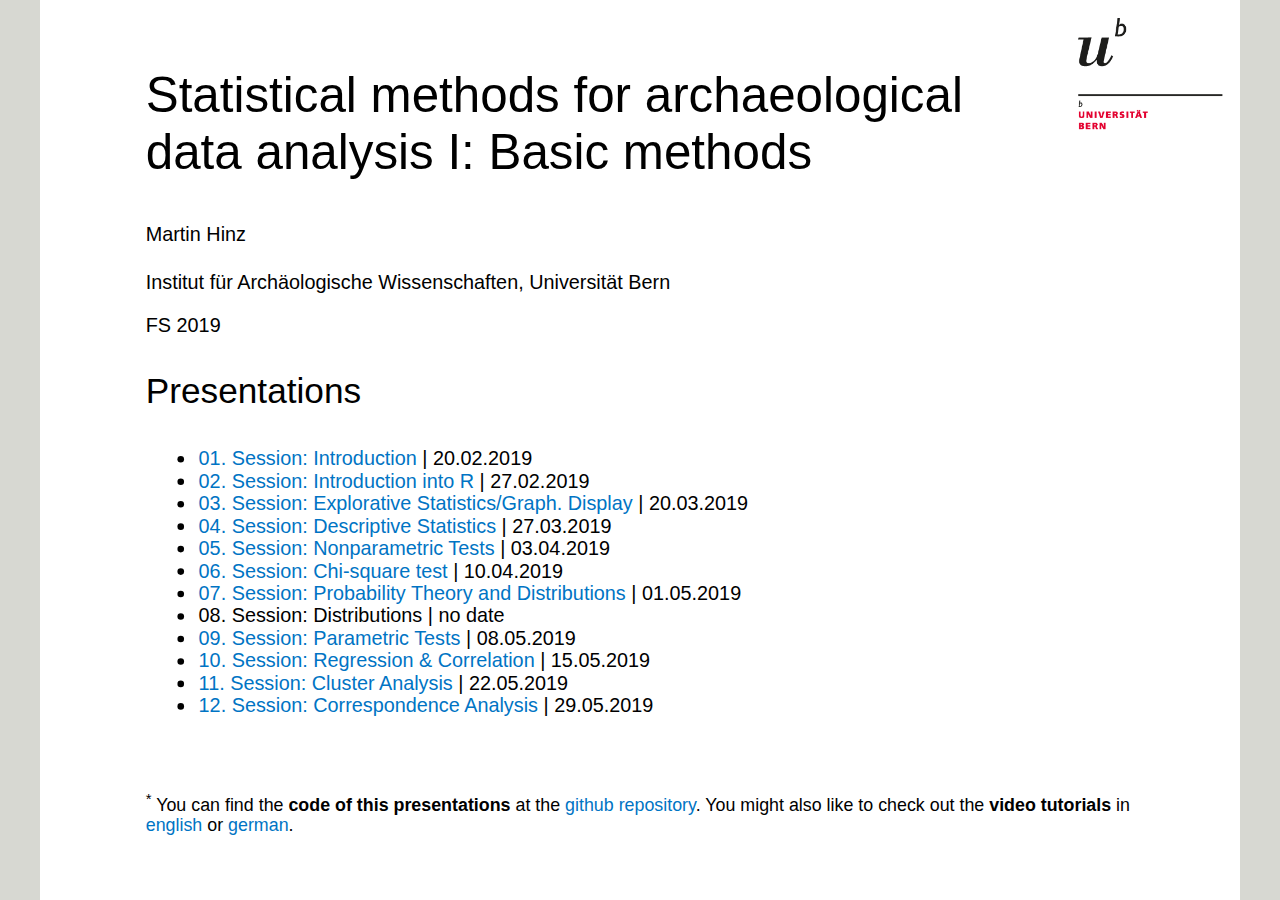
<file: index.html>
<!DOCTYPE html>
<html xmlns="http://www.w3.org/1999/xhtml" lang="" xml:lang="">
  <head>
    <title>Statistical methods for archaeological data analysis I: Basic methods</title>
    <meta charset="utf-8" />
    <meta name="author" content="Martin Hinz" />
    <link rel="stylesheet" href="libs/default.css" type="text/css" />
    <link rel="stylesheet" href="libs/default-fonts.css" type="text/css" />
    <link rel="stylesheet" href="libs/customize.css" type="text/css" />
  </head>
  <body>
    <textarea id="source">

class: title-slide


##  Statistical methods for archaeological&lt;br&gt;data analysis I: Basic methods
.small[
####  Martin Hinz

Institut für Archäologische Wissenschaften, Universität Bern

FS 2019

### Presentations

- [01. Session: Introduction](01_session/session_1_introduction.html) | 20.02.2019
- [02. Session: Introduction into R](02_session/session_2_intro_R.html) | 27.02.2019
- [03. Session: Explorative Statistics/Graph. Display](03_session/session_3_exp_graph.html) | 20.03.2019
- [04. Session: Descriptive Statistics](04_session/session_4_descr_stat.html) | 27.03.2019
- [05. Session: Nonparametric Tests](05_session/session_5_nonpara_tests.html) | 03.04.2019
- [06. Session: Chi-square test](06_session/session_6_chi_squared_test.html) | 10.04.2019
- [07. Session: Probability Theory and Distributions](07_session/session_7_probability_theory.html) | 01.05.2019
- 08\. Session: Distributions | no date
- [09\. Session: Parametric Tests](09_session/session_09_parametric_tests.html) | 08.05.2019
- [10\. Session: Regression &amp; Correlation](10_session/session_10_regression_correlation.html) | 15.05.2019
- [11\. Session: Cluster Analysis](11_session/session_11_cluster_analysis.html) | 22.05.2019
- [12\. Session: Correspondence Analysis](12_session/session_12_correspondence_analysis.html) | 29.05.2019

]

.footnote[
.small[
&lt;sup&gt;\*&lt;/sup&gt; You can find the **code of this presentations** at the [github repository](https://github.com/MartinHinz/smada_I_2019). You might also like to check out the **video tutorials** in [english](https://tube.switch.ch/channels/b191ef92) or [german](http://vitutr.archaeological.science/).
]
]
    </textarea>
<style data-target="print-only">@media screen {.remark-slide-container{display:block;}.remark-slide-scaler{box-shadow:none;}}</style>
<script src="libs/remark-latest.min.js"></script>
<script src="libs/macros.js"></script>
<script>var slideshow = remark.create({
"highlightStyle": "github",
"highlightLines": true,
"countIncrementalSlides": false,
"fig_caption": true
});
if (window.HTMLWidgets) slideshow.on('afterShowSlide', function (slide) {
  window.dispatchEvent(new Event('resize'));
});
(function(d) {
  var s = d.createElement("style"), r = d.querySelector(".remark-slide-scaler");
  if (!r) return;
  s.type = "text/css"; s.innerHTML = "@page {size: " + r.style.width + " " + r.style.height +"; }";
  d.head.appendChild(s);
})(document);

(function(d) {
  var el = d.getElementsByClassName("remark-slides-area");
  if (!el) return;
  var slide, slides = slideshow.getSlides(), els = el[0].children;
  for (var i = 1; i < slides.length; i++) {
    slide = slides[i];
    if (slide.properties.continued === "true" || slide.properties.count === "false") {
      els[i - 1].className += ' has-continuation';
    }
  }
  var s = d.createElement("style");
  s.type = "text/css"; s.innerHTML = "@media print { .has-continuation { display: none; } }";
  d.head.appendChild(s);
})(document);
// delete the temporary CSS (for displaying all slides initially) when the user
// starts to view slides
(function() {
  var deleted = false;
  slideshow.on('beforeShowSlide', function(slide) {
    if (deleted) return;
    var sheets = document.styleSheets, node;
    for (var i = 0; i < sheets.length; i++) {
      node = sheets[i].ownerNode;
      if (node.dataset["target"] !== "print-only") continue;
      node.parentNode.removeChild(node);
    }
    deleted = true;
  });
})();</script>

<script>
(function() {
  var links = document.getElementsByTagName('a');
  for (var i = 0; i < links.length; i++) {
    if (/^(https?:)?\/\//.test(links[i].getAttribute('href'))) {
      links[i].target = '_blank';
    }
  }
})();
</script>

<script>
slideshow._releaseMath = function(el) {
  var i, text, code, codes = el.getElementsByTagName('code');
  for (i = 0; i < codes.length;) {
    code = codes[i];
    if (code.parentNode.tagName !== 'PRE' && code.childElementCount === 0) {
      text = code.textContent;
      if (/^\\\((.|\s)+\\\)$/.test(text) || /^\\\[(.|\s)+\\\]$/.test(text) ||
          /^\$\$(.|\s)+\$\$$/.test(text) ||
          /^\\begin\{([^}]+)\}(.|\s)+\\end\{[^}]+\}$/.test(text)) {
        code.outerHTML = code.innerHTML;  // remove <code></code>
        continue;
      }
    }
    i++;
  }
};
slideshow._releaseMath(document);
</script>
<!-- dynamically load mathjax for compatibility with self-contained -->
<script>
(function () {
  var script = document.createElement('script');
  script.type = 'text/javascript';
  script.src  = 'https://mathjax.rstudio.com/latest/MathJax.js?config=TeX-MML-AM_CHTML';
  if (location.protocol !== 'file:' && /^https?:/.test(script.src))
    script.src  = script.src.replace(/^https?:/, '');
  document.getElementsByTagName('head')[0].appendChild(script);
})();
</script>
  </body>
</html>
</file>
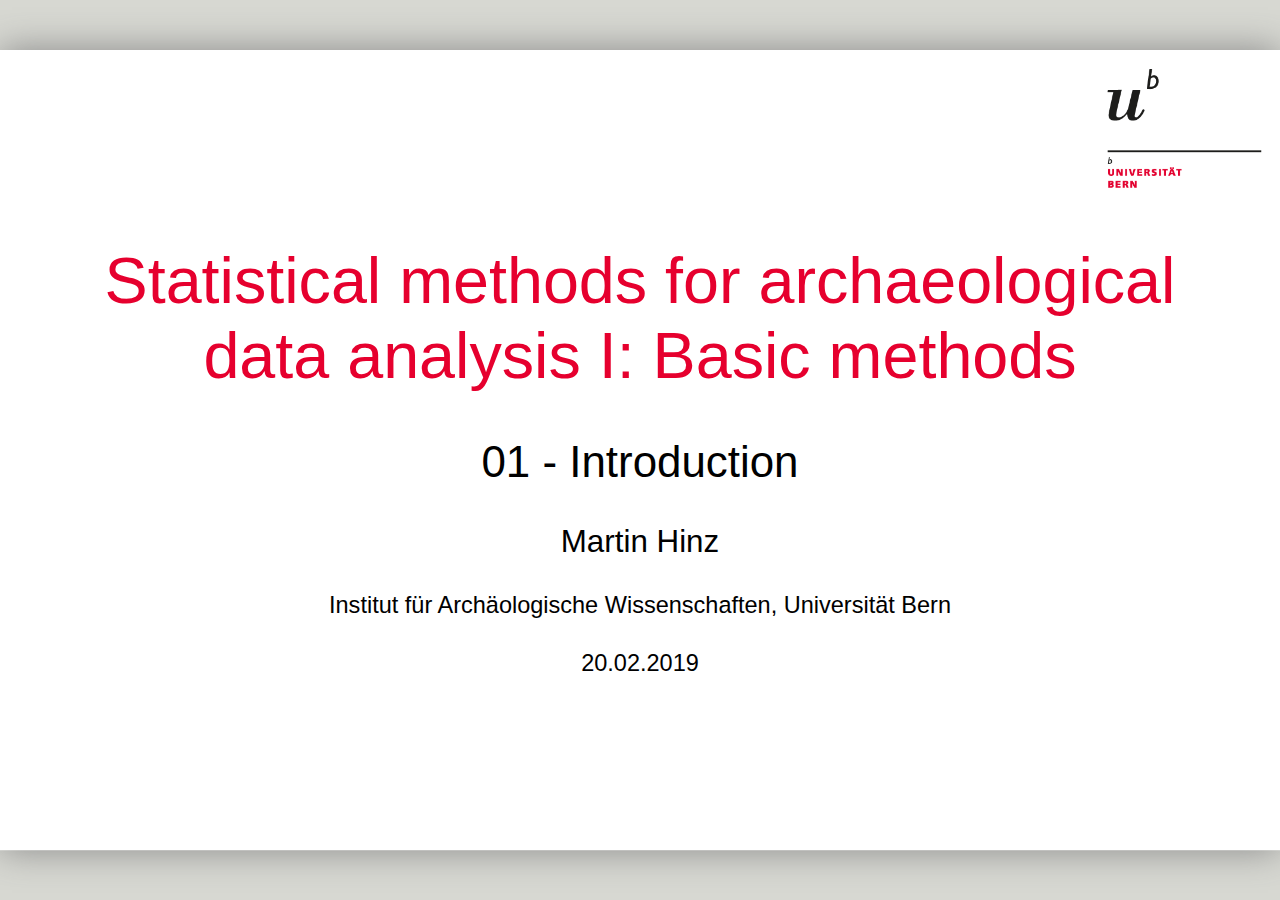
<file: 01_session/session_1_introduction.html>
<!DOCTYPE html>
<html>
  <head>
    <title>Statistical methods for archaeological data analysis I: Basic methods</title>
    <meta charset="utf-8">
    <meta name="author" content="Martin Hinz" />
    <script src="libs/kePrint-0.0.1/kePrint.js"></script>
    <link rel="stylesheet" href="../libs/default.css" type="text/css" />
    <link rel="stylesheet" href="../libs/default-fonts.css" type="text/css" />
    <link rel="stylesheet" href="../libs/customize.css" type="text/css" />
  </head>
  <body>
    <textarea id="source">

class: title-slide, center, middle


#  Statistical methods for archaeological data analysis I: Basic methods

##  01 - Introduction

###  Martin Hinz

####  Institut für Archäologische Wissenschaften, Universität Bern

20.02.2019

---

## Synopsis

.pull-left[
![](../images/01_session/snape.png)
]

.pull-right[
&gt; "There will be no foolish wand-waving or silly incantations in this class. As such, I don't expect many of you to appreciate the subtle science and exact art that is statistics."
]
---

## Why statistics at all...

### For you:
Statistics are used! If you want to understand them, you have to learn it!

### For archaeology/science as discipline
Statistics make everything easier!

- Statements become more understandable and especially replicable
- Statistical statements are right or wrong no matter what reputation the scientist has
- Statements and data become comparable
- Getting the Knowledge of all the material for intuitive understanding of scientific/archaeological relations takes decades, learning statistics only months

---

## Figures don't lie, but liars figure.
Samuel Clemens (alias Mark Twain)

### Statistics are only correct if question, approach and method are correct

e.g.: is social stratification observable on metal grave goods? Or on
jewellery? What if this depends on the (not observed) sex of the
deceased...

### Measuring and especially coding of measurements requires subjective decisions all the time:

Reasons for the decisions are often not understandable → subjective influence

### Statistics for statistics sake?
A logic (archaeologic) meaning have to be behind an analysis. And the results of analyses have to be logical (archaeological) testable.

---

## Statistic tool R: history (after Theus)

R is the successor of S resp. S-Plus

- S history:
  - 1976-1980: S-Version 1; (development by AT&amp;T Labs) collection of Fortran routines
  - 1980-1984: S-Version 2 Porting to UNIX, definition of the command language
  - 1988-1991: S-Version 3 Porting to C, object-oriented, models
  - 1999-today:

S-Version 4 improved object-orientation (parallel the commercial version S-Plus)

- R history
  - early 90th: Development in New Zealand (R. Ihaka, R. Gentleman) Lisp based, only platform was Mac
  - middle 90th: expansion onto other platforms
  - end 90th: distributed development by the R-Core-Team

- R-Core-Team: 17 developers all over the world
- R-”specialists”: ca. 50 contributer
- developers of R-packages: hundreds, daily more

---

## Why R?

### Open Source

- Free accessible source code: transparency of the program
- Free to distribute: you don't have to pay horrific prices or make illegal copies

### Reference of the used algorithms

- Scientific citable

### Power

- The tool can do everything! Really! Exept making coffee...

### Spread

- Runs on all (major) operating systems
- Is widely used in the scientific field

---

## Why R?

### Disadvantages

- Command line: unfamiliar (new/old way to work with a computer)
- GUIs look different
- Knowledge of the english language is helpful
- Names of functions and parameters have to be kept in mind: is it col.names, colnames or header?
- Documentation is partly not very intuitiv: you should know what you are searching for

---

## Basic literature

### Stephan Shennan, Quantifying Archaeology.

The textbook for this course.

### David L. Carlson, Quantitative Methods in Archaeology Using R

A archaeology specific R textbook

### Dubravko Dolić, Statistik mit R.
### John Verzani, Using R for Introductory Statistics.

R-specific (introductory) statistical books

---

## More literature

- M. Fletcher/G. R. Lock, Digging Numbers: Elementary Statistics for Archaeologists. Oxford Univ. Comm. Arch. Monogr. 332 (Oxford 2005).
-  M. J. Baxter, Exploratory Multivariate Analysis in Archaeology (Edinburgh 1994).
-  M. Baxter, Statistics in Archaeology (London 2003).
-  P. Ihm, Statistik in der Archäologie: Probleme der Anwendung, allgemeine Methoden, Seriation und Klassifikation. Archaeo-Physika 9 (Köln 1978).
- J. Bortz, Statistik für Sozialwissenschaftler4 (Berlin u. a. 1993).

---

## Schedule

&lt;table class="table table-striped table-hover" style="margin-left: auto; margin-right: auto;"&gt;
 &lt;thead&gt;
  &lt;tr&gt;
   &lt;th style="text-align:left;"&gt; date &lt;/th&gt;
   &lt;th style="text-align:left;"&gt; topic &lt;/th&gt;
   &lt;th style="text-align:left;"&gt; chapt. Shennan &lt;/th&gt;
  &lt;/tr&gt;
 &lt;/thead&gt;
&lt;tbody&gt;
  &lt;tr&gt;
   &lt;td style="text-align:left;"&gt; 20.02.2019 &lt;/td&gt;
   &lt;td style="text-align:left;"&gt; Introduction &lt;/td&gt;
   &lt;td style="text-align:left;"&gt; 1+2 &lt;/td&gt;
  &lt;/tr&gt;
  &lt;tr&gt;
   &lt;td style="text-align:left;"&gt; 27.02.2019 &lt;/td&gt;
   &lt;td style="text-align:left;"&gt; Introduction into R &lt;/td&gt;
   &lt;td style="text-align:left;"&gt;  &lt;/td&gt;
  &lt;/tr&gt;
  &lt;tr&gt;
   &lt;td style="text-align:left;"&gt; 20.03.2019 &lt;/td&gt;
   &lt;td style="text-align:left;"&gt; Explorative statistics - plots &lt;/td&gt;
   &lt;td style="text-align:left;"&gt; 3 &lt;/td&gt;
  &lt;/tr&gt;
  &lt;tr&gt;
   &lt;td style="text-align:left;"&gt; 27.03.2019 &lt;/td&gt;
   &lt;td style="text-align:left;"&gt; Descriptive statistics &lt;/td&gt;
   &lt;td style="text-align:left;"&gt; 4 &lt;/td&gt;
  &lt;/tr&gt;
  &lt;tr&gt;
   &lt;td style="text-align:left;"&gt; 03.04.2019 &lt;/td&gt;
   &lt;td style="text-align:left;"&gt; Nonparametric Tests &lt;/td&gt;
   &lt;td style="text-align:left;"&gt; 5 &lt;/td&gt;
  &lt;/tr&gt;
  &lt;tr&gt;
   &lt;td style="text-align:left;"&gt; 10.04.2019 &lt;/td&gt;
   &lt;td style="text-align:left;"&gt; Chi-square test &lt;/td&gt;
   &lt;td style="text-align:left;"&gt; 7 &lt;/td&gt;
  &lt;/tr&gt;
  &lt;tr&gt;
   &lt;td style="text-align:left;"&gt; 17.04.2019 &lt;/td&gt;
   &lt;td style="text-align:left;"&gt; Probability Theory, Distributions &lt;/td&gt;
   &lt;td style="text-align:left;"&gt; 5, 6, 14 &lt;/td&gt;
  &lt;/tr&gt;
  &lt;tr&gt;
   &lt;td style="text-align:left;"&gt; 01.05.2019 &lt;/td&gt;
   &lt;td style="text-align:left;"&gt; Parametric Tests &lt;/td&gt;
   &lt;td style="text-align:left;"&gt; 6 &lt;/td&gt;
  &lt;/tr&gt;
  &lt;tr&gt;
   &lt;td style="text-align:left;"&gt; 08.05.2019 &lt;/td&gt;
   &lt;td style="text-align:left;"&gt; Regression &amp;amp; Correlation &lt;/td&gt;
   &lt;td style="text-align:left;"&gt; 8 &lt;/td&gt;
  &lt;/tr&gt;
  &lt;tr&gt;
   &lt;td style="text-align:left;"&gt; 15.05.2019 &lt;/td&gt;
   &lt;td style="text-align:left;"&gt; Cluster Analysis &lt;/td&gt;
   &lt;td style="text-align:left;"&gt; 11 &lt;/td&gt;
  &lt;/tr&gt;
  &lt;tr&gt;
   &lt;td style="text-align:left;"&gt; 22.05.2019 &lt;/td&gt;
   &lt;td style="text-align:left;"&gt; Correspondence Analysis &lt;/td&gt;
   &lt;td style="text-align:left;"&gt; 13 &lt;/td&gt;
  &lt;/tr&gt;
  &lt;tr&gt;
   &lt;td style="text-align:left;"&gt; 29.05.2019 &lt;/td&gt;
   &lt;td style="text-align:left;"&gt; Test &lt;/td&gt;
   &lt;td style="text-align:left;"&gt;  &lt;/td&gt;
  &lt;/tr&gt;
&lt;/tbody&gt;
&lt;/table&gt;

---

## Flavours of statistics

### Descriptive statistics
- Summary and description of data by using parameters (mean, standard deviation etc.)

### (graphical display)
- Summary and description of data by using graphs (bar charts, pie charts etc.)
- Useful for pattern detection and description, therefore intermediate position

### Explorative statistics
- Summary and description of data for pattern detection (e.g. correspondence analysis)

### Statistical inference or statistical induction
- testing of hypothesis on data (e.g. chi-squared test)

---

## Data, variables, values

- Variable:
  - What ist measured or analysed.
  - e.g. height
- item:
  - That whichs variable is measure
  - e.g. me as „possessor“ of a height, graves, persons...
- values:
  - The actual measurement.
  - e.g. my height is 1.81 m.
- discrete variable:
  - Variable which can take only certain values without intermediate values
  - e.g. income, counts of ceramic objects, sex (?)
- continuous Variablen:
  - Variable which can take all value and intermediate value
  - e.g. height, temperature, proportion value

---

## Flavours of Statistics 2

### univariate statistics:
- Only on variable is involved
- e.g. weight of bronze axes

### bivariate statistics:
- Two variables are involved, of interest is their relation
- e.g. relationship of length and width of bronze axes

### multivariate statistik:
- More than two variables are involved, of interest is their relation
- e.g. place of finding of axes (grave, depot, settlement) in relation to their chemical composition (proportion of copper, tin, arsenic, lead etc.)

---

## Independent – dependent variable

### Independent Variable:
- The assumed cause of a relationship

### Dependent variable:
- The assumed effect of the independent variable in a relationship

### example:
- Number of pearls in a grave (Dependent) vs.
- sex of the deceased (independent)
- Hypothesis: The number of pearls in a grave depends on the sex of the deceased

### Can (have to be) not always to be defined
- e.g.: volume and height of a vessel...

---

## Sample and Population

### Population:
- Amount of all items of relevance for an analysis.

### Sample
- Selection of items on basis of certain criteria (e.g. representativity) which
- will be analysed instead of the population

### Example opinion poll
- Population: all federal citizens who have a meaning
- Sample: the citizens who are polled by the polling organization

*complete record of all the values ↔ sampling*

**In archaeology only sampling is possible! The population can never be investigated!**

---

## Levels of measurement

- nominal:
  - Categories which do not have a defined relationship among each other, only counting is possible (e.g. sex)
- ordinal:
  - Categories which are comparable and differ from each other in their characteristic [size/power/intensity]; their rank is determinable (e.g.
  - preservation conditions – bad, medium, good)
- metric:
  - Variable has a defined system of measurement, all calculations are possible. To distinguish are

1. interval: The variable has an arbitrary choosen neutral point (°C)
2. ratio: The variable has an absolute neutral point (°K)

- Sometimes also used: absolut scale
  - counts (number of inhabitans)

---

## Levels of measurement

![](../images/01_session/scales_of_measurements.png)

---

## Levels of measurement

&lt;table class="table table-striped table-hover" style="margin-left: auto; margin-right: auto;"&gt;
 &lt;thead&gt;
  &lt;tr&gt;
   &lt;th style="text-align:left;"&gt; scale &lt;/th&gt;
   &lt;th style="text-align:left;"&gt; Meaningful statements &lt;/th&gt;
   &lt;th style="text-align:left;"&gt; Examples &lt;/th&gt;
  &lt;/tr&gt;
 &lt;/thead&gt;
&lt;tbody&gt;
  &lt;tr&gt;
   &lt;td style="text-align:left;"&gt; nominal &lt;/td&gt;
   &lt;td style="text-align:left;"&gt; equality, inequality &lt;/td&gt;
   &lt;td style="text-align:left;"&gt; Telephon numbers, illnesses, ceramic types &lt;/td&gt;
  &lt;/tr&gt;
  &lt;tr&gt;
   &lt;td style="text-align:left;"&gt; ordinal &lt;/td&gt;
   &lt;td style="text-align:left;"&gt; bigger-smaller-relationship &lt;/td&gt;
   &lt;td style="text-align:left;"&gt; Wind forces, academic ranks, classes of wealth, stratigraphic relations &lt;/td&gt;
  &lt;/tr&gt;
  &lt;tr&gt;
   &lt;td style="text-align:left;"&gt; interval &lt;/td&gt;
   &lt;td style="text-align:left;"&gt; Equality of differences &lt;/td&gt;
   &lt;td style="text-align:left;"&gt; Temperature in °C, calender age &lt;/td&gt;
  &lt;/tr&gt;
  &lt;tr&gt;
   &lt;td style="text-align:left;"&gt; ratio &lt;/td&gt;
   &lt;td style="text-align:left;"&gt; Equality of ratios &lt;/td&gt;
   &lt;td style="text-align:left;"&gt; Measurement of lengths, weight, height of a vessel &lt;/td&gt;
  &lt;/tr&gt;
&lt;/tbody&gt;
&lt;/table&gt;

.caption[after Bortz 2005]

---

## Levels of measurement

&lt;table class="table table-striped table-hover" style="margin-left: auto; margin-right: auto;"&gt;
 &lt;thead&gt;
  &lt;tr&gt;
   &lt;th style="text-align:left;"&gt; scale &lt;/th&gt;
   &lt;th style="text-align:left;"&gt; count &lt;/th&gt;
   &lt;th style="text-align:left;"&gt; sort &lt;/th&gt;
   &lt;th style="text-align:left;"&gt; difference &lt;/th&gt;
   &lt;th style="text-align:left;"&gt; quotient &lt;/th&gt;
  &lt;/tr&gt;
 &lt;/thead&gt;
&lt;tbody&gt;
  &lt;tr&gt;
   &lt;td style="text-align:left;"&gt; nominal &lt;/td&gt;
   &lt;td style="text-align:left;"&gt; yes &lt;/td&gt;
   &lt;td style="text-align:left;"&gt; no &lt;/td&gt;
   &lt;td style="text-align:left;"&gt; no &lt;/td&gt;
   &lt;td style="text-align:left;"&gt; no &lt;/td&gt;
  &lt;/tr&gt;
  &lt;tr&gt;
   &lt;td style="text-align:left;"&gt; ordinal &lt;/td&gt;
   &lt;td style="text-align:left;"&gt; yes &lt;/td&gt;
   &lt;td style="text-align:left;"&gt; yes &lt;/td&gt;
   &lt;td style="text-align:left;"&gt; no &lt;/td&gt;
   &lt;td style="text-align:left;"&gt; no &lt;/td&gt;
  &lt;/tr&gt;
  &lt;tr&gt;
   &lt;td style="text-align:left;"&gt; interval &lt;/td&gt;
   &lt;td style="text-align:left;"&gt; yes &lt;/td&gt;
   &lt;td style="text-align:left;"&gt; yes &lt;/td&gt;
   &lt;td style="text-align:left;"&gt; yes &lt;/td&gt;
   &lt;td style="text-align:left;"&gt; no &lt;/td&gt;
  &lt;/tr&gt;
  &lt;tr&gt;
   &lt;td style="text-align:left;"&gt; ratio &lt;/td&gt;
   &lt;td style="text-align:left;"&gt; yes &lt;/td&gt;
   &lt;td style="text-align:left;"&gt; yes &lt;/td&gt;
   &lt;td style="text-align:left;"&gt; yes &lt;/td&gt;
   &lt;td style="text-align:left;"&gt; yes &lt;/td&gt;
  &lt;/tr&gt;
&lt;/tbody&gt;
&lt;/table&gt;

.caption[after Bortz 2005]

---

## Levels of measurement

Change of the level

### downscaling:
- Always possible.
- e.g. classification of measurements (small-medium-big)
- But: leads to loss of information

### upscaling:
- Sometimes possible
- e.g.: instead of classification of ceramics in coarse-fine ware measurement of grain size
- But: leads to larger data volume and higher complexity of measurement

### Conclusion:
- For analysis should the best fitting level of measurement be choosen.
- Because there can always occure a change in the requirements, rule of thumb: take one level finer than you think you will need in the end (as said, just a rule of thumb...)

---

## Data collection: list

Simple list of the data

example:

```
##  [1] 154 167 187 165 190 176 167 156 154 165 167 171 154
```

---

## data preparation: matrix of data
Table of multiple values each item

example:
.tiny[
&lt;table class="table table-striped table-hover" style="margin-left: auto; margin-right: auto;"&gt;
 &lt;thead&gt;
  &lt;tr&gt;
   &lt;th style="text-align:left;"&gt; name &lt;/th&gt;
   &lt;th style="text-align:left;"&gt; height &lt;/th&gt;
   &lt;th style="text-align:left;"&gt; sex &lt;/th&gt;
  &lt;/tr&gt;
 &lt;/thead&gt;
&lt;tbody&gt;
  &lt;tr&gt;
   &lt;td style="text-align:left;"&gt; Hannah &lt;/td&gt;
   &lt;td style="text-align:left;"&gt; 154 &lt;/td&gt;
   &lt;td style="text-align:left;"&gt; 2(female) &lt;/td&gt;
  &lt;/tr&gt;
  &lt;tr&gt;
   &lt;td style="text-align:left;"&gt; Leon &lt;/td&gt;
   &lt;td style="text-align:left;"&gt; 167 &lt;/td&gt;
   &lt;td style="text-align:left;"&gt; 1(male) &lt;/td&gt;
  &lt;/tr&gt;
  &lt;tr&gt;
   &lt;td style="text-align:left;"&gt; Lukas &lt;/td&gt;
   &lt;td style="text-align:left;"&gt; 187 &lt;/td&gt;
   &lt;td style="text-align:left;"&gt; 1 &lt;/td&gt;
  &lt;/tr&gt;
  &lt;tr&gt;
   &lt;td style="text-align:left;"&gt; Leonie &lt;/td&gt;
   &lt;td style="text-align:left;"&gt; 165 &lt;/td&gt;
   &lt;td style="text-align:left;"&gt; 2 &lt;/td&gt;
  &lt;/tr&gt;
  &lt;tr&gt;
   &lt;td style="text-align:left;"&gt; Luka &lt;/td&gt;
   &lt;td style="text-align:left;"&gt; 190 &lt;/td&gt;
   &lt;td style="text-align:left;"&gt; 1 &lt;/td&gt;
  &lt;/tr&gt;
  &lt;tr&gt;
   &lt;td style="text-align:left;"&gt; Lea &lt;/td&gt;
   &lt;td style="text-align:left;"&gt; 176 &lt;/td&gt;
   &lt;td style="text-align:left;"&gt; 2 &lt;/td&gt;
  &lt;/tr&gt;
  &lt;tr&gt;
   &lt;td style="text-align:left;"&gt; Lena &lt;/td&gt;
   &lt;td style="text-align:left;"&gt; 167 &lt;/td&gt;
   &lt;td style="text-align:left;"&gt; 2 &lt;/td&gt;
  &lt;/tr&gt;
  &lt;tr&gt;
   &lt;td style="text-align:left;"&gt; Mia &lt;/td&gt;
   &lt;td style="text-align:left;"&gt; 156 &lt;/td&gt;
   &lt;td style="text-align:left;"&gt; 2 &lt;/td&gt;
  &lt;/tr&gt;
  &lt;tr&gt;
   &lt;td style="text-align:left;"&gt; Tim &lt;/td&gt;
   &lt;td style="text-align:left;"&gt; 154 &lt;/td&gt;
   &lt;td style="text-align:left;"&gt; 1 &lt;/td&gt;
  &lt;/tr&gt;
  &lt;tr&gt;
   &lt;td style="text-align:left;"&gt; Fynn &lt;/td&gt;
   &lt;td style="text-align:left;"&gt; 165 &lt;/td&gt;
   &lt;td style="text-align:left;"&gt; 1 &lt;/td&gt;
  &lt;/tr&gt;
  &lt;tr&gt;
   &lt;td style="text-align:left;"&gt; Anna &lt;/td&gt;
   &lt;td style="text-align:left;"&gt; 167 &lt;/td&gt;
   &lt;td style="text-align:left;"&gt; 2 &lt;/td&gt;
  &lt;/tr&gt;
  &lt;tr&gt;
   &lt;td style="text-align:left;"&gt; Emily &lt;/td&gt;
   &lt;td style="text-align:left;"&gt; 171 &lt;/td&gt;
   &lt;td style="text-align:left;"&gt; 2 &lt;/td&gt;
  &lt;/tr&gt;
  &lt;tr&gt;
   &lt;td style="text-align:left;"&gt; Felix &lt;/td&gt;
   &lt;td style="text-align:left;"&gt; 154 &lt;/td&gt;
   &lt;td style="text-align:left;"&gt; 1 &lt;/td&gt;
  &lt;/tr&gt;
&lt;/tbody&gt;
&lt;/table&gt;
]
---

## data preparation: “tally sheet” / frequency table

Table of multiple items each value
example:

&lt;table class="table table-striped table-hover" style="margin-left: auto; margin-right: auto;"&gt;
 &lt;thead&gt;
  &lt;tr&gt;
   &lt;th style="text-align:left;"&gt; name &lt;/th&gt;
   &lt;th style="text-align:left;"&gt; Tally marks &lt;/th&gt;
   &lt;th style="text-align:left;"&gt; counts &lt;/th&gt;
  &lt;/tr&gt;
 &lt;/thead&gt;
&lt;tbody&gt;
  &lt;tr&gt;
   &lt;td style="text-align:left;"&gt; 154 &lt;/td&gt;
   &lt;td style="text-align:left;"&gt; ||| &lt;/td&gt;
   &lt;td style="text-align:left;"&gt; 3 &lt;/td&gt;
  &lt;/tr&gt;
  &lt;tr&gt;
   &lt;td style="text-align:left;"&gt; 156 &lt;/td&gt;
   &lt;td style="text-align:left;"&gt; | &lt;/td&gt;
   &lt;td style="text-align:left;"&gt; 1 &lt;/td&gt;
  &lt;/tr&gt;
  &lt;tr&gt;
   &lt;td style="text-align:left;"&gt; 167 &lt;/td&gt;
   &lt;td style="text-align:left;"&gt; ||| &lt;/td&gt;
   &lt;td style="text-align:left;"&gt; 3 &lt;/td&gt;
  &lt;/tr&gt;
  &lt;tr&gt;
   &lt;td style="text-align:left;"&gt; 165 &lt;/td&gt;
   &lt;td style="text-align:left;"&gt; || &lt;/td&gt;
   &lt;td style="text-align:left;"&gt; 2 &lt;/td&gt;
  &lt;/tr&gt;
  &lt;tr&gt;
   &lt;td style="text-align:left;"&gt; 171 &lt;/td&gt;
   &lt;td style="text-align:left;"&gt; | &lt;/td&gt;
   &lt;td style="text-align:left;"&gt; 1 &lt;/td&gt;
  &lt;/tr&gt;
  &lt;tr&gt;
   &lt;td style="text-align:left;"&gt; 176 &lt;/td&gt;
   &lt;td style="text-align:left;"&gt; | &lt;/td&gt;
   &lt;td style="text-align:left;"&gt; 1 &lt;/td&gt;
  &lt;/tr&gt;
  &lt;tr&gt;
   &lt;td style="text-align:left;"&gt; 187 &lt;/td&gt;
   &lt;td style="text-align:left;"&gt; | &lt;/td&gt;
   &lt;td style="text-align:left;"&gt; 1 &lt;/td&gt;
  &lt;/tr&gt;
  &lt;tr&gt;
   &lt;td style="text-align:left;"&gt; 190 &lt;/td&gt;
   &lt;td style="text-align:left;"&gt; | &lt;/td&gt;
   &lt;td style="text-align:left;"&gt; 1 &lt;/td&gt;
  &lt;/tr&gt;
&lt;/tbody&gt;
&lt;/table&gt;

---

## data preparation: classification

Table of multiple items each class of value

example:

&lt;table class="table table-striped table-hover" style="margin-left: auto; margin-right: auto;"&gt;
 &lt;thead&gt;
  &lt;tr&gt;
   &lt;th style="text-align:left;"&gt; name &lt;/th&gt;
   &lt;th style="text-align:left;"&gt; Tally marks &lt;/th&gt;
   &lt;th style="text-align:left;"&gt; counts &lt;/th&gt;
  &lt;/tr&gt;
 &lt;/thead&gt;
&lt;tbody&gt;
  &lt;tr&gt;
   &lt;td style="text-align:left;"&gt; &amp;lt;150 &lt;/td&gt;
   &lt;td style="text-align:left;"&gt;  &lt;/td&gt;
   &lt;td style="text-align:left;"&gt; 0 &lt;/td&gt;
  &lt;/tr&gt;
  &lt;tr&gt;
   &lt;td style="text-align:left;"&gt; 150-159 &lt;/td&gt;
   &lt;td style="text-align:left;"&gt; |||| &lt;/td&gt;
   &lt;td style="text-align:left;"&gt; 4 &lt;/td&gt;
  &lt;/tr&gt;
  &lt;tr&gt;
   &lt;td style="text-align:left;"&gt; 160-169 &lt;/td&gt;
   &lt;td style="text-align:left;"&gt; ||||| &lt;/td&gt;
   &lt;td style="text-align:left;"&gt; 5 &lt;/td&gt;
  &lt;/tr&gt;
  &lt;tr&gt;
   &lt;td style="text-align:left;"&gt; 170-179 &lt;/td&gt;
   &lt;td style="text-align:left;"&gt; || &lt;/td&gt;
   &lt;td style="text-align:left;"&gt; 2 &lt;/td&gt;
  &lt;/tr&gt;
  &lt;tr&gt;
   &lt;td style="text-align:left;"&gt; 180-189 &lt;/td&gt;
   &lt;td style="text-align:left;"&gt; | &lt;/td&gt;
   &lt;td style="text-align:left;"&gt; 1 &lt;/td&gt;
  &lt;/tr&gt;
  &lt;tr&gt;
   &lt;td style="text-align:left;"&gt; &amp;gt;190 &lt;/td&gt;
   &lt;td style="text-align:left;"&gt; | &lt;/td&gt;
   &lt;td style="text-align:left;"&gt; 1 &lt;/td&gt;
  &lt;/tr&gt;
&lt;/tbody&gt;
&lt;/table&gt;

Class width here 10 cm

Rule of thumb: ca. 8 – 12 classes or

Number of classes `\(k ≈ \sqrt{n}\)`, here therefore `\(k ≈ \sqrt{13} = 3.6055513 ≈ 4\)`

---

## Equations &amp; symbols

| meaning | symbol |
|-|-|
| ca. | `\(a≈b\)` |
| count | `\(n\)` |
| sum | `\(\sum_{i=1}^n x_i\)` |
| This means | `\(x_1 =0, x_2 =4, x_3 =5, x_4 =2, x_5 =1, x_6 =1 ; n=6\)`
|  | `\(x_1 + x_2 + x_3 + x_4 + x_5 + x_6 =\sum_{i=1}^n x_i\)` |
| Product the same way | `\(\prod_{i=1}^n x_i = x_1 ∗x_2 ∗x_3 ∗x_4 ∗x_5 ∗x_6 = 0\)` |

---

## Example arithm. mean

Equations are recipes

$$ \bar{x}=\frac{\sum_{i=1}^n x_i} n $$

observations : `\(x_i\)` ={154, 167, 187, 165, 190, 176, 167, 156, 154, 165, 167, 171, 154}

number of observations : n=13

$$ \bar{x}=\frac{154 + 167 + 187 + 165 + 190 + 176 + 167 + 156 + 154 + 165 + 167 + 171 + 154} {13} \\\\
\bar{x}=\frac{2173} {13} \\\\
\bar{x}=167.1538462 $$
.right[
![:width 15%](../images/01_session/cake.jpeg)

.caption[.tiny[@charlesetoroma - unsplash]]
]
---
class: inverse
## exercise: description of the participants

**Make 5 groups and carry out a data collection about the participants**

Data to collect for the groups

- A) Email, number of the computer in front of you
- B) Sex, Age
- C) laptop yes/no, foot size
- D) actual cash in your purse, height
- E) homecountry, operation system used at home

Collect the data matrix, determine the level of measurement of each variable and present your results in 10 min.

---
class: inverse

## exercise: description of the participants

### Conclusion:
Data collection needs a systematic. This will be best developed with a small sample ('pilot study'). After this the whole planned data collection should be carried out according to the developed scheme equal for all items.

Information can be of very varying kind (level of measurement)

For all kinds of information there are different ways of presenting them...
    </textarea>
<script src="../libs/remark-latest.min.js"></script>
<script src="../libs/macros.js"></script>
<script>var slideshow = remark.create({
"highlightStyle": "github",
"highlightLines": true,
"countIncrementalSlides": false,
"fig_caption": true,
"ratio": "16:10"
});
if (window.HTMLWidgets) slideshow.on('afterShowSlide', function (slide) {
  window.dispatchEvent(new Event('resize'));
});
(function() {
  var d = document, s = d.createElement("style"), r = d.querySelector(".remark-slide-scaler");
  if (!r) return;
  s.type = "text/css"; s.innerHTML = "@page {size: " + r.style.width + " " + r.style.height +"; }";
  d.head.appendChild(s);
})();</script>

<script>
(function() {
  var i, text, code, codes = document.getElementsByTagName('code');
  for (i = 0; i < codes.length;) {
    code = codes[i];
    if (code.parentNode.tagName !== 'PRE' && code.childElementCount === 0) {
      text = code.textContent;
      if (/^\\\((.|\s)+\\\)$/.test(text) || /^\\\[(.|\s)+\\\]$/.test(text) ||
          /^\$\$(.|\s)+\$\$$/.test(text) ||
          /^\\begin\{([^}]+)\}(.|\s)+\\end\{[^}]+\}$/.test(text)) {
        code.outerHTML = code.innerHTML;  // remove <code></code>
        continue;
      }
    }
    i++;
  }
})();
</script>
<!-- dynamically load mathjax for compatibility with self-contained -->
<script>
(function () {
  var script = document.createElement('script');
  script.type = 'text/javascript';
  script.src  = 'https://mathjax.rstudio.com/latest/MathJax.js?config=TeX-MML-AM_CHTML';
  if (location.protocol !== 'file:' && /^https?:/.test(script.src))
    script.src  = script.src.replace(/^https?:/, '');
  document.getElementsByTagName('head')[0].appendChild(script);
})();
</script>
  </body>
</html>
</file>
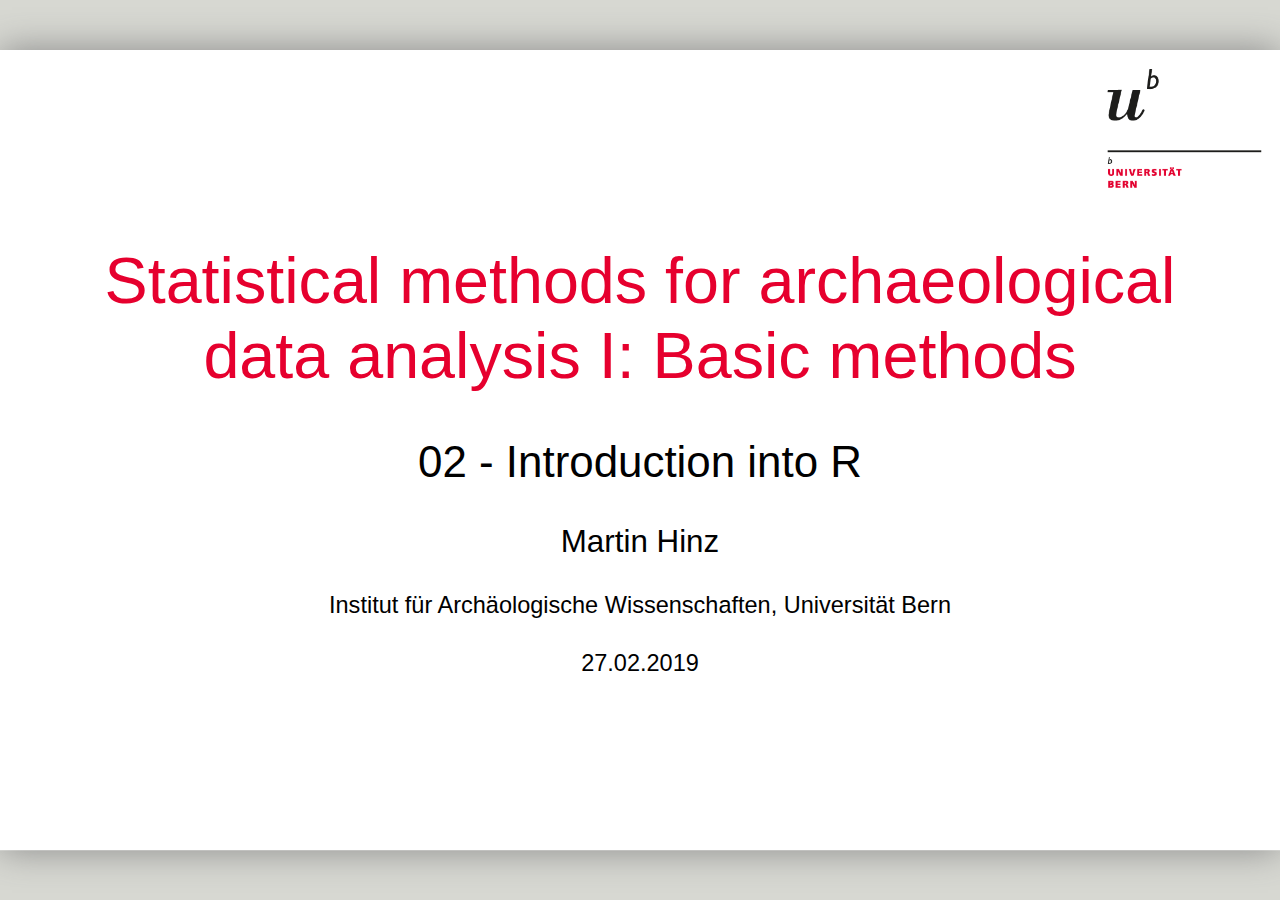
<file: 02_session/session_2_intro_R.html>
<!DOCTYPE html>
<html>
  <head>
    <title>Statistical methods for archaeological data analysis I: Basic methods</title>
    <meta charset="utf-8">
    <meta name="author" content="Martin Hinz" />
    <link rel="stylesheet" href="../libs/default.css" type="text/css" />
    <link rel="stylesheet" href="../libs/default-fonts.css" type="text/css" />
    <link rel="stylesheet" href="../libs/customize.css" type="text/css" />
  </head>
  <body>
    <textarea id="source">

class: title-slide, center, middle



#  Statistical methods for archaeological data analysis I: Basic methods

##  02 - Introduction into R

###  Martin Hinz

####  Institut für Archäologische Wissenschaften, Universität Bern

27.02.2019

---

## Start R

### Start of the system:
After R is started, you end on the prompt. Poss. a workspace saved
before will be loaded.
```
&gt;
```

### Change the working directory:


```r
getwd() # or something else

setwd("U:\R") # or something else
```

Change the path according to your needs

### Graphical User Interface:

R-Commander


```r
install.packages("Rcmdr")
library(Rcmdr)
```

---

## R as calculator

### Simplest way of use:


```r
2+2
```

```
## [1] 4
```

```r
2^2
```

```
## [1] 4
```

### Multiple commands are separated by ;


```r
(1 - 2) * 3; 1 - 2 * 3
```

```
## [1] -3
```

```
## [1] -5
```

---

## R as calculator

### Using functions:


```r
sqrt(2) #square root
```

```
## [1] 1.414214
```

```r
log(10) #logarith base e
```

```
## [1] 2.302585
```

```r
log(10, 10) #logarith base 10, like log(10, base=10)
```

```
## [1] 1
```

---

## Getting help

Call of the help function:

```r
help(sqrt)
```

Even simpler?


```r
? sqrt
```

Searching the help:


```r
help.search('logarithm')
```

---

## Assignment of data to variables
Naming variables for Values (Assignment):


```r
x &lt;- 2 # no message will be given back

x
```

```
## [1] 2
```

```r
pi # build in variable
```

```
## [1] 3.141593
```

### Arrow or equal sign?
Classic assignment symbol in R is the arrow. Also possible:


```r
x=2
```

Both are possible. Matter of tast.
&lt;- is clearer, I am using it that way

---

## Working with variables

Display of already uses variables:

```r
ls()
```

```
## [1] "x"
```

Delete a variable:

```r
rm(x) # no message will be given back
ls()
```

```
## character(0)
```

---

## Using variables

Calculations with variables:

```r
x &lt;- 2
y &lt;- 2 * x
z &lt;- sqrt(x) # no message will be given back
```


```r
ls()
```

```
## [1] "x" "y" "z"
```

```r
y
```

```
## [1] 4
```

```r
z
```

```
## [1] 1.414214
```

---
class: inverse

## Exercise variables

### Calculation of a circle:
Given is a circle with the radius r=5. Calculate the diameter d (2 \* r), the circumference u (2 \* π \* r) and the area a (π \* r^2).

Add area a and circumference u, assign the result to the variable v and delete u and a.

---

## Scalars, vectors, matrices, data frames

Data types in R

### Scalar
A single number or date


```r
pi
```

```
## [1] 3.141593
```

### Vector
A row of numbers or data


```r
ls()
```

```
## [1] "x" "y" "z"
```

---

## Scalars, vectors, matrices, data frames

Data types in R

### Matrix:
A table of data of the same kind


```r
euro.cross
```

```
##              ATS         BEF         DEM         ESP         FIM
## ATS  1.000000000  2.93161486 0.142135709  12.0917422 0.432093050
## BEF  0.341108927  1.00000000 0.048483759   4.1246012 0.147390797
## DEM  7.035529673 20.62546336 1.000000000  85.0718109 3.040003477
## ESP  0.082701069  0.24244768 0.011754775   1.0000000 0.035734557
## FIM  2.314316324  6.78468413 0.328946992  27.9841163 1.000000000
## FRF  2.097744212  6.14977811 0.298164361  25.3653822 0.906420695
## IEP 17.471976881 51.22110711 2.483391826 211.2666399 7.549519785
## ITL  0.007106602  0.02083382 0.001010102   0.0859312 0.003070713
## LUF  0.341108927  1.00000000 0.048483759   4.1246012 0.147390797
## NLG  6.244151907 18.30544854 0.887516960  75.5026750 2.698054644
## PTE  0.068636087  0.20121457 0.009755639   0.8299299 0.029657176
##             FRF          IEP         ITL         LUF         NLG
## ATS 0.476702543 0.0572345080  140.714229  2.93161486 0.160149851
## BEF 0.162607493 0.0195232016   47.998880  1.00000000 0.054628544
## DEM 3.353854885 0.4026750791  989.999131 20.62546336 1.126739032
## ESP 0.039423810 0.0047333550   11.637217  0.24244768 0.013244564
## FIM 1.103240477 0.1324587561  325.657236  6.78468413 0.370637415
## FRF 1.000000000 0.1200633578  295.182459  6.14977811 0.335953424
## IEP 8.328935807 1.0000000000 2458.555749 51.22110711 2.798134501
## ITL 0.003387735 0.0004067429    1.000000  0.02083382 0.001138121
## LUF 0.162607493 0.0195232016   47.998880  1.00000000 0.054628544
## NLG 2.976603092 0.3573809621  878.641019 18.30544854 1.000000000
## PTE 0.032718997 0.0039283527    9.658074  0.20121457 0.010992059
##             PTE
## ATS  14.5695951
## BEF   4.9698190
## DEM 102.5048189
## ESP   1.2049211
## FIM  33.7186519
## FRF  30.5632839
## IEP 254.5596294
## ITL   0.1035403
## LUF   4.9698190
## NLG  90.9747653
## PTE   1.0000000
```

---

## Scalars, vectors, matrices, data frames

Data types in R

### Data frame:
A table of data of different kind


```r
mtcars
```

```
##                      mpg cyl  disp  hp drat    wt  qsec vs am gear carb
## Mazda RX4           21.0   6 160.0 110 3.90 2.620 16.46  0  1    4    4
## Mazda RX4 Wag       21.0   6 160.0 110 3.90 2.875 17.02  0  1    4    4
## Datsun 710          22.8   4 108.0  93 3.85 2.320 18.61  1  1    4    1
## Hornet 4 Drive      21.4   6 258.0 110 3.08 3.215 19.44  1  0    3    1
## Hornet Sportabout   18.7   8 360.0 175 3.15 3.440 17.02  0  0    3    2
## Valiant             18.1   6 225.0 105 2.76 3.460 20.22  1  0    3    1
## Duster 360          14.3   8 360.0 245 3.21 3.570 15.84  0  0    3    4
## Merc 240D           24.4   4 146.7  62 3.69 3.190 20.00  1  0    4    2
## Merc 230            22.8   4 140.8  95 3.92 3.150 22.90  1  0    4    2
## Merc 280            19.2   6 167.6 123 3.92 3.440 18.30  1  0    4    4
## Merc 280C           17.8   6 167.6 123 3.92 3.440 18.90  1  0    4    4
## Merc 450SE          16.4   8 275.8 180 3.07 4.070 17.40  0  0    3    3
## Merc 450SL          17.3   8 275.8 180 3.07 3.730 17.60  0  0    3    3
## Merc 450SLC         15.2   8 275.8 180 3.07 3.780 18.00  0  0    3    3
## Cadillac Fleetwood  10.4   8 472.0 205 2.93 5.250 17.98  0  0    3    4
## Lincoln Continental 10.4   8 460.0 215 3.00 5.424 17.82  0  0    3    4
## Chrysler Imperial   14.7   8 440.0 230 3.23 5.345 17.42  0  0    3    4
## Fiat 128            32.4   4  78.7  66 4.08 2.200 19.47  1  1    4    1
## Honda Civic         30.4   4  75.7  52 4.93 1.615 18.52  1  1    4    2
## Toyota Corolla      33.9   4  71.1  65 4.22 1.835 19.90  1  1    4    1
## Toyota Corona       21.5   4 120.1  97 3.70 2.465 20.01  1  0    3    1
## Dodge Challenger    15.5   8 318.0 150 2.76 3.520 16.87  0  0    3    2
## AMC Javelin         15.2   8 304.0 150 3.15 3.435 17.30  0  0    3    2
## Camaro Z28          13.3   8 350.0 245 3.73 3.840 15.41  0  0    3    4
## Pontiac Firebird    19.2   8 400.0 175 3.08 3.845 17.05  0  0    3    2
## Fiat X1-9           27.3   4  79.0  66 4.08 1.935 18.90  1  1    4    1
## Porsche 914-2       26.0   4 120.3  91 4.43 2.140 16.70  0  1    5    2
## Lotus Europa        30.4   4  95.1 113 3.77 1.513 16.90  1  1    5    2
## Ford Pantera L      15.8   8 351.0 264 4.22 3.170 14.50  0  1    5    4
## Ferrari Dino        19.7   6 145.0 175 3.62 2.770 15.50  0  1    5    6
## Maserati Bora       15.0   8 301.0 335 3.54 3.570 14.60  0  1    5    8
## Volvo 142E          21.4   4 121.0 109 4.11 2.780 18.60  1  1    4    2
```


---

## Using c() for data entry

Assignment of values to a vector:


```r
places &lt;- c("Leubingen", "Melz", "Bruszczewo")
```


```r
categories &lt;- c("Grab", "Hort", "Siedlung")
categories
```

```
## [1] "Grab"     "Hort"     "Siedlung"
```


```r
c(places, categories)
```

```
## [1] "Leubingen"  "Melz"       "Bruszczewo" "Grab"       "Hort"      
## [6] "Siedlung"
```

Naming the positions in a vector


```r
names(places)&lt;-categories
places
```

```
##         Grab         Hort     Siedlung 
##  "Leubingen"       "Melz" "Bruszczewo"
```

---

## Functions on vectors [1]

### Data:

.pull-left[


```r
load("height.RData")
height
```

```
## Hannah   Leon  Lukas Leonie 
##    154    167    187    165 
##   Luka    Lea   Lena    Mia 
##    190    176    167    156 
##    Tim   Fynn   Anna  Emily 
##    154    165    167    171 
##  Felix 
##    154
```

]

.small[
.pull-right[

```r
# Sum:
sum(height)
```

```
## [1] 2173
```

```r
# Count:
length(height)
```

```
## [1] 13
```

```r
# Mean:
sum(height)/length(height)
```

```
## [1] 167.1538
```

```r
# Or more convenient:
mean(height)
```

```
## [1] 167.1538
```
]
]
---

## Functions on vectors [2]

.small[

```r
# sort:
sort(height)
```

```
## Hannah    Tim  Felix    Mia Leonie   Fynn   Leon   Lena   Anna  Emily    Lea 
##    154    154    154    156    165    165    167    167    167    171    176 
##  Lukas   Luka 
##    187    190
```

```r
# minimum:
min(height)
```

```
## [1] 154
```

```r
# maximum:
max(height)
```

```
## [1] 190
```

```r
# Or more convenient:
range(height)
```

```
## [1] 154 190
```
]

---

## Functions on vectors [3]

Change of the values through calculation:


```r
height.in.m &lt;- height/100
height.in.m
```

```
## Hannah   Leon  Lukas Leonie   Luka    Lea   Lena    Mia    Tim   Fynn   Anna 
##   1.54   1.67   1.87   1.65   1.90   1.76   1.67   1.56   1.54   1.65   1.67 
##  Emily  Felix 
##   1.71   1.54
```

but:


```r
test&lt;-c(1,2,3,4,5,6,7,8,9,11,12,13,14)
height.in.m + test
```

```
## Hannah   Leon  Lukas Leonie   Luka    Lea   Lena    Mia    Tim   Fynn   Anna 
##   2.54   3.67   4.87   5.65   6.90   7.76   8.67   9.56  10.54  12.65  13.67 
##  Emily  Felix 
##  14.71  15.54
```

---
class: inverse

## Exercise vectors

Data collection ceramics:

An excavation produced the following numbers of flint artefacts:

| flakes | blades | cores | debris |
| ------ | ------ | ----- | ------ | 
| 506    | 104    | 30    | 267    |


Assign the values to a named vector, calculate the proportion of the artefacts and sort the vector according to their percentage

During the data collection on box with artefacts was missing, the following numbers has to be added to the vector:

| flakes | blades | cores | debris |
| ------ | ------ | ----- | ------ | 
| 52     | 24     | 15    | 83     |

Moreover were 10 items each artefact type missing. Make a vector for the box, add it and the 10 missing to the original data and repeat the calculations.

---

## Sequences and repeated data

Simple sequence:


```r
1:10
```

```
##  [1]  1  2  3  4  5  6  7  8  9 10
```


Sequence with start value, end value and step size:

```r
seq(1,10,by=2)
```

```
## [1] 1 3 5 7 9
```

```r
seq(1,20,length=5)
```

```
## [1]  1.00  5.75 10.50 15.25 20.00
```

Repeated data:

```r
rep(1,10)
```

```
##  [1] 1 1 1 1 1 1 1 1 1 1
```

```r
rep(1:3,3)
```

```
## [1] 1 2 3 1 2 3 1 2 3
```

```r
rep(c("Anton","Berta","Claudius"),3)
```

```
## [1] "Anton"    "Berta"    "Claudius" "Anton"    "Berta"    "Claudius" "Anton"   
## [8] "Berta"    "Claudius"
```

---

## Data access by index
.tiny[
Access by position:


```r
height[1]
```

```
## Hannah 
##    154
```

```r
height[5]
```

```
## Luka 
##  190
```

```r
height[1:3]
```

```
## Hannah   Leon  Lukas 
##    154    167    187
```

```r
height[-(1:3)]
```

```
## Leonie   Luka    Lea   Lena    Mia    Tim   Fynn   Anna  Emily  Felix 
##    165    190    176    167    156    154    165    167    171    154
```

Access by name:


```r
height["Hannah"]
```

```
## Hannah 
##    154
```
]

---

## Data entry into vectors
.small[
Entry by position:

```r
height
```

```
## Hannah   Leon  Lukas Leonie   Luka    Lea   Lena    Mia    Tim   Fynn   Anna 
##    154    167    187    165    190    176    167    156    154    165    167 
##  Emily  Felix 
##    171    154
```

```r
height[1] &lt;- 168
height
```

```
## Hannah   Leon  Lukas Leonie   Luka    Lea   Lena    Mia    Tim   Fynn   Anna 
##    168    167    187    165    190    176    167    156    154    165    167 
##  Emily  Felix 
##    171    154
```


Entry by name:

```r
height["Tim"] &lt;- 181
height
```

```
## Hannah   Leon  Lukas Leonie   Luka    Lea   Lena    Mia    Tim   Fynn   Anna 
##    168    167    187    165    190    176    167    156    181    165    167 
##  Emily  Felix 
##    171    154
```
]

---

## Logical values

true/false-values:

```r
pi&gt;4
```

```
## [1] FALSE
```

```r
height &gt; 175
```

```
## Hannah   Leon  Lukas Leonie   Luka    Lea   Lena    Mia    Tim   Fynn   Anna 
##  FALSE  FALSE   TRUE  FALSE   TRUE   TRUE  FALSE  FALSE   TRUE  FALSE  FALSE 
##  Emily  Felix 
##  FALSE  FALSE
```

---

## Logical values
Can be used for selection of values:

```r
height[height&gt;175]
```

```
## Lukas  Luka   Lea   Tim 
##   187   190   176   181
```

```r
which(height&gt;175)
```

```
## Lukas  Luka   Lea   Tim 
##     3     5     6     9
```

```r
sum(height&gt;175)/length(height)
```

```
## [1] 0.3076923
```

---

# Factors
For encoding nominal values:

```r
sex &lt;- factor(c("f", "m", "m", "f", "m", "f", "f", "f", "m", "m", "f", "f", "m", "m"))

sex
```

```
##  [1] f m m f m f f f m m f f m m
## Levels: f m
```

---

## missing (NA) values
.small[
Problem: values are missing


```r
height["Martin"] &lt;- 0

mean(height)
```

```
## [1] 158.1429
```

```r
sum(height)/13
```

```
## [1] 170.3077
```

therefore: code as N(ot)A(vailable)

```r
height["Martin"] &lt;- NA

mean(height)
```

```
## [1] NA
```

```r
mean(height, na.rm=T)
```

```
## [1] 170.3077
```
]

---


## matrices [1]
Data of the same kind (numbers, factors...)
.pull-left[

```r
load("kursmatrix.RData")
kursmatrix
```

```
##       [,1] [,2]
##  [1,]  168   22
##  [2,]  167   25
##  [3,]  187   20
##  [4,]  165   24
##  [5,]  190   20
##  [6,]  176   22
##  [7,]  167   24
##  [8,]  156   21
##  [9,]  181   19
## [10,]  165   24
## [11,]  167   25
## [12,]  171   21
## [13,]  154   18
## [14,]   NA   NA
```
]
.pull-right[

```r
rownames(kursmatrix) &lt;- names(height)
colnames(kursmatrix)&lt;-c("height","age")
kursmatrix
```

```
##        height age
## Hannah    168  22
## Leon      167  25
## Lukas     187  20
## Leonie    165  24
## Luka      190  20
## Lea       176  22
## Lena      167  24
## Mia       156  21
## Tim       181  19
## Fynn      165  24
## Anna      167  25
## Emily     171  21
## Felix     154  18
## Martin     NA  NA
```

]

---

## matrices [2]
Operations on matrices

.pull-left[

```r
kursmatrix / 100
```

```
##        height  age
## Hannah   1.68 0.22
## Leon     1.67 0.25
## Lukas    1.87 0.20
## Leonie   1.65 0.24
## Luka     1.90 0.20
## Lea      1.76 0.22
## Lena     1.67 0.24
## Mia      1.56 0.21
## Tim      1.81 0.19
## Fynn     1.65 0.24
## Anna     1.67 0.25
## Emily    1.71 0.21
## Felix    1.54 0.18
## Martin     NA   NA
```
]
.pull-right[

```r
kursmatrix[, 1] / 100
```

```
## Hannah   Leon  Lukas Leonie   Luka    Lea   Lena    Mia    Tim   Fynn   Anna 
##   1.68   1.67   1.87   1.65   1.90   1.76   1.67   1.56   1.81   1.65   1.67 
##  Emily  Felix Martin 
##   1.71   1.54     NA
```


```r
kursmatrix / c(1:14, rep(2, 14))
```

```
##           height  age
## Hannah 168.00000 11.0
## Leon    83.50000 12.5
## Lukas   62.33333 10.0
## Leonie  41.25000 12.0
## Luka    38.00000 10.0
## Lea     29.33333 11.0
## Lena    23.85714 12.0
## Mia     19.50000 10.5
## Tim     20.11111  9.5
## Fynn    16.50000 12.0
## Anna    15.18182 12.5
## Emily   14.25000 10.5
## Felix   11.84615  9.0
## Martin        NA   NA
```
]

---

## Data frames [1]
.pull-left[

```r
kursdata &lt;- 
  data.frame(age = kursmatrix[,2],
             height = kursmatrix[,1],
             sex=sex)
kursdata
```

```
##        age height sex
## Hannah  22    168   f
## Leon    25    167   m
## Lukas   20    187   m
## Leonie  24    165   f
## Luka    20    190   m
## Lea     22    176   f
## Lena    24    167   f
## Mia     21    156   f
## Tim     19    181   m
## Fynn    24    165   m
## Anna    25    167   f
## Emily   21    171   f
## Felix   18    154   m
## Martin  NA     NA   m
```
]

.pull-right[

```r
kursdata[,"age"]
```

```
##  [1] 22 25 20 24 20 22 24 21 19 24 25 21 18 NA
```

```r
kursdata$age
```

```
##  [1] 22 25 20 24 20 22 24 21 19 24 25 21 18 NA
```

]

---

## Data frames [2]

### Operation on data frames


```r
kursdata$height / 100
```

```
##  [1] 1.68 1.67 1.87 1.65 1.90 1.76 1.67 1.56 1.81 1.65 1.67 1.71 1.54   NA
```

```r
summary(kursdata)
```

```
##       age            height      sex  
##  Min.   :18.00   Min.   :154.0   f:7  
##  1st Qu.:20.00   1st Qu.:165.0   m:7  
##  Median :22.00   Median :167.0        
##  Mean   :21.92   Mean   :170.3        
##  3rd Qu.:24.00   3rd Qu.:176.0        
##  Max.   :25.00   Max.   :190.0        
##  NA's   :1       NA's   :1
```

```r
tapply(kursdata$height, kursdata$sex, mean, na.rm=T)
```

```
##        f        m 
## 167.1429 174.0000
```

---
## Build in datasets


```r
data()
```


```r
Data sets in package 'datasets':

AirPassengers           Monthly Airline Passenger Numbers 1949-1960
BJsales                 Sales Data with Leading Indicator
BJsales.lead (BJsales)
                        Sales Data with Leading Indicator
BOD                     Biochemical Oxygen Demand
CO2                     Carbon Dioxide Uptake in Grass Plants
ChickWeight             Weight versus age of chicks on different diets
DNase                   Elisa assay of DNase
EuStockMarkets          Daily Closing Prices of Major European Stock
                        Indices, 1991-1998
Formaldehyde            Determination of Formaldehyde
HairEyeColor            Hair and Eye Color of Statistics Students
Harman23.cor            Harman Example 2.3
Harman74.cor            Harman Example 7.4
Indometh                Pharmacokinetics of Indomethacin
InsectSprays            Effectiveness of Insect Sprays
JohnsonJohnson          Quarterly Earnings per Johnson &amp; Johnson Share
LakeHuron               Level of Lake Huron 1875-1972
LifeCycleSavings        Intercountry Life-Cycle Savings Data
Loblolly                Growth of Loblolly pine trees
Nile                    Flow of the River Nile
Orange                  Growth of Orange Trees
```

---

## Changing data with a gui

.pull-left[

```r
kursdata.neu &lt;- edit(kursdata)
```
]

.pull-right[
![](../images/02_session/edit_data_frame.png)
]

---

## Data export through save

Simple text file:

```r
write(kursmatrix,"kursmatrix.txt")
```

Data frame as simple text file:


```r
write.table(kursdata,"kursdata.txt")
```

Data frame as csv file:


```r
write.csv2(kursdata,"kursdata.csv")
```


Attention: decimal separator is . not ,

```r
kursdata$height &lt;- kursdata$height/100

write.csv(kursdata,"kursdata.csv")
```

problems with importing such csv into e.g. Excel
therefore:

```r
write.csv2(kursdata,"kursdata.csv")
```

---

## Data import through reading of files

remember:

```r
getwd()
setwd("my/location/of/my/working/directory")
```

Simple text file:

```r
kursmatrix.loaded &lt;- matrix(scan("kursmatrix.txt"),ncol=2)
```

Data frame as simple text file:

```r
kursdata.loaded &lt;- read.table("kursdata.txt")
```

Data frame as csv file:

```r
kursdata.loaded &lt;- read.csv2("kursdata.csv")
```
 
Read with rownames

```r
kursdaten.loaded &lt;- read.csv2("kursdaten.csv",row.names = 1)
```

---

## R &lt;-&gt; Excel

Always save as csv

There are packages for R to read and write Excel files but for them
additional software (Perl, Python e.a.) is neccessary

---

## Quit R


```r
q()
Save workspace image? [y/n/c]:
```

Saves the actual working environment with all variables for the next
session, if wanted

y: save

n: not save

c: not quit
    </textarea>
<script src="../libs/remark-latest.min.js"></script>
<script src="../libs/macros.js"></script>
<script>var slideshow = remark.create({
"highlightStyle": "github",
"highlightLines": true,
"countIncrementalSlides": false,
"fig_caption": true,
"ratio": "16:10"
});
if (window.HTMLWidgets) slideshow.on('afterShowSlide', function (slide) {
  window.dispatchEvent(new Event('resize'));
});
(function() {
  var d = document, s = d.createElement("style"), r = d.querySelector(".remark-slide-scaler");
  if (!r) return;
  s.type = "text/css"; s.innerHTML = "@page {size: " + r.style.width + " " + r.style.height +"; }";
  d.head.appendChild(s);
})();</script>

<script>
(function() {
  var i, text, code, codes = document.getElementsByTagName('code');
  for (i = 0; i < codes.length;) {
    code = codes[i];
    if (code.parentNode.tagName !== 'PRE' && code.childElementCount === 0) {
      text = code.textContent;
      if (/^\\\((.|\s)+\\\)$/.test(text) || /^\\\[(.|\s)+\\\]$/.test(text) ||
          /^\$\$(.|\s)+\$\$$/.test(text) ||
          /^\\begin\{([^}]+)\}(.|\s)+\\end\{[^}]+\}$/.test(text)) {
        code.outerHTML = code.innerHTML;  // remove <code></code>
        continue;
      }
    }
    i++;
  }
})();
</script>
<!-- dynamically load mathjax for compatibility with self-contained -->
<script>
(function () {
  var script = document.createElement('script');
  script.type = 'text/javascript';
  script.src  = 'https://mathjax.rstudio.com/latest/MathJax.js?config=TeX-MML-AM_CHTML';
  if (location.protocol !== 'file:' && /^https?:/.test(script.src))
    script.src  = script.src.replace(/^https?:/, '');
  document.getElementsByTagName('head')[0].appendChild(script);
})();
</script>
  </body>
</html>
</file>
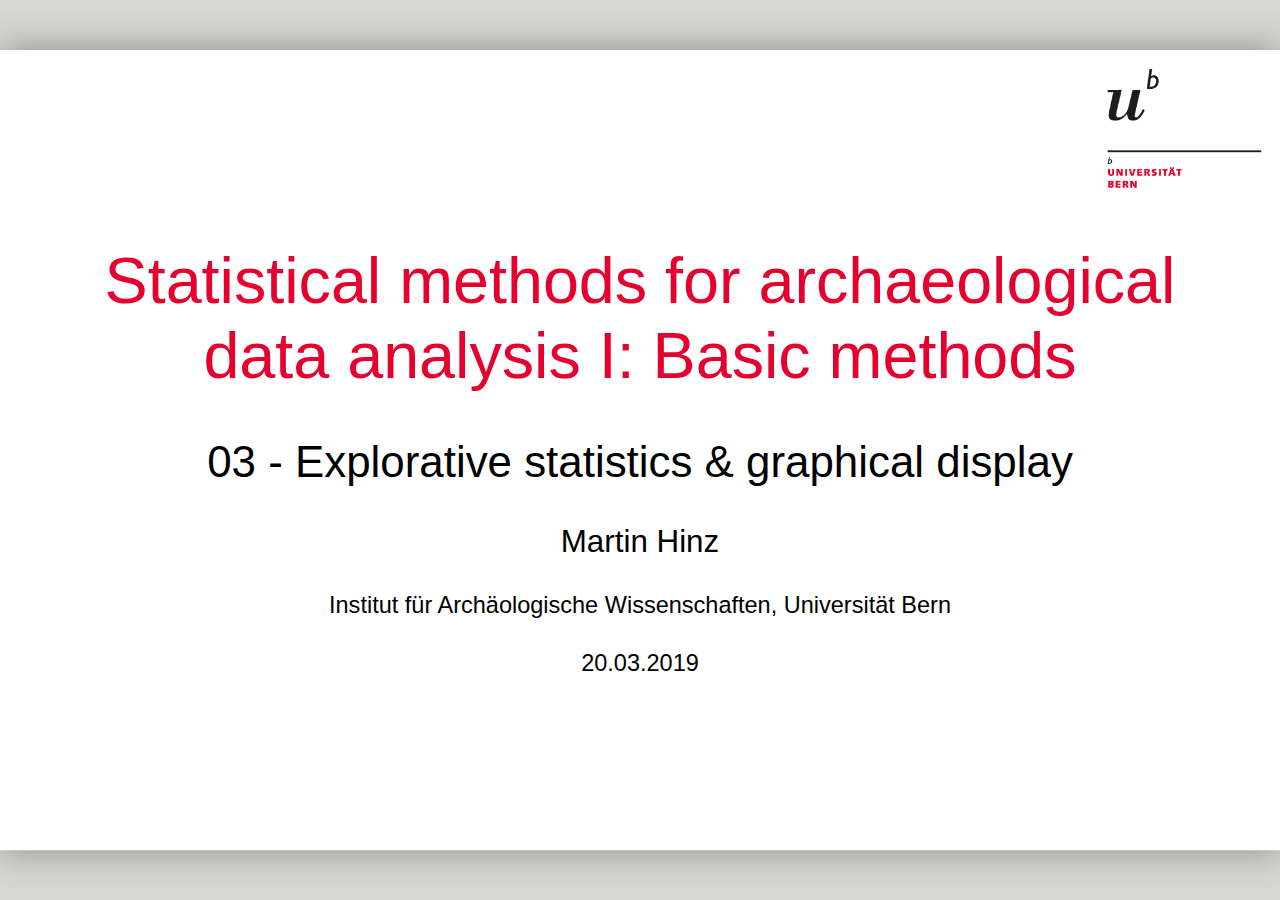
<file: 03_session/session_3_exp_graph.html>
<!DOCTYPE html>
<html>
  <head>
    <title>Statistical methods for archaeological data analysis I: Basic methods</title>
    <meta charset="utf-8">
    <meta name="author" content="Martin Hinz" />
    <link rel="stylesheet" href="../libs/default.css" type="text/css" />
    <link rel="stylesheet" href="../libs/default-fonts.css" type="text/css" />
    <link rel="stylesheet" href="../libs/customize.css" type="text/css" />
  </head>
  <body>
    <textarea id="source">

class: title-slide, center, middle



#  Statistical methods for archaeological data analysis I: Basic methods

##  03 - Explorative statistics &amp; graphical display

###  Martin Hinz

####  Institut für Archäologische Wissenschaften, Universität Bern

20.03.2019

---

## Loading data for the following steps

### Read the Data on Muensingen Fibulae


```r
muensingen &lt;- read.csv2("muensingen_fib.csv")
head(muensingen)
```

```
##    X Grave Mno FL BH BFA FA CD BRA ED FEL  C   BW  BT FEW Coils Length
## 1  1   121 348 28 17   1 10 10   2  8   6 20  2.5 2.6 2.2     4     53
## 2  2   130 545 29 15   3  8  6   3  6  10 17 11.7 3.9 6.4     6     47
## 3  3   130 549 22 15   3  8  7   3 13   1 17  5.0 4.6 2.5    10     47
## 4  8   157  85 23 13   3  8  6   2 10   7 15  5.2 2.7 5.4    12     41
## 5 11   181 212 94 15   7 10 12   5 11  31 50  4.3 4.3  NA     6    128
## 6 12   193 611 68 18   7  9  9   7  3  50 18  9.3 6.5  NA     4    110
##   fibula_scheme
## 1             B
## 2             B
## 3             B
## 4             B
## 5             C
## 6             C
```

---

## Cross tables (contingency tables)

### For summary of data:


```r
my_table &lt;- table(muensingen$fibula_scheme, muensingen$Grave) 
my_table
```

```
##    
##     6 23 31 44 48 49 61 68 80 91 121 130 157 181 193
##   A 1  1  1  1  0  0  0  0  0  0   0   0   0   0   0
##   B 0  0  0  0  1  1  2  1  1  1   1   2   1   0   0
##   C 0  0  0  0  0  0  0  0  0  0   0   0   0   1   1
```

```r
addmargins(my_table)
```

```
##      
##        6 23 31 44 48 49 61 68 80 91 121 130 157 181 193 Sum
##   A    1  1  1  1  0  0  0  0  0  0   0   0   0   0   0   4
##   B    0  0  0  0  1  1  2  1  1  1   1   2   1   0   0  11
##   C    0  0  0  0  0  0  0  0  0  0   0   0   0   1   1   2
##   Sum  1  1  1  1  1  1  2  1  1  1   1   2   1   1   1  17
```

---

## Basics about charts

.pull-left[
### Principles for good charts according to E. Tufte:
(The Visual Display of Quantitative Information. Cheshire/
Connecticut: Graphics Press, 1983)

- „Graphical exellence is that which gives to the viewer the greatest number of ideas in the shortest time with the least ink in the smallest space.”
- Data-ink ratio = „proportion of a graphic’s ink devoted to the non-redundant display of data-information“ (kein chartjunk!)
- „Graphical excellence is often found in simplicity of design and complexity of data.“

\- after Müller-Scheeßel
]

.pull-right[
![](../images/03_session/plot_elements.png)
]

---

## Plot [1]

.pull-left[
Basic drawing function of R:

```r
plot(muensingen$Length)
```

options:
- p – points (default)
- l – solid line
- b – line with points for the values
- c – line with gaps for the values
- o – solid line with points for the values
- h – vertical lines up to the values
- s – stepped line from value to value
- n – empty coordinate system
]

.pull-right[
![](session_3_exp_graph_files/figure-html/unnamed-chunk-9-1.png)&lt;!-- --&gt;

]

---
## Plot [2]

.pull-left[

```r
plot(muensingen$Length,type="b")
```

![](session_3_exp_graph_files/figure-html/unnamed-chunk-10-1.png)&lt;!-- --&gt;
]

.pull-right[
Intelligent system: automatic determination of variable type, drawing of
the appropriate chart


```r
plot(muensingen$fibula_scheme)
```

![](session_3_exp_graph_files/figure-html/unnamed-chunk-11-1.png)&lt;!-- --&gt;

]

---

## Plot [3]

Enhancing the plot with optional components &amp; Text
.tiny[

```r
plot(muensingen$Length, muensingen$FL,
     xlim=c(0, 140), # limits of the x axis
     ylim = c(0, 100), # limits of the y axis
     xlab = "Fibula Length", # label of the y axis
     ylab = "Foot Length", # label of the x axis
     main = "Fibula total length vs. Foot Length", # main title
     sub="example plot" # subtitle
     )
```

![](session_3_exp_graph_files/figure-html/unnamed-chunk-12-1.png)&lt;!-- --&gt;
]

---

## Plot [4]

Plot do a lot for you:
- Opens a window for display
- Determines the optimal size of the frame of reference
- Draws the coordinate system
- Draws the values

Gives a „handle“ back for further additions to the plot, e.g.:
- lines – additional lines to an existing plot
- points – additional points to an existing plot
- abline – additional special lines to an existing plot
- text – additional text on choosen position to an existing plot

Additional possiblities for “decorations”: ? par

---

## Plot [5]

Add additional elements:
Drawing lines


```r
abline(v = mean(muensingen$Length), col = "red")         # draw a red vertical line
abline(h = mean(muensingen$FL), col = "green")           # draw a green vertical line
abline(lm(FL~Length, data = muensingen), col = "blue")   # draw a blue diagonal line
```

![](session_3_exp_graph_files/figure-html/unnamed-chunk-13-1.png)&lt;!-- --&gt;

---

## Export the graphics

With the GUI:

Export → Save as...

With the commando line:
As vector file


```r
dev.copy2eps(file="test.eps")
dev.copy2pdf(file="test.pdf")
```


```r
savePlot(filename="test.tif", type="tiff")
```

Possible are “png”, “jpeg”, “tiff”, “bmp”
SavePlot can save sometimes also vector files (dependent on operation system and installation)

---

## Pie chart [1]

The classical one – but also with R not much better...

Used to display proportions, suitable for nominal data

$$
a_i = \frac{n_i} {N} * 360°
$$


Disadvantages:
- Color selection can influence the perception (red is seen larger then gray)
- Small differences are not easy visible

**totally No-Go: 3d-pies!!!**

---

## Pie chart [2]

I eat pie...

![](../images/03_session/3dpie.png)

.caption[source: http://www.lrz-muenchen.de/~wlm]

*The pieces »viel zu wenig«, »etwas zu wenig« und »gerade richtig« have exactly the same size, the piece »viel zu viel« is a bit smaller.*

---

## Pie chart [3]
.tiny[
.pull-left[
Data are a vector of counts

```r
table(muensingen$fibula_scheme)
```

```
## 
##  A  B  C 
##  4 11  2
```

```r
pie(table(muensingen$fibula_scheme))
```

![](session_3_exp_graph_files/figure-html/unnamed-chunk-16-1.png)&lt;!-- --&gt;
]
.pull-right[
### Color palette:
The standard palette is pastel, if you prefer another:

```r
pie(table(muensingen$fibula_scheme),
    col=c("red","green","blue"))
```

![](session_3_exp_graph_files/figure-html/unnamed-chunk-17-1.png)&lt;!-- --&gt;

]
]

---

## Bar plot [1]

Generally the better alternative...
Bar plots are suitable for display of proportions as well as for absolute data. They can be used for every level of measurement.

.small[
.pull-left[


```r
barplot(table(muensingen$fibula_scheme))
```

![](session_3_exp_graph_files/figure-html/unnamed-chunk-18-1.png)&lt;!-- --&gt;

```r
x11() # öffnet neues Fenster, unter linux x11(), unter mac quartz ()
```
]

.pull-right[


```r
barplot(muensingen$Length)
```

![](session_3_exp_graph_files/figure-html/unnamed-chunk-19-1.png)&lt;!-- --&gt;

]

]

---

## Bar plot [2]

With names:

```r
par(las=2)                          # turn labels 90°
barplot(muensingen$Length,          # plot fibulae length
        names.arg=muensingen$Grave) # with names of the graves
title("Fibulae length")             # add title
```

![](session_3_exp_graph_files/figure-html/unnamed-chunk-20-1.png)&lt;!-- --&gt;

---

## Bar plot [3]
Horizontal:

```r
par(las=1)                          # turn labels back again
barplot(table(muensingen$fibula_scheme), # Plot counts fibulae scheme
        horiz=T,                         # horizontal
        cex.names=2)                     # make the labels bigger
```

![](session_3_exp_graph_files/figure-html/unnamed-chunk-21-1.png)&lt;!-- --&gt;

---

## Bar plot [4]

Display of counts
.tiny[
.pull-left[

```r
my_new_table &lt;- table(muensingen$fibula_scheme,
                      muensingen$Coils)
my_new_table
```

```
##    
##     3 4 6 10 12
##   A 1 3 0  0  0
##   B 0 3 6  1  1
##   C 0 1 1  0  0
```


```r
barplot(my_new_table)
```

![](session_3_exp_graph_files/figure-html/unnamed-chunk-23-1.png)&lt;!-- --&gt;
]
.pull-right[

```r
barplot(my_new_table, beside=T, legend.text=T)
```

![](session_3_exp_graph_files/figure-html/unnamed-chunk-24-1.png)&lt;!-- --&gt;
]
]

---

## Bar Plot [5]

Display of proportions
.tiny[
.pull-left[

```r
table.prop&lt;-prop.table(my_new_table,2)
table.prop
```

```
##    
##             3         4         6        10        12
##   A 1.0000000 0.4285714 0.0000000 0.0000000 0.0000000
##   B 0.0000000 0.4285714 0.8571429 1.0000000 1.0000000
##   C 0.0000000 0.1428571 0.1428571 0.0000000 0.0000000
```

```r
barplot(table.prop)
```

![](session_3_exp_graph_files/figure-html/unnamed-chunk-25-1.png)&lt;!-- --&gt;
]

.pull-right[

```r
tmp&lt;-barplot(table.prop,
             legend.text=T,  # add a legend
             col=rainbow(3)  # make it more colorful
             )

# add a title
title("ratio of fibulae schemes \n by number of coils",
      outer=TRUE,            # outside the plot area
      line=- 3)              # on line -3 above
```

![](session_3_exp_graph_files/figure-html/unnamed-chunk-26-1.png)&lt;!-- --&gt;
]
]

---

## Bar Plot [6]

Problems with bar plots – and also with many other charts

.pull-left[
Percent vs. count: percents often distort the relations
.tiny[

```r
par(mfrow=c(2,1))
barplot(my_new_table,beside=T)
barplot(table.prop,beside=T)
```

![](session_3_exp_graph_files/figure-html/unnamed-chunk-27-1.png)&lt;!-- --&gt;
]
]

.pull-right[
Scales: the choosen limits of the axes can distort the relations
.tiny[

```r
par(mfrow=c(1,2))
barplot(muensingen$Length[1:2],xpd=F,ylim=c(45,55))
barplot(muensingen$Length[1:2],xpd=F)
```

![](session_3_exp_graph_files/figure-html/unnamed-chunk-28-1.png)&lt;!-- --&gt;

```r
par(mfrow=c(1,1))
```
]
]

---

## Box-plot (Box-and-Whiskers-Plot)

One of the best (my precious)!
.pull-left[
Used to display the distribution of values in a data vector of metrical (interval, ratio) scale
&lt;pre&gt;
1 2 3 4 5 6 7 8 9
____|___|___|____
&lt;/pre&gt;

- thick line: mean
- Box: the inner both quantiles
- Whisker: last value &lt; than 1.5 times the distance of the inner quantile
]

.pull-right[

```r
boxplot(1:9)
```

![](session_3_exp_graph_files/figure-html/unnamed-chunk-29-1.png)&lt;!-- --&gt;
]

---

## Box Plot [2]

.pull-left[

```r
boxplot(muensingen$Length)
```

![](session_3_exp_graph_files/figure-html/unnamed-chunk-30-1.png)&lt;!-- --&gt;
]

.pull-right[

```r
boxplot(muensingen$Length ~
          muensingen$fibula_scheme)
```

![](session_3_exp_graph_files/figure-html/unnamed-chunk-31-1.png)&lt;!-- --&gt;
]

---

## Box Plot [3]

More beautiful:
.pull-left[

```r
par(las=1)
boxplot(Length ~ fibula_scheme,
        data = muensingen,
        main = "Length by type",
        col="grey",
        xlab="fibulae scheme",
        ylab= "length"
        )
```
]
.pull-right[
![](session_3_exp_graph_files/figure-html/unnamed-chunk-33-1.png)&lt;!-- --&gt;
]

---

## Scatterplot [1]
.pull-left[

For 2 variables

Used to display a variable in relation to another one. Generally for all scales suitable, but for nominal and ordinal scale other charts are often better.


```r
plot(muensingen$Length, muensingen$FL)
abline(
  lm(muensingen$FL~muensingen$Length),
  col="red")
```
]

.pull-right[
![](session_3_exp_graph_files/figure-html/unnamed-chunk-35-1.png)&lt;!-- --&gt;
]

---

## Scatterplot [2]

Call additional libraries:
.tiny[
.pull-left[

```r
library(car) # library for regression analysis
scatterplot(FL ~ Length, data = muensingen)
```

![](session_3_exp_graph_files/figure-html/unnamed-chunk-36-1.png)&lt;!-- --&gt;
]

.pull-right[

```r
library(ggplot2) # advanced plots library
b&lt;- ggplot(muensingen,aes(x=Length,y=FL))
graph&lt;-b + geom_point()
show(graph)
```

![](session_3_exp_graph_files/figure-html/unnamed-chunk-37-1.png)&lt;!-- --&gt;
]
]

---

## Histogramm [1]
Used for classified display of distributions
Data reduction vs. precision: Display of count values of classes of values

.pull-left[

```r
hist(muensingen$Length)
```

![](session_3_exp_graph_files/figure-html/unnamed-chunk-38-1.png)&lt;!-- --&gt;

]

.pull-right[

```r
hist(muensingen$Length, labels = T)
```

![](session_3_exp_graph_files/figure-html/unnamed-chunk-39-1.png)&lt;!-- --&gt;

]

---

## Histogramm [2]

Custom breaks of classes

.pull-left[

```r
hist(muensingen$Length,
     labels = T)
```

![](session_3_exp_graph_files/figure-html/unnamed-chunk-40-1.png)&lt;!-- --&gt;

]

.pull-right[

```r
hist(muensingen$Length,
     labels = T,
     breaks = 10)
```

![](session_3_exp_graph_files/figure-html/unnamed-chunk-41-1.png)&lt;!-- --&gt;

]

---

## Histogramm [3]

.pull-left[
More beautiful

```r
hist(muensingen$Length,breaks=10,
     labels=T,
     col="red",
     xlab="Length",
     main="Histogram Fibulae Length")
```
]

.pull-right[
![](session_3_exp_graph_files/figure-html/unnamed-chunk-43-1.png)&lt;!-- --&gt;
]

Disadvantages:
- Data reduction vs. precision → loss of information
- Actual display depends strongly on the choosen class width

---

## steam-and-leaf chart

An attempt to overcome the disadvantages of a histogram

Is not very often used. Scales like histograms.

```r
stem(muensingen$Length)
```

```
## 
##   The decimal point is 2 digit(s) to the right of the |
## 
##   0 | 34444
##   0 | 5555566677
##   1 | 13
```


Advantage:
- Information about the distribution inside the classes and the absolute values are (partly) visible.

---

## kernel smoothing (kernel density estimation)

Another attempt to overcome the disadvantages of a histogram

The distribution of the values is considered and a distribution curve is
calculated. Continuous distributions are better displayed, without artificial
breaks. Scales like histograms.

.pull-left[

```r
plot(density(muensingen$Length))
```

![](session_3_exp_graph_files/figure-html/unnamed-chunk-45-1.png)&lt;!-- --&gt;
]

.pull-right[
Histogram and kernel-density-plot together


```r
hist(muensingen$Length, prob=T)
lines(density(muensingen$Length))
```

![](session_3_exp_graph_files/figure-html/unnamed-chunk-46-1.png)&lt;!-- --&gt;
]

---

## Style of charts

### Stay honest!

Choice of display has a strong influence on the statement.

![](session_3_exp_graph_files/figure-html/unnamed-chunk-47-1.png)&lt;!-- --&gt;

---

## Style of charts

### Stay honest!
Choice of display has a strong influence on the statement.

### Clear layout!
Minimise Ratio of ink per shown information!

### Use the suitable chart for the data!
Consider nominal-ordinal-interval-ratio scale

---

## Suggestions for charts

| What to display | suitable | not suitable|
| - | - | - |
| Parts of a whole: few | Pie chart, stacked bar plot | |
| Parts of a whole: few | Stacked bar plot | |
| Multiple answers (ties) | Horizontal bar plot | Pie chart, stacked bar plot |
| Comparison of different values of different variables | Grouped bar plot | |
| Comparison of parts of a whole | Stacked bar plot | |
| Comparison of developments | Line chart | |
| Frequency distribution | Histogram, kernel density plot | |
| Correlation of two variables | scatterplot | | |
    </textarea>
<script src="../libs/remark-latest.min.js"></script>
<script src="../libs/macros.js"></script>
<script>var slideshow = remark.create({
"highlightStyle": "github",
"highlightLines": true,
"countIncrementalSlides": false,
"fig_caption": true,
"ratio": "16:10"
});
if (window.HTMLWidgets) slideshow.on('afterShowSlide', function (slide) {
  window.dispatchEvent(new Event('resize'));
});
(function() {
  var d = document, s = d.createElement("style"), r = d.querySelector(".remark-slide-scaler");
  if (!r) return;
  s.type = "text/css"; s.innerHTML = "@page {size: " + r.style.width + " " + r.style.height +"; }";
  d.head.appendChild(s);
})();</script>

<script>
(function() {
  var i, text, code, codes = document.getElementsByTagName('code');
  for (i = 0; i < codes.length;) {
    code = codes[i];
    if (code.parentNode.tagName !== 'PRE' && code.childElementCount === 0) {
      text = code.textContent;
      if (/^\\\((.|\s)+\\\)$/.test(text) || /^\\\[(.|\s)+\\\]$/.test(text) ||
          /^\$\$(.|\s)+\$\$$/.test(text) ||
          /^\\begin\{([^}]+)\}(.|\s)+\\end\{[^}]+\}$/.test(text)) {
        code.outerHTML = code.innerHTML;  // remove <code></code>
        continue;
      }
    }
    i++;
  }
})();
</script>
<!-- dynamically load mathjax for compatibility with self-contained -->
<script>
(function () {
  var script = document.createElement('script');
  script.type = 'text/javascript';
  script.src  = 'https://mathjax.rstudio.com/latest/MathJax.js?config=TeX-MML-AM_CHTML';
  if (location.protocol !== 'file:' && /^https?:/.test(script.src))
    script.src  = script.src.replace(/^https?:/, '');
  document.getElementsByTagName('head')[0].appendChild(script);
})();
</script>
  </body>
</html>
</file>
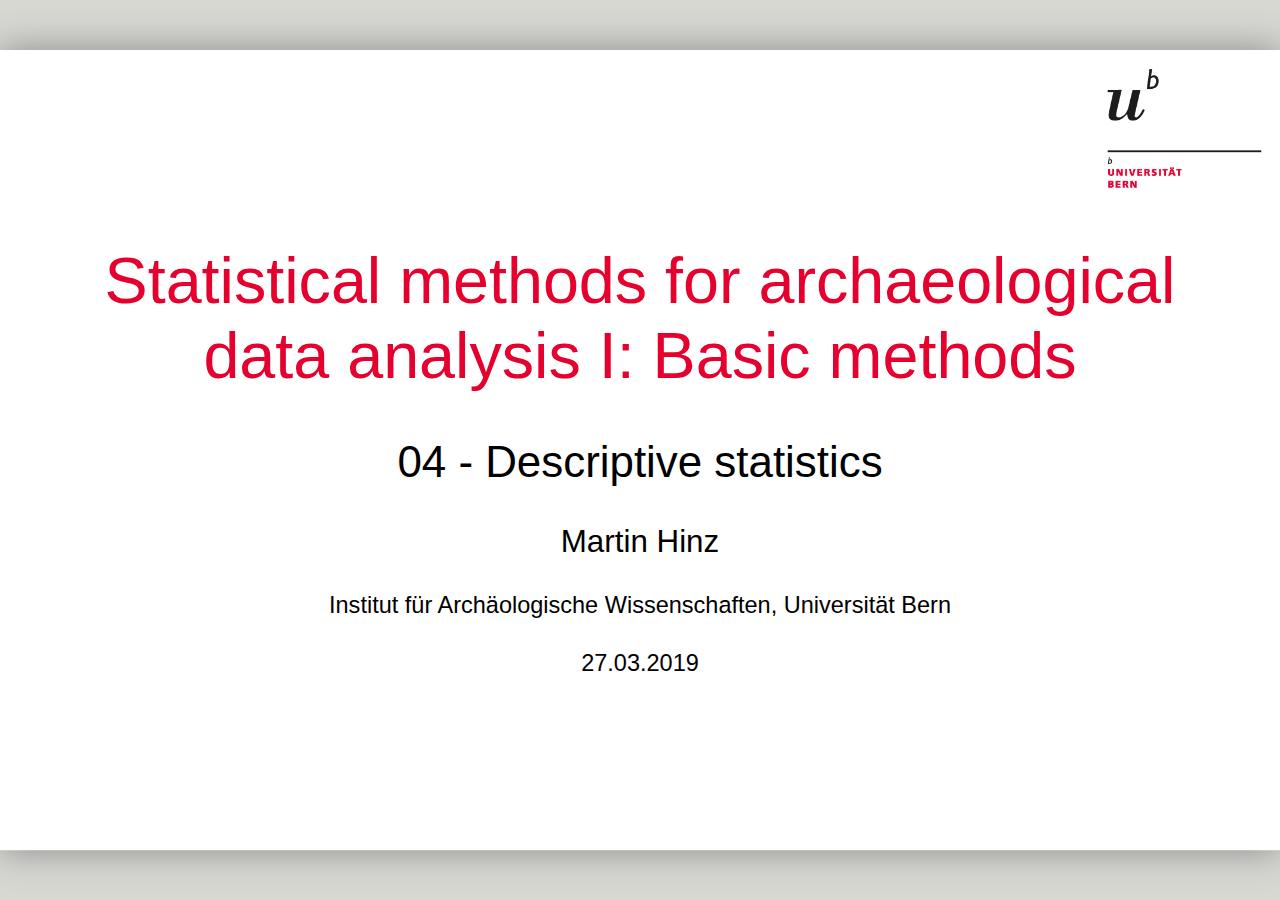
<file: 04_session/session_4_descr_stat.html>
<!DOCTYPE html>
<html>
  <head>
    <title>Statistical methods for archaeological data analysis I: Basic methods</title>
    <meta charset="utf-8">
    <meta name="author" content="Martin Hinz" />
    <link rel="stylesheet" href="../libs/default.css" type="text/css" />
    <link rel="stylesheet" href="../libs/default-fonts.css" type="text/css" />
    <link rel="stylesheet" href="../libs/customize.css" type="text/css" />
  </head>
  <body>
    <textarea id="source">

class: title-slide, center, middle



#  Statistical methods for archaeological data analysis I: Basic methods

##  04 - Descriptive statistics

###  Martin Hinz

####  Institut für Archäologische Wissenschaften, Universität Bern

27.03.2019

---

## Loading data for the following steps

### Read the Data on Muensingen Fibulae


```r
muensingen &lt;- read.csv2("muensingen_fib.csv")
head(muensingen)
```

```
##    X Grave Mno FL BH BFA FA CD BRA ED FEL  C   BW  BT FEW Coils Length
## 1  1   121 348 28 17   1 10 10   2  8   6 20  2.5 2.6 2.2     4     53
## 2  2   130 545 29 15   3  8  6   3  6  10 17 11.7 3.9 6.4     6     47
## 3  3   130 549 22 15   3  8  7   3 13   1 17  5.0 4.6 2.5    10     47
## 4  8   157  85 23 13   3  8  6   2 10   7 15  5.2 2.7 5.4    12     41
## 5 11   181 212 94 15   7 10 12   5 11  31 50  4.3 4.3  NA     6    128
## 6 12   193 611 68 18   7  9  9   7  3  50 18  9.3 6.5  NA     4    110
##   fibula_scheme
## 1             B
## 2             B
## 3             B
## 4             B
## 5             C
## 6             C
```

---

## Descriptive Statistics

### Summary of a amount of observed data
The distribution of the data in the sample is displayed.

### Ways of display

Table – contingency table

Graphical – charts

Numeric – with specific parameters of the distribution

Descriptive statistics do (effectivly) not making statements about the
population but describes the sample! (in difference to statistical inference)

---

## Parameters of distributions

### Central tendency
What is the typical individual

mean, median, mode

### Dispersion

How much variation is there

Range, variance, standard deviation, coefficient of variation

### Shape

Shape of the distribution curve

symmetric/asymmetric

Skewness and curtosis

---

![](../images/04_session/distr_football_field.png)
.caption[source: Phillips 1997]
---

## Central tendency [1]

### mean

The classical. Suitable for metric data (interval or ratio)
Sum of values/number of values, or

$$ \bar{x} = \frac {\sum_{i=1}^{n} x_i} {n} $$


```r
sum(muensingen$Length) / length(muensingen$Length)
```

```
## [1] 57.58824
```

```r
mean(muensingen$Length)
```

```
## [1] 57.58824
```

---

## Central tendency [2]
###Median
.small[
Suitable for metric and ordinal variables.

Uneven number: the central value of a sorted vector.

```
1 2 3 4 5 6 7
      |
```

R:

```r
median(c(1,2,3,4,5,6,7))
```

```
## [1] 4
```

Even number: the mean of the two central values of a sorted vector.

```
1 2 3 4 5 6 7 8
       |
```
R:

```r
median(c(1,2,3,4,5,6,7,8))
```

```
## [1] 4.5
```
]
---

## Central tendency [3]
### Mode

The most frequent value of a vector. Suitable for metric, ordinal and
nominal variables.

goat sheep goat cattle cattle goat pig goat

Modus: goat

In R:

```r
which.max(
  table(
    c("goat", "sheep", "goat", "cattle","cattle", "goat", "pig", "goat")
    )
  )
```

```
## goat 
##    2
```

---

## Central tendency [4]

### Variable is

| nominal | ordinal | intervall+ |
|-|-|-|
| mode | mode | mode |
| - | median | median |
| - | - | mean |
.caption[after: Dolić 2004]

---

## Central tendency [5]
### Comparison of central values:

.small[
Strongly affected by outliers: the mean is very sensitive for outliers, the median less, the mode hardly


```r
test&lt;-c(1,2,2,3,3,3,4,4,5,5,6,7,8,8,8,9,120)
mean(test)
```

```
## [1] 11.64706
```

```r
median(test)
```

```
## [1] 5
```

```r
which.max(table(test))
```

```
## 3 
## 3
```


The mode is of little value for describing metric or ordinal data, only when a more or less symmetric distribution is present


```r
which.max(table(c(1,2,2,3,3,3,4,4,4,4,5,5,5,6,6,7)))
```

```
## 4 
## 4
```
]
---
class:center, middle

![:width 90%](../images/04_session/dist_comp_1.png)
---
class:inverse

## Central tendency exercise
### Describe the central tendency

Analyse the measurements of the width of cups (in cm) from the burial
ground Walternienburg (Müller 2001, 534; selection):


```r
tassen&lt;-read.csv2("tassen.csv",row.names=1)
tassen$x
```

```
##  [1] 12.0 19.5 18.6 12.9 13.2  9.9 19.5  8.4 21.0 18.9  7.5 18.9  8.1  9.0
## [15]  7.8  9.9 10.2  8.1 12.0  9.0 26.1 20.4
```

Identify the mode, median and mean and determine if the distribution is
symmetric, positive or negative skewed.

---
class:center, middle

![:width 60%](../images/04_session/dist_comp_2.png)

.caption[source: Phillips 1997]

---

## Dispersion [1]
### Range
Simply the range of the values of a data vector.


```r
range(muensingen$Length)
```

```
## [1]  26 128
```

```r
range(tassen$x)
```

```
## [1]  7.5 26.1
```

Because the measurement is related to the extreme values it is very
sensitive for outliers.

---
class: middle, center

### How far deviates the individual values from the mean in the mean?
&lt;img src="session_4_descr_stat_files/figure-html/unnamed-chunk-15-1.png" width="100%" /&gt;

---

## Dispersion [2]
### (empirical) variance

Measure for the variability of the data, more insensitive against outliers
Equals to the sum of the squared distances from the mean divided by the
number of observations

$$ 
s^2 = \frac {\sum_{i=1}^{n} (x_i - \bar{x})} {n-1}
$$

In R:

```r
sum((tassen$x-mean(tassen$x))^2)/(length(tassen$x)-1)
```

```
## [1] 31.11136
```

```r
var(tassen$x)
```

```
## [1] 31.11136
```

.footnote[.tiny[
Attention: there is another variance σ2 (with n instead of n-1) which is only suitable for analysis of the population (which is not known most of the times), not for samples
]]

---

## Dispersion [3]
### (empirical) standard deviation
Variance has through the squaring squared units (mm → mm2)

For a parameter with the original units: square root → standard deviation

$$ 
s = \sqrt{\frac {\sum_{i=1}^{n} (x_i - \bar{x})} {n-1}}
$$


```r
sqrt(sum((tassen$x-mean(tassen$x))^2)/(length(tassen$x)-1))
```

```
## [1] 5.577756
```

```r
sd(tassen$x)
```

```
## [1] 5.577756
```

Equals the mean distance from the mean

.footnote[.tiny[
Attention: there is another standard deviation σ (with n instead of n-1) which is only suitable for analysis of the population (which is not known most of the times), not for samples
]]

---

## Dispersion [4]
### coefficient of variation

Standard deviation has the unit of the original data (e.g. mm).

To compare two distributions with different units:
coefficient of variation = standard deviation/mean

Example: Vary foot length and total length equal?

```r
sd(muensingen$Length)/mean(muensingen$Length)
```

```
## [1] 0.4508988
```

```r
sd(muensingen$FL)/mean(muensingen$FL)
```

```
## [1] 0.7732486
```

Foot length vary more than total length

---
## Dispersion [5]

### Quantile
.small[
Oh, we've done that one...

The 1., 2., 3. and 4. quarter of the data (sorted and counted) resp. there boundaries

![](../images/04_session/dist_skewed_left.png)

.caption[Phillips 1997]

]

---

## Dispersion [5]
### Quantile
.small[
Oh, we've done that one...

The 1., 2., 3. and 4. quarter of the data (sorted and counted) resp. there boundaries

```r
quantile(tassen$x)
```

```
##   0%  25%  50%  75% 100% 
##  7.5  9.0 12.0 18.9 26.1
```

new: percentile (the same for percents)

```r
quantile(tassen$x, probs=seq(0,1,0.1))
```

```
##    0%   10%   20%   30%   40%   50%   60%   70%   80%   90%  100% 
##  7.50  8.10  8.52  9.27 10.02 12.00 13.08 18.81 19.38 20.31 26.10
```

Dispersion measure inner quartile range


```r
IQR(tassen$x)
```

```
## [1] 9.9
```

More insensitive against outliers than the standard deviation, but information is lost
]

---
class: inverse

## Dispersion exercise
### Determine the dispersion of the data

Analyse the sizes of areas visible from different megalithic graves of the Altmark (Demnick 2009):

```r
altmark&lt;-read.csv2("altmark_denis2.csv",row.names=1)
head(altmark)
```

```
##         sichtflaeche region
## La01            2.72  Mitte
## Lg1            26.78  Mitte
## Li02           26.96  Mitte
## Sa01           27.05  Mitte
## Li06           32.93  Mitte
## K\xf601        34.76  Mitte
```

Evaluate in which region the visible area is more equal (less disperse).

---

## Shape of the distribution [1]
.pull-left[
### Important Parameters

Number of peaks of the distribution: unimodal, bimodal, multimodal

Skewness of the distribution: positive, negative

Curtosis (curvature) of the distribution: flat, medium, steep
]

.pull-right[
![:width 60%](../images/04_session/dist_shapes.png)

.caption[Shape of distributions (after Bortz 2006)]
]

---
class:center, middle

![:width 90%](../images/04_session/dist_comp_1.png)
---

## Shape of the distribution [2]
### Skewness

Mean right or left of the median

Read from the chart ;-)

calculate:
$$
\hat{S} = \frac {\sum_{i=1}^n (x_i - \bar{x})^3} {n * s^3}
$$


Positive value indicates positive skew, negative resp.

---

## Shape of the distribution [2]
### Skewness

There is no function in R currently available to calculate this. So we build our own:


```r
skewness &lt;- function(x) {
  m3 &lt;- sum((x-mean(x))^3) #numerator
  skew &lt;- m3 / ((sd(x)^3)*length(x)) #denominator
  skew
  }
```

Test:


```r
test&lt;-c(1,1,1,1,1,1,1,1,1,1,2,3,4,5)
skewness(test)
```

```
## [1] 1.406826
```

```r
test&lt;-c(3,3,3,3,3,3,3,3,3,3,3,3,2,1)
skewness(test)
```

```
## [1] -2.231232
```


---

## Shape of the distribution [3]
### Kurtosis

.pull-left[
The curvature of the distribution
Read from the chart ;-)
n
calculate:

$$
K = \frac {\sum_{i=1}^n (x_i - \bar{x})^4} {n*s^4}
$$

Positive if steeper, negative if flatter curve than the normal distribution
]
.pull-right[
![](../images/04_session/dist_curtosis.png)
]
---

## Shape of the distribution [3]
### Kurtosis

We write a function for that, too:

```r
kurtosis &lt;- function (x) {
  m3 &lt;- sum((x-mean(x))^4)
  skew &lt;- m3 / ((sd(x)^4)*length(x))-3
  skew
  }
```

Test:

```r
test&lt;-c(1,2,3,4,4,5,6,7)
kurtosis(test)
```

```
## [1] -1.46875
```

```r
test&lt;-c(1,2,3,4,4,4,4,4,4,4,4,4,4,4,4,4,4,4,4,5,6,7)
kurtosis(test)
```

```
## [1] 2.011364
```

---
    </textarea>
<script src="../libs/remark-latest.min.js"></script>
<script src="../libs/macros.js"></script>
<script>var slideshow = remark.create({
"highlightStyle": "github",
"highlightLines": true,
"countIncrementalSlides": false,
"fig_caption": true,
"ratio": "16:10"
});
if (window.HTMLWidgets) slideshow.on('afterShowSlide', function (slide) {
  window.dispatchEvent(new Event('resize'));
});
(function() {
  var d = document, s = d.createElement("style"), r = d.querySelector(".remark-slide-scaler");
  if (!r) return;
  s.type = "text/css"; s.innerHTML = "@page {size: " + r.style.width + " " + r.style.height +"; }";
  d.head.appendChild(s);
})();</script>

<script>
(function() {
  var i, text, code, codes = document.getElementsByTagName('code');
  for (i = 0; i < codes.length;) {
    code = codes[i];
    if (code.parentNode.tagName !== 'PRE' && code.childElementCount === 0) {
      text = code.textContent;
      if (/^\\\((.|\s)+\\\)$/.test(text) || /^\\\[(.|\s)+\\\]$/.test(text) ||
          /^\$\$(.|\s)+\$\$$/.test(text) ||
          /^\\begin\{([^}]+)\}(.|\s)+\\end\{[^}]+\}$/.test(text)) {
        code.outerHTML = code.innerHTML;  // remove <code></code>
        continue;
      }
    }
    i++;
  }
})();
</script>
<!-- dynamically load mathjax for compatibility with self-contained -->
<script>
(function () {
  var script = document.createElement('script');
  script.type = 'text/javascript';
  script.src  = 'https://mathjax.rstudio.com/latest/MathJax.js?config=TeX-MML-AM_CHTML';
  if (location.protocol !== 'file:' && /^https?:/.test(script.src))
    script.src  = script.src.replace(/^https?:/, '');
  document.getElementsByTagName('head')[0].appendChild(script);
})();
</script>
  </body>
</html>
</file>
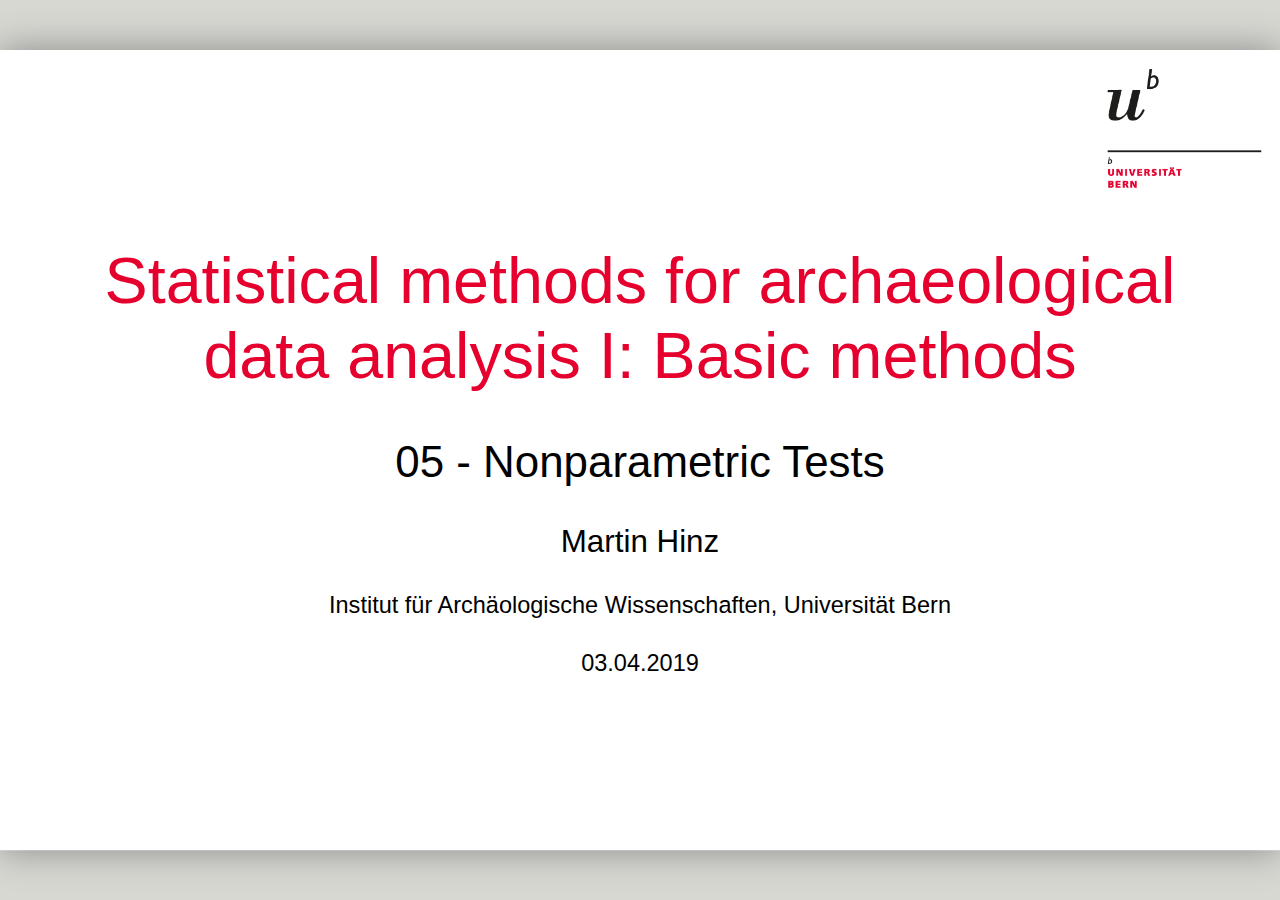
<file: 05_session/session_5_nonpara_tests.html>
<!DOCTYPE html>
<html>
  <head>
    <title>Statistical methods for archaeological data analysis I: Basic methods</title>
    <meta charset="utf-8">
    <meta name="author" content="Martin Hinz" />
    <script src="libs/kePrint-0.0.1/kePrint.js"></script>
    <link rel="stylesheet" href="../libs/default.css" type="text/css" />
    <link rel="stylesheet" href="../libs/default-fonts.css" type="text/css" />
    <link rel="stylesheet" href="../libs/customize.css" type="text/css" />
  </head>
  <body>
    <textarea id="source">

class: title-slide, center, middle



#  Statistical methods for archaeological data analysis I: Basic methods

##  05 - Nonparametric Tests

###  Martin Hinz

####  Institut für Archäologische Wissenschaften, Universität Bern

03.04.2019

---

## Inductive statistics or statistical inference

**Is used to draw conclusions about (unknown) parameters of the population on basis of a sample**
The results are always statistical ;-)

i.e. all statements are true with a certain probability but could be also false with a certain probability

The basis of statistical inference is probability theory (stochastic)

---

## Population and sample [1]

### Repetition:
**Population**

Amount of all items of relevance for an analysis.

**Sample**

Selection of items on basis of certain criteria (e.g. representativity) which will be analysed instead of the population

The difference should always be kept in mind

In archaeology only sampling is possible! The population can never be investigated!

---

## Population and sample [2]

Features of the population: *parameters*

Parameters always exist, they have a certain value, but they are unknown and often (most of the time) also uncheckable.

**Example:**
.pull-left[
`\(\mu:\)` mean of the population 

`\(\bar{x}\)`: mean of the sample
]

.pull-right[
`\(\sigma\)`: standard deviation of the population

`\(s\)`: standard deviation of the sample
]

In statistical tests only features of the sample could be checked. The quality of the statement of a test therefore depends on the choice of the sample (representativity)!

---
## Statistical hypothesis testing

### Validation of an assumption about the population

A assumption (hypothesis) about the population is made and than its probability is checked against the sample.

### Usual questions:

**How probable is it that two or more samples descend from the different/the same population?**

(eg. Is the custom of grave goods for man and women so different that two different social groups are visible?)

**How probable is it that a given sample descend from a population with certain parameters?**

(Is the amount of grave goods random or is a pattern visible?)

---

## Null hypothesis [1]

### Validation through falsification

In statistical tests most of the times not the statement is tested which one expects to be true but one tries to disprove the statement which one expects to be wrong: the null hypothesis.

This hypothesis states mostly, that a association do not exists or that there is no differences between the samples and the distribution of the observations is by chance.

Example: Is the composition of grave goods different between male and female deceased?

`\(H_0\)`: The compositionisthe same

`\(H_1\)`: The composition is different

### Reason
1. It is (logical) easier to prove, that a statement is wrong (falsify) then to prove that a statement is true (verify).
2. Most of the times it is easier to formulate a null hypothesis (How exactly is the composition different?). It doesn't make a assumption about how the character of a association/difference exactly is.

---

## Null hypothesis [2]

### „Workflow“ of a statistical test

**Construction of a alternative hypothesis:**

The composition of the grave goods is different between male and female deceased.

**Construction of the null hypothesis:**

The composition of the grave goods is the same in male and female burials.

**Test of the null hypothesis**

**If the result of the test is significant:**

Rejection of the null hypothesis, choice of the alternativ hypothesis. The composition of the grave goods is different between male and female deceased.
If the result of the test is not significant:

**The null hypothesis could not be rejected.**

We can not say if the composition of the grave goods is different between male and female deceased or not!

---

## One-tailed/Two-tailed hypothesis

### one-tailed oder two-tailed

Dependend on the question there could be a different number of alternative hypothesis.

**Example:**

*Is the number of grave goods in female burials higher than in male?*

One-tailed hypothesis, possible answers are yes or no.

*Is the number of grave goods in female burials different from male?*

Two-tailed hypothesis, possible answers smaller-equal-greater.

That's why in statistical tests the result is often two significances (onetailed, two-tailed).
.center[
![:width 25%](../images/05_session/cm_fig2d.png) ![:width 25%](../images/05_session/cm_fig2c.png)
]

---

## Stat. Significance

### How true is true?

Statistical significance is effectively a measurement how probable a error is.

On basis of the significance the null hypothesis will be rejected and the alternative hypothesis will be choosen … or not.

There are classic boundary values for significance (significance levels):

0.05: significant, with 95% probability the decision is right.

0.01: very significant, with 99% probability the decision is right.

0.001: highly significant, with 99,9% probability the decision is right.

Often named with p-value or `\(\alpha\)`.

---
## α- und β-error [1]

### If statistics go wrong...

There are two kinds of possible errors:

**The null hypothesis was rejected although it is true** -&gt; *Type I error, false positive, `\(\alpha\)`-error*

The result of a pregnancy test is false positive if it shows a pregnancy although there is none.

**The null hypothesis was not rejected although it is wrong** -&gt; *Type II error, false negative, `\(\beta\)`-error*

The result of a pregnancy test is false negative if it shows no pregnancy although there is one.

| | True condition: H0 (There is no difference) | True condition: H1 (There is a difference) | 
|-|-|-|
| By the use of a statistical test the decision was made for: H0 | Correct decision | Type II error |
| By the use of a statistical test the decision was made for: H1 | Type I error  | Correct decision |

---
## α- und β-error [2]

### Tests and errors

**Statistical tests should avoid both types of errors**

balancing act (not to strict/not strict enought)

**General Type I Errors are more serious than Type II Errors**

This type leads to wrong assuptions because with it the alternative hypothesis seems to be proven, in case of a Type I Error nothing is proven

**Power of a test**

A test has more power if he avoids Type II Errors without risking more Type I errors.

A more powerful test helps to clarify issues better

---

## Nonparametric tests

### Parametric vs. nonparametric

**Parametric**: The distribution of the values have to be in a certain form (e.g. normal distribution); assumptions about the distribution of the population are needed

**non-parametric**: no assumptions about the distribution of the sample and the population are needed

### Nonparametric tests, advantages and disadvantages:

**Advantage**: Also appropriate if no statements about the distribution are possible or the distribution fits no for parametric tests.

Also smaller samples are possible.

**Disadvantages**: Tests have general a lesser power.

---
## Kolmogorov–Smirnov test

.pull-left[
.right[
![:height 300px](../images/05_session/Andrej_Nikolajewitsch_Kolmogorov.jpg)
.caption[
.tiny[
https://commons.wikimedia.org/wiki/File:Andrej_Nikolajewitsch_Kolmogorov.jpg
]
]
]
]
.pull-right[
![:height 300px](../images/05_session/Smirnoff_vodka.jpg)
.caption[
.tiny[
https://de.wikipedia.org/wiki/Datei:Smirnoff_vodka.jpg
]
]
]

---

## Kolmogorov-Smirnov-Test [1]

### Test for difference of two distributions

**requirements**: at least one ordinal scaled Variable (one sample case) and 1 nominal scaled grouping variable (two sample case)

**Procedure one sample case**: the culmulative procentual frequency of the sample is compared with a standard distribution (often normal distribution)

**Procedure two sample case**: the culmulative procentual frequencies of the samples is compared

---

## Kolmogorov-Smirnov-Test [2]

### Example (after Shennan)

Female bronze age burials in a grave yard by age

&lt;table class="table table-striped table-hover" style="margin-left: auto; margin-right: auto;"&gt;
 &lt;thead&gt;
  &lt;tr&gt;
   &lt;th style="text-align:left;"&gt;   &lt;/th&gt;
   &lt;th style="text-align:right;"&gt; rich &lt;/th&gt;
   &lt;th style="text-align:right;"&gt; poor &lt;/th&gt;
  &lt;/tr&gt;
 &lt;/thead&gt;
&lt;tbody&gt;
  &lt;tr&gt;
   &lt;td style="text-align:left;"&gt; infans I &lt;/td&gt;
   &lt;td style="text-align:right;"&gt; 6 &lt;/td&gt;
   &lt;td style="text-align:right;"&gt; 23 &lt;/td&gt;
  &lt;/tr&gt;
  &lt;tr&gt;
   &lt;td style="text-align:left;"&gt; infans II &lt;/td&gt;
   &lt;td style="text-align:right;"&gt; 8 &lt;/td&gt;
   &lt;td style="text-align:right;"&gt; 21 &lt;/td&gt;
  &lt;/tr&gt;
  &lt;tr&gt;
   &lt;td style="text-align:left;"&gt; juvenilus &lt;/td&gt;
   &lt;td style="text-align:right;"&gt; 11 &lt;/td&gt;
   &lt;td style="text-align:right;"&gt; 25 &lt;/td&gt;
  &lt;/tr&gt;
  &lt;tr&gt;
   &lt;td style="text-align:left;"&gt; adultus &lt;/td&gt;
   &lt;td style="text-align:right;"&gt; 29 &lt;/td&gt;
   &lt;td style="text-align:right;"&gt; 36 &lt;/td&gt;
  &lt;/tr&gt;
  &lt;tr&gt;
   &lt;td style="text-align:left;"&gt; maturus &lt;/td&gt;
   &lt;td style="text-align:right;"&gt; 19 &lt;/td&gt;
   &lt;td style="text-align:right;"&gt; 27 &lt;/td&gt;
  &lt;/tr&gt;
  &lt;tr&gt;
   &lt;td style="text-align:left;"&gt; senilis &lt;/td&gt;
   &lt;td style="text-align:right;"&gt; 3 &lt;/td&gt;
   &lt;td style="text-align:right;"&gt; 4 &lt;/td&gt;
  &lt;/tr&gt;
  &lt;tr&gt;
   &lt;td style="text-align:left;"&gt; Sum &lt;/td&gt;
   &lt;td style="text-align:right;"&gt; 76 &lt;/td&gt;
   &lt;td style="text-align:right;"&gt; 136 &lt;/td&gt;
  &lt;/tr&gt;
&lt;/tbody&gt;
&lt;/table&gt;

**Question**: Differ the live conditions of poor and rich buried people that much so that different life ages were reached?

---

## Kolmogorov-Smirnov-Test [3]

### requirements

`\(H_0\)`: There is no difference between rich and poor graves according to age of death.

`\(H_1\)`: There is a difference between rich and poor graves according to age of death.

Two-tailed test.

**Level of significance**: 0.05

**variables**:

1. ordinal scaled age classes
2. (at least) nominale (ordinale) scaled wealth classes

---

## Kolmogorov-Smirnov-Test [4]

**Procedure**: Calculation of the procentual frequency

Divide every cell of a column by the sum of the column

&lt;table class="table table-striped table-hover" style="margin-left: auto; margin-right: auto;"&gt;
 &lt;thead&gt;
  &lt;tr&gt;
   &lt;th style="text-align:left;"&gt;   &lt;/th&gt;
   &lt;th style="text-align:right;"&gt; rich &lt;/th&gt;
   &lt;th style="text-align:right;"&gt; rich_ratio &lt;/th&gt;
   &lt;th style="text-align:right;"&gt; poor &lt;/th&gt;
   &lt;th style="text-align:right;"&gt; poor_ratio &lt;/th&gt;
  &lt;/tr&gt;
 &lt;/thead&gt;
&lt;tbody&gt;
  &lt;tr&gt;
   &lt;td style="text-align:left;"&gt; infans I &lt;/td&gt;
   &lt;td style="text-align:right;"&gt; 6 &lt;/td&gt;
   &lt;td style="text-align:right;"&gt; 0.079 &lt;/td&gt;
   &lt;td style="text-align:right;"&gt; 23 &lt;/td&gt;
   &lt;td style="text-align:right;"&gt; 0.169 &lt;/td&gt;
  &lt;/tr&gt;
  &lt;tr&gt;
   &lt;td style="text-align:left;"&gt; infans II &lt;/td&gt;
   &lt;td style="text-align:right;"&gt; 8 &lt;/td&gt;
   &lt;td style="text-align:right;"&gt; 0.105 &lt;/td&gt;
   &lt;td style="text-align:right;"&gt; 21 &lt;/td&gt;
   &lt;td style="text-align:right;"&gt; 0.154 &lt;/td&gt;
  &lt;/tr&gt;
  &lt;tr&gt;
   &lt;td style="text-align:left;"&gt; juvenilus &lt;/td&gt;
   &lt;td style="text-align:right;"&gt; 11 &lt;/td&gt;
   &lt;td style="text-align:right;"&gt; 0.145 &lt;/td&gt;
   &lt;td style="text-align:right;"&gt; 25 &lt;/td&gt;
   &lt;td style="text-align:right;"&gt; 0.184 &lt;/td&gt;
  &lt;/tr&gt;
  &lt;tr&gt;
   &lt;td style="text-align:left;"&gt; adultus &lt;/td&gt;
   &lt;td style="text-align:right;"&gt; 29 &lt;/td&gt;
   &lt;td style="text-align:right;"&gt; 0.382 &lt;/td&gt;
   &lt;td style="text-align:right;"&gt; 36 &lt;/td&gt;
   &lt;td style="text-align:right;"&gt; 0.265 &lt;/td&gt;
  &lt;/tr&gt;
  &lt;tr&gt;
   &lt;td style="text-align:left;"&gt; maturus &lt;/td&gt;
   &lt;td style="text-align:right;"&gt; 19 &lt;/td&gt;
   &lt;td style="text-align:right;"&gt; 0.250 &lt;/td&gt;
   &lt;td style="text-align:right;"&gt; 27 &lt;/td&gt;
   &lt;td style="text-align:right;"&gt; 0.199 &lt;/td&gt;
  &lt;/tr&gt;
  &lt;tr&gt;
   &lt;td style="text-align:left;"&gt; senilis &lt;/td&gt;
   &lt;td style="text-align:right;"&gt; 3 &lt;/td&gt;
   &lt;td style="text-align:right;"&gt; 0.039 &lt;/td&gt;
   &lt;td style="text-align:right;"&gt; 4 &lt;/td&gt;
   &lt;td style="text-align:right;"&gt; 0.029 &lt;/td&gt;
  &lt;/tr&gt;
  &lt;tr&gt;
   &lt;td style="text-align:left;"&gt; Sum &lt;/td&gt;
   &lt;td style="text-align:right;"&gt; 76 &lt;/td&gt;
   &lt;td style="text-align:right;"&gt; 1.000 &lt;/td&gt;
   &lt;td style="text-align:right;"&gt; 136 &lt;/td&gt;
   &lt;td style="text-align:right;"&gt; 1.000 &lt;/td&gt;
  &lt;/tr&gt;
&lt;/tbody&gt;
&lt;/table&gt;

---

## Kolmogorov-Smirnov-Test [5]

**Procedure**: Calculate the culmulative procentual frequency

Add to every procentual frequency the values of procentual frequencies
of the lower ordinal scaled values

&lt;table class="table table-striped table-hover" style="margin-left: auto; margin-right: auto;"&gt;
 &lt;thead&gt;
  &lt;tr&gt;
   &lt;th style="text-align:left;"&gt;   &lt;/th&gt;
   &lt;th style="text-align:right;"&gt; rich &lt;/th&gt;
   &lt;th style="text-align:right;"&gt; rich_ratio &lt;/th&gt;
   &lt;th style="text-align:right;"&gt; rich_cumsum &lt;/th&gt;
   &lt;th style="text-align:right;"&gt; poor &lt;/th&gt;
   &lt;th style="text-align:right;"&gt; poor_ratio &lt;/th&gt;
   &lt;th style="text-align:right;"&gt; poor_cumsum &lt;/th&gt;
  &lt;/tr&gt;
 &lt;/thead&gt;
&lt;tbody&gt;
  &lt;tr&gt;
   &lt;td style="text-align:left;"&gt; infans I &lt;/td&gt;
   &lt;td style="text-align:right;"&gt; 6 &lt;/td&gt;
   &lt;td style="text-align:right;"&gt; 0.079 &lt;/td&gt;
   &lt;td style="text-align:right;"&gt; 0.079 &lt;/td&gt;
   &lt;td style="text-align:right;"&gt; 23 &lt;/td&gt;
   &lt;td style="text-align:right;"&gt; 0.169 &lt;/td&gt;
   &lt;td style="text-align:right;"&gt; 0.169 &lt;/td&gt;
  &lt;/tr&gt;
  &lt;tr&gt;
   &lt;td style="text-align:left;"&gt; infans II &lt;/td&gt;
   &lt;td style="text-align:right;"&gt; 8 &lt;/td&gt;
   &lt;td style="text-align:right;"&gt; 0.105 &lt;/td&gt;
   &lt;td style="text-align:right;"&gt; 0.184 &lt;/td&gt;
   &lt;td style="text-align:right;"&gt; 21 &lt;/td&gt;
   &lt;td style="text-align:right;"&gt; 0.154 &lt;/td&gt;
   &lt;td style="text-align:right;"&gt; 0.324 &lt;/td&gt;
  &lt;/tr&gt;
  &lt;tr&gt;
   &lt;td style="text-align:left;"&gt; juvenilus &lt;/td&gt;
   &lt;td style="text-align:right;"&gt; 11 &lt;/td&gt;
   &lt;td style="text-align:right;"&gt; 0.145 &lt;/td&gt;
   &lt;td style="text-align:right;"&gt; 0.329 &lt;/td&gt;
   &lt;td style="text-align:right;"&gt; 25 &lt;/td&gt;
   &lt;td style="text-align:right;"&gt; 0.184 &lt;/td&gt;
   &lt;td style="text-align:right;"&gt; 0.507 &lt;/td&gt;
  &lt;/tr&gt;
  &lt;tr&gt;
   &lt;td style="text-align:left;"&gt; adultus &lt;/td&gt;
   &lt;td style="text-align:right;"&gt; 29 &lt;/td&gt;
   &lt;td style="text-align:right;"&gt; 0.382 &lt;/td&gt;
   &lt;td style="text-align:right;"&gt; 0.711 &lt;/td&gt;
   &lt;td style="text-align:right;"&gt; 36 &lt;/td&gt;
   &lt;td style="text-align:right;"&gt; 0.265 &lt;/td&gt;
   &lt;td style="text-align:right;"&gt; 0.772 &lt;/td&gt;
  &lt;/tr&gt;
  &lt;tr&gt;
   &lt;td style="text-align:left;"&gt; maturus &lt;/td&gt;
   &lt;td style="text-align:right;"&gt; 19 &lt;/td&gt;
   &lt;td style="text-align:right;"&gt; 0.250 &lt;/td&gt;
   &lt;td style="text-align:right;"&gt; 0.961 &lt;/td&gt;
   &lt;td style="text-align:right;"&gt; 27 &lt;/td&gt;
   &lt;td style="text-align:right;"&gt; 0.199 &lt;/td&gt;
   &lt;td style="text-align:right;"&gt; 0.971 &lt;/td&gt;
  &lt;/tr&gt;
  &lt;tr&gt;
   &lt;td style="text-align:left;"&gt; senilis &lt;/td&gt;
   &lt;td style="text-align:right;"&gt; 3 &lt;/td&gt;
   &lt;td style="text-align:right;"&gt; 0.039 &lt;/td&gt;
   &lt;td style="text-align:right;"&gt; 1.000 &lt;/td&gt;
   &lt;td style="text-align:right;"&gt; 4 &lt;/td&gt;
   &lt;td style="text-align:right;"&gt; 0.029 &lt;/td&gt;
   &lt;td style="text-align:right;"&gt; 1.000 &lt;/td&gt;
  &lt;/tr&gt;
  &lt;tr&gt;
   &lt;td style="text-align:left;"&gt; Sum &lt;/td&gt;
   &lt;td style="text-align:right;"&gt; 76 &lt;/td&gt;
   &lt;td style="text-align:right;"&gt; 1.000 &lt;/td&gt;
   &lt;td style="text-align:right;"&gt; 3.263 &lt;/td&gt;
   &lt;td style="text-align:right;"&gt; 136 &lt;/td&gt;
   &lt;td style="text-align:right;"&gt; 1.000 &lt;/td&gt;
   &lt;td style="text-align:right;"&gt; 3.743 &lt;/td&gt;
  &lt;/tr&gt;
&lt;/tbody&gt;
&lt;/table&gt;

---

## Kolmogorov-Smirnov-Test [6]

**Procedure**: Calculate the differences of the culmulative procentual frequencies

Substract the culmulative procentual frequencies from each other, make that value absolute (without sign)

&lt;table class="table table-striped table-hover" style="margin-left: auto; margin-right: auto;"&gt;
 &lt;thead&gt;
  &lt;tr&gt;
   &lt;th style="text-align:left;"&gt;   &lt;/th&gt;
   &lt;th style="text-align:right;"&gt; rich_cumsum &lt;/th&gt;
   &lt;th style="text-align:right;"&gt; poor_cumsum &lt;/th&gt;
   &lt;th style="text-align:right;"&gt; difference &lt;/th&gt;
  &lt;/tr&gt;
 &lt;/thead&gt;
&lt;tbody&gt;
  &lt;tr&gt;
   &lt;td style="text-align:left;"&gt; infans I &lt;/td&gt;
   &lt;td style="text-align:right;"&gt; 0.079 &lt;/td&gt;
   &lt;td style="text-align:right;"&gt; 0.169 &lt;/td&gt;
   &lt;td style="text-align:right;"&gt; 0.090 &lt;/td&gt;
  &lt;/tr&gt;
  &lt;tr&gt;
   &lt;td style="text-align:left;"&gt; infans II &lt;/td&gt;
   &lt;td style="text-align:right;"&gt; 0.184 &lt;/td&gt;
   &lt;td style="text-align:right;"&gt; 0.324 &lt;/td&gt;
   &lt;td style="text-align:right;"&gt; 0.139 &lt;/td&gt;
  &lt;/tr&gt;
  &lt;tr&gt;
   &lt;td style="text-align:left;background-color: lightsalmon;"&gt; juvenilus &lt;/td&gt;
   &lt;td style="text-align:right;background-color: lightsalmon;"&gt; 0.329 &lt;/td&gt;
   &lt;td style="text-align:right;background-color: lightsalmon;"&gt; 0.507 &lt;/td&gt;
   &lt;td style="text-align:right;background-color: lightsalmon;"&gt; 0.178 &lt;/td&gt;
  &lt;/tr&gt;
  &lt;tr&gt;
   &lt;td style="text-align:left;"&gt; adultus &lt;/td&gt;
   &lt;td style="text-align:right;"&gt; 0.711 &lt;/td&gt;
   &lt;td style="text-align:right;"&gt; 0.772 &lt;/td&gt;
   &lt;td style="text-align:right;"&gt; 0.062 &lt;/td&gt;
  &lt;/tr&gt;
  &lt;tr&gt;
   &lt;td style="text-align:left;"&gt; maturus &lt;/td&gt;
   &lt;td style="text-align:right;"&gt; 0.961 &lt;/td&gt;
   &lt;td style="text-align:right;"&gt; 0.971 &lt;/td&gt;
   &lt;td style="text-align:right;"&gt; 0.010 &lt;/td&gt;
  &lt;/tr&gt;
  &lt;tr&gt;
   &lt;td style="text-align:left;"&gt; senilis &lt;/td&gt;
   &lt;td style="text-align:right;"&gt; 1.000 &lt;/td&gt;
   &lt;td style="text-align:right;"&gt; 1.000 &lt;/td&gt;
   &lt;td style="text-align:right;"&gt; 0.000 &lt;/td&gt;
  &lt;/tr&gt;
&lt;/tbody&gt;
&lt;/table&gt;

Find the largest difference.

---

## Kolmogorov-Smirnov-Test [7]

Compare the maximum difference with a boundary value which is calculated from the total number of cases

.pull-left[

Total number rich: 76

Total number poor: 136

Difference max (D_max): 0.178
]

.pull-right[
Formula:

`\(boundary-value = f * \sqrt{\frac{n_1 + n_2}{n_1 * n_2} }\)`

Factor f:

- Level of significance 0.05: 1.36
- Level of significance 0.01: 1.63
- Level of significance 0.001: 1.95
]


That's why: `\(boundary-value = 1.36 * \sqrt{\frac{76 + 136}{76 * 136} } = 0.195\)`

0.195 &gt; 0.178, difference is not significant

**But: That doesn't mean that the distributions are equal, only that they do not differ significant.**

---

## Kolmogorov-Smirnov-Test [8]

### KS-Test in R, prepare the dataset
.small[
.pull-left[

```r
graeberbrz &lt;- read.csv2("graeberbrz.csv",
                        row.names = 1)
table(graeberbrz)
```

```
##      reichtum
## alter arm reich
##     1   6    23
##     2   8    21
##     3  11    25
##     4  29    36
##     5  19    27
##     6   3     4
```
]

.pull-right[

```r
alter&lt;-graeberbrz$alter
head(alter)
```

```
## [1] 1 1 1 1 1 1
```

```r
reichtum&lt;-graeberbrz$reichtum
head(reichtum)
```

```
## [1] reich reich reich reich reich reich
## Levels: arm reich
```
]
]
---

## Kolmogorov-Smirnov-Test [9]

### KS-Test in R, the test itself




```r
ks.test(alter[reichtum=="arm"],
        alter[reichtum=="reich"]
        )
```

```
## Warning in ks.test(alter[reichtum == "arm"], alter[reichtum == "reich"]):
## p-value will be approximate in the presence of ties
```

```
## 
## 	Two-sample Kolmogorov-Smirnov test
## 
## data:  alter[reichtum == "arm"] and alter[reichtum == "reich"]
## D = 0.178, p-value = 0.09
## alternative hypothesis: two-sided
```

---
class:inverse

## Excercise
### Cups from 'relative closed' finds from late neolithic inventories (Müller 2001)

Analyse with the Kolmogorov-Smirnov-Test if the heigths of cups with and without corner points differ significant on a 0.05-level.

File: mueller2001.csv

---


## Mann-Whitney-U-Test

.center[
![:height 200px](../images/05_session/male.png) ![:height 200px](../images/05_session/Whitney's_Signature.png) ![:height 200px](../images/05_session/Ubahnlogo.svg.png)
]

.footnote[
.tiny[
* https://commons.wikimedia.org/wiki/File:Female_(801864)_-_The_Noun_Project.svg
* https://commons.wikimedia.org/wiki/File:Whitney%27s_Signature.png
* https://commons.wikimedia.org/wiki/File:Ubahnlogo.svg
]
]

---

## Mann-Whitney-U-Test [1] (=Wilcoxon rank-sum test)

### Test for differences of two distributions

**Requirements**: at least 1 interval- or ordinale scaled variable and 1 nominale scaled grouping variable

**Procedure**: The values were sorted and for every group the ranks were compared

---

## Mann-Whitney-U-Test [2]

### Example (after Müller-Scheeßel)

Chamber sizes of iron age chamber burials by sex

&lt;table class="table table-striped table-hover" style="margin-left: auto; margin-right: auto;"&gt;
 &lt;thead&gt;
  &lt;tr&gt;
   &lt;th style="text-align:right;"&gt; kammergroesse &lt;/th&gt;
   &lt;th style="text-align:left;"&gt; geschlecht &lt;/th&gt;
  &lt;/tr&gt;
 &lt;/thead&gt;
&lt;tbody&gt;
  &lt;tr&gt;
   &lt;td style="text-align:right;"&gt; 15.8 &lt;/td&gt;
   &lt;td style="text-align:left;"&gt; w &lt;/td&gt;
  &lt;/tr&gt;
  &lt;tr&gt;
   &lt;td style="text-align:right;"&gt; 8.0 &lt;/td&gt;
   &lt;td style="text-align:left;"&gt; w &lt;/td&gt;
  &lt;/tr&gt;
  &lt;tr&gt;
   &lt;td style="text-align:right;"&gt; 11.7 &lt;/td&gt;
   &lt;td style="text-align:left;"&gt; m &lt;/td&gt;
  &lt;/tr&gt;
  &lt;tr&gt;
   &lt;td style="text-align:right;"&gt; 9.2 &lt;/td&gt;
   &lt;td style="text-align:left;"&gt; m &lt;/td&gt;
  &lt;/tr&gt;
  &lt;tr&gt;
   &lt;td style="text-align:right;"&gt; 23.0 &lt;/td&gt;
   &lt;td style="text-align:left;"&gt; m &lt;/td&gt;
  &lt;/tr&gt;
  &lt;tr&gt;
   &lt;td style="text-align:right;"&gt; 35.9 &lt;/td&gt;
   &lt;td style="text-align:left;"&gt; m &lt;/td&gt;
  &lt;/tr&gt;
  &lt;tr&gt;
   &lt;td style="text-align:right;"&gt; 5.1 &lt;/td&gt;
   &lt;td style="text-align:left;"&gt; w &lt;/td&gt;
  &lt;/tr&gt;
  &lt;tr&gt;
   &lt;td style="text-align:right;"&gt; 4.4 &lt;/td&gt;
   &lt;td style="text-align:left;"&gt; w &lt;/td&gt;
  &lt;/tr&gt;
  &lt;tr&gt;
   &lt;td style="text-align:right;"&gt; 26.1 &lt;/td&gt;
   &lt;td style="text-align:left;"&gt; m &lt;/td&gt;
  &lt;/tr&gt;
  &lt;tr&gt;
   &lt;td style="text-align:right;"&gt; 7.3 &lt;/td&gt;
   &lt;td style="text-align:left;"&gt; w &lt;/td&gt;
  &lt;/tr&gt;
&lt;/tbody&gt;
&lt;/table&gt;

Question: Do the sizes differ in relation to the sex of the buried?

---

## Mann-Whitney-U-Test [3]

**Procedure**: Determination of the rank of the graves according to size

&lt;table class="table table-striped table-hover" style="margin-left: auto; margin-right: auto;"&gt;
 &lt;thead&gt;
  &lt;tr&gt;
   &lt;th style="text-align:right;"&gt; kammergroesse &lt;/th&gt;
   &lt;th style="text-align:left;"&gt; geschlecht &lt;/th&gt;
   &lt;th style="text-align:right;"&gt; rank &lt;/th&gt;
  &lt;/tr&gt;
 &lt;/thead&gt;
&lt;tbody&gt;
  &lt;tr&gt;
   &lt;td style="text-align:right;"&gt; 15.8 &lt;/td&gt;
   &lt;td style="text-align:left;"&gt; w &lt;/td&gt;
   &lt;td style="text-align:right;"&gt; 4 &lt;/td&gt;
  &lt;/tr&gt;
  &lt;tr&gt;
   &lt;td style="text-align:right;"&gt; 8.0 &lt;/td&gt;
   &lt;td style="text-align:left;"&gt; w &lt;/td&gt;
   &lt;td style="text-align:right;"&gt; 7 &lt;/td&gt;
  &lt;/tr&gt;
  &lt;tr&gt;
   &lt;td style="text-align:right;"&gt; 11.7 &lt;/td&gt;
   &lt;td style="text-align:left;"&gt; m &lt;/td&gt;
   &lt;td style="text-align:right;"&gt; 5 &lt;/td&gt;
  &lt;/tr&gt;
  &lt;tr&gt;
   &lt;td style="text-align:right;"&gt; 9.2 &lt;/td&gt;
   &lt;td style="text-align:left;"&gt; m &lt;/td&gt;
   &lt;td style="text-align:right;"&gt; 6 &lt;/td&gt;
  &lt;/tr&gt;
  &lt;tr&gt;
   &lt;td style="text-align:right;"&gt; 23.0 &lt;/td&gt;
   &lt;td style="text-align:left;"&gt; m &lt;/td&gt;
   &lt;td style="text-align:right;"&gt; 3 &lt;/td&gt;
  &lt;/tr&gt;
  &lt;tr&gt;
   &lt;td style="text-align:right;"&gt; 35.9 &lt;/td&gt;
   &lt;td style="text-align:left;"&gt; m &lt;/td&gt;
   &lt;td style="text-align:right;"&gt; 1 &lt;/td&gt;
  &lt;/tr&gt;
  &lt;tr&gt;
   &lt;td style="text-align:right;"&gt; 5.1 &lt;/td&gt;
   &lt;td style="text-align:left;"&gt; w &lt;/td&gt;
   &lt;td style="text-align:right;"&gt; 9 &lt;/td&gt;
  &lt;/tr&gt;
  &lt;tr&gt;
   &lt;td style="text-align:right;"&gt; 4.4 &lt;/td&gt;
   &lt;td style="text-align:left;"&gt; w &lt;/td&gt;
   &lt;td style="text-align:right;"&gt; 10 &lt;/td&gt;
  &lt;/tr&gt;
  &lt;tr&gt;
   &lt;td style="text-align:right;"&gt; 26.1 &lt;/td&gt;
   &lt;td style="text-align:left;"&gt; m &lt;/td&gt;
   &lt;td style="text-align:right;"&gt; 2 &lt;/td&gt;
  &lt;/tr&gt;
  &lt;tr&gt;
   &lt;td style="text-align:right;"&gt; 7.3 &lt;/td&gt;
   &lt;td style="text-align:left;"&gt; w &lt;/td&gt;
   &lt;td style="text-align:right;"&gt; 8 &lt;/td&gt;
  &lt;/tr&gt;
&lt;/tbody&gt;
&lt;/table&gt;

---

## Mann-Whitney-U-Test [4]

**Procedure**: Sort according to rank

&lt;table class="table table-striped table-hover" style="margin-left: auto; margin-right: auto;"&gt;
 &lt;thead&gt;
  &lt;tr&gt;
   &lt;th style="text-align:left;"&gt;   &lt;/th&gt;
   &lt;th style="text-align:right;"&gt; kammergroesse &lt;/th&gt;
   &lt;th style="text-align:left;"&gt; geschlecht &lt;/th&gt;
   &lt;th style="text-align:right;"&gt; rank &lt;/th&gt;
  &lt;/tr&gt;
 &lt;/thead&gt;
&lt;tbody&gt;
  &lt;tr&gt;
   &lt;td style="text-align:left;"&gt; 6 &lt;/td&gt;
   &lt;td style="text-align:right;"&gt; 35.9 &lt;/td&gt;
   &lt;td style="text-align:left;"&gt; m &lt;/td&gt;
   &lt;td style="text-align:right;"&gt; 1 &lt;/td&gt;
  &lt;/tr&gt;
  &lt;tr&gt;
   &lt;td style="text-align:left;"&gt; 9 &lt;/td&gt;
   &lt;td style="text-align:right;"&gt; 26.1 &lt;/td&gt;
   &lt;td style="text-align:left;"&gt; m &lt;/td&gt;
   &lt;td style="text-align:right;"&gt; 2 &lt;/td&gt;
  &lt;/tr&gt;
  &lt;tr&gt;
   &lt;td style="text-align:left;"&gt; 5 &lt;/td&gt;
   &lt;td style="text-align:right;"&gt; 23.0 &lt;/td&gt;
   &lt;td style="text-align:left;"&gt; m &lt;/td&gt;
   &lt;td style="text-align:right;"&gt; 3 &lt;/td&gt;
  &lt;/tr&gt;
  &lt;tr&gt;
   &lt;td style="text-align:left;"&gt; 1 &lt;/td&gt;
   &lt;td style="text-align:right;"&gt; 15.8 &lt;/td&gt;
   &lt;td style="text-align:left;"&gt; w &lt;/td&gt;
   &lt;td style="text-align:right;"&gt; 4 &lt;/td&gt;
  &lt;/tr&gt;
  &lt;tr&gt;
   &lt;td style="text-align:left;"&gt; 3 &lt;/td&gt;
   &lt;td style="text-align:right;"&gt; 11.7 &lt;/td&gt;
   &lt;td style="text-align:left;"&gt; m &lt;/td&gt;
   &lt;td style="text-align:right;"&gt; 5 &lt;/td&gt;
  &lt;/tr&gt;
  &lt;tr&gt;
   &lt;td style="text-align:left;"&gt; 4 &lt;/td&gt;
   &lt;td style="text-align:right;"&gt; 9.2 &lt;/td&gt;
   &lt;td style="text-align:left;"&gt; m &lt;/td&gt;
   &lt;td style="text-align:right;"&gt; 6 &lt;/td&gt;
  &lt;/tr&gt;
  &lt;tr&gt;
   &lt;td style="text-align:left;"&gt; 2 &lt;/td&gt;
   &lt;td style="text-align:right;"&gt; 8.0 &lt;/td&gt;
   &lt;td style="text-align:left;"&gt; w &lt;/td&gt;
   &lt;td style="text-align:right;"&gt; 7 &lt;/td&gt;
  &lt;/tr&gt;
  &lt;tr&gt;
   &lt;td style="text-align:left;"&gt; 10 &lt;/td&gt;
   &lt;td style="text-align:right;"&gt; 7.3 &lt;/td&gt;
   &lt;td style="text-align:left;"&gt; w &lt;/td&gt;
   &lt;td style="text-align:right;"&gt; 8 &lt;/td&gt;
  &lt;/tr&gt;
  &lt;tr&gt;
   &lt;td style="text-align:left;"&gt; 7 &lt;/td&gt;
   &lt;td style="text-align:right;"&gt; 5.1 &lt;/td&gt;
   &lt;td style="text-align:left;"&gt; w &lt;/td&gt;
   &lt;td style="text-align:right;"&gt; 9 &lt;/td&gt;
  &lt;/tr&gt;
  &lt;tr&gt;
   &lt;td style="text-align:left;"&gt; 8 &lt;/td&gt;
   &lt;td style="text-align:right;"&gt; 4.4 &lt;/td&gt;
   &lt;td style="text-align:left;"&gt; w &lt;/td&gt;
   &lt;td style="text-align:right;"&gt; 10 &lt;/td&gt;
  &lt;/tr&gt;
&lt;/tbody&gt;
&lt;/table&gt;

---

## Mann-Whitney-U-Test [5]

Count how many values of the opposite category are below the actual value, and sum.
.small[
&lt;table class="table table-striped table-hover" style="margin-left: auto; margin-right: auto;"&gt;
 &lt;thead&gt;
  &lt;tr&gt;
   &lt;th style="text-align:left;"&gt;   &lt;/th&gt;
   &lt;th style="text-align:right;"&gt; kammergroesse &lt;/th&gt;
   &lt;th style="text-align:left;"&gt; geschlecht &lt;/th&gt;
   &lt;th style="text-align:right;"&gt; rank &lt;/th&gt;
   &lt;th style="text-align:left;"&gt; m_below &lt;/th&gt;
   &lt;th style="text-align:left;"&gt; f_below &lt;/th&gt;
  &lt;/tr&gt;
 &lt;/thead&gt;
&lt;tbody&gt;
  &lt;tr&gt;
   &lt;td style="text-align:left;"&gt; 6 &lt;/td&gt;
   &lt;td style="text-align:right;"&gt; 35.9 &lt;/td&gt;
   &lt;td style="text-align:left;"&gt; m &lt;/td&gt;
   &lt;td style="text-align:right;"&gt; 1 &lt;/td&gt;
   &lt;td style="text-align:left;"&gt;  &lt;/td&gt;
   &lt;td style="text-align:left;"&gt; 5 &lt;/td&gt;
  &lt;/tr&gt;
  &lt;tr&gt;
   &lt;td style="text-align:left;"&gt; 9 &lt;/td&gt;
   &lt;td style="text-align:right;"&gt; 26.1 &lt;/td&gt;
   &lt;td style="text-align:left;"&gt; m &lt;/td&gt;
   &lt;td style="text-align:right;"&gt; 2 &lt;/td&gt;
   &lt;td style="text-align:left;"&gt;  &lt;/td&gt;
   &lt;td style="text-align:left;"&gt; 5 &lt;/td&gt;
  &lt;/tr&gt;
  &lt;tr&gt;
   &lt;td style="text-align:left;"&gt; 5 &lt;/td&gt;
   &lt;td style="text-align:right;"&gt; 23.0 &lt;/td&gt;
   &lt;td style="text-align:left;"&gt; m &lt;/td&gt;
   &lt;td style="text-align:right;"&gt; 3 &lt;/td&gt;
   &lt;td style="text-align:left;"&gt;  &lt;/td&gt;
   &lt;td style="text-align:left;"&gt; 5 &lt;/td&gt;
  &lt;/tr&gt;
  &lt;tr&gt;
   &lt;td style="text-align:left;"&gt; 1 &lt;/td&gt;
   &lt;td style="text-align:right;"&gt; 15.8 &lt;/td&gt;
   &lt;td style="text-align:left;"&gt; w &lt;/td&gt;
   &lt;td style="text-align:right;"&gt; 4 &lt;/td&gt;
   &lt;td style="text-align:left;"&gt; 2 &lt;/td&gt;
   &lt;td style="text-align:left;"&gt;  &lt;/td&gt;
  &lt;/tr&gt;
  &lt;tr&gt;
   &lt;td style="text-align:left;"&gt; 3 &lt;/td&gt;
   &lt;td style="text-align:right;"&gt; 11.7 &lt;/td&gt;
   &lt;td style="text-align:left;"&gt; m &lt;/td&gt;
   &lt;td style="text-align:right;"&gt; 5 &lt;/td&gt;
   &lt;td style="text-align:left;"&gt;  &lt;/td&gt;
   &lt;td style="text-align:left;"&gt; 4 &lt;/td&gt;
  &lt;/tr&gt;
  &lt;tr&gt;
   &lt;td style="text-align:left;"&gt; 4 &lt;/td&gt;
   &lt;td style="text-align:right;"&gt; 9.2 &lt;/td&gt;
   &lt;td style="text-align:left;"&gt; m &lt;/td&gt;
   &lt;td style="text-align:right;"&gt; 6 &lt;/td&gt;
   &lt;td style="text-align:left;"&gt;  &lt;/td&gt;
   &lt;td style="text-align:left;"&gt; 4 &lt;/td&gt;
  &lt;/tr&gt;
  &lt;tr&gt;
   &lt;td style="text-align:left;"&gt; 2 &lt;/td&gt;
   &lt;td style="text-align:right;"&gt; 8.0 &lt;/td&gt;
   &lt;td style="text-align:left;"&gt; w &lt;/td&gt;
   &lt;td style="text-align:right;"&gt; 7 &lt;/td&gt;
   &lt;td style="text-align:left;"&gt; 0 &lt;/td&gt;
   &lt;td style="text-align:left;"&gt;  &lt;/td&gt;
  &lt;/tr&gt;
  &lt;tr&gt;
   &lt;td style="text-align:left;"&gt; 10 &lt;/td&gt;
   &lt;td style="text-align:right;"&gt; 7.3 &lt;/td&gt;
   &lt;td style="text-align:left;"&gt; w &lt;/td&gt;
   &lt;td style="text-align:right;"&gt; 8 &lt;/td&gt;
   &lt;td style="text-align:left;"&gt; 0 &lt;/td&gt;
   &lt;td style="text-align:left;"&gt;  &lt;/td&gt;
  &lt;/tr&gt;
  &lt;tr&gt;
   &lt;td style="text-align:left;"&gt; 7 &lt;/td&gt;
   &lt;td style="text-align:right;"&gt; 5.1 &lt;/td&gt;
   &lt;td style="text-align:left;"&gt; w &lt;/td&gt;
   &lt;td style="text-align:right;"&gt; 9 &lt;/td&gt;
   &lt;td style="text-align:left;"&gt; 0 &lt;/td&gt;
   &lt;td style="text-align:left;"&gt;  &lt;/td&gt;
  &lt;/tr&gt;
  &lt;tr&gt;
   &lt;td style="text-align:left;"&gt; 8 &lt;/td&gt;
   &lt;td style="text-align:right;"&gt; 4.4 &lt;/td&gt;
   &lt;td style="text-align:left;"&gt; w &lt;/td&gt;
   &lt;td style="text-align:right;"&gt; 10 &lt;/td&gt;
   &lt;td style="text-align:left;"&gt; 0 &lt;/td&gt;
   &lt;td style="text-align:left;"&gt;  &lt;/td&gt;
  &lt;/tr&gt;
&lt;/tbody&gt;
&lt;/table&gt;
]
Sums:

m_below: 2

f_below: 23

---
## Mann-Whitney-U-Test [6]

**Procedure**

Number of male burials: 5

Number of female burials: 5

Rank sum of male burials: 2

Rank sum of female burial: 23

5*5=25=2 + 23

The smaller value will be evaluated: 2

Look up in a table (e.g. Shennan 1997, Table B):

Boundary value for significance 0.05 when n1=5 and n2=5: 2

The chamber sizes do differ from each other significantly.

---

## Mann-Whitney-U-Test in R
.tiny[

```r
kammergroesse&lt;-read.csv2("kammergroesse_mueller-scheessel.csv")
kammergroesse
```

```
##    kammergroesse geschlecht
## 1           15.8          w
## 2            8.0          w
## 3           11.7          m
## 4            9.2          m
## 5           23.0          m
## 6           35.9          m
## 7            5.1          w
## 8            4.4          w
## 9           26.1          m
## 10           7.3          w
```

```r
wilcox.test(kammergroesse$kammergroesse ~ kammergroesse$geschlecht)
```

```
## 
## 	Wilcoxon rank sum test
## 
## data:  kammergroesse$kammergroesse by kammergroesse$geschlecht
## W = 23, p-value = 0.032
## alternative hypothesis: true location shift is not equal to 0
```
]

---
class:inverse

## Excercise
### Length of flanged axes of types Bikun and Cegun (Cullberg 1968)

Analyse with the Mann-Whitney-U-Test if the length of flanged axes of the types Bikun and Cegun differ significant on a 0.05-level.

file: cullberg1968.csv

---

## Interpretation of significance tests

### Pay attention also when the statistic seem to be clear

**After the test as well as before the test: The interpretation determines the result!**

**Statistically significant ≠ archaeologically significant!**

**Statistical results stay statistical: significance is always probability that the choice of a hypothesis is correct, but there is also a probability that it is by chance...**
    </textarea>
<script src="../libs/remark-latest.min.js"></script>
<script src="../libs/macros.js"></script>
<script>var slideshow = remark.create({
"highlightStyle": "github",
"highlightLines": true,
"countIncrementalSlides": false,
"fig_caption": true,
"ratio": "16:10"
});
if (window.HTMLWidgets) slideshow.on('afterShowSlide', function (slide) {
  window.dispatchEvent(new Event('resize'));
});
(function() {
  var d = document, s = d.createElement("style"), r = d.querySelector(".remark-slide-scaler");
  if (!r) return;
  s.type = "text/css"; s.innerHTML = "@page {size: " + r.style.width + " " + r.style.height +"; }";
  d.head.appendChild(s);
})();</script>

<script>
(function() {
  var i, text, code, codes = document.getElementsByTagName('code');
  for (i = 0; i < codes.length;) {
    code = codes[i];
    if (code.parentNode.tagName !== 'PRE' && code.childElementCount === 0) {
      text = code.textContent;
      if (/^\\\((.|\s)+\\\)$/.test(text) || /^\\\[(.|\s)+\\\]$/.test(text) ||
          /^\$\$(.|\s)+\$\$$/.test(text) ||
          /^\\begin\{([^}]+)\}(.|\s)+\\end\{[^}]+\}$/.test(text)) {
        code.outerHTML = code.innerHTML;  // remove <code></code>
        continue;
      }
    }
    i++;
  }
})();
</script>
<!-- dynamically load mathjax for compatibility with self-contained -->
<script>
(function () {
  var script = document.createElement('script');
  script.type = 'text/javascript';
  script.src  = 'https://mathjax.rstudio.com/latest/MathJax.js?config=TeX-MML-AM_CHTML';
  if (location.protocol !== 'file:' && /^https?:/.test(script.src))
    script.src  = script.src.replace(/^https?:/, '');
  document.getElementsByTagName('head')[0].appendChild(script);
})();
</script>
  </body>
</html>
</file>
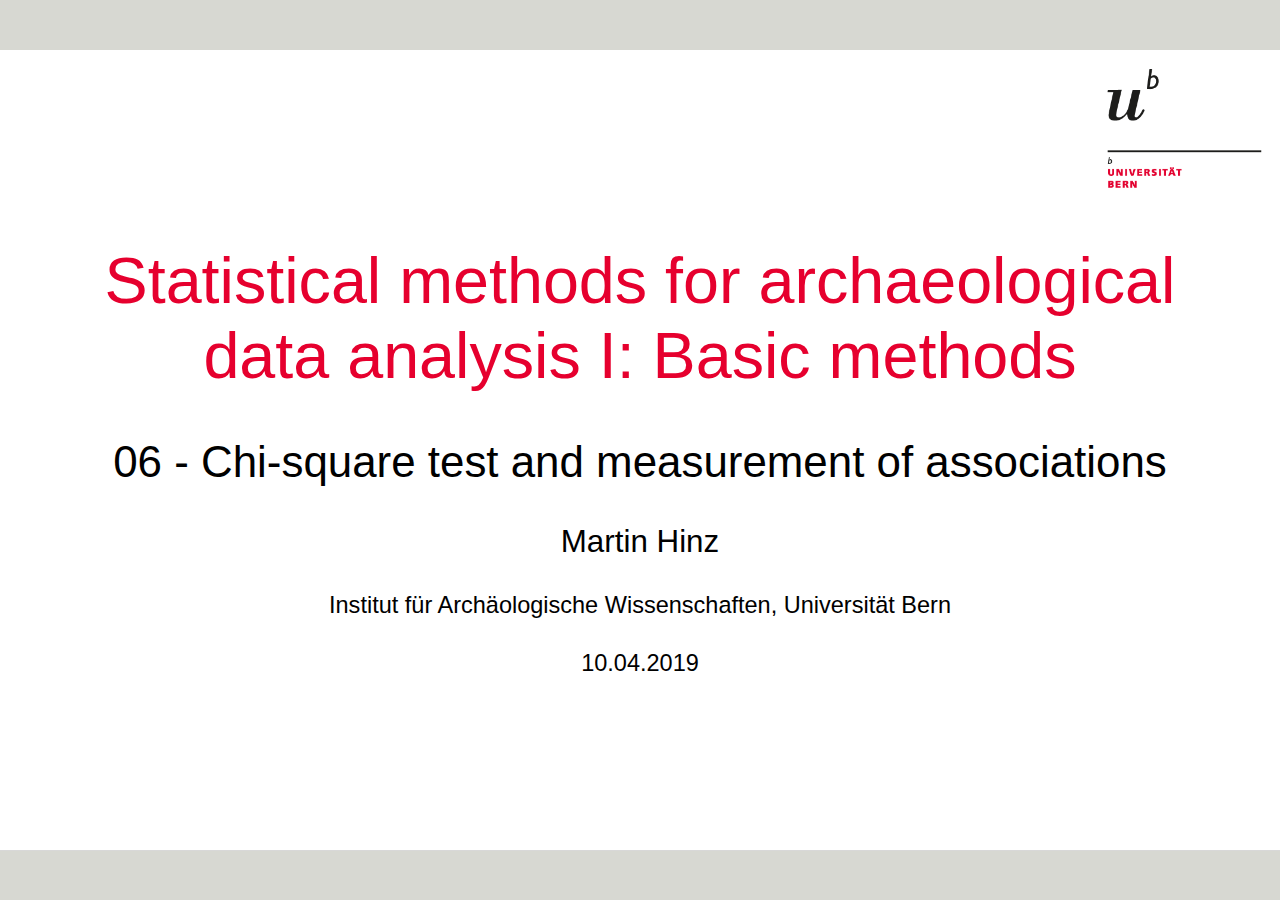
<file: 06_session/session_6_chi_squared_test.html>
<!DOCTYPE html>
<html xmlns="http://www.w3.org/1999/xhtml" lang="" xml:lang="">
  <head>
    <title>Statistical methods for archaeological data analysis I: Basic methods</title>
    <meta charset="utf-8" />
    <meta name="author" content="Martin Hinz" />
    <link rel="stylesheet" href="../libs/default.css" type="text/css" />
    <link rel="stylesheet" href="../libs/default-fonts.css" type="text/css" />
    <link rel="stylesheet" href="../libs/customize.css" type="text/css" />
  </head>
  <body>
    <textarea id="source">

class: title-slide, center, middle



#  Statistical methods for archaeological data analysis I: Basic methods

##  06 - Chi-square test	and measurement of associations

###  Martin Hinz

####  Institut für Archäologische Wissenschaften, Universität Bern

10.04.2019

---

## Repetition: Statistical hypothesis testing

### Validation of an assumption about the population

A assumption (hypothesis) about the population is made and than its probability is checked against the sample.

### Usual questions:

**How probable is it that two or more samples descend from the different/the same population?**

(eg. Is the custom of grave goods for man and women so different that two different social groups are visible?)

.right[*Two samples, Test for independence*]

**How probable is it that a given sample descend from a population with certain parameters?**

(Is the amount of grave goods random or is a pattern visible?)

.right[*One sample, Goodness-of-fit-Test*]

---

## Repetition: Nonparametric tests

### Parametric vs. nonparametric

**Parametric**: The distribution of the values have to be in a certain form (e.g. normal distribution); assumptions about the distribution of the population are needed

**non-parametric**: no assumptions about the distribution of the sample and the population are needed

### Nonparametric tests, advantages and disadvantages:

**Advantage**: Also appropriate if no statements about the distribution are possible or the distribution fits no for parametric tests.

Also smaller samples are possible.

**Disadvantages**: Tests have general a lesser power.

---

## `\(\chi^2\)` test
.center[
(![](../images/06_session/640px-Tai_chi_chuan.jpg) - tai)^2
]

---

## `\(\chi^2\)` test [1]


### Possible Questions

**Do settlements tend to be situated on rather good soil or is the distribution random?**

Conclusions about settlement behaviour and economy would be possible

**Do older individuals have more shoe-last celt as grave goods than younger?**

If shoe-last celt would be signs of social rank than this situation would make conclusions possible about heredity or acquisition of social rank during life time.

**Tests for nominal scaled variables are possible!**

Therefore of particular value for archaeology because we have often to deal with such data.

---

## `\(\chi^2\)` test [2]

### Test for independence of two distributions

**Requirements**: at least 1 nominal scaled variable (one sample case) and
1 nominal scaled grouping variable (two sample case)

**Procedure with one sample**: observed values are compared with expected values given a certain distribution, no expected value should be &lt; 5; n should be &gt; 50

**Procedure with two samples**: observed values of both distributions are
compared with expected values if the samples would be even distributed,
no expected value should be &lt; 5; n should be &gt; 50

**Test statistics**: `\(\chi^2\)`

Significance depend on degree of freedom (df)

---

## Excursus degree of freedom

Number of slots free to vary given the margin sums

| | male | female | total |
|-|-|-|-|
| cremation |  | |  201 |
| inhumation | | | 197 |
| total | 216 | 182 | 398 |

---

## Excursus degree of freedom

Number of slots free to vary given the margin sums

| | male | female | total |
|-|-|-|-|
| cremation | 123 | |  201 |
| inhumation | | | 197 |
| total | 216 | 182 | 398 |

---

## Excursus degree of freedom

Number of slots free to vary given the margin sums

| | male | female | total |
|-|-|-|-|
| cremation | 123 | 78 |  201 |
| inhumation | 93 | 104 | 197 |
| total | 216 | 182 | 398 |

**df=1**: if one value is chosen all other can be calculated with the help of
the margins

(number of columns – 1)*(number of rows – 1)

---

## Excursus degree of freedom

Number of slots free to vary given the margin sums

| | male | female | uncertain | total |
|-|-|-|-|
| cremation |  |  | |  201 |
| inhumation |  | | | 197 |
| total | 196 | 179 | 23 | 398 |

---

## Excursus degree of freedom

Number of slots free to vary given the margin sums

| | male | female | uncertain | total |
|-|-|-|-|
| cremation |  | 78 | |  201 |
| inhumation |  | | | 197 |
| total | 196 | 179 | 23 | 398 |

---

## Excursus degree of freedom

Number of slots free to vary given the margin sums

| | male | female | uncertain | total |
|-|-|-|-|
| cremation | 113 | 78 | |  201 |
| inhumation |  | | | 197 |
| total | 196 | 179 | 23 | 398 |

---

## Excursus degree of freedom

Number of slots free to vary given the margin sums

| | male | female | uncertain | total |
|-|-|-|-|
| cremation | 113 | 78 | 10 |  201 |
| inhumation | 83 | 101 | 13 | 197 |
| total | 196 | 179 | 23 | 398 |

**df=2**: if two values are chosen all other can be calculated with the help of the margins

(number of columns – 1)*(number of rows – 1)

---

## Excursus degree of freedom

Number of slots free to vary given the margin sums

| | male | female | uncertain | total |
|-|-|-|-|
| cremation |  |  | |  201 |
| inhumation |  | | | 197 |
| other |  | | | 30 |
| total | 201 | 187 | 40 | 428 |

---

## Excursus degree of freedom

Number of slots free to vary given the margin sums

| | male | female | uncertain | total |
|-|-|-|-|
| cremation |  | 78 | |  201 |
| inhumation | 83 | | 13 | 197 |
| other |  | 8 | | 30 |
| total | 201 | 187 | 40 | 428 |

---

## Excursus degree of freedom

Number of slots free to vary given the margin sums

| | male | female | uncertain | total |
|-|-|-|-|
| cremation | 113 | 78 | 10 |  201 |
| inhumation | 83 | 101 | 13 | 197 |
| other | 5 | 8 | 17 | 30 |
| total | 201 | 187 | 40 | 428 |

---

## `\(\chi^2\)` test [3]

### Test for one sample (example after Shennan)

Numbers of neolithic settlements by soil type in eastern france

| Soil type | Number of settlements |
| - |-|
| Rendzina | 26 |
| Alluvial | 9 |
| Brown earth | 18 |
| total | 53 |

Question: Is there a significant preference for a soil type?

We calculate two versions:

*1. even distributed*

*2. even distributed with consideration of the proportion of the soil types on the total area*

---

## `\(\chi^2\)` test [4]

### Version 1: even distributed

| Soil type | Number of settlements | Proportion of soil type | expected number of settlements |
| - |-| - | - |
| Rendzina | 26 | 1/3 | 17.6667 |
| Alluvial | 9 | 1/3 | 17.6667 |
| Brown earth | 18 | 1/3 | 17.6667 |
| total | 53 | 1 | 53 |


`\(H_0\)`: The settlements are evenly distributed on all soil types.

`\(H_1\)`: The settlements are **not** evenly distributed on all soil types.

---

## `\(\chi^2\)` test [5]

### Version 1: even distributed

| Soil type | Number of settlements | Proportion of soil type | expected number of settlements |
| - |-| - | - |
| Rendzina | 26 | 1/3 | 17.6667 |
| Alluvial | 9 | 1/3 | 17.6667 |
| Brown earth | 18 | 1/3 | 17.6667 |
| total | 53 | 1 | 53 |

Formula for `\(\chi^2\)`:

`\(\chi^2=\sum_{i=1}^n \frac{(O_i - E_i)^2}{E_i}\)`

`\(O_i\)`: number of **observed** cases

`\(E_i\)`: number of **expected** cases

`\(\chi^2\)`: symbol for the test statistic chi-squared

---

## `\(\chi^2\)` test [6]

**Procedure: Calculation of the Χ²-value**

`\(\chi^2=\sum_{i=1}^n \frac{(O_i - E_i)^2}{E_i}\)`

| Soil type | Number of observed cases | Number of expected cases | `\(O_i - E_i\)` | `\((O_i - E_i)^2\)` | `\(\frac{(O_i - E_i)^2}{E_i}\)` |
| - |-| - | - |
| Rendzina | 26 | 17.6667 | 8.3333 | 69,4444 | 3.9308 |
| Alluvial | 9 | 17.6667 | -8.6667 | 75,1117 | 4.2516 |
| Brown earth | 18 | 17.6667 | 0.3333 | 0.1111 | 0.0063 |
| total | 53 | 53 | | | **8.18868** |

**Look up in a table (e.g. Shennan):**
Df=2 (2 colums (expected, observed), 3 categories)

Level of significance: 0.05

Boundary value: 5.99145

**Significant result: The distribution is uneven!**

---

## `\(\chi^2\)` test [7]

### Version 2: even distributed with consideration of the proportion of the soil types on the total area

| Soil type | Number of settlements | Proportion of soil type | expected number of settlements |
| - |-| - | - |
| Rendzina | 26 | 32% | 16.69 |
| Alluvial | 9 | 25% | 13.25 |
| Brown earth | 18 | 34% | 22.79 |
| total | 53 | 1 | 53 |

`\(\chi^2=\sum_{i=1}^n \frac{(O_i - E_i)^2}{E_i}\)`

---
## `\(\chi^2\)` test [8]

**Procedure: Calculation of the Χ²-value**

`\(\chi^2=\sum_{i=1}^n \frac{(O_i - E_i)^2}{E_i}\)`

| Soil type | Number of observed cases | Number of expected cases | `\(O_i - E_i\)` | `\((O_i - E_i)^2\)` | `\(\frac{(O_i - E_i)^2}{E_i}\)` |
| - |-| - | - |
| Rendzina | 26 | 16.69 | 9.04 | 81.7216 | 4.8185 |
| Alluvial | 9 | 13.25 | -4.25 | 18.0625 | 1.1363 |
| Brown earth | 18 | 22.79 | -4.79 | 22.9441 | 1.007 |
| total | 53 | 53 | | | **7.1885** |

**Look up in a table (e.g. Shennan):**
Df=2 (2 colums (expected, observed), 3 categories)

Level of significance: 0.05

Boundary value: 5.99145

**Significant result: The distribution is uneven also if we consider the proportions of the soil types!**

---

## `\(\chi^2\)` test [9]

.small[

```r
siedlungen&lt;-c(26,9,18)
names(siedlungen)&lt;-c("Rendzina","Alluvial","Braunerde")
siedlungen
```

```
##  Rendzina  Alluvial Braunerde 
##        26         9        18
```

Version 1: even distributed

```r
chisq.test(siedlungen)
```

```
## 
## 	Chi-squared test for given probabilities
## 
## data:  siedlungen
## X-squared = 8.1887, df = 2, p-value = 0.01667
```

Version 2: even distributed with consideration of the proportion of the soil types on the total area

```r
chisq.test(siedlungen,p=c(0.32,0.25,0.43))
```

```
## 
## 	Chi-squared test for given probabilities
## 
## data:  siedlungen
## X-squared = 7.1885, df = 2, p-value = 0.02748
```
]

---

## `\(\chi^2\)` test [10]

### Two sample case (Test for independence)

*(example after Hinz, beautified)*

Comparison of amber in graves and settlements

Classic 2x2 situation

| Type of site | amber || total |
| - | - | - | - |
| | + | - | |
| settlement | 6 | 18 | 24 |
| grave | 132 | 44 | 176 |
| total | 138 | 62 | 200 |

**Is amber primary a grave good?**

df=1

Level of significance = 0.05

---

## `\(\chi^2\)` test [11]

### Procedure: Calculation of the expected values

Multiply the margins and divide the result by the total number

| Type of site | amber || total |
| - | - | - | - |
| | + | - | |
| settlement | 24*138/200 = 16.56 | 24*62/200=7.44 | 24 |
| grave | 138*176/200=121.44 | 62*176/200=54,56 | 176 |
| total | 138 | 62 | 200 |

---

## `\(\chi^2\)` test [12]

### Procedure: Calculation of the expected values

Multiply the margins and divide the result by the total number

| Type of site | amber || total |
| - | - | - | - |
| | + | - | |
| settlement | O=6 vs. E=16.56 | O=18 vs. E=7.44 | 24 |
| grave | O=132 vs. E=121.44 | O=44 vs. E=54.56 | 176 |
| total | 138 | 62 | 200 |

`\(\chi^2=\sum_{i=1}^n \frac{(O_i - E_i)^2}{E_i}\)`

---

## `\(\chi^2\)` test [13]

### Procedure: Calculation of the expected values

`\(\chi^2=\sum_{i=1}^n \frac{(O_i - E_i)^2}{E_i}\)`

| Type of site | amber || total |
| - | - | - | - |
| | + | - | |
| settlement | (6-16.56)^2/16.56=6.73 | (18-7.44)^2/7.44=14.99 | 24 |
| grave | (132-121.44)^2/121.44=0.92 | (44-54.56)^2/54.56=2.04 | 176 |
| total | 138 | 62 | 200 |

**Is amber primary a grave good?**

Df=1, Level of significance = 0.05;

`\(\chi^2\)`=24,68; boundary value (df=1 and p=0.05): 3.84146

The difference in the distribution is significantly not by chance. Both variables are associated!

---

## `\(\chi^2\)` test [14]


```r
amber&lt;-matrix(c(6,132,18,44),ncol=2)
colnames(amber)&lt;-c("with amber","without amber")
rownames(amber)&lt;-c("settlement","grave")
amber
```

```
##            with amber without amber
## settlement          6            18
## grave             132            44
```

```r
chisq.test(amber)
```

```
## 
## 	Pearson's Chi-squared test with Yates' continuity correction
## 
## data:  amber
## X-squared = 22.402, df = 1, p-value = 2.211e-06
```

---

## `\(\chi^2\)` test [15]


```r
chisq.test(amber)
```

```
## 
## 	Pearson's Chi-squared test with Yates' continuity correction
## 
## data:  amber
## X-squared = 22.402, df = 1, p-value = 2.211e-06
```

```r
chisq.test(amber,correct=F)
```

```
## 
## 	Pearson's Chi-squared test
## 
## data:  amber
## X-squared = 24.684, df = 1, p-value = 6.753e-07
```

Correct: Yates correction for small samples → (|O-E|-0,5)²/E

---
class:inverse

## `\(\chi^2\)` excercise

### Animal bones from middle and late neolithic strata in Wolkenwehe (Mischka et al. 2005)

The following counts are given

| layer | Domestic animal | Wild animal |
| - | - | - |
| 202 (late neolithic) | 159 | 32 |
| 203 (middle neolithic) | 84 | 54 |

Analyse if the observed differences are statistically significant!

---

## Measurement of association [1]

### Measurement of the strength of the association of two variables

`\(\chi^2\)` is already a Measurment of association:

Association ↑ `\(\chi^2\)` ↑ ↔ Association ↓ `\(\chi^2\)` ↓

But: `\(\chi^2\)` depends on n

.pull-left[
| Type of site | amber || total |
| - | - | - | - |
| | + | - | |
| settlement | 6 | 18 | 24 |
| grave | 132 | 44 | 176 |
| total | 138 | 62 | 200 |

`\(\chi^2\)` = 24.6844

]
.pull-right[
| Type of site | amber || total |
| - | - | - | - |
| | + | - | |
| settlement | 12 | 36 | 48 |
| grave | 264 | 88 | 352 |
| total | 276 | 124 | 400 |

`\(\chi^2\)` = 49.3689
]

---
## Cramers V (or `\(\phi\)`)

.center[
![:height 300px](../images/06_session/Harald_Cramér.jpeg) ![:height 300px](../images/06_session/vieh.jpg)
]

.footnote[
.tiny[
* https://commons.wikimedia.org/wiki/File:Harald_Cram%C3%A9r.jpeg
* https://pixnio.com/de/tiere/kuhe-kalber/kuh-rasen-vieh-ackerland-vieh-bauernhof-landwirtschaft
]
]

---

## Measurement of association [2]

### Cramers V

Normalise `\(\chi^2\)` for the number of observations n,

Square root,

Divide by the smaller value of (number of rows, number of colums) -1

.pull-left[
| Type of site | amber || total |
| - | - | - | - |
| | + | - | |
| settlement | 6 | 18 | 24 |
| grave | 132 | 44 | 176 |
| total | 138 | 62 | 200 |

`\(\chi^2\)` = 24.6844
]
.pull-right[
| Type of site | amber || total |
| - | - | - | - |
| | + | - | |
| settlement | 12 | 36 | 48 |
| grave | 264 | 88 | 352 |
| total | 276 | 124 | 400 |

`\(\chi^2\)` = 49.3689
]
.center[
`\(\phi = \sqrt{\frac{\chi^2}{n∗(min(rows, columns)-1)}}\)`
]
---

## Measurement of association [2]

### Cramers V

Normalise `\(\chi^2\)` for the number of observations n,

Square root,

Divide by the smaller value of (number of rows, number of colums) -1

.pull-left[
`\(\chi^2\)` = 24.6844

`\(\phi = \sqrt{\frac{\chi^2}{n∗(min(rows, columns)-1)}}\)`

`\(\phi = \sqrt{\frac{24.6844}{200∗(min(2, 2)-1)}}\)`

`\(\phi = 0.3513\)`
]
.pull-right[
`\(\chi^2\)` = 49.3689

`\(\phi = \sqrt{\frac{\chi^2}{n∗(min(rows, columns)-1)}}\)`

`\(\phi = \sqrt{\frac{49.3689}{400∗(min(2, 2)-1)}}\)`

`\(\phi = 0.3513\)`
]

---

## Measurement of association [3]

### Cramers V

`\(\phi = \sqrt{\frac{\chi^2}{n∗(min(rows, columns)-1)}}\)`

The value is between 0 and 1

0: no association

1: perfect association


```r
calc.CV &lt;- function(x)
{
 CV &lt;- sqrt(chisq.test(x, correct = FALSE)$statistic /
 (sum(x) * min(dim(x) - 1)))
 as.numeric(CV)
}
calc.CV(amber)
```

```
## [1] 0.3513149
```

---

## Fishers Test [1]

Problem with to low expected values

| Type of site | amber || total |
| - | - | - | - |
| | + | - | |
| settlement | 12*69/100 = 8.28 | .red[12*31/100=3.72] | 12 |
| grave | 69*88/100=60.72 | 31*88/100=27.28 | 88 |
| total | 69 | 31 | 100 |

Smaller than 5, so `\(\chi^2\)` not applicable.

---

## Fishers Test [2]

### Test for two samples (test for independence)
*(example after Hinz, orginal)*

Exact test after Fisher!

| Type of site | amber || total |
| - | - | - | - |
| | + | - | |
| settlement | a: 3 | b: 9 | 12 |
| grave | c: 66 | d: 22 | 88 |
| total | 69 | 31 | n: 100 |
.center[
`\(\phi = \frac{(a+b)!(c+d)!(a+c)!(b+d)!}{n!a!b!c!d!} = \frac{(3+9)!(66+22)!(3+66)!(9+22)!}{100!3!9!66!22!}\)`
]

---

## Fishers Test [3]


```r
amber_real &lt;- amber/2
amber_real
```

```
##            with amber without amber
## settlement          3             9
## grave              66            22
```

```r
fisher.test(amber_real)
```

```
## 
## 	Fisher's Exact Test for Count Data
## 
## data:  amber_real
## p-value = 0.00111
## alternative hypothesis: true odds ratio is not equal to 1
## 95 percent confidence interval:
##  0.01825286 0.50879869
## sample estimates:
## odds ratio 
##  0.1141018
```

---
class:inverse

## Fishers Test excercise

### Boar teeth in globular amphora graves (Müller 2001, numbers changed)

Given are the following numbers

| sex | Boar teeth ||
| - | - | - |
| | + | - |
| male | 11 | 7 |
| female | 1 | 6 |

Analyse if there is a significant association!

---

## Interpretation of Tests

### Statistical association not mean causal association!

Example after Shennan: Grave size and sex

Although there is a statistically significant association between grave size and sex this could be caused by a third factor (here height)

A conclusion which says that grave size are determined by sex would be wrong!

.center[
![:width 50%](../images/06_session/hidden_third.png)
]
    </textarea>
<style data-target="print-only">@media screen {.remark-slide-container{display:block;}.remark-slide-scaler{box-shadow:none;}}</style>
<script src="../libs/remark-latest.min.js"></script>
<script src="../libs/macros.js"></script>
<script>var slideshow = remark.create({
"highlightStyle": "github",
"highlightLines": true,
"countIncrementalSlides": false,
"fig_caption": true,
"ratio": "16:10"
});
if (window.HTMLWidgets) slideshow.on('afterShowSlide', function (slide) {
  window.dispatchEvent(new Event('resize'));
});
(function(d) {
  var s = d.createElement("style"), r = d.querySelector(".remark-slide-scaler");
  if (!r) return;
  s.type = "text/css"; s.innerHTML = "@page {size: " + r.style.width + " " + r.style.height +"; }";
  d.head.appendChild(s);
})(document);

(function(d) {
  var el = d.getElementsByClassName("remark-slides-area");
  if (!el) return;
  var slide, slides = slideshow.getSlides(), els = el[0].children;
  for (var i = 1; i < slides.length; i++) {
    slide = slides[i];
    if (slide.properties.continued === "true" || slide.properties.count === "false") {
      els[i - 1].className += ' has-continuation';
    }
  }
  var s = d.createElement("style");
  s.type = "text/css"; s.innerHTML = "@media print { .has-continuation { display: none; } }";
  d.head.appendChild(s);
})(document);
// delete the temporary CSS (for displaying all slides initially) when the user
// starts to view slides
(function() {
  var deleted = false;
  slideshow.on('beforeShowSlide', function(slide) {
    if (deleted) return;
    var sheets = document.styleSheets, node;
    for (var i = 0; i < sheets.length; i++) {
      node = sheets[i].ownerNode;
      if (node.dataset["target"] !== "print-only") continue;
      node.parentNode.removeChild(node);
    }
    deleted = true;
  });
})();</script>

<script>
(function() {
  var links = document.getElementsByTagName('a');
  for (var i = 0; i < links.length; i++) {
    if (/^(https?:)?\/\//.test(links[i].getAttribute('href'))) {
      links[i].target = '_blank';
    }
  }
})();
</script>

<script>
slideshow._releaseMath = function(el) {
  var i, text, code, codes = el.getElementsByTagName('code');
  for (i = 0; i < codes.length;) {
    code = codes[i];
    if (code.parentNode.tagName !== 'PRE' && code.childElementCount === 0) {
      text = code.textContent;
      if (/^\\\((.|\s)+\\\)$/.test(text) || /^\\\[(.|\s)+\\\]$/.test(text) ||
          /^\$\$(.|\s)+\$\$$/.test(text) ||
          /^\\begin\{([^}]+)\}(.|\s)+\\end\{[^}]+\}$/.test(text)) {
        code.outerHTML = code.innerHTML;  // remove <code></code>
        continue;
      }
    }
    i++;
  }
};
slideshow._releaseMath(document);
</script>
<!-- dynamically load mathjax for compatibility with self-contained -->
<script>
(function () {
  var script = document.createElement('script');
  script.type = 'text/javascript';
  script.src  = 'https://mathjax.rstudio.com/latest/MathJax.js?config=TeX-MML-AM_CHTML';
  if (location.protocol !== 'file:' && /^https?:/.test(script.src))
    script.src  = script.src.replace(/^https?:/, '');
  document.getElementsByTagName('head')[0].appendChild(script);
})();
</script>
  </body>
</html>
</file>
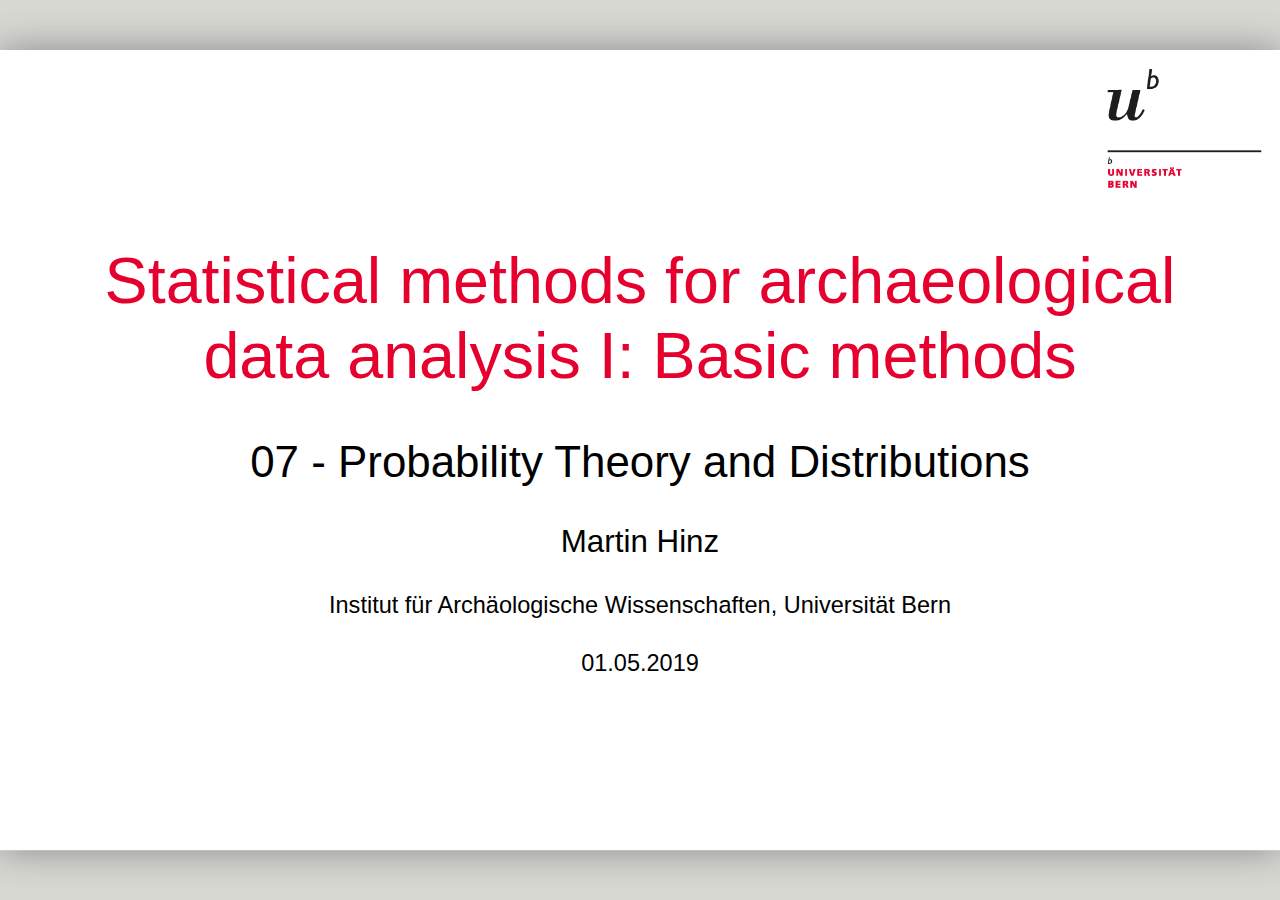
<file: 07_session/session_7_probability_theory.html>
<!DOCTYPE html>
<html>
  <head>
    <title>Statistical methods for archaeological data analysis I: Basic methods</title>
    <meta charset="utf-8">
    <meta name="author" content="Martin Hinz" />
    <link rel="stylesheet" href="../libs/default.css" type="text/css" />
    <link rel="stylesheet" href="../libs/default-fonts.css" type="text/css" />
    <link rel="stylesheet" href="../libs/customize.css" type="text/css" />
  </head>
  <body>
    <textarea id="source">

class: title-slide, center, middle



#  Statistical methods for archaeological data analysis I: Basic methods

##  07 - Probability Theory and Distributions

###  Martin Hinz

####  Institut für Archäologische Wissenschaften, Universität Bern

01.05.2019
---

## Repetition: Population and sample [1]

**Population**

Amount of all items of relevance for an analysis.

**Sample**

Selection of items on basis of certain criteria (e.g. representativity) which will be analysed instead of the population

The difference should always be kept in mind

In archaeology only sampling is possible! The population can never be investigated!

---

## Repetition: Population and sample [2]

Features of the population: *parameters*

Parameters always exist, they have a certain value, but they are unknown and often (most of the time) also uncheckable.

**Example:**
.pull-left[
`\(\mu:\)` mean of the population 

`\(\bar{x}\)`: mean of the sample
]

.pull-right[
`\(\sigma\)`: standard deviation of the population

`\(s\)`: standard deviation of the sample
]

In statistical tests only features of the sample could be checked. The quality of the statement of a test therefore depends on the choice of the sample (representativity)!

---

## Repetition: Null hypothesis

### Validation through falsification

In statistical tests most of the times not the statement is tested which one expects to be true but one tries to disprove the statement which one expects to be wrong: the null hypothesis.

This hypothesis states mostly, that a association do not exists or that there is no differences between the samples and the distribution of the observations is by chance.

Example: Is the composition of grave goods different between male and female deceased?

`\(H_0\)`: The composition is the same

`\(H_1\)`: The composition is different

### Reason
1. It is (logical) easier to prove, that a statement is wrong (falsify) then to prove that a statement is true (verify).
2. Most of the times it is easier to formulate a null hypothesis (How exactly is the composition different?). It doesn't make a assumption about how the character of a association/difference exactly is.

---
## concept of probability

### Subjective (everyday) concept of probability

Known from everyday life, we use every day. Subjective assumptions about probabilities (not verifiable)

#### Example

* Probably there is still no snow outside if the lecture is is over.
* There will probably be a bad result if I don't do my homework

### Statistical (mathematical, quasi-objective) concept of probability

Based on mathematical probability laws

Refers to (in principle) repeatable operations whose result (in the principle) is not predictable

Classic example: Gambling

---
## Probability and probability theory

### The basis of every statistic

Prediction of unknown quantities by known values with a certain probability of error for given framework parameters

### Development of probability theory based on random experiments

Definition of Kolmogorov

### Classical probability experiment: Rolling dice
(for role players: W6)

The result of a dice roll is a probability event (elementary event): 5

All possible events form the event space.

Ω={1,2,3,4,5,6} =&gt; set

Multiple dice results also form a set

A = {2,4,1,3,5}

---

## Set Theory

### Some symbols...

| | |
|-|-|
| Set A={1,2,3,4}; Set B={4,5,6}; Event space Ω={1,2,3,4,5,6} ||
| 1 is an element of set A | `\(1\in{A}\)` |
| C is the union of A and B {1,2,3,4,4,5,6} | `\(C = A \cup B\)` |
| D is the intersection of A and B {4} | `\(D = A \cap B\)` |
| E is A minus B {1,2,3} | `\(E = A - B\)` |
| Not A (=event space - A) | `\(\bar{A} = \Omega - A = {5,6}\)` |
| The intersection of D {4} and E {1,2,3} is the empty set | `\(D \cap E = \emptyset\)`|

---
## probability calculation [1]

### Classical Probability Definition by Laplace

`\(p(A) = \frac{Number\ of\ positive\ results}{Number\ of\ possible\ results}\)`

Relative Frequency of an event

Dice example

A=6 , Event space={1,2,3,4,5,6}

`\(p(6)=\frac{1}{6}=0.1667=16,67\%\)`

`\(p(\bar{6})=p(\Omega) - p(6) = 1 - \frac{1}{6} = \frac{5}{6} = 0.8333 = 83.33\%\)`

---
## probability calculation [2]

### basic probabilities

The probability of anything happening is always 100%.

`\(p(\Omega) = 1\)`

Is an event safe: 100 % probability

`\(p(A) = 1\)`

`\(p(this\ is\ a\ statistics\ course) = 1\)`

If an event is excluded: 0% probability

`\(p(A) = 0\)`

`\(p(here\ you\ can\ learn\ something\ about\ knitting) = 0\)`

---
## probability calculation [3]

### complementary events

Roll the dice:

Without physical tricks a dice roll always has a number as result

`\(p(6)=\frac{1}{6}\rightarrow p(A)=\frac{1}{6}%\)`

`\(p(1...5)=\frac{5}{6}\rightarrow p(\bar{A})=\frac{5}{6}%\)`

`\(p(A) + p(\bar{A}) = 1\)`

The probability of an event and its opposite is always 1, so you can calculate one from the other.

Example: A card game has 4 colors (diamonds, hearts, spades, clubs).

The probability to draw a heart card is 1 of 4: 0.25

The probability of not drawing a Heart card is 3 of 4: 0.75,
or 1 - 1 of 4: 1-0.25 = 0.75

---

## Kolmogorov probability axioms

### 1. axiom

Each event from the event space is assigned a number p(A), which describes the probability of the event. This is between 0 and 1. `\(0 \leq p(A) \leq 1\)`

### 2. axiom
The safe event has the value one. `\(p(E) = 1\)`

### 3. axiom
For pairwise disjunctive events, i.e. those that do not have an intersection
(e.g. {1,2} and {3,4}), the probability for their union is the sum of their individual probabilities. `\(p(A_1 \cup A_2 ... \cup A_n) = \sum_{i=1}^n p(A_i)\)`

also z.B. `\(\Omega = \{1,2,3 ,4 ,5,6\} , A=\{1,2\}, B=\{3,4\}\)`

`\(p(A) = \frac{2}{6}, P(B) = \frac{2}{6}, p(A \cup B) = p(A) + p(B) = \frac{2}{6} + \frac{2}{6} = \frac{4}{6} = 66,67\%\)`

---
class: inverse

## Conditional and independent events

---

## Conditional and independent events

Example Rolling dice: The result of the 2nd roll is independent of the result of the 1st roll. Therefore the probability is to roll first a 5 and then a 6:

`\(p(A \cap B) = p(A) * p(B) = \frac{1}{6} * \frac{1}{6} = \frac{1}{36}\)`

Example biscuits (after Dolić): A (non-transparent) bag with a chocolate biscuit, a sugar biscuit, an eco biscuit. How likely is it to get out the chocolate biscuit first and then the eco biscuit?

Wrong would be: `\(p(choco\ than\ eco) = p(choco) * p(eco) = \frac{1}{3} * \frac{1}{3} = \frac{1}{9}\)`

because after the chocolate biscuit's out, there's only two biscuits left
`\(p(eco\ if\ choco) = \frac{1}{2}\)`

That's why: `\(p(choco\ than\ eco) = p(choco) * p(eco\ if\ choco) = \frac{1}{3} * \frac{1}{2} = \frac{1}{6}\)`

### axiom of (conditional) probability

`\(p(A \cap B) = p(A) * p(B|A)\)`

---

## addition law of probability
or the sum rule

Derived from the axioms:

For all possible combination of events

`\(p(A \cup B) = p(A) + p(B) - p(A \cap B)\)`

![](../images/07_session/set_image.png)

Example:
Drawing of cards, how likely is it to draw a hearts card?
32 cards, 1/4 is hearts (8)

---

## addition law of probability
or the sum rule

Derived from the axioms:

For all possible combination of events

`\(p(A \cup B) = p(A) + p(B) - p(A \cap B)\)`

.middle[
![](../images/07_session/set_image.png)
]

Example:
Drawing of cards, how likely is it to draw a hearts card?
32 cards, 1/4 is hearts (8)

`\(p(A) = \frac{8}{32}\)`

`\(p(A) = \frac{1}{4}\)`

---

## addition law of probability
or the sum rule

Derived from the axioms:

For all possible combination of events

`\(p(A \cup B) = p(A) + p(B) - p(A \cap B)\)`

![](../images/07_session/set_image.png)

Example:
Drawing of cards, how likely is it to draw a queen?
32 cards, 4 queen

---

## addition law of probability
or the sum rule

Derived from the axioms:

For all possible combination of events

`\(p(A \cup B) = p(A) + p(B) - p(A \cap B)\)`

![](../images/07_session/set_image.png)

Example:
Drawing of cards, how likely is it to draw a queen?
32 cards, 4 queen

`\(p(A) = \frac{4}{32}\)`

`\(p(A) = \frac{1}{8}\)`

---

## addition law of probability
or the sum rule

Derived from the axioms:

For all possible combination of events

`\(p(A \cup B) = p(A) + p(B) - p(A \cap B)\)`

![](../images/07_session/set_image.png)

Example:
Drawing of cards, how likely is it to draw a trump card (queens and hearts are trump)?
32 cards, 4 queen, 8 heart, one queen of hearts

---

## addition law of probability
or the sum rule

Derived from the axioms:

For all possible combination of events

`\(p(A \cup B) = p(A) + p(B) - p(A \cap B)\)`

![](../images/07_session/set_image.png)

Example:
Drawing of cards, how likely is it to draw a trump card (queens and hearts are trump)?
32 cards, 8 heart, 4 queen, one queen of hearts

`\(p(A) = \frac{1}{4}\)`; `\(p(B) = \frac{1}{8}\)`; `\(p(A \cup B) = p(A) + p(B) - p(A \cap B)\)`

`\(p(A \cup B) = \frac{1}{4} + \frac{1}{8} - \frac{1}{32} = \frac{11}{32} = 0.34375\)`

---
## combinatorics [1]

To determine the probability, it is necessary to know all possible events

This is easy for an event alone, but what if events are to be combined? -&gt; Combinatorics

How many possibilities are there to select k elements from n elements?

||Variation (with respect to order)|Combination (without respecting the order)|
|-|-|-|
|with 'putting back'; with replacement| `\(n^k\)` | `\(\frac{(n+k-1)!}{k!*(n-1)!}\)` |
|without 'putting back'; without replacement| `\(\frac{n!}{(n-k)!}\)` | `\(\frac{n!}{k!*(n-k)!}=\binom{n}{k}\)` |

---
## combinatorics [2]

### Examples
How many possibilities are there to combine 2 dice results?

With putting back, with respect to order

`\(\Omega = \{1,2,3,4,5,6\}; n(\Omega) = 6; number\ dices\ k = 2\)`

`\(B^{k=2}_n = \{(x_1,x_2) | x_i \in \Omega\}\)`

`\(n(B) = n(x_1) * n(x_2) = n(\Omega) * n(\Omega) = 6*6 = 36\)`

Therefore: Probability for 1. roll=6, 2. roll=6: `\(p(6,6) = \frac{1}{6^2} = \frac{1}{36} = 0,0278= 2,78\%\)`

---
## combinatorics [3]

How many possible unique Lotto tickets (6 of 49) are there?

Without 'putting back', without respecting order

`\(\Omega = \{1,2,3...,49\}, n(\Omega)=49, number\ balls\ k = 6\)`

`\(B^{k=6}_n = \{(x_1, x_2,...,x_6)|| x_i \in \Omega | (x_1,...x_{i-1}) \}\)`

`\(n(B) = \frac{n!}{k! * (n-k)!} = \frac{49!}{6! * (49-6)!} = 13983816\)`

Therefore: Probability for 6 correct crosses: 

`\(p(6_{right})=\frac{1}{13983816}=0.000000072=0.000007151 \%\)`

---

## Law of large numbers

**The larger the sample, the more similar the distribution of sample and population**

Example: dice

The theoretical probability for each result is 1/6, the total population of all rolls ever made (with unbiased dice), the proportion of each number should be pretty much 1/6.

The more often one throws the dice experimentally, the more similar is the distribution of the sample to the population.

**The relative frequency of the random results converges against the probability of the random result**

The law of the large number is the *bridge from the sample to the population*, it allows statements to be made about the population without knowing it.

---

## Simulating law of large numbers

.pull-left[
.small[

```r
rolls=1000

roll&lt;- as.numeric(sample(1:6,rolls, replace=T))

list=0

count=0

position=0

anteil=0

for (test in roll)
{
list&lt;-append(list,test,length(list))
anteil&lt;-append(anteil,sum(list==1)/length(list))
}
plot(anteil,type="l",ylim=c(0,1))
abline(h=1/6,lty=3)
```
]
]

.pull-right[

![](session_7_probability_theory_files/figure-html/unnamed-chunk-7-1.png)&lt;!-- --&gt;

]
Simulated dice experiment, the proportion of the number of 6 eyes is plotted, the dotted line shows the probability for 6 eyes.

---
## Random variables

### What is random at all?

A random variable is the result of a (complex?, unknown?) process.

The various possible outcomes of the process represent the values of the random variable.

Whether a variable is regarded as random or not depends on the definition:

Coin toss: The result of a coin toss is *determined* by different physical laws (throwing force, density of air, gravity etc.)! Since we cannot control these, the result to be considered *random*!

In order to be able to analyze them statistically, the results are converted into the space of real numbers (recoded).

---

## Random Variable Example

### Example (after Dolić)

A coin is flipped three times. The number of "heads" (H) is noted as a random variable. Possible results:

|coin flip| `\(x_i\)` | `\(p(x_i)\)` |
|-|-|-|
|TTT|0| 1/8 |
|TTH|1| 1/8 |
|THT|1| 1/8 |
|HTT|1| 1/8 |
|THH|2| 1/8 |
|HTH|2| 1/8 |
|HHT|2| 1/8 |
|HHH|3| 1/8 |

---

## Probability function (density function)

.pull-left[
Example tossing a coin

typical properties

**Expected value**: The value that is most probable.

**Dispersion**: The variance of distribution

more: Skewness and Kurtosis

$$ f(x_i) =
`\begin{cases}
p(x_i=0) = \frac{1}{8}\newline
p(x_i=1) = \frac{3}{8}\newline
p(x_i=2) = \frac{3}{8}\newline
p(x_i=3) = \frac{1}{8}
\end{cases} $$
]

.pull-right[

![](session_7_probability_theory_files/figure-html/unnamed-chunk-8-1.png)&lt;!-- --&gt;

]

---

## Cumulative distribution function

.pull-left[
Is the sum function of the probability function

"What is the probability of having up to two heads?"

Properties:

`\(0 \leq F(x) \leq 1\)`

F(x) is monotonous not falling

`\(F(x_1 ) \leq F(x_2 )... \leq F(x_n )\)`

$$ f(x_i) =
`\begin{cases}
p(x_i \le 0) = 0\newline
p(x_i \leq 0) = \frac{1}{8}\newline
p(x_i \leq 1) = \frac{4}{8}\newline
p(x_i \leq 2) = \frac{7}{8}\newline
p(x_i \leq 3) = 1
\end{cases} $$
]

.pull-right[

![](session_7_probability_theory_files/figure-html/unnamed-chunk-9-1.png)&lt;!-- --&gt;

]

---

## Relationship with statistical tests

### Question: Is someone playing with biased coins?

How can one significantly (error probability 5%) determine that the coins are biased and always show head?

`\(H_0\)`: The coins are not biased, the distribution corresponds to the distribution of an unbiased coin toss (Binomial distribution).

`\(H_1\)`: The coins are biased, the distribution differs significantly from the distribution of an unbiased coin toss (Binomial distribution).

N=20 throws

We need:

**Rejection range**: number head that is high enough to be sure with 95% of probability the coin is biased

---

## Relationship with statistical tests

### Question: Is someone playing with biased coins?

We need:

**Rejection range**: number head that is high enough to be sure with 95% of probability the coin is biased

If the probability of the random occurrence of a result is less than 5%, the occurrence of that event is not random with 95% probability.
---

## Relationship with statistical tests

### Question: Is someone playing with biased coins?

We need:

**Rejection range**: number head that is high enough to be sure with 95% of probability the coin is biased

If the probability of the random occurrence of a result is less than 5%, the occurrence of that event is not random with 95% probability.

So: For how many head results on 20 rolls is the probability 5% or lower?
---

## Relationship with statistical tests

### Question: Is someone playing with biased coins?

We need:

**Rejection range**: number head that is high enough to be sure with 95% of probability the coin is biased

If the probability of the random occurrence of a result is less than 5%, the occurrence of that event is not random with 95% probability.

So: For how many head results on 20 rolls is the probability 5% or lower?

Basically: Probability according to Laplace:

`\(p(A) = \frac{Number\ of\ positive\ results}{Number\ of\ possible\ results}\)`

Relative frequency of an event

---

## Relationship with statistical tests

### Question: Is someone playing with biased coins?

We need:

**Rejection range**: number head that is high enough to be sure with 95% of probability the coin is biased

Basically: Probability according to Laplace:

`\(p(A) = \frac{Number\ of\ positive\ results}{Number\ of\ possible\ results}\)`

We need: Number of positive events (heads) and number of possible events (total number of possible results of throws of 20 coins)
---
class: center, middle

number of possible events

---

&lt;table&gt;
 &lt;thead&gt;
  &lt;tr&gt;
   &lt;th style="text-align:left;"&gt; 1 &lt;/th&gt;
   &lt;th style="text-align:left;"&gt; 2 &lt;/th&gt;
   &lt;th style="text-align:left;"&gt; 3 &lt;/th&gt;
   &lt;th style="text-align:left;"&gt; 4 &lt;/th&gt;
   &lt;th style="text-align:left;"&gt; 5 &lt;/th&gt;
   &lt;th style="text-align:left;"&gt; 6 &lt;/th&gt;
   &lt;th style="text-align:left;"&gt; 7 &lt;/th&gt;
   &lt;th style="text-align:left;"&gt; 8 &lt;/th&gt;
   &lt;th style="text-align:left;"&gt; 9 &lt;/th&gt;
   &lt;th style="text-align:left;"&gt; 10 &lt;/th&gt;
   &lt;th style="text-align:left;"&gt; 11 &lt;/th&gt;
   &lt;th style="text-align:left;"&gt; 12 &lt;/th&gt;
   &lt;th style="text-align:left;"&gt; 13 &lt;/th&gt;
   &lt;th style="text-align:left;"&gt; 14 &lt;/th&gt;
   &lt;th style="text-align:left;"&gt; 15 &lt;/th&gt;
   &lt;th style="text-align:left;"&gt; 16 &lt;/th&gt;
   &lt;th style="text-align:left;"&gt; 17 &lt;/th&gt;
   &lt;th style="text-align:left;"&gt; 18 &lt;/th&gt;
   &lt;th style="text-align:left;"&gt; 19 &lt;/th&gt;
   &lt;th style="text-align:left;"&gt; 20 &lt;/th&gt;
  &lt;/tr&gt;
 &lt;/thead&gt;
&lt;tbody&gt;
  &lt;tr&gt;
   &lt;td style="text-align:left;"&gt; H &lt;/td&gt;
   &lt;td style="text-align:left;"&gt; T &lt;/td&gt;
   &lt;td style="text-align:left;"&gt; T &lt;/td&gt;
   &lt;td style="text-align:left;"&gt; T &lt;/td&gt;
   &lt;td style="text-align:left;"&gt; T &lt;/td&gt;
   &lt;td style="text-align:left;"&gt; T &lt;/td&gt;
   &lt;td style="text-align:left;"&gt; T &lt;/td&gt;
   &lt;td style="text-align:left;"&gt; T &lt;/td&gt;
   &lt;td style="text-align:left;"&gt; T &lt;/td&gt;
   &lt;td style="text-align:left;"&gt; T &lt;/td&gt;
   &lt;td style="text-align:left;"&gt; T &lt;/td&gt;
   &lt;td style="text-align:left;"&gt; T &lt;/td&gt;
   &lt;td style="text-align:left;"&gt; T &lt;/td&gt;
   &lt;td style="text-align:left;"&gt; T &lt;/td&gt;
   &lt;td style="text-align:left;"&gt; T &lt;/td&gt;
   &lt;td style="text-align:left;"&gt; T &lt;/td&gt;
   &lt;td style="text-align:left;"&gt; T &lt;/td&gt;
   &lt;td style="text-align:left;"&gt; T &lt;/td&gt;
   &lt;td style="text-align:left;"&gt; T &lt;/td&gt;
   &lt;td style="text-align:left;"&gt; T &lt;/td&gt;
  &lt;/tr&gt;
&lt;/tbody&gt;
&lt;/table&gt;

&lt;table&gt;
 &lt;thead&gt;
  &lt;tr&gt;
   &lt;th style="text-align:left;"&gt; 1 &lt;/th&gt;
   &lt;th style="text-align:left;"&gt; 2 &lt;/th&gt;
   &lt;th style="text-align:left;"&gt; 3 &lt;/th&gt;
   &lt;th style="text-align:left;"&gt; 4 &lt;/th&gt;
   &lt;th style="text-align:left;"&gt; 5 &lt;/th&gt;
   &lt;th style="text-align:left;"&gt; 6 &lt;/th&gt;
   &lt;th style="text-align:left;"&gt; 7 &lt;/th&gt;
   &lt;th style="text-align:left;"&gt; 8 &lt;/th&gt;
   &lt;th style="text-align:left;"&gt; 9 &lt;/th&gt;
   &lt;th style="text-align:left;"&gt; 10 &lt;/th&gt;
   &lt;th style="text-align:left;"&gt; 11 &lt;/th&gt;
   &lt;th style="text-align:left;"&gt; 12 &lt;/th&gt;
   &lt;th style="text-align:left;"&gt; 13 &lt;/th&gt;
   &lt;th style="text-align:left;"&gt; 14 &lt;/th&gt;
   &lt;th style="text-align:left;"&gt; 15 &lt;/th&gt;
   &lt;th style="text-align:left;"&gt; 16 &lt;/th&gt;
   &lt;th style="text-align:left;"&gt; 17 &lt;/th&gt;
   &lt;th style="text-align:left;"&gt; 18 &lt;/th&gt;
   &lt;th style="text-align:left;"&gt; 19 &lt;/th&gt;
   &lt;th style="text-align:left;"&gt; 20 &lt;/th&gt;
  &lt;/tr&gt;
 &lt;/thead&gt;
&lt;tbody&gt;
  &lt;tr&gt;
   &lt;td style="text-align:left;"&gt; T &lt;/td&gt;
   &lt;td style="text-align:left;"&gt; H &lt;/td&gt;
   &lt;td style="text-align:left;"&gt; T &lt;/td&gt;
   &lt;td style="text-align:left;"&gt; T &lt;/td&gt;
   &lt;td style="text-align:left;"&gt; T &lt;/td&gt;
   &lt;td style="text-align:left;"&gt; T &lt;/td&gt;
   &lt;td style="text-align:left;"&gt; T &lt;/td&gt;
   &lt;td style="text-align:left;"&gt; T &lt;/td&gt;
   &lt;td style="text-align:left;"&gt; T &lt;/td&gt;
   &lt;td style="text-align:left;"&gt; T &lt;/td&gt;
   &lt;td style="text-align:left;"&gt; T &lt;/td&gt;
   &lt;td style="text-align:left;"&gt; T &lt;/td&gt;
   &lt;td style="text-align:left;"&gt; T &lt;/td&gt;
   &lt;td style="text-align:left;"&gt; T &lt;/td&gt;
   &lt;td style="text-align:left;"&gt; T &lt;/td&gt;
   &lt;td style="text-align:left;"&gt; T &lt;/td&gt;
   &lt;td style="text-align:left;"&gt; T &lt;/td&gt;
   &lt;td style="text-align:left;"&gt; T &lt;/td&gt;
   &lt;td style="text-align:left;"&gt; T &lt;/td&gt;
   &lt;td style="text-align:left;"&gt; T &lt;/td&gt;
  &lt;/tr&gt;
&lt;/tbody&gt;
&lt;/table&gt;

&lt;table&gt;
 &lt;thead&gt;
  &lt;tr&gt;
   &lt;th style="text-align:left;"&gt; 1 &lt;/th&gt;
   &lt;th style="text-align:left;"&gt; 2 &lt;/th&gt;
   &lt;th style="text-align:left;"&gt; 3 &lt;/th&gt;
   &lt;th style="text-align:left;"&gt; 4 &lt;/th&gt;
   &lt;th style="text-align:left;"&gt; 5 &lt;/th&gt;
   &lt;th style="text-align:left;"&gt; 6 &lt;/th&gt;
   &lt;th style="text-align:left;"&gt; 7 &lt;/th&gt;
   &lt;th style="text-align:left;"&gt; 8 &lt;/th&gt;
   &lt;th style="text-align:left;"&gt; 9 &lt;/th&gt;
   &lt;th style="text-align:left;"&gt; 10 &lt;/th&gt;
   &lt;th style="text-align:left;"&gt; 11 &lt;/th&gt;
   &lt;th style="text-align:left;"&gt; 12 &lt;/th&gt;
   &lt;th style="text-align:left;"&gt; 13 &lt;/th&gt;
   &lt;th style="text-align:left;"&gt; 14 &lt;/th&gt;
   &lt;th style="text-align:left;"&gt; 15 &lt;/th&gt;
   &lt;th style="text-align:left;"&gt; 16 &lt;/th&gt;
   &lt;th style="text-align:left;"&gt; 17 &lt;/th&gt;
   &lt;th style="text-align:left;"&gt; 18 &lt;/th&gt;
   &lt;th style="text-align:left;"&gt; 19 &lt;/th&gt;
   &lt;th style="text-align:left;"&gt; 20 &lt;/th&gt;
  &lt;/tr&gt;
 &lt;/thead&gt;
&lt;tbody&gt;
  &lt;tr&gt;
   &lt;td style="text-align:left;"&gt; H &lt;/td&gt;
   &lt;td style="text-align:left;"&gt; H &lt;/td&gt;
   &lt;td style="text-align:left;"&gt; T &lt;/td&gt;
   &lt;td style="text-align:left;"&gt; T &lt;/td&gt;
   &lt;td style="text-align:left;"&gt; T &lt;/td&gt;
   &lt;td style="text-align:left;"&gt; T &lt;/td&gt;
   &lt;td style="text-align:left;"&gt; T &lt;/td&gt;
   &lt;td style="text-align:left;"&gt; T &lt;/td&gt;
   &lt;td style="text-align:left;"&gt; T &lt;/td&gt;
   &lt;td style="text-align:left;"&gt; T &lt;/td&gt;
   &lt;td style="text-align:left;"&gt; T &lt;/td&gt;
   &lt;td style="text-align:left;"&gt; T &lt;/td&gt;
   &lt;td style="text-align:left;"&gt; T &lt;/td&gt;
   &lt;td style="text-align:left;"&gt; T &lt;/td&gt;
   &lt;td style="text-align:left;"&gt; T &lt;/td&gt;
   &lt;td style="text-align:left;"&gt; T &lt;/td&gt;
   &lt;td style="text-align:left;"&gt; T &lt;/td&gt;
   &lt;td style="text-align:left;"&gt; T &lt;/td&gt;
   &lt;td style="text-align:left;"&gt; T &lt;/td&gt;
   &lt;td style="text-align:left;"&gt; T &lt;/td&gt;
  &lt;/tr&gt;
&lt;/tbody&gt;
&lt;/table&gt;

&lt;table&gt;
 &lt;thead&gt;
  &lt;tr&gt;
   &lt;th style="text-align:left;"&gt; 1 &lt;/th&gt;
   &lt;th style="text-align:left;"&gt; 2 &lt;/th&gt;
   &lt;th style="text-align:left;"&gt; 3 &lt;/th&gt;
   &lt;th style="text-align:left;"&gt; 4 &lt;/th&gt;
   &lt;th style="text-align:left;"&gt; 5 &lt;/th&gt;
   &lt;th style="text-align:left;"&gt; 6 &lt;/th&gt;
   &lt;th style="text-align:left;"&gt; 7 &lt;/th&gt;
   &lt;th style="text-align:left;"&gt; 8 &lt;/th&gt;
   &lt;th style="text-align:left;"&gt; 9 &lt;/th&gt;
   &lt;th style="text-align:left;"&gt; 10 &lt;/th&gt;
   &lt;th style="text-align:left;"&gt; 11 &lt;/th&gt;
   &lt;th style="text-align:left;"&gt; 12 &lt;/th&gt;
   &lt;th style="text-align:left;"&gt; 13 &lt;/th&gt;
   &lt;th style="text-align:left;"&gt; 14 &lt;/th&gt;
   &lt;th style="text-align:left;"&gt; 15 &lt;/th&gt;
   &lt;th style="text-align:left;"&gt; 16 &lt;/th&gt;
   &lt;th style="text-align:left;"&gt; 17 &lt;/th&gt;
   &lt;th style="text-align:left;"&gt; 18 &lt;/th&gt;
   &lt;th style="text-align:left;"&gt; 19 &lt;/th&gt;
   &lt;th style="text-align:left;"&gt; 20 &lt;/th&gt;
  &lt;/tr&gt;
 &lt;/thead&gt;
&lt;tbody&gt;
  &lt;tr&gt;
   &lt;td style="text-align:left;"&gt; T &lt;/td&gt;
   &lt;td style="text-align:left;"&gt; T &lt;/td&gt;
   &lt;td style="text-align:left;"&gt; H &lt;/td&gt;
   &lt;td style="text-align:left;"&gt; T &lt;/td&gt;
   &lt;td style="text-align:left;"&gt; T &lt;/td&gt;
   &lt;td style="text-align:left;"&gt; T &lt;/td&gt;
   &lt;td style="text-align:left;"&gt; T &lt;/td&gt;
   &lt;td style="text-align:left;"&gt; T &lt;/td&gt;
   &lt;td style="text-align:left;"&gt; T &lt;/td&gt;
   &lt;td style="text-align:left;"&gt; T &lt;/td&gt;
   &lt;td style="text-align:left;"&gt; T &lt;/td&gt;
   &lt;td style="text-align:left;"&gt; T &lt;/td&gt;
   &lt;td style="text-align:left;"&gt; T &lt;/td&gt;
   &lt;td style="text-align:left;"&gt; T &lt;/td&gt;
   &lt;td style="text-align:left;"&gt; T &lt;/td&gt;
   &lt;td style="text-align:left;"&gt; T &lt;/td&gt;
   &lt;td style="text-align:left;"&gt; T &lt;/td&gt;
   &lt;td style="text-align:left;"&gt; T &lt;/td&gt;
   &lt;td style="text-align:left;"&gt; T &lt;/td&gt;
   &lt;td style="text-align:left;"&gt; T &lt;/td&gt;
  &lt;/tr&gt;
&lt;/tbody&gt;
&lt;/table&gt;

&lt;table&gt;
 &lt;thead&gt;
  &lt;tr&gt;
   &lt;th style="text-align:left;"&gt; 1 &lt;/th&gt;
   &lt;th style="text-align:left;"&gt; 2 &lt;/th&gt;
   &lt;th style="text-align:left;"&gt; 3 &lt;/th&gt;
   &lt;th style="text-align:left;"&gt; 4 &lt;/th&gt;
   &lt;th style="text-align:left;"&gt; 5 &lt;/th&gt;
   &lt;th style="text-align:left;"&gt; 6 &lt;/th&gt;
   &lt;th style="text-align:left;"&gt; 7 &lt;/th&gt;
   &lt;th style="text-align:left;"&gt; 8 &lt;/th&gt;
   &lt;th style="text-align:left;"&gt; 9 &lt;/th&gt;
   &lt;th style="text-align:left;"&gt; 10 &lt;/th&gt;
   &lt;th style="text-align:left;"&gt; 11 &lt;/th&gt;
   &lt;th style="text-align:left;"&gt; 12 &lt;/th&gt;
   &lt;th style="text-align:left;"&gt; 13 &lt;/th&gt;
   &lt;th style="text-align:left;"&gt; 14 &lt;/th&gt;
   &lt;th style="text-align:left;"&gt; 15 &lt;/th&gt;
   &lt;th style="text-align:left;"&gt; 16 &lt;/th&gt;
   &lt;th style="text-align:left;"&gt; 17 &lt;/th&gt;
   &lt;th style="text-align:left;"&gt; 18 &lt;/th&gt;
   &lt;th style="text-align:left;"&gt; 19 &lt;/th&gt;
   &lt;th style="text-align:left;"&gt; 20 &lt;/th&gt;
  &lt;/tr&gt;
 &lt;/thead&gt;
&lt;tbody&gt;
  &lt;tr&gt;
   &lt;td style="text-align:left;"&gt; H &lt;/td&gt;
   &lt;td style="text-align:left;"&gt; T &lt;/td&gt;
   &lt;td style="text-align:left;"&gt; H &lt;/td&gt;
   &lt;td style="text-align:left;"&gt; T &lt;/td&gt;
   &lt;td style="text-align:left;"&gt; T &lt;/td&gt;
   &lt;td style="text-align:left;"&gt; T &lt;/td&gt;
   &lt;td style="text-align:left;"&gt; T &lt;/td&gt;
   &lt;td style="text-align:left;"&gt; T &lt;/td&gt;
   &lt;td style="text-align:left;"&gt; T &lt;/td&gt;
   &lt;td style="text-align:left;"&gt; T &lt;/td&gt;
   &lt;td style="text-align:left;"&gt; T &lt;/td&gt;
   &lt;td style="text-align:left;"&gt; T &lt;/td&gt;
   &lt;td style="text-align:left;"&gt; T &lt;/td&gt;
   &lt;td style="text-align:left;"&gt; T &lt;/td&gt;
   &lt;td style="text-align:left;"&gt; T &lt;/td&gt;
   &lt;td style="text-align:left;"&gt; T &lt;/td&gt;
   &lt;td style="text-align:left;"&gt; T &lt;/td&gt;
   &lt;td style="text-align:left;"&gt; T &lt;/td&gt;
   &lt;td style="text-align:left;"&gt; T &lt;/td&gt;
   &lt;td style="text-align:left;"&gt; T &lt;/td&gt;
  &lt;/tr&gt;
&lt;/tbody&gt;
&lt;/table&gt;

&lt;table&gt;
 &lt;thead&gt;
  &lt;tr&gt;
   &lt;th style="text-align:left;"&gt; 1 &lt;/th&gt;
   &lt;th style="text-align:left;"&gt; 2 &lt;/th&gt;
   &lt;th style="text-align:left;"&gt; 3 &lt;/th&gt;
   &lt;th style="text-align:left;"&gt; 4 &lt;/th&gt;
   &lt;th style="text-align:left;"&gt; 5 &lt;/th&gt;
   &lt;th style="text-align:left;"&gt; 6 &lt;/th&gt;
   &lt;th style="text-align:left;"&gt; 7 &lt;/th&gt;
   &lt;th style="text-align:left;"&gt; 8 &lt;/th&gt;
   &lt;th style="text-align:left;"&gt; 9 &lt;/th&gt;
   &lt;th style="text-align:left;"&gt; 10 &lt;/th&gt;
   &lt;th style="text-align:left;"&gt; 11 &lt;/th&gt;
   &lt;th style="text-align:left;"&gt; 12 &lt;/th&gt;
   &lt;th style="text-align:left;"&gt; 13 &lt;/th&gt;
   &lt;th style="text-align:left;"&gt; 14 &lt;/th&gt;
   &lt;th style="text-align:left;"&gt; 15 &lt;/th&gt;
   &lt;th style="text-align:left;"&gt; 16 &lt;/th&gt;
   &lt;th style="text-align:left;"&gt; 17 &lt;/th&gt;
   &lt;th style="text-align:left;"&gt; 18 &lt;/th&gt;
   &lt;th style="text-align:left;"&gt; 19 &lt;/th&gt;
   &lt;th style="text-align:left;"&gt; 20 &lt;/th&gt;
  &lt;/tr&gt;
 &lt;/thead&gt;
&lt;tbody&gt;
  &lt;tr&gt;
   &lt;td style="text-align:left;"&gt; H &lt;/td&gt;
   &lt;td style="text-align:left;"&gt; H &lt;/td&gt;
   &lt;td style="text-align:left;"&gt; H &lt;/td&gt;
   &lt;td style="text-align:left;"&gt; T &lt;/td&gt;
   &lt;td style="text-align:left;"&gt; T &lt;/td&gt;
   &lt;td style="text-align:left;"&gt; T &lt;/td&gt;
   &lt;td style="text-align:left;"&gt; T &lt;/td&gt;
   &lt;td style="text-align:left;"&gt; T &lt;/td&gt;
   &lt;td style="text-align:left;"&gt; T &lt;/td&gt;
   &lt;td style="text-align:left;"&gt; T &lt;/td&gt;
   &lt;td style="text-align:left;"&gt; T &lt;/td&gt;
   &lt;td style="text-align:left;"&gt; T &lt;/td&gt;
   &lt;td style="text-align:left;"&gt; T &lt;/td&gt;
   &lt;td style="text-align:left;"&gt; T &lt;/td&gt;
   &lt;td style="text-align:left;"&gt; T &lt;/td&gt;
   &lt;td style="text-align:left;"&gt; T &lt;/td&gt;
   &lt;td style="text-align:left;"&gt; T &lt;/td&gt;
   &lt;td style="text-align:left;"&gt; T &lt;/td&gt;
   &lt;td style="text-align:left;"&gt; T &lt;/td&gt;
   &lt;td style="text-align:left;"&gt; T &lt;/td&gt;
  &lt;/tr&gt;
&lt;/tbody&gt;
&lt;/table&gt;

---

## Relationship with statistical tests

### Question: Is someone playing with biased coins?

We need:

**Rejection range**: number head that is high enough to be sure with 95% of probability the coin is biased

Number of possible events (total number of possible results of throws of 20 coins)

-&gt; combinatorics: 

Is the order important?

---

## Relationship with statistical tests

### Question: Is someone playing with biased coins?

We need:

**Rejection range**: number head that is high enough to be sure with 95% of probability the coin is biased

Number of possible events (total number of possible results of throws of 20 coins)

-&gt; combinatorics: 

Is the order important?

Answer: **Yes** (suprised?)

[T,T,H] represents a different case that [H,T,T]

If a coin shows tails, does that change the probability of the next coin to show tails (without replacement) or does this probability remain unchanged (with replacement)?

---

## Relationship with statistical tests

### Question: Is someone playing with biased coins?

We need:

**Rejection range**: number head that is high enough to be sure with 95% of probability the coin is biased

Number of possible events (total number of possible results of throws of 20 coins)

-&gt; combinatorics: 

Is the order important?

Answer: **Yes** (suprised?)

[T,T,H] represents a different case that [H,T,T]

If a coin shows tails, does that change the probability of the next coin to show tails (without replacement) or does this probability remain unchanged (with replacement)?

Answer is: **No**. Chances does not change, so with replacement.

---

## Relationship with statistical tests

### Question: Is someone playing with biased coins?

We need:

**Rejection range**: number head that is high enough to be sure with 95% of probability the coin is biased

Number of possible events (total number of possible results of throws of 20 coins)

-&gt; combinatorics: 

with respect to order and with replacement:

||Variation (with respect to order)|Combination (without respecting the order)|
|-|-|-|
|with 'putting back'; with replacement| `\(n^k\)` | `\(\frac{(n+k-1)!}{k!*(n-1)!}\)` |
|without 'putting back'; without replacement| `\(\frac{n!}{(n-k)!}\)` | `\(\frac{n!}{k!*(n-k)!}=\binom{n}{k}\)` |

---

## Relationship with statistical tests

### Question: Is someone playing with biased coins?

`\(n^k\)`

2 possible cases (Heads, Tails) : n
20 possible positions : k


**number of possible results: `\(n^k\)` = `\(2^{20}\)` = 1048576**

2 results can be distributed in 1048576 ways on 20 positions
---
class: center, middle

number of positive events

---
.pull-left[
HHHHHH
]

.pull-right[
TTTTTTTTTTTTTT
]

&lt;table&gt;
 &lt;thead&gt;
  &lt;tr&gt;
   &lt;th style="text-align:left;"&gt; 1 &lt;/th&gt;
   &lt;th style="text-align:left;"&gt; 2 &lt;/th&gt;
   &lt;th style="text-align:left;"&gt; 3 &lt;/th&gt;
   &lt;th style="text-align:left;"&gt; 4 &lt;/th&gt;
   &lt;th style="text-align:left;"&gt; 5 &lt;/th&gt;
   &lt;th style="text-align:left;"&gt; 6 &lt;/th&gt;
   &lt;th style="text-align:left;"&gt; 7 &lt;/th&gt;
   &lt;th style="text-align:left;"&gt; 8 &lt;/th&gt;
   &lt;th style="text-align:left;"&gt; 9 &lt;/th&gt;
   &lt;th style="text-align:left;"&gt; 10 &lt;/th&gt;
   &lt;th style="text-align:left;"&gt; 11 &lt;/th&gt;
   &lt;th style="text-align:left;"&gt; 12 &lt;/th&gt;
   &lt;th style="text-align:left;"&gt; 13 &lt;/th&gt;
   &lt;th style="text-align:left;"&gt; 14 &lt;/th&gt;
   &lt;th style="text-align:left;"&gt; 15 &lt;/th&gt;
   &lt;th style="text-align:left;"&gt; 16 &lt;/th&gt;
   &lt;th style="text-align:left;"&gt; 17 &lt;/th&gt;
   &lt;th style="text-align:left;"&gt; 18 &lt;/th&gt;
   &lt;th style="text-align:left;"&gt; 19 &lt;/th&gt;
   &lt;th style="text-align:left;"&gt; 20 &lt;/th&gt;
  &lt;/tr&gt;
 &lt;/thead&gt;
&lt;tbody&gt;
  &lt;tr&gt;
   &lt;td style="text-align:left;"&gt; H &lt;/td&gt;
   &lt;td style="text-align:left;"&gt; H &lt;/td&gt;
   &lt;td style="text-align:left;"&gt; H &lt;/td&gt;
   &lt;td style="text-align:left;"&gt; H &lt;/td&gt;
   &lt;td style="text-align:left;"&gt; H &lt;/td&gt;
   &lt;td style="text-align:left;"&gt; H &lt;/td&gt;
   &lt;td style="text-align:left;"&gt; T &lt;/td&gt;
   &lt;td style="text-align:left;"&gt; T &lt;/td&gt;
   &lt;td style="text-align:left;"&gt; T &lt;/td&gt;
   &lt;td style="text-align:left;"&gt; T &lt;/td&gt;
   &lt;td style="text-align:left;"&gt; T &lt;/td&gt;
   &lt;td style="text-align:left;"&gt; T &lt;/td&gt;
   &lt;td style="text-align:left;"&gt; T &lt;/td&gt;
   &lt;td style="text-align:left;"&gt; T &lt;/td&gt;
   &lt;td style="text-align:left;"&gt; T &lt;/td&gt;
   &lt;td style="text-align:left;"&gt; T &lt;/td&gt;
   &lt;td style="text-align:left;"&gt; T &lt;/td&gt;
   &lt;td style="text-align:left;"&gt; T &lt;/td&gt;
   &lt;td style="text-align:left;"&gt; T &lt;/td&gt;
   &lt;td style="text-align:left;"&gt; T &lt;/td&gt;
  &lt;/tr&gt;
&lt;/tbody&gt;
&lt;/table&gt;

&lt;table&gt;
 &lt;thead&gt;
  &lt;tr&gt;
   &lt;th style="text-align:left;"&gt; 1 &lt;/th&gt;
   &lt;th style="text-align:left;"&gt; 2 &lt;/th&gt;
   &lt;th style="text-align:left;"&gt; 3 &lt;/th&gt;
   &lt;th style="text-align:left;"&gt; 4 &lt;/th&gt;
   &lt;th style="text-align:left;"&gt; 5 &lt;/th&gt;
   &lt;th style="text-align:left;"&gt; 6 &lt;/th&gt;
   &lt;th style="text-align:left;"&gt; 7 &lt;/th&gt;
   &lt;th style="text-align:left;"&gt; 8 &lt;/th&gt;
   &lt;th style="text-align:left;"&gt; 9 &lt;/th&gt;
   &lt;th style="text-align:left;"&gt; 10 &lt;/th&gt;
   &lt;th style="text-align:left;"&gt; 11 &lt;/th&gt;
   &lt;th style="text-align:left;"&gt; 12 &lt;/th&gt;
   &lt;th style="text-align:left;"&gt; 13 &lt;/th&gt;
   &lt;th style="text-align:left;"&gt; 14 &lt;/th&gt;
   &lt;th style="text-align:left;"&gt; 15 &lt;/th&gt;
   &lt;th style="text-align:left;"&gt; 16 &lt;/th&gt;
   &lt;th style="text-align:left;"&gt; 17 &lt;/th&gt;
   &lt;th style="text-align:left;"&gt; 18 &lt;/th&gt;
   &lt;th style="text-align:left;"&gt; 19 &lt;/th&gt;
   &lt;th style="text-align:left;"&gt; 20 &lt;/th&gt;
  &lt;/tr&gt;
 &lt;/thead&gt;
&lt;tbody&gt;
  &lt;tr&gt;
   &lt;td style="text-align:left;"&gt; H &lt;/td&gt;
   &lt;td style="text-align:left;"&gt; H &lt;/td&gt;
   &lt;td style="text-align:left;"&gt; H &lt;/td&gt;
   &lt;td style="text-align:left;"&gt; H &lt;/td&gt;
   &lt;td style="text-align:left;"&gt; H &lt;/td&gt;
   &lt;td style="text-align:left;"&gt; T &lt;/td&gt;
   &lt;td style="text-align:left;"&gt; H &lt;/td&gt;
   &lt;td style="text-align:left;"&gt; T &lt;/td&gt;
   &lt;td style="text-align:left;"&gt; T &lt;/td&gt;
   &lt;td style="text-align:left;"&gt; T &lt;/td&gt;
   &lt;td style="text-align:left;"&gt; T &lt;/td&gt;
   &lt;td style="text-align:left;"&gt; T &lt;/td&gt;
   &lt;td style="text-align:left;"&gt; T &lt;/td&gt;
   &lt;td style="text-align:left;"&gt; T &lt;/td&gt;
   &lt;td style="text-align:left;"&gt; T &lt;/td&gt;
   &lt;td style="text-align:left;"&gt; T &lt;/td&gt;
   &lt;td style="text-align:left;"&gt; T &lt;/td&gt;
   &lt;td style="text-align:left;"&gt; T &lt;/td&gt;
   &lt;td style="text-align:left;"&gt; T &lt;/td&gt;
   &lt;td style="text-align:left;"&gt; T &lt;/td&gt;
  &lt;/tr&gt;
&lt;/tbody&gt;
&lt;/table&gt;

&lt;table&gt;
 &lt;thead&gt;
  &lt;tr&gt;
   &lt;th style="text-align:left;"&gt; 1 &lt;/th&gt;
   &lt;th style="text-align:left;"&gt; 2 &lt;/th&gt;
   &lt;th style="text-align:left;"&gt; 3 &lt;/th&gt;
   &lt;th style="text-align:left;"&gt; 4 &lt;/th&gt;
   &lt;th style="text-align:left;"&gt; 5 &lt;/th&gt;
   &lt;th style="text-align:left;"&gt; 6 &lt;/th&gt;
   &lt;th style="text-align:left;"&gt; 7 &lt;/th&gt;
   &lt;th style="text-align:left;"&gt; 8 &lt;/th&gt;
   &lt;th style="text-align:left;"&gt; 9 &lt;/th&gt;
   &lt;th style="text-align:left;"&gt; 10 &lt;/th&gt;
   &lt;th style="text-align:left;"&gt; 11 &lt;/th&gt;
   &lt;th style="text-align:left;"&gt; 12 &lt;/th&gt;
   &lt;th style="text-align:left;"&gt; 13 &lt;/th&gt;
   &lt;th style="text-align:left;"&gt; 14 &lt;/th&gt;
   &lt;th style="text-align:left;"&gt; 15 &lt;/th&gt;
   &lt;th style="text-align:left;"&gt; 16 &lt;/th&gt;
   &lt;th style="text-align:left;"&gt; 17 &lt;/th&gt;
   &lt;th style="text-align:left;"&gt; 18 &lt;/th&gt;
   &lt;th style="text-align:left;"&gt; 19 &lt;/th&gt;
   &lt;th style="text-align:left;"&gt; 20 &lt;/th&gt;
  &lt;/tr&gt;
 &lt;/thead&gt;
&lt;tbody&gt;
  &lt;tr&gt;
   &lt;td style="text-align:left;"&gt; H &lt;/td&gt;
   &lt;td style="text-align:left;"&gt; H &lt;/td&gt;
   &lt;td style="text-align:left;"&gt; H &lt;/td&gt;
   &lt;td style="text-align:left;"&gt; H &lt;/td&gt;
   &lt;td style="text-align:left;"&gt; H &lt;/td&gt;
   &lt;td style="text-align:left;"&gt; T &lt;/td&gt;
   &lt;td style="text-align:left;"&gt; T &lt;/td&gt;
   &lt;td style="text-align:left;"&gt; T &lt;/td&gt;
   &lt;td style="text-align:left;"&gt; T &lt;/td&gt;
   &lt;td style="text-align:left;"&gt; T &lt;/td&gt;
   &lt;td style="text-align:left;"&gt; T &lt;/td&gt;
   &lt;td style="text-align:left;"&gt; T &lt;/td&gt;
   &lt;td style="text-align:left;"&gt; T &lt;/td&gt;
   &lt;td style="text-align:left;"&gt; T &lt;/td&gt;
   &lt;td style="text-align:left;"&gt; T &lt;/td&gt;
   &lt;td style="text-align:left;"&gt; T &lt;/td&gt;
   &lt;td style="text-align:left;"&gt; T &lt;/td&gt;
   &lt;td style="text-align:left;"&gt; T &lt;/td&gt;
   &lt;td style="text-align:left;"&gt; T &lt;/td&gt;
   &lt;td style="text-align:left;"&gt; H &lt;/td&gt;
  &lt;/tr&gt;
&lt;/tbody&gt;
&lt;/table&gt;

---

## Relationship with statistical tests

### Question: Is someone playing with biased coins?

We need:

**Rejection range**: number head that is high enough to be sure with 95% of probability the coin is biased

Number of positive events: How many possibilities are there to divide a fixed number of coins with head (k: 1-20) into 20 places (n)?

n=20 places, k= cases head

Is it important in which order the coins fall?

---

## Relationship with statistical tests

### Question: Is someone playing with biased coins?

We need:

**Rejection range**: number head that is high enough to be sure with 95% of probability the coin is biased

Number of positive events: How many possibilities are there to divide a fixed number of coins with head (k: 1-20) into 20 places (n)?

n=20 places, k= cases head

Is it important in which order the coins fall?

Answer: No, we are only interested in the number of e.g. 1x head, 2x tails, not in their order.

If a coin shows tails, does this change the distribution of head/tail to the remaining places? (yes: without, no: with replacement)

---

## Relationship with statistical tests

### Question: Is someone playing with biased coins?

We need:

**Rejection range**: number head that is high enough to be sure with 95% of probability the coin is biased

Number of positive events: How many possibilities are there to divide a fixed number of coins with head (k: 1-20) into 20 places (n)?

Is it important in which order the coins fall? No

Answer: No, we are only interested in the number of e.g. 1x head, 2x tails, not in their order.

If a coin shows tails, does this change the distribution of head/tail to the remaining places? (yes: without, no: with replacement)

Answer: Yes, the distribution is changing! If I have chosen head for a place, the number of remaining heads changes (with a fixed number of heads)!

---

## Relationship with statistical tests

### Question: Is someone playing with biased coins?

n = 20 places, k = number heads

Number of positive events

-&gt; combinatorics: 

with not respecting the order and without replacement:

||Variation (with respect to order)|Combination (without respecting the order)|
|-|-|-|
|with 'putting back'; with replacement| `\(n^k\)` | `\(\frac{(n+k-1)!}{k!*(n-1)!}\)` |
|without 'putting back'; without replacement| `\(\frac{n!}{(n-k)!}\)` | `\(\frac{n!}{k!*(n-k)!}=\binom{n}{k}\)` |

---

## Relationship with statistical tests

### Question: Is someone playing with biased coins?

n = 20 places, k = number heads

Number of possible events = `\(n^k = 2^{20} = 1048576\)`

Number of positive events: calculated according to binomial coefficient, possibilities to arrange number of outputs in number of throws

.pull-left[
No times head: n = 20, k=0: only one possibility

1 times head: n = 20, k = 1: 20 possibilities

2 times head: n = 20, k = 2: 190 possibilities

3 times head: n = 20, k = 3: 1140 possibilities

4 times head: n = 20, k = 4: 4845 possibilities

5 times head: n = 20, k = 5: 15504 possibilities

6 times head: n = 20, k = 6: 38760 possibilities
]
.pull-right[
`\(\frac{n!}{k!*(n-k)!}=\binom{n}{k}\)`
]

---


## Relationship with statistical tests

### Question: Is someone playing with biased coins?

Number of possible events = `\(n^k = 2^{20} = 1048576\)`

`\(p(A) = \frac{Number\ of\ positive\ results}{Number\ of\ possible\ results}\)`

&lt;table&gt;
 &lt;thead&gt;
  &lt;tr&gt;
   &lt;th style="text-align:right;"&gt; number head &lt;/th&gt;
   &lt;th style="text-align:right;"&gt; possibilities &lt;/th&gt;
   &lt;th style="text-align:right;"&gt; positive/possible &lt;/th&gt;
   &lt;th style="text-align:right;"&gt; cumulative &lt;/th&gt;
  &lt;/tr&gt;
 &lt;/thead&gt;
&lt;tbody&gt;
  &lt;tr&gt;
   &lt;td style="text-align:right;"&gt; 0 &lt;/td&gt;
   &lt;td style="text-align:right;"&gt; 1 &lt;/td&gt;
   &lt;td style="text-align:right;"&gt; 0.0000010 &lt;/td&gt;
   &lt;td style="text-align:right;"&gt; 0.0000010 &lt;/td&gt;
  &lt;/tr&gt;
  &lt;tr&gt;
   &lt;td style="text-align:right;"&gt; 1 &lt;/td&gt;
   &lt;td style="text-align:right;"&gt; 20 &lt;/td&gt;
   &lt;td style="text-align:right;"&gt; 0.0000191 &lt;/td&gt;
   &lt;td style="text-align:right;"&gt; 0.0000200 &lt;/td&gt;
  &lt;/tr&gt;
  &lt;tr&gt;
   &lt;td style="text-align:right;"&gt; 2 &lt;/td&gt;
   &lt;td style="text-align:right;"&gt; 190 &lt;/td&gt;
   &lt;td style="text-align:right;"&gt; 0.0001812 &lt;/td&gt;
   &lt;td style="text-align:right;"&gt; 0.0002012 &lt;/td&gt;
  &lt;/tr&gt;
  &lt;tr&gt;
   &lt;td style="text-align:right;"&gt; 3 &lt;/td&gt;
   &lt;td style="text-align:right;"&gt; 1140 &lt;/td&gt;
   &lt;td style="text-align:right;"&gt; 0.0010872 &lt;/td&gt;
   &lt;td style="text-align:right;"&gt; 0.0012884 &lt;/td&gt;
  &lt;/tr&gt;
  &lt;tr&gt;
   &lt;td style="text-align:right;"&gt; 4 &lt;/td&gt;
   &lt;td style="text-align:right;"&gt; 4845 &lt;/td&gt;
   &lt;td style="text-align:right;"&gt; 0.0046206 &lt;/td&gt;
   &lt;td style="text-align:right;"&gt; 0.0059090 &lt;/td&gt;
  &lt;/tr&gt;
  &lt;tr&gt;
   &lt;td style="text-align:right;"&gt; 5 &lt;/td&gt;
   &lt;td style="text-align:right;"&gt; 15504 &lt;/td&gt;
   &lt;td style="text-align:right;"&gt; 0.0147858 &lt;/td&gt;
   &lt;td style="text-align:right;"&gt; 0.0206947 &lt;/td&gt;
  &lt;/tr&gt;
  &lt;tr&gt;
   &lt;td style="text-align:right;"&gt; 6 &lt;/td&gt;
   &lt;td style="text-align:right;"&gt; 38760 &lt;/td&gt;
   &lt;td style="text-align:right;"&gt; 0.0369644 &lt;/td&gt;
   &lt;td style="text-align:right;"&gt; 0.0576591 &lt;/td&gt;
  &lt;/tr&gt;
&lt;/tbody&gt;
&lt;/table&gt;


---


## Relationship with statistical tests

### Question: Is someone playing with biased coins?

Number of possible events = `\(n^k = 2^{20} = 1048576\)`

General: `\(B_{n;k;p} = \binom{n}{k} * p^k * (1 - p)^{n-k}\)`: Equation for binomial distribution

In this example eg. 2 Heads, 18 Tails, k = 2, n = 20, p = 0.5:

190/1048576 = 0.0001811981 = `\(\binom{20}{2} * 0.5^2 * (1 - 0.5)^{20-2} = 190*0.25 * 3.8146973\times 10^{-6}\)`

&lt;table&gt;
 &lt;thead&gt;
  &lt;tr&gt;
   &lt;th style="text-align:right;"&gt; number head &lt;/th&gt;
   &lt;th style="text-align:right;"&gt; possibilities &lt;/th&gt;
   &lt;th style="text-align:right;"&gt; positive/possible &lt;/th&gt;
   &lt;th style="text-align:right;"&gt; cumulative &lt;/th&gt;
  &lt;/tr&gt;
 &lt;/thead&gt;
&lt;tbody&gt;
  &lt;tr&gt;
   &lt;td style="text-align:right;"&gt; 0 &lt;/td&gt;
   &lt;td style="text-align:right;"&gt; 1 &lt;/td&gt;
   &lt;td style="text-align:right;"&gt; 0.0000010 &lt;/td&gt;
   &lt;td style="text-align:right;"&gt; 0.0000010 &lt;/td&gt;
  &lt;/tr&gt;
  &lt;tr&gt;
   &lt;td style="text-align:right;"&gt; 1 &lt;/td&gt;
   &lt;td style="text-align:right;"&gt; 20 &lt;/td&gt;
   &lt;td style="text-align:right;"&gt; 0.0000191 &lt;/td&gt;
   &lt;td style="text-align:right;"&gt; 0.0000200 &lt;/td&gt;
  &lt;/tr&gt;
  &lt;tr&gt;
   &lt;td style="text-align:right;"&gt; 2 &lt;/td&gt;
   &lt;td style="text-align:right;"&gt; 190 &lt;/td&gt;
   &lt;td style="text-align:right;"&gt; 0.0001812 &lt;/td&gt;
   &lt;td style="text-align:right;"&gt; 0.0002012 &lt;/td&gt;
  &lt;/tr&gt;
  &lt;tr&gt;
   &lt;td style="text-align:right;"&gt; 3 &lt;/td&gt;
   &lt;td style="text-align:right;"&gt; 1140 &lt;/td&gt;
   &lt;td style="text-align:right;"&gt; 0.0010872 &lt;/td&gt;
   &lt;td style="text-align:right;"&gt; 0.0012884 &lt;/td&gt;
  &lt;/tr&gt;
  &lt;tr&gt;
   &lt;td style="text-align:right;"&gt; 4 &lt;/td&gt;
   &lt;td style="text-align:right;"&gt; 4845 &lt;/td&gt;
   &lt;td style="text-align:right;"&gt; 0.0046206 &lt;/td&gt;
   &lt;td style="text-align:right;"&gt; 0.0059090 &lt;/td&gt;
  &lt;/tr&gt;
  &lt;tr&gt;
   &lt;td style="text-align:right;"&gt; 5 &lt;/td&gt;
   &lt;td style="text-align:right;"&gt; 15504 &lt;/td&gt;
   &lt;td style="text-align:right;"&gt; 0.0147858 &lt;/td&gt;
   &lt;td style="text-align:right;"&gt; 0.0206947 &lt;/td&gt;
  &lt;/tr&gt;
  &lt;tr&gt;
   &lt;td style="text-align:right;"&gt; 6 &lt;/td&gt;
   &lt;td style="text-align:right;"&gt; 38760 &lt;/td&gt;
   &lt;td style="text-align:right;"&gt; 0.0369644 &lt;/td&gt;
   &lt;td style="text-align:right;"&gt; 0.0576591 &lt;/td&gt;
  &lt;/tr&gt;
&lt;/tbody&gt;
&lt;/table&gt;

---

## Relationship with statistical tests

### Question: Is someone playing with biased coins?

N=20 throws

We need:

Rejection range: Number Tails &lt; 6: 95% Probability, that something with the coins is wrong. (25% of the tosses)

In R:
.tiny[

```r
binom.test(5,20,0.5)
```

```
## 
## 	Exact binomial test
## 
## data:  5 and 20
## number of successes = 5, number of trials = 20, p-value = 0.04139
## alternative hypothesis: true probability of success is not equal to 0.5
## 95 percent confidence interval:
##  0.08657147 0.49104587
## sample estimates:
## probability of success 
##                   0.25
```
]
---

## Relationship with statistical tests

### Question: Is someone playing with biased coins?

N=200 throws

We need:

Rejection range: Number Tails &lt; 85: 95% Probability, that something with the coins is wrong. (42% of the tosses)

In R:
.tiny[

```r
binom.test(85,200,0.5)
```

```
## 
## 	Exact binomial test
## 
## data:  85 and 200
## number of successes = 85, number of trials = 200, p-value =
## 0.04004
## alternative hypothesis: true probability of success is not equal to 0.5
## 95 percent confidence interval:
##  0.3555612 0.4966959
## sample estimates:
## probability of success 
##                  0.425
```
]
    </textarea>
<script src="../libs/remark-latest.min.js"></script>
<script src="../libs/macros.js"></script>
<script>var slideshow = remark.create({
"highlightStyle": "github",
"highlightLines": true,
"countIncrementalSlides": false,
"fig_caption": true,
"ratio": "16:10"
});
if (window.HTMLWidgets) slideshow.on('afterShowSlide', function (slide) {
  window.dispatchEvent(new Event('resize'));
});
(function() {
  var d = document, s = d.createElement("style"), r = d.querySelector(".remark-slide-scaler");
  if (!r) return;
  s.type = "text/css"; s.innerHTML = "@page {size: " + r.style.width + " " + r.style.height +"; }";
  d.head.appendChild(s);
})();</script>

<script>
(function() {
  var i, text, code, codes = document.getElementsByTagName('code');
  for (i = 0; i < codes.length;) {
    code = codes[i];
    if (code.parentNode.tagName !== 'PRE' && code.childElementCount === 0) {
      text = code.textContent;
      if (/^\\\((.|\s)+\\\)$/.test(text) || /^\\\[(.|\s)+\\\]$/.test(text) ||
          /^\$\$(.|\s)+\$\$$/.test(text) ||
          /^\\begin\{([^}]+)\}(.|\s)+\\end\{[^}]+\}$/.test(text)) {
        code.outerHTML = code.innerHTML;  // remove <code></code>
        continue;
      }
    }
    i++;
  }
})();
</script>
<!-- dynamically load mathjax for compatibility with self-contained -->
<script>
(function () {
  var script = document.createElement('script');
  script.type = 'text/javascript';
  script.src  = 'https://mathjax.rstudio.com/latest/MathJax.js?config=TeX-MML-AM_CHTML';
  if (location.protocol !== 'file:' && /^https?:/.test(script.src))
    script.src  = script.src.replace(/^https?:/, '');
  document.getElementsByTagName('head')[0].appendChild(script);
})();
</script>
  </body>
</html>
</file>
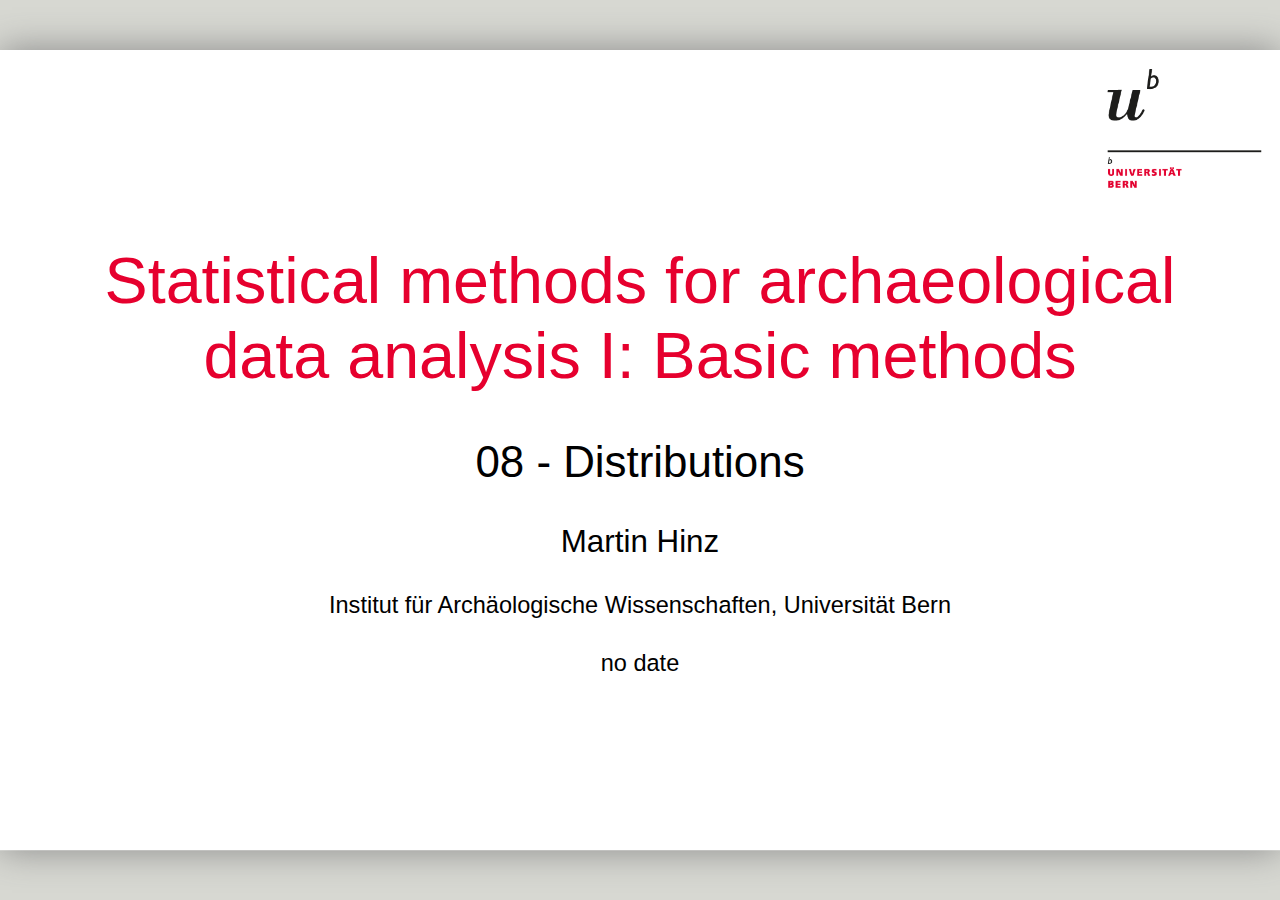
<file: 08_session/session_8_distributions.html>
<!DOCTYPE html>
<html>
  <head>
    <title>Statistical methods for archaeological data analysis I: Basic methods</title>
    <meta charset="utf-8">
    <meta name="author" content="Martin Hinz" />
    <link rel="stylesheet" href="../libs/default.css" type="text/css" />
    <link rel="stylesheet" href="../libs/default-fonts.css" type="text/css" />
    <link rel="stylesheet" href="../libs/customize.css" type="text/css" />
  </head>
  <body>
    <textarea id="source">

class: title-slide, center, middle



#  Statistical methods for archaeological data analysis I: Basic methods

##  08 - Distributions

###  Martin Hinz

####  Institut für Archäologische Wissenschaften, Universität Bern

no date
---

## Repetition: Data, variables, values

- Variable:
  - What ist measured or analysed.
  - e.g. height
- item:
  - That whichs variable is measure
  - e.g. me as „possessor“ of a height, graves, persons...
- values:
  - The actual measurement.
  - e.g. my height is 1.81 m.
- discrete variable:
  - Variable which can take only certain values without intermediate values
  - e.g. income, counts of ceramic objects, sex (?)
- continuous Variablen:
  - Variable which can take all value and intermediate value
  - e.g. height, temperature, proportion value
---

## Distributions and continuity

.pull-left[
### Continuous distribution

Distribution in which all intermediate levels for a variable X are defined as continuously.

![:width 50%](../images/08_session/cont_distr.png)

&gt; a continuous function is a function for which sufficiently small changes in the input result in arbitrarily small changes in the output
]

.pull-right[
### Discrete distribution

Distribution showing "jumps"
![:width 50%](../images/08_session/discr_distr.png)
]
---
## Theoretical distributions

Certain classes of events have certain distribution patterns

- Binominal distribution
- Poisson distribution
- Uniform distribution
- Normal distribution

Distributions are models based on processes with certain properties.

They are used to check these properties in real distributions and to estimate these real distributions in areas for which no data is available.
---

## Probability function (density function)

.pull-left[
Example tossing a coin

typical properties

**Expected value**: The value that is most probable.

**Dispersion**: The variance of distribution

more: Skewness and Kurtosis

$$ f(x_i) =
`\begin{cases}
p(x_i=0) = \frac{1}{8}\newline
p(x_i=1) = \frac{3}{8}\newline
p(x_i=2) = \frac{3}{8}\newline
p(x_i=3) = \frac{1}{8}
\end{cases} $$
]

.pull-right[

![](session_8_distributions_files/figure-html/unnamed-chunk-6-1.png)&lt;!-- --&gt;

]

---

## Cumulative distribution function

.pull-left[
Is the sum function of the probability function

"What is the probability of having up to two heads?"

Properties:

`\(0 \leq F(x) \leq 1\)`

F(x) is monotonous not falling

`\(F(x_1 ) \leq F(x_2 )... \leq F(x_n )\)`

$$ f(x_i) =
`\begin{cases}
p(x_i \le 0) = 0\newline
p(x_i \leq 0) = \frac{1}{8}\newline
p(x_i \leq 1) = \frac{4}{8}\newline
p(x_i \leq 2) = \frac{7}{8}\newline
p(x_i \leq 3) = 1
\end{cases} $$
]

.pull-right[

![](session_8_distributions_files/figure-html/unnamed-chunk-7-1.png)&lt;!-- --&gt;

]

---
## Binominal distribution [1]

Describes random experiments "with putting back" like coin tossing

Conditions:

There are exactly two possible mutually exclusive results (e.g. head or tail)

The probabilities for both exits are constant.

The individual attempts are independent of each other.

Properties:

General: `\(B_{n;k;p} = \binom{n}{k} * p^k * (1 - p)^{n-k}\)` : Formula for the binominal distribution

n: number of observations
k: number of positive outcome
p:probability of a positive outcome

Expected value ('Mean value', Most likely value): `\(E(x) = \mu = n ∗ p\)`

Variance (Dispersion): `\(var(x) = \sigma^2 = n∗ p * q = n∗p * (1- p)\)`

Standard deviation : `\(sd(x) =  \sqrt{var(x)}\)`

---

## Binominal distribution [1]

There are exactly two possible mutually exclusive results (e.g. "male" or "female")

The probabilities for both exits are constant. Overall, we know from the culture that male burials are underrepresented (70% female graves, 30% male graves).

The individual tests are independent of each other.

Question: How likely is a set of results (e.g. 2x men, 5x women) (P(W)=0.7, P(M)=1-P(W)=0.3)?

`\(\frac{7!}{5! - (7-5)!} = 21 = \binom{7}{5}\)`

For 2x men and 5x women (total 7) there are 21 possibilities to arrange them (combination without putting back).

Since the events are mutually exclusive, but each of the combinations is a "positive result" for us, we can add the probabilities.


---
## Binominal distribution [1]

Since the events are mutually exclusive, but each of the combinations is a "positive result" for us, we can add the probabilities. At first, we calculate the probability of the individual even, and than we multiply it by the number of positive Events.

`\(p(WWMMMMM) = P(W) * P(W) * P(M) * P(M)* P(M) * P(M) * P(M)\)`

`\(p(WWMMMMM) = 0.7 * 0.7 * 0.3 * 0.3 * 0.3 * 0.3 * 0.3\)`

because all the other results are just as likely:

`\(p(2xW, 5xM) = 21 * 0.7 ^2 * (1-0.7)^{7-2} = 0,0250047\)`

General: `\(B_{n;k;p} = \binom{n}{k} * p^k * (1 - p)^{n-k}\)`

Expected value: `\(E(x) = \mu = n ∗ p; here: 7*0.7 = 4.9\)`

Variance (Dispersion): `\(var(x) = \sigma^2 = n∗ p * q = n∗p * (1- p); here: 7 * 0.7 * (1-0.7) = 1.47\)`

Standard deviation : `\(sd(x) =  \sqrt{var(x)}; therefore: 1.212435565\)`

in R:


```r
dbinom(x=2, size=7, prob = 0.7)
```

```
## [1] 0.0250047
```
    </textarea>
<script src="../libs/remark-latest.min.js"></script>
<script src="../libs/macros.js"></script>
<script>var slideshow = remark.create({
"highlightStyle": "github",
"highlightLines": true,
"countIncrementalSlides": false,
"fig_caption": true,
"ratio": "16:10"
});
if (window.HTMLWidgets) slideshow.on('afterShowSlide', function (slide) {
  window.dispatchEvent(new Event('resize'));
});
(function() {
  var d = document, s = d.createElement("style"), r = d.querySelector(".remark-slide-scaler");
  if (!r) return;
  s.type = "text/css"; s.innerHTML = "@page {size: " + r.style.width + " " + r.style.height +"; }";
  d.head.appendChild(s);
})();</script>

<script>
(function() {
  var i, text, code, codes = document.getElementsByTagName('code');
  for (i = 0; i < codes.length;) {
    code = codes[i];
    if (code.parentNode.tagName !== 'PRE' && code.childElementCount === 0) {
      text = code.textContent;
      if (/^\\\((.|\s)+\\\)$/.test(text) || /^\\\[(.|\s)+\\\]$/.test(text) ||
          /^\$\$(.|\s)+\$\$$/.test(text) ||
          /^\\begin\{([^}]+)\}(.|\s)+\\end\{[^}]+\}$/.test(text)) {
        code.outerHTML = code.innerHTML;  // remove <code></code>
        continue;
      }
    }
    i++;
  }
})();
</script>
<!-- dynamically load mathjax for compatibility with self-contained -->
<script>
(function () {
  var script = document.createElement('script');
  script.type = 'text/javascript';
  script.src  = 'https://mathjax.rstudio.com/latest/MathJax.js?config=TeX-MML-AM_CHTML';
  if (location.protocol !== 'file:' && /^https?:/.test(script.src))
    script.src  = script.src.replace(/^https?:/, '');
  document.getElementsByTagName('head')[0].appendChild(script);
})();
</script>
  </body>
</html>
</file>
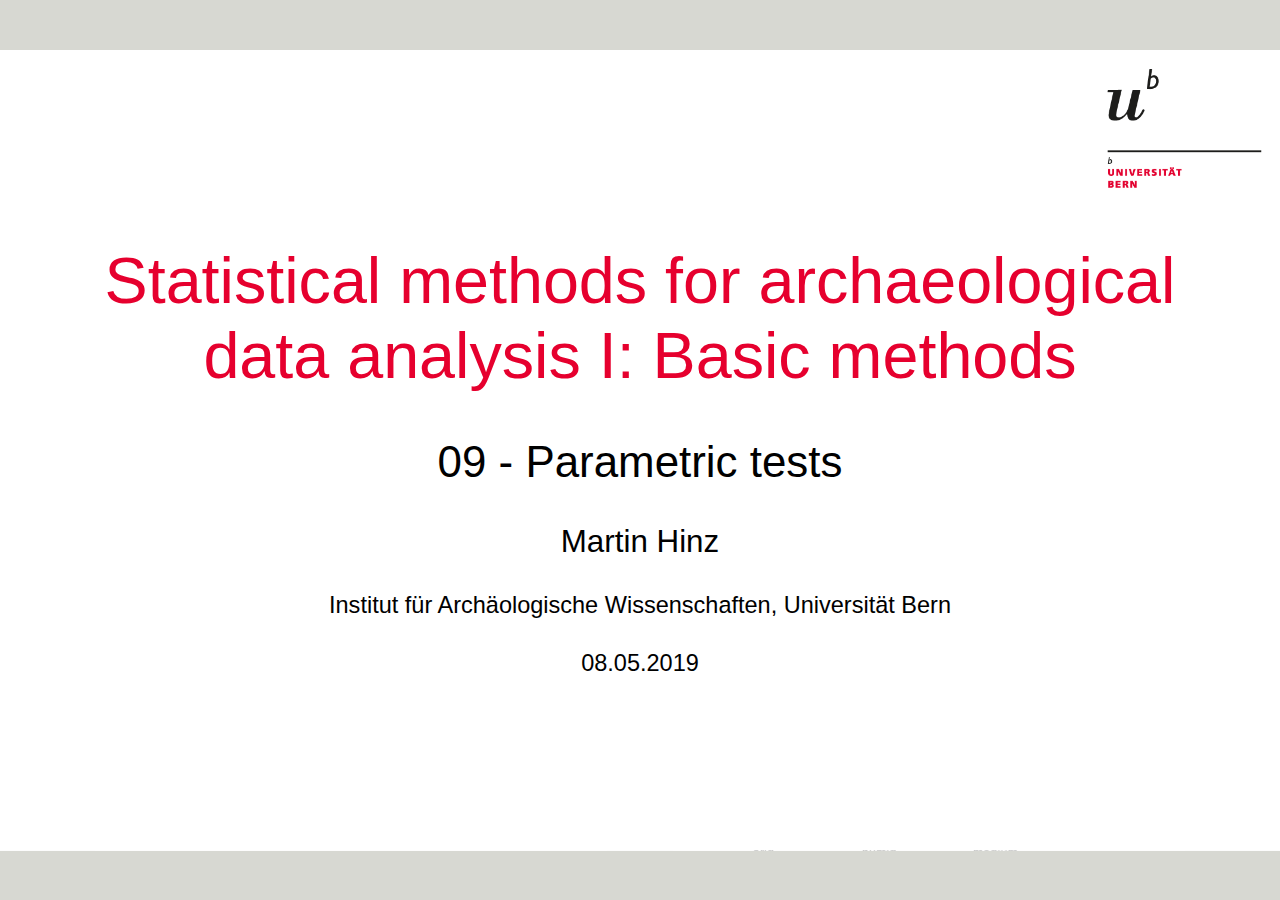
<file: 09_session/session_09_parametric_tests.html>
<!DOCTYPE html>
<html xmlns="http://www.w3.org/1999/xhtml" lang="" xml:lang="">
  <head>
    <title>Statistical methods for archaeological data analysis I: Basic methods</title>
    <meta charset="utf-8" />
    <meta name="author" content="Martin Hinz" />
    <script src="libs/htmlwidgets-1.3/htmlwidgets.js"></script>
    <script src="libs/viz-0.3/viz.js"></script>
    <link href="libs/DiagrammeR-styles-0.2/styles.css" rel="stylesheet" />
    <script src="libs/grViz-binding-1.0.1/grViz.js"></script>
    <link rel="stylesheet" href="../libs/default.css" type="text/css" />
    <link rel="stylesheet" href="../libs/default-fonts.css" type="text/css" />
    <link rel="stylesheet" href="../libs/customize.css" type="text/css" />
  </head>
  <body>
    <textarea id="source">

class: title-slide, center, middle



#  Statistical methods for archaeological data analysis I: Basic methods

##  09 - Parametric tests

###  Martin Hinz

####  Institut für Archäologische Wissenschaften, Universität Bern

08.05.2019
---


## Repetition: Population and sample [1]

**Population**

Amount of all items of relevance for an analysis.

**Sample**

Selection of items on basis of certain criteria (e.g. representativity) which will be analysed instead of the population

The difference should always be kept in mind

In archaeology only sampling is possible! The population can never be investigated!

---

## Nonparametric tests

### Parametric vs. nonparametric

**Parametric**: The distribution of the values have to be in a certain form (e.g. normal distribution); assumptions about the distribution of the population are needed

**non-parametric**: no assumptions about the distribution of the sample and the population are needed

### Parametric tests, advantages and disadvantages:

**Advantage**: Tests have general a higher power.

**Disadvantages**: Are generally not appropriate if no statements about the distribution are possible or the distribution fits no for parametric tests.

Also require usually a bigger samples size.

---

## Possible requirements for parametric tests

### Certain distribution

The data must follow certain distributions, i.e. originate from phenomenon of specific kind.

**Example**: t-Test - Normal distribution 

### Certain similarities

The data to compare must be equivalent in respect to certain parameters.

**Example**: ANOVA - variance homogenity

### Certain scale level

Nearly in all cases at least one variable has to be interval scaled or higher

**Example**: F-Test - Test for variances, therefore at least interval scaled

(Deviation from the mean, which can only be calculated in case of interval or higher scaled data)

---
class: middle, center

## Possible test tree

<div id="htmlwidget-b502c12db18877800f39" style="width:504px;height:504px;" class="grViz html-widget"></div>
<script type="application/json" data-for="htmlwidget-b502c12db18877800f39">{"x":{"diagram":"digraph {\n      # node definitions with substituted label text\n      node [fontname = Helvetica, shape = rectangle]        \n      tab1 [label = \"normal distributed?\nks.test; shapiro.test\", shape=\"diamond\"]\n      tab2 [label = \"homogenous variances?\nf.test\", shape=\"diamond\"]\n      tab3 [label = \"t.test\"]\n      tab4 [label = \"t.test with \n welch correction\"]\n      tab5 [label = \"Non-Parametric Tests\"]\n\n      # edge definitions with the node IDs\n      tab1 -> tab2[label=\"yes\"];\n      tab2 -> tab3[label=\"yes\"];\n      tab2 -> tab4[label=\"no\"];\n      tab1 -> tab5[label=\"no\"];\n      }","config":{"engine":"dot","options":null}},"evals":[],"jsHooks":[]}</script>

---

## Test for normal distribution

### The good old KS-Test

eg. length of silex blades (simulated) - normal distributed?

.tiny[

```r
blade_length&lt;-c(14.9, 24.0, 8.7, 29.3, 25.5, 23.9, 22.4,
                12.7, 8.7, 25.1, 25.6, 14.7, 23.0, 23.2,
                26.5, 11.1, 15.2, 20.6, 20.1, 25.1)

ks.test(blade_length,"pnorm",mean(blade_length),sd(blade_length))
```

```
## Warning in ks.test(blade_length, "pnorm", mean(blade_length),
## sd(blade_length)): ties should not be present for the Kolmogorov-Smirnov
## test
```

```
## 
## 	One-sample Kolmogorov-Smirnov test
## 
## data:  blade_length
## D = 0.19659, p-value = 0.4221
## alternative hypothesis: two-sided
```
]

Result is not significant, distribution does not deviate significant from normal distribution.

But: KS-test is rather conservative, Null hypothesis (normal distributed) will only be rejected if very strong deviation exists.

---

## Test for normal distribution

### The shapiro.test

The better test for normal distribution

**requirements**: `\(x_1 ... x_n\)` is a independend sample of a metric scaled variable

`\(H_0\)` The population is normal distributed

`\(H_1\)` the population is not normal distributed

.tiny[

```r
shapiro.test(blade_length)
```

```
## 
## 	Shapiro-Wilk normality test
## 
## data:  blade_length
## W = 0.90199, p-value = 0.04494
```
]

Test is just significant, so the distribution differs from normal distribution.

But: t-Test is rather robust (at least with sufficient sample sice), so we might proceed (but document the result!)

---

## Test for normal distribution

### visual: QQ-plot

Visual control of normal distribution

The quantile of the actual distribution is plotted against the quantile of a normal distribution.

.pull-left[

```r
qqnorm(blade_length)
qqline(blade_length)
```
]

.pull-right[
![](session_09_parametric_tests_files/figure-html/unnamed-chunk-10-1.png)&lt;!-- --&gt;
]

---
class: inverse

## Excercise test for normal distribution

Length of the handles of amphora of type Dressel 10 (Ihm 1978).

The length of the handles of different amphora are given. Test with the appropriate methods if the variable is normal distributed

**file**: henkel_amphoren.csv

---
class: middle, center

## F-Test

---

## F-Test [1]

### test for variance homogenity of two samples

**requirements**: two independend normal distributed sample of a metric scaled variable

`\(H_0\)` Both samples have the same variance (dispersion)

`\(H_1\)` Both samples have a different variance (dispersion)

**Basic idea**: if both variances are equal, their quotient should be 1

$$
s_1^2 = s_2^2;\ then\ \frac{s_1^2}{s_2^2} = 1
$$

The quotient will be compared to a tabled threshold (eg. Shennan) according to degree of freedom ( `\(df_1 = n_1 -1; df_2 = n_2 - 1\)` ) and the desired significance level.

If the calculated quotient &gt; treshhold, than `\(H_0\)` will be rejected, otherwise not.

Significant: unequal variances

not significant: we can assume homogenuous variances (for further tests)

---

## F-Test [2]

### example blade length

site 1; site 2

`\(n_1 = 20; \bar{x}_1 = 20.015\)`

`\(variance\ s_1^2 = \frac{\sum^n_{i=1}{x_i - \bar{x}^2}}{n-1}=\frac{\sum^{20}_{i=1}{x_i - 20.015}}{20-1}=40.20871\)`

`\(n_2 = 25; \bar{x}_2 = 20.492\)`

`\(variance\ s_2^2 = \frac{\sum^{25}_{i=1}{x_i - 20.492}}{25-1}=33.0641\)`

`\(F = \frac{s_1^2}{s_2^2}=\frac{40.20871}{33.0641}=1.216\)`

`\(df_1\)` = 20−1 = 19, `\(df_2\)` = 25 − 1 = 24; Sign.level=0.05

threshold at `\(df_1\)` = 19, `\(df_2\)` = 24, `\(\alpha\)`=0.05: 2.114

1.216 &lt; 2.114; not significant, the variances do not differ significantly from each other

---

## F-Test [3]

###F-Test in R


```r
blade_length &lt;- read.csv("blade_length.csv")
var.test(length~site,data=blade_length)
```

```
## 
## 	F test to compare two variances
## 
## data:  length by site
## F = 1.2161, num df = 19, denom df = 24, p-value = 0.643
## alternative hypothesis: true ratio of variances is not equal to 1
## 95 percent confidence interval:
##  0.5185518 2.9822271
## sample estimates:
## ratio of variances 
##           1.216084
```

Result is **not** significant, the variances are not significantly different

---
class: inverse

## Excercise F-test

(logarithmic) sizes of ritual enclosures at the Society Islands
(Example by Shennan)

Given are the (logarithmic) sizes of ritual enclosures in two valleys at the Society Islands.

Please check whether the variances in both valleys are different!

**file**: marae.csv

---
class: middle, center

## t-Test

---

## t-Test, homogenuous variances [1]

Test for the comparison of the means of two samples.

If the means do differ significantly, it is assumed that both samples come from different population (in the statistical sense).

**requirements**: two independend normal distributed sample of a metric scaled variable with homogenous variances

`\(H_0\)` The populations of both samples have the same mean

`\(H_1\)` The populations of both samples have a different mean

**Basic idea**:
If the means of both samples are within the standard error of the estimations of the mean of the according populations, than both populations could be potentially the same. Else not.

---

.pull-left[
![](../images/09_session/t_visualisation_1.png)
]

.pull-right[
![](../images/09_session/t_visualisation_2.png)
]

![](../images/09_session/t_visualisation_3.png)

---
## t-Test, homogenuous variances [2]

### Calculation 'by hand'

example blade length

site 1, site 2

.pull-left[
`\(n_1 = 20; \bar{x} = 20.015 ; s^2_1 = 40.20871\)`
`\(n_2 = 25; \bar{x} = 20.492 ; s^2_2 = 33.0641\)`

`\(t = \frac{difference\ between\ group\ means}{variability\ of\ groups}\)`

`\(t = \frac{\bar{x_1} - \bar{x_2}}{s_{x_1 - x_2}}\)`
]

.pull-right[

`\(s_{x_1 - x_2} = \sqrt{\frac{(n_1 - 1) * s^2_1 + (n_2 - 1) * s_2^2}{n_1 + n_2 -2}} * \sqrt{\frac{n_1 + n_2}{n_1 * n_2}}\)`

`\(s_{x_1 - x_2} = \sqrt{\frac{(20 - 1) * 40.20871 + (25 - 1) * 33.0641}{20 + 25 -2}} * \sqrt{\frac{20 + 25}{20 * 25}}\)`

`\(s_{x_1 - x_2} = \sqrt{\frac{1557.50389}{43}} * \sqrt{\frac{45}{500}} =\)`

`\(\sqrt{36.221} ∗ \sqrt{0.09} = 1.8055\)`

]

---
## t-Test, homogenuous variances [3]

### Calculation 'by hand'

`\(t = \frac{20.015−20.492}{1.8055} = −0,26419\)`

`\(df = (n_1 − 1) + (n_2 − 1) = n_1 + n_2 − 2 = 20 + 25 − 2= 43\)`

Looking up in table (eg. Shennan): df = 43; sig. level = 0.05

possible differences bigger - smaller, therefore two tailed question

threshold: 2.021

**not significant**, we can not reject the null hypothesis

There is no significant difference in the means of both samples, the could originate from the same population (statistically speaking).

---

## t-Test, homogenuous variances [4]

Test for the comparison of the means of two samples.

If the means do differ significantly, it is assumed that both samples come from different population (in the statistical sense).


**requirements**: two independend normal distributed sample of a metric scaled variable with homogenous variances

`\(H_0\)` The populations of both samples have the same mean

`\(H_1\)` The populations of both samples have a different mean

.tiny[

```r
t.test(length ~ site, data=blade_length, var.equal=T)
```

```
## 
## 	Two Sample t-test
## 
## data:  length by site
## t = -0.26419, df = 43, p-value = 0.7929
## alternative hypothesis: true difference in means is not equal to 0
## 95 percent confidence interval:
##  -4.118172  3.164172
## sample estimates:
## mean in group site1 mean in group site2 
##              20.015              20.492
```

]

**not significant**, we can not reject the null hypothesis

---
class: inverse

## Excercise t-test

Again the (logarithmic) sizes of ritual enclosures at the Society Islands
(Example by Shennan)

Given are the (logarithmic) sizes of ritual enclosures in two valleys at the Society Islands.

Please check whether both valleys are different in respect to the mean sizes of the enclosures!

**file**: marae.csv

---

## Welch-Test (t-Test for inhomogenous variances with welch correction)

### If homogenity precondition is not fulfilled

approximation of the results by correction of degrees of freedom

.pull-left[
.tiny[

```r
blade_length3 &lt;- read.csv("blade_length3.csv")

var.test(length ~ site, data = blade_length3)
```

```
## 
## 	F test to compare two variances
## 
## data:  length by site
## F = 2.8288, num df = 19, denom df = 19, p-value = 0.02854
## alternative hypothesis: true ratio of variances is not equal to 1
## 95 percent confidence interval:
##  1.119663 7.146758
## sample estimates:
## ratio of variances 
##           2.828774
```
]
]

.pull-right[
.tiny[

```r
t.test(length ~ site, data = blade_length3)
```

```
## 
## 	Welch Two Sample t-test
## 
## data:  length by site
## t = -1.8368, df = 30.941, p-value = 0.07586
## alternative hypothesis: true difference in means is not equal to 0
## 95 percent confidence interval:
##  -6.394619  0.334619
## sample estimates:
## mean in group site1 mean in group site3 
##              20.015              23.045
```
]
]
---

## Multiple Tests [1]

**The following is important for all statistical tests!**

What, if one compares more than two groups?

Given are the hypothetical sizes of TRB sites in Schleswig-Holstein by region and wetness.


```r
settlements &lt;- read.csv("settlements.csv")
head(settlements)
```

```
##     size               regions wetness
## 1 41.161             Steinburg   humid
## 2 26.497                  Kiel   humid
## 3 39.894          Dithmarschen   humid
## 4 17.783            Neumünster   humid
## 5 36.158 Rendsburg-Eckernförde   humid
## 6 27.181              Stormarn   humid
```

Question: Do the sizes of the settlements differ significantly in relation to the wetness?

How to proceed?

---

## Multiple Tests [2]

Intuitive, but problematic answer: We test all groups against each other if there is a significant difference.

*Problem:* The more often we test, the more likely is a significant result 'by chance'.

**Example:** We test 3 groups, therefore we need 3 tests:

medium ↔ humid, humid ↔ arid, arid ↔ medium

The probability, that the alternative hypothesis is wrong even with significant result, is with each test 0.05. With three tests, it becomes 0.15!

With 100 tests, the expectation value becomes 5.0 (meaning, we expect 5 tests to show a wrong positive significance)!

---

## Multiple Tests [3]

### Solution 1, valid for all tests: we correct the p-values, eg. with the Bonferroni correction

The whole sequence of tests is regarded as one test. Therefore, the total p-value should be 0.05. Therefore, we devide for the individual tests the 0.05 by number of tests, to get the p-value for the individual tests.

**Example:** We test 3 groups, therefore we need 3 tests:

medium ↔ humid: p-value = 0.2869584
humid ↔ arid: p-value = 1.9394078\times 10^{-7}
arid ↔ medium: p-value = 3.4368554\times 10^{-5}


```r
p.adjust(c(0.2869584, 1.939408e-07, 3.436855e-05), method = "bonferroni")
```

```
## [1] 8.608752e-01 5.818224e-07 1.031056e-04
```

The first result is not significant (admittedly, it was not before either).

---
class: middle, center

## ANOVA

---

## Multiple Tests [4]

### ANOVA: Comparison of multiple groups

dependent variable: the variable to test (here size)

independent variable: the grouping variable (here wetness)

.pull-left[
.tiny[

```r
boxplot(size~wetness, data=settlements)
```

![](session_09_parametric_tests_files/figure-html/unnamed-chunk-17-1.png)&lt;!-- --&gt;
]
]

.pull-right[
.tiny[

```r
summary(aov(size~wetness, data=settlements))
```

```
##             Df Sum Sq Mean Sq F value  Pr(&gt;F)    
## wetness      2   3564  1782.1   23.12 1.7e-07 ***
## Residuals   42   3238    77.1                    
## ---
## Signif. codes:  0 '***' 0.001 '**' 0.01 '*' 0.05 '.' 0.1 ' ' 1
```
]

There are significant differences, but where?

]

---

## ANOVA [2]

More detailled result:

We analyse the result as linear model

.tiny[

```r
summary.lm(aov(size~wetness, data=settlements))
```

```
## 
## Call:
## aov(formula = size ~ wetness, data = settlements)
## 
## Residuals:
##     Min      1Q  Median      3Q     Max 
## -17.097  -7.252   1.236   4.627  21.244 
## 
## Coefficients:
##               Estimate Std. Error t value Pr(&gt;|t|)    
## (Intercept)      9.388      2.267   4.141 0.000163 ***
## wetnesshumid    20.386      3.206   6.359 1.21e-07 ***
## wetnessmedium   16.880      3.206   5.265 4.48e-06 ***
## ---
## Signif. codes:  0 '***' 0.001 '**' 0.01 '*' 0.05 '.' 0.1 ' ' 1
## 
## Residual standard error: 8.78 on 42 degrees of freedom
## Multiple R-squared:  0.524,	Adjusted R-squared:  0.5013 
## F-statistic: 23.12 on 2 and 42 DF,  p-value: 1.698e-07
```
]

The first group (arid) is the control group. The others are compared to this. If we are interested in the differences between medium and other soils, we have to change the controll group to 'medium'.

---

## ANOVA [3]

changing the control group:

.tiny[

```r
wetness.new&lt;-relevel(settlements$wetness, ref ="medium")
summary.lm(aov(settlements$size~wetness.new))
```

```
## 
## Call:
## aov(formula = settlements$size ~ wetness.new)
## 
## Residuals:
##     Min      1Q  Median      3Q     Max 
## -17.097  -7.252   1.236   4.627  21.244 
## 
## Coefficients:
##                  Estimate Std. Error t value Pr(&gt;|t|)    
## (Intercept)        26.268      2.267  11.587 1.16e-14 ***
## wetness.newarid   -16.880      3.206  -5.265 4.48e-06 ***
## wetness.newhumid    3.506      3.206   1.094     0.28    
## ---
## Signif. codes:  0 '***' 0.001 '**' 0.01 '*' 0.05 '.' 0.1 ' ' 1
## 
## Residual standard error: 8.78 on 42 degrees of freedom
## Multiple R-squared:  0.524,	Adjusted R-squared:  0.5013 
## F-statistic: 23.12 on 2 and 42 DF,  p-value: 1.698e-07
```
]

There is a significant difference between the control (medium) and arid soils.

---

## Site note: Overview with multiple t-tests (shortcut!)


```r
pairwise.t.test(settlements$size,settlements$wetness,
p.adjust="bonferroni")
```

```
## 
## 	Pairwise comparisons using t tests with pooled SD 
## 
## data:  settlements$size and settlements$wetness 
## 
##        arid    humid
## humid  3.6e-07 -    
## medium 1.3e-05 0.84 
## 
## P value adjustment method: bonferroni
```

---

## ANOVA [4]

### two-factorial ANOVA

If we are interested in the influence of two grouping variables
.tiny[
.pull-left[

```r
boxplot(size~regions, data=settlements)
```

![](session_09_parametric_tests_files/figure-html/unnamed-chunk-22-1.png)&lt;!-- --&gt;
]

.pull-right[

```r
interaction.plot(settlements$wetness, settlements$regions,
settlements$size)
```

![](session_09_parametric_tests_files/figure-html/unnamed-chunk-23-1.png)&lt;!-- --&gt;

]
]
---

## ANOVA [5]


```r
summary(aov(size~wetness*regions, data=settlements))
```

```
##                 Df Sum Sq Mean Sq F value   Pr(&gt;F)    
## wetness          2   3564  1782.1  29.331 3.08e-06 ***
## regions         13   1372   105.6   1.738    0.142    
## wetness:regions 12    832    69.4   1.142    0.391    
## Residuals       17   1033    60.8                     
## ---
## Signif. codes:  0 '***' 0.001 '**' 0.01 '*' 0.05 '.' 0.1 ' ' 1
```

**Notation in the formula**

*: Interaction of the grouping variables are considered

+: grouping variables are considered as indipendent

---

## ANOVA [5]

All the flavours of ANOVA

### uni-factorial ANOVA
one independent factor (grouping variable), one dependent variable (measurement)

### two-/multi-factorial ANOVA
two/multiple independent factor (grouping variable), one dependent variable (measurement)

### multivariate ANOVA (MANOVA)
two/multiple independent factor (grouping variable), multiple dependent variable (measurements)
    </textarea>
<style data-target="print-only">@media screen {.remark-slide-container{display:block;}.remark-slide-scaler{box-shadow:none;}}</style>
<script src="../libs/remark-latest.min.js"></script>
<script src="../libs/macros.js"></script>
<script>var slideshow = remark.create({
"highlightStyle": "github",
"highlightLines": true,
"countIncrementalSlides": false,
"fig_caption": true,
"ratio": "16:10"
});
if (window.HTMLWidgets) slideshow.on('afterShowSlide', function (slide) {
  window.dispatchEvent(new Event('resize'));
});
(function(d) {
  var s = d.createElement("style"), r = d.querySelector(".remark-slide-scaler");
  if (!r) return;
  s.type = "text/css"; s.innerHTML = "@page {size: " + r.style.width + " " + r.style.height +"; }";
  d.head.appendChild(s);
})(document);

(function(d) {
  var el = d.getElementsByClassName("remark-slides-area");
  if (!el) return;
  var slide, slides = slideshow.getSlides(), els = el[0].children;
  for (var i = 1; i < slides.length; i++) {
    slide = slides[i];
    if (slide.properties.continued === "true" || slide.properties.count === "false") {
      els[i - 1].className += ' has-continuation';
    }
  }
  var s = d.createElement("style");
  s.type = "text/css"; s.innerHTML = "@media print { .has-continuation { display: none; } }";
  d.head.appendChild(s);
})(document);
// delete the temporary CSS (for displaying all slides initially) when the user
// starts to view slides
(function() {
  var deleted = false;
  slideshow.on('beforeShowSlide', function(slide) {
    if (deleted) return;
    var sheets = document.styleSheets, node;
    for (var i = 0; i < sheets.length; i++) {
      node = sheets[i].ownerNode;
      if (node.dataset["target"] !== "print-only") continue;
      node.parentNode.removeChild(node);
    }
    deleted = true;
  });
})();</script>

<script>
(function() {
  var links = document.getElementsByTagName('a');
  for (var i = 0; i < links.length; i++) {
    if (/^(https?:)?\/\//.test(links[i].getAttribute('href'))) {
      links[i].target = '_blank';
    }
  }
})();
</script>

<script>
slideshow._releaseMath = function(el) {
  var i, text, code, codes = el.getElementsByTagName('code');
  for (i = 0; i < codes.length;) {
    code = codes[i];
    if (code.parentNode.tagName !== 'PRE' && code.childElementCount === 0) {
      text = code.textContent;
      if (/^\\\((.|\s)+\\\)$/.test(text) || /^\\\[(.|\s)+\\\]$/.test(text) ||
          /^\$\$(.|\s)+\$\$$/.test(text) ||
          /^\\begin\{([^}]+)\}(.|\s)+\\end\{[^}]+\}$/.test(text)) {
        code.outerHTML = code.innerHTML;  // remove <code></code>
        continue;
      }
    }
    i++;
  }
};
slideshow._releaseMath(document);
</script>
<!-- dynamically load mathjax for compatibility with self-contained -->
<script>
(function () {
  var script = document.createElement('script');
  script.type = 'text/javascript';
  script.src  = 'https://mathjax.rstudio.com/latest/MathJax.js?config=TeX-MML-AM_CHTML';
  if (location.protocol !== 'file:' && /^https?:/.test(script.src))
    script.src  = script.src.replace(/^https?:/, '');
  document.getElementsByTagName('head')[0].appendChild(script);
})();
</script>
  </body>
</html>
</file>
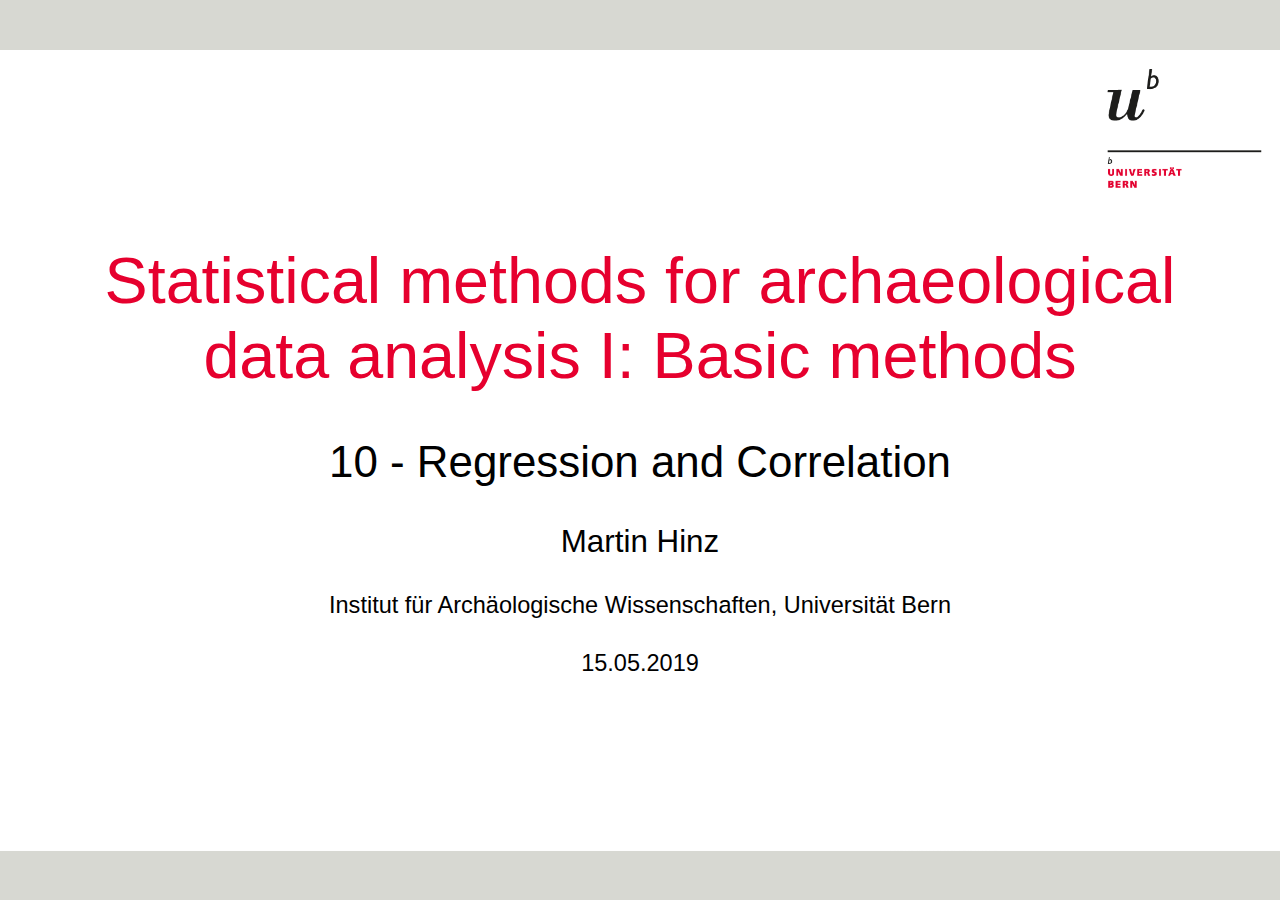
<file: 10_session/session_10_regression_correlation.html>
<!DOCTYPE html>
<html xmlns="http://www.w3.org/1999/xhtml" lang="" xml:lang="">
  <head>
    <title>Statistical methods for archaeological data analysis I: Basic methods</title>
    <meta charset="utf-8" />
    <meta name="author" content="Martin Hinz" />
    <link rel="stylesheet" href="../libs/default.css" type="text/css" />
    <link rel="stylesheet" href="../libs/default-fonts.css" type="text/css" />
    <link rel="stylesheet" href="../libs/customize.css" type="text/css" />
  </head>
  <body>
    <textarea id="source">

class: title-slide, center, middle



#  Statistical methods for archaeological data analysis I: Basic methods

##  10 - Regression and Correlation

###  Martin Hinz

####  Institut für Archäologische Wissenschaften, Universität Bern

15.05.2019
---

## Loading data for the following steps

### Read the Data on Muensingen Fibulae


```r
muensingen &lt;- read.csv2("muensingen_fib.csv")
head(muensingen)
```

```
##    X Grave Mno FL BH BFA FA CD BRA ED FEL  C   BW  BT FEW Coils Length
## 1  1   121 348 28 17   1 10 10   2  8   6 20  2.5 2.6 2.2     4     53
## 2  2   130 545 29 15   3  8  6   3  6  10 17 11.7 3.9 6.4     6     47
## 3  3   130 549 22 15   3  8  7   3 13   1 17  5.0 4.6 2.5    10     47
## 4  8   157  85 23 13   3  8  6   2 10   7 15  5.2 2.7 5.4    12     41
## 5 11   181 212 94 15   7 10 12   5 11  31 50  4.3 4.3  NA     6    128
## 6 12   193 611 68 18   7  9  9   7  3  50 18  9.3 6.5  NA     4    110
##   fibula_scheme
## 1             B
## 2             B
## 3             B
## 4             B
## 5             C
## 6             C
```

---
## Scatterplot
.pull-left[

For 2 variables

Used to display a variable in relation to another one.


```r
plot(muensingen$Length, muensingen$FL)
abline(
  lm(muensingen$FL~muensingen$Length),
  col="red")
```

**Visible**: If one variable increases in size, the other variable increases as well.

**Other visible properties**:
* Direction of the relationship (greater-&gt; greater vs. greater -&gt; smaller)
* Linearity of the relation (monotonous, not monotonous)
* Strength of the relationship (points near vs. far from an imaginary line)

]

.pull-right[
![](session_10_regression_correlation_files/figure-html/unnamed-chunk-8-1.png)&lt;!-- --&gt;
]

---
![:width 90%](../images/10_session/regression_types.png)
---

## Direction and linearity of relationships

### direction
Indicates whether a variable increases (positive) or decreases (negative) with the other variable.

Variables: possible cause (independent variable) and effect of interest (dependent variable)

### linearity
There are linear and non-linear regressions.

Non-linear regressions, possible causes:

Combination of different (linear?) influences: multiple regression analysis

Influence factor has no linear effect: nonlinear model (square or higher polynomial, threshold systems etc.)

---

## Regression: Equation

What we still know from school lessons...
The formula for a linear equation consists of a slope (b) and an inhomogeneity (displacement constant a)

`\(y=a + bx\)`

`\(b = \frac{(y_2-y_1)}{(x_2 - x_1)}\)`

`\(a = y_1 - b * x_1\)`

Example: {1,3}, {2,5}, {3,7} ...

`\(b = \frac{(5-3)}{(2 - 1)} = 2\)`

`\(a = 3 - 2 * 1 = 1\)`

`\(y = 1 + 2*x\)`

But: this only works with perfect correlation, what with deviating (statistical) values?

---

## Regression: least-squares Methode (Methode der kleinsten Quadrate) [1]

Estimation of the optimal approximation with the least-square method

For values that do not correspond exactly to a straight line, an optimal approximation must be found.

![:width 25%](../images/10_session/611px-Linear_least_squares_example2.svg.png)
.caption[.tiny[https://commons.wikimedia.org/wiki/File:Linear_least_squares_example2.svg]]

The absolute distance between the real y-value and the estimated y-value should be as small as possible, it applies:

`\(min\sum_{i=1}^n (y_i - \hat{y})^2\)`

---

## Regression: least-squares Methode (Methode der kleinsten Quadrate) [2]
.pull-left[
### slope
`\(min\sum_{i=1}^n (y_i - \hat{y})^2 = b_{min} = \frac{\sum_{i=1}^n(x_i - \bar{x})*(y_i - \bar{y})}{\sum_{i=1}^n(x_i - \bar{x})}\)`

upper part of the formula: `\(\sum_{i=1}^n(x_i - \bar{x})*(y_i - \bar{y})\)` **covariance**

This value increases when x and y vary in the same direction.

lower part of the formula: `\(\sum_{i=1}^n(x_i - \bar{x})\)` **variance of X**

normalizes the common variance to the variance of x

Result: How does y vary in relation to x on average?
]
.pull-right[
### intercept

`\(a_{min} = \bar{y} - b_{min} * \bar{x}\)`

given the slope, what is the displacement (intercept with the y-axis) in respect to the means of both variables
]

---

## Regression: least-squares Methode (Methode der kleinsten Quadrate) [3]

### Example


.pull-left[
.tiny[

```r
head(muensingen[,c("FL", "Length")])
```

```
##   FL Length
## 1 28     53
## 2 29     47
## 3 22     47
## 4 23     41
## 5 94    128
## 6 68    110
```

```r
colMeans(head(muensingen[,c("FL", "Length")]))
```

```
##     FL Length 
##     44     71
```
]
]

.pull-right[
.tiny[
`\(b_{min} = \frac{\sum_{i=1}^n(x_i - \bar{x})*(y_i - \bar{y})}{\sum_{i=1}^n(x_i - \bar{x})}\)`

&lt;table&gt;
 &lt;thead&gt;
  &lt;tr&gt;
   &lt;th style="text-align:left;"&gt; FL &lt;/th&gt;
   &lt;th style="text-align:left;"&gt; Length &lt;/th&gt;
   &lt;th style="text-align:left;"&gt; FL - mean(FL) &lt;/th&gt;
   &lt;th style="text-align:left;"&gt; Length - mean(Length) &lt;/th&gt;
   &lt;th style="text-align:left;"&gt; covariance &lt;/th&gt;
   &lt;th style="text-align:left;"&gt; var(FL) &lt;/th&gt;
  &lt;/tr&gt;
 &lt;/thead&gt;
&lt;tbody&gt;
  &lt;tr&gt;
   &lt;td style="text-align:left;"&gt; 28 &lt;/td&gt;
   &lt;td style="text-align:left;"&gt; 53 &lt;/td&gt;
   &lt;td style="text-align:left;"&gt; -16 &lt;/td&gt;
   &lt;td style="text-align:left;"&gt; -18 &lt;/td&gt;
   &lt;td style="text-align:left;"&gt; 288 &lt;/td&gt;
   &lt;td style="text-align:left;"&gt; 256 &lt;/td&gt;
  &lt;/tr&gt;
  &lt;tr&gt;
   &lt;td style="text-align:left;"&gt; 29 &lt;/td&gt;
   &lt;td style="text-align:left;"&gt; 47 &lt;/td&gt;
   &lt;td style="text-align:left;"&gt; -15 &lt;/td&gt;
   &lt;td style="text-align:left;"&gt; -24 &lt;/td&gt;
   &lt;td style="text-align:left;"&gt; 360 &lt;/td&gt;
   &lt;td style="text-align:left;"&gt; 225 &lt;/td&gt;
  &lt;/tr&gt;
  &lt;tr&gt;
   &lt;td style="text-align:left;"&gt; 22 &lt;/td&gt;
   &lt;td style="text-align:left;"&gt; 47 &lt;/td&gt;
   &lt;td style="text-align:left;"&gt; -22 &lt;/td&gt;
   &lt;td style="text-align:left;"&gt; -24 &lt;/td&gt;
   &lt;td style="text-align:left;"&gt; 528 &lt;/td&gt;
   &lt;td style="text-align:left;"&gt; 484 &lt;/td&gt;
  &lt;/tr&gt;
  &lt;tr&gt;
   &lt;td style="text-align:left;"&gt; 23 &lt;/td&gt;
   &lt;td style="text-align:left;"&gt; 41 &lt;/td&gt;
   &lt;td style="text-align:left;"&gt; -21 &lt;/td&gt;
   &lt;td style="text-align:left;"&gt; -30 &lt;/td&gt;
   &lt;td style="text-align:left;"&gt; 630 &lt;/td&gt;
   &lt;td style="text-align:left;"&gt; 441 &lt;/td&gt;
  &lt;/tr&gt;
  &lt;tr&gt;
   &lt;td style="text-align:left;"&gt; 94 &lt;/td&gt;
   &lt;td style="text-align:left;"&gt; 128 &lt;/td&gt;
   &lt;td style="text-align:left;"&gt; 50 &lt;/td&gt;
   &lt;td style="text-align:left;"&gt; 57 &lt;/td&gt;
   &lt;td style="text-align:left;"&gt; 2850 &lt;/td&gt;
   &lt;td style="text-align:left;"&gt; 2500 &lt;/td&gt;
  &lt;/tr&gt;
  &lt;tr&gt;
   &lt;td style="text-align:left;"&gt; 68 &lt;/td&gt;
   &lt;td style="text-align:left;"&gt; 110 &lt;/td&gt;
   &lt;td style="text-align:left;"&gt; 24 &lt;/td&gt;
   &lt;td style="text-align:left;"&gt; 39 &lt;/td&gt;
   &lt;td style="text-align:left;"&gt; 936 &lt;/td&gt;
   &lt;td style="text-align:left;"&gt; 576 &lt;/td&gt;
  &lt;/tr&gt;
  &lt;tr&gt;
   &lt;td style="text-align:left;"&gt; sum &lt;/td&gt;
   &lt;td style="text-align:left;"&gt;  &lt;/td&gt;
   &lt;td style="text-align:left;"&gt;  &lt;/td&gt;
   &lt;td style="text-align:left;"&gt;  &lt;/td&gt;
   &lt;td style="text-align:left;"&gt; 5592 &lt;/td&gt;
   &lt;td style="text-align:left;"&gt; 4482 &lt;/td&gt;
  &lt;/tr&gt;
&lt;/tbody&gt;
&lt;/table&gt;

`\(b_{min} = \frac{5592}{4482}\)`

`\(b_{min} = 1.2476573\)`

`\(a_{min} = \bar{y} - b_{min} * \bar{x}\)`

`\(a_{min} = 71 - 1.2476573 * 44\)`

`\(a_{min} = 16.103079\)`
]
]

---

## Regression: least-squares Methode (Methode der kleinsten Quadrate) [4]

.pull-left[
.tiny[
`\(b_{min} = \frac{\sum_{i=1}^n(x_i - \bar{x})*(y_i - \bar{y})}{\sum_{i=1}^n(x_i - \bar{x})}\)`

&lt;table&gt;
 &lt;thead&gt;
  &lt;tr&gt;
   &lt;th style="text-align:left;"&gt; FL &lt;/th&gt;
   &lt;th style="text-align:left;"&gt; Length &lt;/th&gt;
   &lt;th style="text-align:left;"&gt; FL - mean(FL) &lt;/th&gt;
   &lt;th style="text-align:left;"&gt; Length - mean(Length) &lt;/th&gt;
   &lt;th style="text-align:left;"&gt; covariance &lt;/th&gt;
   &lt;th style="text-align:left;"&gt; var(FL) &lt;/th&gt;
  &lt;/tr&gt;
 &lt;/thead&gt;
&lt;tbody&gt;
  &lt;tr&gt;
   &lt;td style="text-align:left;"&gt; 28 &lt;/td&gt;
   &lt;td style="text-align:left;"&gt; 53 &lt;/td&gt;
   &lt;td style="text-align:left;"&gt; -16 &lt;/td&gt;
   &lt;td style="text-align:left;"&gt; -18 &lt;/td&gt;
   &lt;td style="text-align:left;"&gt; 288 &lt;/td&gt;
   &lt;td style="text-align:left;"&gt; 256 &lt;/td&gt;
  &lt;/tr&gt;
  &lt;tr&gt;
   &lt;td style="text-align:left;"&gt; 29 &lt;/td&gt;
   &lt;td style="text-align:left;"&gt; 47 &lt;/td&gt;
   &lt;td style="text-align:left;"&gt; -15 &lt;/td&gt;
   &lt;td style="text-align:left;"&gt; -24 &lt;/td&gt;
   &lt;td style="text-align:left;"&gt; 360 &lt;/td&gt;
   &lt;td style="text-align:left;"&gt; 225 &lt;/td&gt;
  &lt;/tr&gt;
  &lt;tr&gt;
   &lt;td style="text-align:left;"&gt; 22 &lt;/td&gt;
   &lt;td style="text-align:left;"&gt; 47 &lt;/td&gt;
   &lt;td style="text-align:left;"&gt; -22 &lt;/td&gt;
   &lt;td style="text-align:left;"&gt; -24 &lt;/td&gt;
   &lt;td style="text-align:left;"&gt; 528 &lt;/td&gt;
   &lt;td style="text-align:left;"&gt; 484 &lt;/td&gt;
  &lt;/tr&gt;
  &lt;tr&gt;
   &lt;td style="text-align:left;"&gt; 23 &lt;/td&gt;
   &lt;td style="text-align:left;"&gt; 41 &lt;/td&gt;
   &lt;td style="text-align:left;"&gt; -21 &lt;/td&gt;
   &lt;td style="text-align:left;"&gt; -30 &lt;/td&gt;
   &lt;td style="text-align:left;"&gt; 630 &lt;/td&gt;
   &lt;td style="text-align:left;"&gt; 441 &lt;/td&gt;
  &lt;/tr&gt;
  &lt;tr&gt;
   &lt;td style="text-align:left;"&gt; 94 &lt;/td&gt;
   &lt;td style="text-align:left;"&gt; 128 &lt;/td&gt;
   &lt;td style="text-align:left;"&gt; 50 &lt;/td&gt;
   &lt;td style="text-align:left;"&gt; 57 &lt;/td&gt;
   &lt;td style="text-align:left;"&gt; 2850 &lt;/td&gt;
   &lt;td style="text-align:left;"&gt; 2500 &lt;/td&gt;
  &lt;/tr&gt;
  &lt;tr&gt;
   &lt;td style="text-align:left;"&gt; 68 &lt;/td&gt;
   &lt;td style="text-align:left;"&gt; 110 &lt;/td&gt;
   &lt;td style="text-align:left;"&gt; 24 &lt;/td&gt;
   &lt;td style="text-align:left;"&gt; 39 &lt;/td&gt;
   &lt;td style="text-align:left;"&gt; 936 &lt;/td&gt;
   &lt;td style="text-align:left;"&gt; 576 &lt;/td&gt;
  &lt;/tr&gt;
  &lt;tr&gt;
   &lt;td style="text-align:left;"&gt; sum &lt;/td&gt;
   &lt;td style="text-align:left;"&gt;  &lt;/td&gt;
   &lt;td style="text-align:left;"&gt;  &lt;/td&gt;
   &lt;td style="text-align:left;"&gt;  &lt;/td&gt;
   &lt;td style="text-align:left;"&gt; 5592 &lt;/td&gt;
   &lt;td style="text-align:left;"&gt; 4482 &lt;/td&gt;
  &lt;/tr&gt;
&lt;/tbody&gt;
&lt;/table&gt;

`\(b_{min} = \frac{5592}{4482}\)`

`\(b_{min} = 1.2476573\)`

`\(a_{min} = \bar{y} - b_{min} * \bar{x}\)`

`\(a_{min} = 71 - 1.2476573 * 44\)`

`\(a_{min} = 16.103079\)`
]
]

.pull-right[
![](session_10_regression_correlation_files/figure-html/unnamed-chunk-13-1.png)&lt;!-- --&gt;
]

---

## Regression: least-squares Methode (Methode der kleinsten Quadrate) [5]


.pull-left[
.tiny[
`\(b_{min} = \frac{\sum_{i=1}^n(x_i - \bar{x})*(y_i - \bar{y})}{\sum_{i=1}^n(x_i - \bar{x})}\)`

&lt;table&gt;
 &lt;thead&gt;
  &lt;tr&gt;
   &lt;th style="text-align:left;"&gt; FL &lt;/th&gt;
   &lt;th style="text-align:left;"&gt; Length &lt;/th&gt;
   &lt;th style="text-align:left;"&gt; FL - mean(FL) &lt;/th&gt;
   &lt;th style="text-align:left;"&gt; Length - mean(Length) &lt;/th&gt;
   &lt;th style="text-align:left;"&gt; covariance &lt;/th&gt;
   &lt;th style="text-align:left;"&gt; var(FL) &lt;/th&gt;
  &lt;/tr&gt;
 &lt;/thead&gt;
&lt;tbody&gt;
  &lt;tr&gt;
   &lt;td style="text-align:left;"&gt; 28 &lt;/td&gt;
   &lt;td style="text-align:left;"&gt; 53 &lt;/td&gt;
   &lt;td style="text-align:left;"&gt; -16 &lt;/td&gt;
   &lt;td style="text-align:left;"&gt; -18 &lt;/td&gt;
   &lt;td style="text-align:left;"&gt; 288 &lt;/td&gt;
   &lt;td style="text-align:left;"&gt; 256 &lt;/td&gt;
  &lt;/tr&gt;
  &lt;tr&gt;
   &lt;td style="text-align:left;"&gt; 29 &lt;/td&gt;
   &lt;td style="text-align:left;"&gt; 47 &lt;/td&gt;
   &lt;td style="text-align:left;"&gt; -15 &lt;/td&gt;
   &lt;td style="text-align:left;"&gt; -24 &lt;/td&gt;
   &lt;td style="text-align:left;"&gt; 360 &lt;/td&gt;
   &lt;td style="text-align:left;"&gt; 225 &lt;/td&gt;
  &lt;/tr&gt;
  &lt;tr&gt;
   &lt;td style="text-align:left;"&gt; 22 &lt;/td&gt;
   &lt;td style="text-align:left;"&gt; 47 &lt;/td&gt;
   &lt;td style="text-align:left;"&gt; -22 &lt;/td&gt;
   &lt;td style="text-align:left;"&gt; -24 &lt;/td&gt;
   &lt;td style="text-align:left;"&gt; 528 &lt;/td&gt;
   &lt;td style="text-align:left;"&gt; 484 &lt;/td&gt;
  &lt;/tr&gt;
  &lt;tr&gt;
   &lt;td style="text-align:left;"&gt; 23 &lt;/td&gt;
   &lt;td style="text-align:left;"&gt; 41 &lt;/td&gt;
   &lt;td style="text-align:left;"&gt; -21 &lt;/td&gt;
   &lt;td style="text-align:left;"&gt; -30 &lt;/td&gt;
   &lt;td style="text-align:left;"&gt; 630 &lt;/td&gt;
   &lt;td style="text-align:left;"&gt; 441 &lt;/td&gt;
  &lt;/tr&gt;
  &lt;tr&gt;
   &lt;td style="text-align:left;"&gt; 94 &lt;/td&gt;
   &lt;td style="text-align:left;"&gt; 128 &lt;/td&gt;
   &lt;td style="text-align:left;"&gt; 50 &lt;/td&gt;
   &lt;td style="text-align:left;"&gt; 57 &lt;/td&gt;
   &lt;td style="text-align:left;"&gt; 2850 &lt;/td&gt;
   &lt;td style="text-align:left;"&gt; 2500 &lt;/td&gt;
  &lt;/tr&gt;
  &lt;tr&gt;
   &lt;td style="text-align:left;"&gt; 68 &lt;/td&gt;
   &lt;td style="text-align:left;"&gt; 110 &lt;/td&gt;
   &lt;td style="text-align:left;"&gt; 24 &lt;/td&gt;
   &lt;td style="text-align:left;"&gt; 39 &lt;/td&gt;
   &lt;td style="text-align:left;"&gt; 936 &lt;/td&gt;
   &lt;td style="text-align:left;"&gt; 576 &lt;/td&gt;
  &lt;/tr&gt;
  &lt;tr&gt;
   &lt;td style="text-align:left;"&gt; sum &lt;/td&gt;
   &lt;td style="text-align:left;"&gt;  &lt;/td&gt;
   &lt;td style="text-align:left;"&gt;  &lt;/td&gt;
   &lt;td style="text-align:left;"&gt;  &lt;/td&gt;
   &lt;td style="text-align:left;"&gt; 5592 &lt;/td&gt;
   &lt;td style="text-align:left;"&gt; 4482 &lt;/td&gt;
  &lt;/tr&gt;
&lt;/tbody&gt;
&lt;/table&gt;

`\(b_{min} = \frac{5592}{4482}\)`

`\(b_{min} = 1.2476573\)`

`\(a_{min} = \bar{y} - b_{min} * \bar{x}\)`

`\(a_{min} = 71 - 1.2476573 * 44\)`

`\(a_{min} = 16.103079\)`
]
]

.pull-right[
.tiny[

```r
mm &lt;- data.frame(head(muensingen))
b.min &lt;- sum(
  (mm$FL - mean(mm$FL)) * (mm$Length - mean(mm$Length))
  ) / 
  sum((mm$FL - mean(mm$FL))^2)
b.min
```

```
## [1] 1.247657
```

```r
a.min &lt;- mean(mm$Length) - b.min * mean(mm$FL)
a.min
```

```
## [1] 16.10308
```

Or shorter:


```r
lm(Length ~ FL, data=mm)
```

```
## 
## Call:
## lm(formula = Length ~ FL, data = mm)
## 
## Coefficients:
## (Intercept)           FL  
##      16.103        1.248
```

]
]

---
class:inverse
## Regression: least-squares method exercise

Regression between number of millstones and number of cereal grains (Shennan example)

The number of cereal grains and millstones is given in different Neolithic settlements. Plot the relationship and specify the described regression equation.

File: cereal_processing.csv

---
## Correlation: Correlation coefficient [1]

### How well does my regression equation fit the data?

.pull-left[

Regression is only an optimal approximation, the quality of which depends on it. depends on how well the independent variable determines the dependent one.

In reality, the data usually deviate from the ideal line.

So how strong is the correlation?

### Correlation coefficient:

Measure of how much the data is distributed around the regression line,

measure of how strongly the variables *covariate* in relation to their own variability

]
.pull-right[
.tiny[

```r
data&lt;-read.csv2("cereal_processing.csv",row.names=1)
plot(data$groundstones,data$cereals)
abline(lm(data$cereals ~ data$groundstones))
```

![](session_10_regression_correlation_files/figure-html/unnamed-chunk-17-1.png)&lt;!-- --&gt;
]
]
---
## Correlation: Correlation coefficient [2]

### Correlation coefficient:

.pull-left[
Measure of how much the data is distributed around the regression line,

measure of how strongly the variables *covariate* in relation to their own variability

`\(r = \frac{\sum_{i=1}^n(x_i - \bar{x})*(y_i - \bar{y})}{\sqrt{\sum_{i=1}^n(x_i - \bar{x})^2* \sum_{i=1}^n(y_i - \bar{y})^2}}\)`

upper part of the formula: `\(\sum_{i=1}^n(x_i - \bar{x})*(y_i - \bar{y})\)` covariance

lower part of the formula: `\(\sqrt{\sum_{i=1}^n(x_i - \bar{x})^2* \sum_{i=1}^n(y_i - \bar{y})^2}\)` standardizes the covariance to both variances

]
.pull-right[
.tiny[

```r
data&lt;-read.csv2("cereal_processing.csv",row.names=1)
plot(data$groundstones,data$cereals)
abline(lm(data$cereals ~ data$groundstones))
```

![](session_10_regression_correlation_files/figure-html/unnamed-chunk-18-1.png)&lt;!-- --&gt;
]
]
---
## Correlation: Correlation coefficient [3]

### Correlation coefficient:

.pull-left[
`\(r = \frac{\sum_{i=1}^n(x_i - \bar{x})*(y_i - \bar{y})}{\sqrt{\sum_{i=1}^n(x_i - \bar{x})^2* \sum_{i=1}^n(y_i - \bar{y})^2}}\)`

if the common variance is greater than the independent variances increases r

if the common variance is smaller than the independent variances r decreases

if all values lie on one line |r| = 1

if x increases and y increases the value becomes positive

if x increases and y decreases the value becomes negative

]
.pull-right[
.tiny[

```r
data&lt;-read.csv2("cereal_processing.csv",row.names=1)
plot(data$groundstones,data$cereals)
abline(lm(data$cereals ~ data$groundstones))
```

![](session_10_regression_correlation_files/figure-html/unnamed-chunk-19-1.png)&lt;!-- --&gt;
]
]

---

## Correlation: Correlation coefficient [4]

.pull-left[
![](session_10_regression_correlation_files/figure-html/unnamed-chunk-20-1.png)&lt;!-- --&gt;

]
.pull-right[
![](session_10_regression_correlation_files/figure-html/unnamed-chunk-21-1.png)&lt;!-- --&gt;
]
.center[
![](session_10_regression_correlation_files/figure-html/unnamed-chunk-22-1.png)&lt;!-- --&gt;
]
---
## Correlation: Correlation coefficient [4]

### in R:

.pull-left[
Measure of how much the data is distributed around the regression line,

measure of how strongly the variables *covariate* in relation to their own variability

`\(r = \frac{\sum_{i=1}^n(x_i - \bar{x})*(y_i - \bar{y})}{\sqrt{\sum_{i=1}^n(x_i - \bar{x})^2* \sum_{i=1}^n(y_i - \bar{y})^2}}\)`

upper part of the formula: `\(\sum_{i=1}^n(x_i - \bar{x})*(y_i - \bar{y})\)` covariance

lower part of the formula: `\(\sqrt{\sum_{i=1}^n(x_i - \bar{x})^2* \sum_{i=1}^n(y_i - \bar{y})^2}\)` standardizes the covariance to both variances
]

.pull-right[
.tiny[

```r
cov(muensingen$FL, muensingen$Length) /
  sqrt(var(muensingen$FL) * var(muensingen$Length))
```

```
## [1] 0.9124495
```
]
covariance (cov) / square root (sqrt) of Variance Footlength * variance Length

or simpler:


```r
cor(muensingen$FL, muensingen$Length)
```

```
## [1] 0.9124495
```

]

---

## Correlation: coefficient of determination [1]

Specifies how much of the variation of the dependent variable is explained by the variation of the independent variable.

Example: to what percentage is the foot length explained by the fibula length?

Determination coefficient r²= r ^2 ;-)

Our example: r = 0.9124495, r² = 0.832564

83.2564018% of the variation in foot length is explained by the length of the fibula!

Attention: "explained" does not necessarily mean causal connection! 

---

## Correlation test

It correlates, but does it also correlate significantly?

Test against a normally distributed error distribution with Pearson's correlation coefficient (the "normal" correlation coefficient)

The variables should be distributed normally (check with ks.test or shapiro.test)
.pull-left[
.tiny[

```r
shapiro.test(muensingen$FL)
```

```
## 
## 	Shapiro-Wilk normality test
## 
## data:  muensingen$FL
## W = 0.63595, p-value = 2.37e-05
```

```r
shapiro.test(muensingen$Length)
```

```
## 
## 	Shapiro-Wilk normality test
## 
## data:  muensingen$Length
## W = 0.80529, p-value = 0.0024
```
]
]
.pull-right[
.tiny[

```r
# OK, in our example it is not the case.
# If it would be, we could do:

cor.test(muensingen$FL,muensingen$Length)
```

```
## 
## 	Pearson's product-moment correlation
## 
## data:  muensingen$FL and muensingen$Length
## t = 8.6363, df = 15, p-value = 3.314e-07
## alternative hypothesis: true correlation is not equal to 0
## 95 percent confidence interval:
##  0.7691077 0.9683922
## sample estimates:
##       cor 
## 0.9124495
```
]
]

---
class:inverse
## Correlation: least-squares method exercise

Correlation between number of millstones and number of cereal grains (Shennan example)

The number of cereal grains and millstones is given in different Neolithic settlements. Indicate how strongly the variables correlate with each other, how much of the variation of the millstones is explained by the cereal grains and whether the correlation is significant!

File: cereal_processing.csv

---
## Correlation of ordinally scaled variables

If, as is often the case, we have no measurement data.

Measures for the correlation of ordinally scaled data (rank correlation):

Kendall's `\(\tau\)` (tau)

Spearmans `\(\rho\)` (rho)

Example according to Shennan: Size of settlement and quality of soil

&lt;table&gt;
 &lt;thead&gt;
  &lt;tr&gt;
   &lt;th style="text-align:left;"&gt;   &lt;/th&gt;
   &lt;th style="text-align:right;"&gt; poor &lt;/th&gt;
   &lt;th style="text-align:right;"&gt; medium &lt;/th&gt;
   &lt;th style="text-align:right;"&gt; good &lt;/th&gt;
   &lt;th style="text-align:right;"&gt; Sum &lt;/th&gt;
  &lt;/tr&gt;
 &lt;/thead&gt;
&lt;tbody&gt;
  &lt;tr&gt;
   &lt;td style="text-align:left;"&gt; small &lt;/td&gt;
   &lt;td style="text-align:right;"&gt; 15 &lt;/td&gt;
   &lt;td style="text-align:right;"&gt; 7 &lt;/td&gt;
   &lt;td style="text-align:right;"&gt; 2 &lt;/td&gt;
   &lt;td style="text-align:right;"&gt; 24 &lt;/td&gt;
  &lt;/tr&gt;
  &lt;tr&gt;
   &lt;td style="text-align:left;"&gt; medium &lt;/td&gt;
   &lt;td style="text-align:right;"&gt; 6 &lt;/td&gt;
   &lt;td style="text-align:right;"&gt; 11 &lt;/td&gt;
   &lt;td style="text-align:right;"&gt; 4 &lt;/td&gt;
   &lt;td style="text-align:right;"&gt; 21 &lt;/td&gt;
  &lt;/tr&gt;
  &lt;tr&gt;
   &lt;td style="text-align:left;"&gt; big &lt;/td&gt;
   &lt;td style="text-align:right;"&gt; 7 &lt;/td&gt;
   &lt;td style="text-align:right;"&gt; 7 &lt;/td&gt;
   &lt;td style="text-align:right;"&gt; 8 &lt;/td&gt;
   &lt;td style="text-align:right;"&gt; 22 &lt;/td&gt;
  &lt;/tr&gt;
  &lt;tr&gt;
   &lt;td style="text-align:left;"&gt; Sum &lt;/td&gt;
   &lt;td style="text-align:right;"&gt; 28 &lt;/td&gt;
   &lt;td style="text-align:right;"&gt; 25 &lt;/td&gt;
   &lt;td style="text-align:right;"&gt; 14 &lt;/td&gt;
   &lt;td style="text-align:right;"&gt; 67 &lt;/td&gt;
  &lt;/tr&gt;
&lt;/tbody&gt;
&lt;/table&gt;

---
## Kendall's `\(\tau\)` (tau) [1]

Calculation over the ranks

**Prerequisites**: Two at least ordinally scaled variables of a random sample

**Idea**: With a perfect correlation, all large settlements are located on the good soils, all medium ones on the medium and all small ones on the bad.

The calculation is based on possible pairings of values whose ranks are compared to each other.

If both x and y values are smaller for a pairing than is the case at the comparison pair, the result is a concurrent pairing (with both have the same ranking).

If the x value is greater for a pairing, but the y value is smaller, then it's a discordant pair.

---
## Kendall's `\(\tau\)` (tau) [2]

Concurrent ranks

&lt;table&gt;
 &lt;thead&gt;
  &lt;tr&gt;
   &lt;th style="text-align:left;"&gt;   &lt;/th&gt;
   &lt;th style="text-align:left;"&gt; poor &lt;/th&gt;
   &lt;th style="text-align:left;"&gt; medium &lt;/th&gt;
   &lt;th style="text-align:left;"&gt; good &lt;/th&gt;
   &lt;th style="text-align:left;"&gt; Sum &lt;/th&gt;
  &lt;/tr&gt;
 &lt;/thead&gt;
&lt;tbody&gt;
  &lt;tr&gt;
   &lt;td style="text-align:left;"&gt; small &lt;/td&gt;
   &lt;td style="text-align:left;"&gt; &lt;span style="     color: red !important;" &gt;15 (a)&lt;/span&gt; &lt;/td&gt;
   &lt;td style="text-align:left;"&gt; 7 (d) &lt;/td&gt;
   &lt;td style="text-align:left;"&gt; 2 (g) &lt;/td&gt;
   &lt;td style="text-align:left;"&gt; 24 &lt;/td&gt;
  &lt;/tr&gt;
  &lt;tr&gt;
   &lt;td style="text-align:left;"&gt; medium &lt;/td&gt;
   &lt;td style="text-align:left;"&gt; 6 (b) &lt;/td&gt;
   &lt;td style="text-align:left;"&gt; &lt;span style="     color: green !important;" &gt;11 (e)&lt;/span&gt; &lt;/td&gt;
   &lt;td style="text-align:left;"&gt; &lt;span style="     color: green !important;" &gt;4 (h)&lt;/span&gt; &lt;/td&gt;
   &lt;td style="text-align:left;"&gt; 21 &lt;/td&gt;
  &lt;/tr&gt;
  &lt;tr&gt;
   &lt;td style="text-align:left;"&gt; big &lt;/td&gt;
   &lt;td style="text-align:left;"&gt; 7 (c) &lt;/td&gt;
   &lt;td style="text-align:left;"&gt; &lt;span style="     color: green !important;" &gt;7 (f)&lt;/span&gt; &lt;/td&gt;
   &lt;td style="text-align:left;"&gt; &lt;span style="     color: green !important;" &gt;8 (i)&lt;/span&gt; &lt;/td&gt;
   &lt;td style="text-align:left;"&gt; 22 &lt;/td&gt;
  &lt;/tr&gt;
  &lt;tr&gt;
   &lt;td style="text-align:left;"&gt; Sum &lt;/td&gt;
   &lt;td style="text-align:left;"&gt; 28 &lt;/td&gt;
   &lt;td style="text-align:left;"&gt; 25 &lt;/td&gt;
   &lt;td style="text-align:left;"&gt; 14 &lt;/td&gt;
   &lt;td style="text-align:left;"&gt; 67 &lt;/td&gt;
  &lt;/tr&gt;
&lt;/tbody&gt;
&lt;/table&gt;

All settlements in cell (a) can be combined with all settlements in e,f,h,i so that both soil quality and settlement size are greater in a than in e,f,h,i.

Pairings: a \* (e+f+h+i)= 15 \* (11+7+4+8)=450

---

## Kendall's `\(\tau\)` (tau) [3]

Concurrent ranks

&lt;table&gt;
 &lt;thead&gt;
  &lt;tr&gt;
   &lt;th style="text-align:left;"&gt;   &lt;/th&gt;
   &lt;th style="text-align:left;"&gt; poor &lt;/th&gt;
   &lt;th style="text-align:left;"&gt; medium &lt;/th&gt;
   &lt;th style="text-align:left;"&gt; good &lt;/th&gt;
   &lt;th style="text-align:left;"&gt; Sum &lt;/th&gt;
  &lt;/tr&gt;
 &lt;/thead&gt;
&lt;tbody&gt;
  &lt;tr&gt;
   &lt;td style="text-align:left;"&gt; small &lt;/td&gt;
   &lt;td style="text-align:left;"&gt; 15 (a) &lt;/td&gt;
   &lt;td style="text-align:left;"&gt; 7 (d) &lt;/td&gt;
   &lt;td style="text-align:left;"&gt; 2 (g) &lt;/td&gt;
   &lt;td style="text-align:left;"&gt; 24 &lt;/td&gt;
  &lt;/tr&gt;
  &lt;tr&gt;
   &lt;td style="text-align:left;"&gt; medium &lt;/td&gt;
   &lt;td style="text-align:left;"&gt; &lt;span style="     color: red !important;" &gt;6 (b)&lt;/span&gt; &lt;/td&gt;
   &lt;td style="text-align:left;"&gt; 11 (e) &lt;/td&gt;
   &lt;td style="text-align:left;"&gt; 4 (h) &lt;/td&gt;
   &lt;td style="text-align:left;"&gt; 21 &lt;/td&gt;
  &lt;/tr&gt;
  &lt;tr&gt;
   &lt;td style="text-align:left;"&gt; big &lt;/td&gt;
   &lt;td style="text-align:left;"&gt; 7 (c) &lt;/td&gt;
   &lt;td style="text-align:left;"&gt; &lt;span style="     color: green !important;" &gt;7 (f)&lt;/span&gt; &lt;/td&gt;
   &lt;td style="text-align:left;"&gt; &lt;span style="     color: green !important;" &gt;8 (i)&lt;/span&gt; &lt;/td&gt;
   &lt;td style="text-align:left;"&gt; 22 &lt;/td&gt;
  &lt;/tr&gt;
  &lt;tr&gt;
   &lt;td style="text-align:left;"&gt; Sum &lt;/td&gt;
   &lt;td style="text-align:left;"&gt; 28 &lt;/td&gt;
   &lt;td style="text-align:left;"&gt; 25 &lt;/td&gt;
   &lt;td style="text-align:left;"&gt; 14 &lt;/td&gt;
   &lt;td style="text-align:left;"&gt; 67 &lt;/td&gt;
  &lt;/tr&gt;
&lt;/tbody&gt;
&lt;/table&gt;

All settlements in cell b can be combined with all settlements in f,i, so that both soil quality and settlement size in a are greater than in f,i.

Pairings: b\*(f+i)= 6\*(7+8)=90

---

## Kendall's `\(\tau\)` (tau) [4]

Concurrent ranks

&lt;table&gt;
 &lt;thead&gt;
  &lt;tr&gt;
   &lt;th style="text-align:left;"&gt;   &lt;/th&gt;
   &lt;th style="text-align:left;"&gt; poor &lt;/th&gt;
   &lt;th style="text-align:left;"&gt; medium &lt;/th&gt;
   &lt;th style="text-align:left;"&gt; good &lt;/th&gt;
   &lt;th style="text-align:left;"&gt; Sum &lt;/th&gt;
  &lt;/tr&gt;
 &lt;/thead&gt;
&lt;tbody&gt;
  &lt;tr&gt;
   &lt;td style="text-align:left;"&gt; small &lt;/td&gt;
   &lt;td style="text-align:left;"&gt; 15 (a) &lt;/td&gt;
   &lt;td style="text-align:left;"&gt; &lt;span style="     color: red !important;" &gt;7 (d)&lt;/span&gt; &lt;/td&gt;
   &lt;td style="text-align:left;"&gt; 2 (g) &lt;/td&gt;
   &lt;td style="text-align:left;"&gt; 24 &lt;/td&gt;
  &lt;/tr&gt;
  &lt;tr&gt;
   &lt;td style="text-align:left;"&gt; medium &lt;/td&gt;
   &lt;td style="text-align:left;"&gt; 6 (b) &lt;/td&gt;
   &lt;td style="text-align:left;"&gt; 11 (e) &lt;/td&gt;
   &lt;td style="text-align:left;"&gt; &lt;span style="     color: green !important;" &gt;4 (h)&lt;/span&gt; &lt;/td&gt;
   &lt;td style="text-align:left;"&gt; 21 &lt;/td&gt;
  &lt;/tr&gt;
  &lt;tr&gt;
   &lt;td style="text-align:left;"&gt; big &lt;/td&gt;
   &lt;td style="text-align:left;"&gt; 7 (c) &lt;/td&gt;
   &lt;td style="text-align:left;"&gt; 7 (f) &lt;/td&gt;
   &lt;td style="text-align:left;"&gt; &lt;span style="     color: green !important;" &gt;8 (i)&lt;/span&gt; &lt;/td&gt;
   &lt;td style="text-align:left;"&gt; 22 &lt;/td&gt;
  &lt;/tr&gt;
  &lt;tr&gt;
   &lt;td style="text-align:left;"&gt; Sum &lt;/td&gt;
   &lt;td style="text-align:left;"&gt; 28 &lt;/td&gt;
   &lt;td style="text-align:left;"&gt; 25 &lt;/td&gt;
   &lt;td style="text-align:left;"&gt; 14 &lt;/td&gt;
   &lt;td style="text-align:left;"&gt; 67 &lt;/td&gt;
  &lt;/tr&gt;
&lt;/tbody&gt;
&lt;/table&gt;

All settlements in cell d can be combined with all settlements in h,i, so that both soil quality and settlement size in a are greater than in h,i.

Pairings: d\*(h+i)= 7\*(4+8)=84

---

## Kendall's `\(\tau\)` (tau) [5]

Concurrent ranks

&lt;table&gt;
 &lt;thead&gt;
  &lt;tr&gt;
   &lt;th style="text-align:left;"&gt;   &lt;/th&gt;
   &lt;th style="text-align:left;"&gt; poor &lt;/th&gt;
   &lt;th style="text-align:left;"&gt; medium &lt;/th&gt;
   &lt;th style="text-align:left;"&gt; good &lt;/th&gt;
   &lt;th style="text-align:left;"&gt; Sum &lt;/th&gt;
  &lt;/tr&gt;
 &lt;/thead&gt;
&lt;tbody&gt;
  &lt;tr&gt;
   &lt;td style="text-align:left;"&gt; small &lt;/td&gt;
   &lt;td style="text-align:left;"&gt; 15 (a) &lt;/td&gt;
   &lt;td style="text-align:left;"&gt; 7 (d) &lt;/td&gt;
   &lt;td style="text-align:left;"&gt; 2 (g) &lt;/td&gt;
   &lt;td style="text-align:left;"&gt; 24 &lt;/td&gt;
  &lt;/tr&gt;
  &lt;tr&gt;
   &lt;td style="text-align:left;"&gt; medium &lt;/td&gt;
   &lt;td style="text-align:left;"&gt; 6 (b) &lt;/td&gt;
   &lt;td style="text-align:left;"&gt; &lt;span style="     color: red !important;" &gt;11 (e)&lt;/span&gt; &lt;/td&gt;
   &lt;td style="text-align:left;"&gt; 4 (h) &lt;/td&gt;
   &lt;td style="text-align:left;"&gt; 21 &lt;/td&gt;
  &lt;/tr&gt;
  &lt;tr&gt;
   &lt;td style="text-align:left;"&gt; big &lt;/td&gt;
   &lt;td style="text-align:left;"&gt; 7 (c) &lt;/td&gt;
   &lt;td style="text-align:left;"&gt; 7 (f) &lt;/td&gt;
   &lt;td style="text-align:left;"&gt; &lt;span style="     color: green !important;" &gt;8 (i)&lt;/span&gt; &lt;/td&gt;
   &lt;td style="text-align:left;"&gt; 22 &lt;/td&gt;
  &lt;/tr&gt;
  &lt;tr&gt;
   &lt;td style="text-align:left;"&gt; Sum &lt;/td&gt;
   &lt;td style="text-align:left;"&gt; 28 &lt;/td&gt;
   &lt;td style="text-align:left;"&gt; 25 &lt;/td&gt;
   &lt;td style="text-align:left;"&gt; 14 &lt;/td&gt;
   &lt;td style="text-align:left;"&gt; 67 &lt;/td&gt;
  &lt;/tr&gt;
&lt;/tbody&gt;
&lt;/table&gt;

All settlements in cell e can be combined with all settlements in i, so that both soil quality and settlement size in a are greater than in i.

pairings: e\*i= 11\*8=88

---

## Kendall's `\(\tau\)` (tau) [6]

Concurrent ranks

&lt;table&gt;
 &lt;thead&gt;
  &lt;tr&gt;
   &lt;th style="text-align:left;"&gt;   &lt;/th&gt;
   &lt;th style="text-align:left;"&gt; poor &lt;/th&gt;
   &lt;th style="text-align:left;"&gt; medium &lt;/th&gt;
   &lt;th style="text-align:left;"&gt; good &lt;/th&gt;
   &lt;th style="text-align:left;"&gt; Sum &lt;/th&gt;
  &lt;/tr&gt;
 &lt;/thead&gt;
&lt;tbody&gt;
  &lt;tr&gt;
   &lt;td style="text-align:left;"&gt; small &lt;/td&gt;
   &lt;td style="text-align:left;"&gt; &lt;span style="     color: red !important;" &gt;15 (a)&lt;/span&gt; &lt;/td&gt;
   &lt;td style="text-align:left;"&gt; 7 (d) &lt;/td&gt;
   &lt;td style="text-align:left;"&gt; 2 (g) &lt;/td&gt;
   &lt;td style="text-align:left;"&gt; 24 &lt;/td&gt;
  &lt;/tr&gt;
  &lt;tr&gt;
   &lt;td style="text-align:left;"&gt; medium &lt;/td&gt;
   &lt;td style="text-align:left;"&gt; 6 (b) &lt;/td&gt;
   &lt;td style="text-align:left;"&gt; &lt;span style="     color: green !important;" &gt;11 (e)&lt;/span&gt; &lt;/td&gt;
   &lt;td style="text-align:left;"&gt; &lt;span style="     color: green !important;" &gt;4 (h)&lt;/span&gt; &lt;/td&gt;
   &lt;td style="text-align:left;"&gt; 21 &lt;/td&gt;
  &lt;/tr&gt;
  &lt;tr&gt;
   &lt;td style="text-align:left;"&gt; big &lt;/td&gt;
   &lt;td style="text-align:left;"&gt; 7 (c) &lt;/td&gt;
   &lt;td style="text-align:left;"&gt; &lt;span style="     color: green !important;" &gt;7 (f)&lt;/span&gt; &lt;/td&gt;
   &lt;td style="text-align:left;"&gt; &lt;span style="     color: green !important;" &gt;8 (i)&lt;/span&gt; &lt;/td&gt;
   &lt;td style="text-align:left;"&gt; 22 &lt;/td&gt;
  &lt;/tr&gt;
  &lt;tr&gt;
   &lt;td style="text-align:left;"&gt; Sum &lt;/td&gt;
   &lt;td style="text-align:left;"&gt; 28 &lt;/td&gt;
   &lt;td style="text-align:left;"&gt; 25 &lt;/td&gt;
   &lt;td style="text-align:left;"&gt; 14 &lt;/td&gt;
   &lt;td style="text-align:left;"&gt; 67 &lt;/td&gt;
  &lt;/tr&gt;
&lt;/tbody&gt;
&lt;/table&gt;

The number of pairings with concurrent ranks is therefore the sum of the individual possible pairings.

Pairs: C=450+90+84+88=712

---
## Kendall's `\(\tau\)` (tau) [7]

Discordant Ranks

&lt;table&gt;
 &lt;thead&gt;
  &lt;tr&gt;
   &lt;th style="text-align:left;"&gt;   &lt;/th&gt;
   &lt;th style="text-align:left;"&gt; poor &lt;/th&gt;
   &lt;th style="text-align:left;"&gt; medium &lt;/th&gt;
   &lt;th style="text-align:left;"&gt; good &lt;/th&gt;
   &lt;th style="text-align:left;"&gt; Sum &lt;/th&gt;
  &lt;/tr&gt;
 &lt;/thead&gt;
&lt;tbody&gt;
  &lt;tr&gt;
   &lt;td style="text-align:left;"&gt; small &lt;/td&gt;
   &lt;td style="text-align:left;"&gt; 15 (a) &lt;/td&gt;
   &lt;td style="text-align:left;"&gt; 7 (d) &lt;/td&gt;
   &lt;td style="text-align:left;"&gt; &lt;span style="     color: red !important;" &gt;2 (g)&lt;/span&gt; &lt;/td&gt;
   &lt;td style="text-align:left;"&gt; 24 &lt;/td&gt;
  &lt;/tr&gt;
  &lt;tr&gt;
   &lt;td style="text-align:left;"&gt; medium &lt;/td&gt;
   &lt;td style="text-align:left;"&gt; &lt;span style="     color: green !important;" &gt;6 (b)&lt;/span&gt; &lt;/td&gt;
   &lt;td style="text-align:left;"&gt; &lt;span style="     color: green !important;" &gt;11 (e)&lt;/span&gt; &lt;/td&gt;
   &lt;td style="text-align:left;"&gt; 4 (h) &lt;/td&gt;
   &lt;td style="text-align:left;"&gt; 21 &lt;/td&gt;
  &lt;/tr&gt;
  &lt;tr&gt;
   &lt;td style="text-align:left;"&gt; big &lt;/td&gt;
   &lt;td style="text-align:left;"&gt; &lt;span style="     color: green !important;" &gt;7 (c)&lt;/span&gt; &lt;/td&gt;
   &lt;td style="text-align:left;"&gt; &lt;span style="     color: green !important;" &gt;7 (f)&lt;/span&gt; &lt;/td&gt;
   &lt;td style="text-align:left;"&gt; 8 (i) &lt;/td&gt;
   &lt;td style="text-align:left;"&gt; 22 &lt;/td&gt;
  &lt;/tr&gt;
  &lt;tr&gt;
   &lt;td style="text-align:left;"&gt; Sum &lt;/td&gt;
   &lt;td style="text-align:left;"&gt; 28 &lt;/td&gt;
   &lt;td style="text-align:left;"&gt; 25 &lt;/td&gt;
   &lt;td style="text-align:left;"&gt; 14 &lt;/td&gt;
   &lt;td style="text-align:left;"&gt; 67 &lt;/td&gt;
  &lt;/tr&gt;
&lt;/tbody&gt;
&lt;/table&gt;

All settlements in cell g can be combined with all settlements in b,c,e,f, so that soil quality is worse, but settlement size is larger than in b,c,e,f.

Pairings: g\*(b+c+e+f)=2\*(6+11+7+7)=62

---
## Kendall's `\(\tau\)` (tau) [7]

Discordant Ranks

&lt;table&gt;
 &lt;thead&gt;
  &lt;tr&gt;
   &lt;th style="text-align:left;"&gt;   &lt;/th&gt;
   &lt;th style="text-align:left;"&gt; poor &lt;/th&gt;
   &lt;th style="text-align:left;"&gt; medium &lt;/th&gt;
   &lt;th style="text-align:left;"&gt; good &lt;/th&gt;
   &lt;th style="text-align:left;"&gt; Sum &lt;/th&gt;
  &lt;/tr&gt;
 &lt;/thead&gt;
&lt;tbody&gt;
  &lt;tr&gt;
   &lt;td style="text-align:left;"&gt; small &lt;/td&gt;
   &lt;td style="text-align:left;"&gt; 15 (a) &lt;/td&gt;
   &lt;td style="text-align:left;"&gt; 7 (d) &lt;/td&gt;
   &lt;td style="text-align:left;"&gt; 2 (g) &lt;/td&gt;
   &lt;td style="text-align:left;"&gt; 24 &lt;/td&gt;
  &lt;/tr&gt;
  &lt;tr&gt;
   &lt;td style="text-align:left;"&gt; medium &lt;/td&gt;
   &lt;td style="text-align:left;"&gt; 6 (b) &lt;/td&gt;
   &lt;td style="text-align:left;"&gt; 11 (e) &lt;/td&gt;
   &lt;td style="text-align:left;"&gt; &lt;span style="     color: red !important;" &gt;4 (h)&lt;/span&gt; &lt;/td&gt;
   &lt;td style="text-align:left;"&gt; 21 &lt;/td&gt;
  &lt;/tr&gt;
  &lt;tr&gt;
   &lt;td style="text-align:left;"&gt; big &lt;/td&gt;
   &lt;td style="text-align:left;"&gt; &lt;span style="     color: green !important;" &gt;7 (c)&lt;/span&gt; &lt;/td&gt;
   &lt;td style="text-align:left;"&gt; &lt;span style="     color: green !important;" &gt;7 (f)&lt;/span&gt; &lt;/td&gt;
   &lt;td style="text-align:left;"&gt; 8 (i) &lt;/td&gt;
   &lt;td style="text-align:left;"&gt; 22 &lt;/td&gt;
  &lt;/tr&gt;
  &lt;tr&gt;
   &lt;td style="text-align:left;"&gt; Sum &lt;/td&gt;
   &lt;td style="text-align:left;"&gt; 28 &lt;/td&gt;
   &lt;td style="text-align:left;"&gt; 25 &lt;/td&gt;
   &lt;td style="text-align:left;"&gt; 14 &lt;/td&gt;
   &lt;td style="text-align:left;"&gt; 67 &lt;/td&gt;
  &lt;/tr&gt;
&lt;/tbody&gt;
&lt;/table&gt;

All settlements in cell h can be combined with all settlements in c,f, so that soil quality is worse, but settlement size larger than in c,f.

pairings: h\*(c+f)=4\*(7+7)=56

---
## Kendall's `\(\tau\)` (tau) [8]

Discordant Ranks

&lt;table&gt;
 &lt;thead&gt;
  &lt;tr&gt;
   &lt;th style="text-align:left;"&gt;   &lt;/th&gt;
   &lt;th style="text-align:left;"&gt; poor &lt;/th&gt;
   &lt;th style="text-align:left;"&gt; medium &lt;/th&gt;
   &lt;th style="text-align:left;"&gt; good &lt;/th&gt;
   &lt;th style="text-align:left;"&gt; Sum &lt;/th&gt;
  &lt;/tr&gt;
 &lt;/thead&gt;
&lt;tbody&gt;
  &lt;tr&gt;
   &lt;td style="text-align:left;"&gt; small &lt;/td&gt;
   &lt;td style="text-align:left;"&gt; 15 (a) &lt;/td&gt;
   &lt;td style="text-align:left;"&gt; &lt;span style="     color: red !important;" &gt;7 (d)&lt;/span&gt; &lt;/td&gt;
   &lt;td style="text-align:left;"&gt; 2 (g) &lt;/td&gt;
   &lt;td style="text-align:left;"&gt; 24 &lt;/td&gt;
  &lt;/tr&gt;
  &lt;tr&gt;
   &lt;td style="text-align:left;"&gt; medium &lt;/td&gt;
   &lt;td style="text-align:left;"&gt; &lt;span style="     color: green !important;" &gt;6 (b)&lt;/span&gt; &lt;/td&gt;
   &lt;td style="text-align:left;"&gt; 11 (e) &lt;/td&gt;
   &lt;td style="text-align:left;"&gt; 4 (h) &lt;/td&gt;
   &lt;td style="text-align:left;"&gt; 21 &lt;/td&gt;
  &lt;/tr&gt;
  &lt;tr&gt;
   &lt;td style="text-align:left;"&gt; big &lt;/td&gt;
   &lt;td style="text-align:left;"&gt; &lt;span style="     color: green !important;" &gt;7 (c)&lt;/span&gt; &lt;/td&gt;
   &lt;td style="text-align:left;"&gt; 7 (f) &lt;/td&gt;
   &lt;td style="text-align:left;"&gt; 8 (i) &lt;/td&gt;
   &lt;td style="text-align:left;"&gt; 22 &lt;/td&gt;
  &lt;/tr&gt;
  &lt;tr&gt;
   &lt;td style="text-align:left;"&gt; Sum &lt;/td&gt;
   &lt;td style="text-align:left;"&gt; 28 &lt;/td&gt;
   &lt;td style="text-align:left;"&gt; 25 &lt;/td&gt;
   &lt;td style="text-align:left;"&gt; 14 &lt;/td&gt;
   &lt;td style="text-align:left;"&gt; 67 &lt;/td&gt;
  &lt;/tr&gt;
&lt;/tbody&gt;
&lt;/table&gt;

All settlements in cell d can be combined with all settlements in b,c, so that soil quality is worse, but settlement size larger than in b,c.

pairings: d\*(b+c)=7\*(6+7)=91
---

## Kendall's `\(\tau\)` (tau) [9]

Discordant Ranks

&lt;table&gt;
 &lt;thead&gt;
  &lt;tr&gt;
   &lt;th style="text-align:left;"&gt;   &lt;/th&gt;
   &lt;th style="text-align:left;"&gt; poor &lt;/th&gt;
   &lt;th style="text-align:left;"&gt; medium &lt;/th&gt;
   &lt;th style="text-align:left;"&gt; good &lt;/th&gt;
   &lt;th style="text-align:left;"&gt; Sum &lt;/th&gt;
  &lt;/tr&gt;
 &lt;/thead&gt;
&lt;tbody&gt;
  &lt;tr&gt;
   &lt;td style="text-align:left;"&gt; small &lt;/td&gt;
   &lt;td style="text-align:left;"&gt; 15 (a) &lt;/td&gt;
   &lt;td style="text-align:left;"&gt; 7 (d) &lt;/td&gt;
   &lt;td style="text-align:left;"&gt; 2 (g) &lt;/td&gt;
   &lt;td style="text-align:left;"&gt; 24 &lt;/td&gt;
  &lt;/tr&gt;
  &lt;tr&gt;
   &lt;td style="text-align:left;"&gt; medium &lt;/td&gt;
   &lt;td style="text-align:left;"&gt; 6 (b) &lt;/td&gt;
   &lt;td style="text-align:left;"&gt; &lt;span style="     color: red !important;" &gt;11 (e)&lt;/span&gt; &lt;/td&gt;
   &lt;td style="text-align:left;"&gt; 4 (h) &lt;/td&gt;
   &lt;td style="text-align:left;"&gt; 21 &lt;/td&gt;
  &lt;/tr&gt;
  &lt;tr&gt;
   &lt;td style="text-align:left;"&gt; big &lt;/td&gt;
   &lt;td style="text-align:left;"&gt; &lt;span style="     color: green !important;" &gt;7 (c)&lt;/span&gt; &lt;/td&gt;
   &lt;td style="text-align:left;"&gt; 7 (f) &lt;/td&gt;
   &lt;td style="text-align:left;"&gt; 8 (i) &lt;/td&gt;
   &lt;td style="text-align:left;"&gt; 22 &lt;/td&gt;
  &lt;/tr&gt;
  &lt;tr&gt;
   &lt;td style="text-align:left;"&gt; Sum &lt;/td&gt;
   &lt;td style="text-align:left;"&gt; 28 &lt;/td&gt;
   &lt;td style="text-align:left;"&gt; 25 &lt;/td&gt;
   &lt;td style="text-align:left;"&gt; 14 &lt;/td&gt;
   &lt;td style="text-align:left;"&gt; 67 &lt;/td&gt;
  &lt;/tr&gt;
&lt;/tbody&gt;
&lt;/table&gt;

All settlements in cell e can be combined with all settlements in c, so that soil quality is poorer, but settlement size is larger than in c.

pairings: e\*c=11\*7=77
---
## Kendall's `\(\tau\)` (tau) [10]

Discordant Ranks

&lt;table&gt;
 &lt;thead&gt;
  &lt;tr&gt;
   &lt;th style="text-align:left;"&gt;   &lt;/th&gt;
   &lt;th style="text-align:right;"&gt; poor &lt;/th&gt;
   &lt;th style="text-align:right;"&gt; medium &lt;/th&gt;
   &lt;th style="text-align:right;"&gt; good &lt;/th&gt;
   &lt;th style="text-align:right;"&gt; Sum &lt;/th&gt;
  &lt;/tr&gt;
 &lt;/thead&gt;
&lt;tbody&gt;
  &lt;tr&gt;
   &lt;td style="text-align:left;"&gt; small &lt;/td&gt;
   &lt;td style="text-align:right;"&gt; 15 &lt;/td&gt;
   &lt;td style="text-align:right;"&gt; 7 &lt;/td&gt;
   &lt;td style="text-align:right;"&gt; 2 &lt;/td&gt;
   &lt;td style="text-align:right;"&gt; 24 &lt;/td&gt;
  &lt;/tr&gt;
  &lt;tr&gt;
   &lt;td style="text-align:left;"&gt; medium &lt;/td&gt;
   &lt;td style="text-align:right;"&gt; 6 &lt;/td&gt;
   &lt;td style="text-align:right;"&gt; 11 &lt;/td&gt;
   &lt;td style="text-align:right;"&gt; 4 &lt;/td&gt;
   &lt;td style="text-align:right;"&gt; 21 &lt;/td&gt;
  &lt;/tr&gt;
  &lt;tr&gt;
   &lt;td style="text-align:left;"&gt; big &lt;/td&gt;
   &lt;td style="text-align:right;"&gt; 7 &lt;/td&gt;
   &lt;td style="text-align:right;"&gt; 7 &lt;/td&gt;
   &lt;td style="text-align:right;"&gt; 8 &lt;/td&gt;
   &lt;td style="text-align:right;"&gt; 22 &lt;/td&gt;
  &lt;/tr&gt;
  &lt;tr&gt;
   &lt;td style="text-align:left;"&gt; Sum &lt;/td&gt;
   &lt;td style="text-align:right;"&gt; 28 &lt;/td&gt;
   &lt;td style="text-align:right;"&gt; 25 &lt;/td&gt;
   &lt;td style="text-align:right;"&gt; 14 &lt;/td&gt;
   &lt;td style="text-align:right;"&gt; 67 &lt;/td&gt;
  &lt;/tr&gt;
&lt;/tbody&gt;
&lt;/table&gt;


The number of pairings with discordant ranks is therefore the sum of the individual possible pairings.

Pairs: D=62+56+91+77=286

---
## Kendall's `\(\tau\)` (tau) [11]

.pull-left[
Calculating `\(\tau\)`:

`\(\tau_c = \frac{C-D}{\frac12 * n^2 * \frac{m-1}{m}}\ with\ m=min(n_{row}, n_{col})\)`

`\(n = 67; C=712; D = 286; m=3\)`

`\(\tau_c = \frac{712-286}{\frac12 * 67^2 * \frac{3-1}{3}}\)`

`\(\tau_c = \frac{426}{1496.3}\)`

`\(\tau_c = 0.285\)`
]
.pull-right[
in R:

.tiny[

```r
soil &lt;- read.csv2("soilsites.csv", row.names = 1)
cor.test(soil$size, soil$soil_quality, method = "kendall")
```

```
## 
## 	Kendall's rank correlation tau
## 
## data:  soil$size and soil$soil_quality
## z = 2.6372, p-value = 0.008359
## alternative hypothesis: true tau is not equal to 0
## sample estimates:
##       tau 
## 0.2902363
```
]

Attention: there is no calculation for Kendall's tau c, only for Kendall's tau b in R.
Therefore, the data must be raw, not a contingency table.
]

---

## To consider:

Correlation is not automatically a causal relationship!

Example: The well-known rattling stork example

The decrease of storks correlates with the decrease of births in Germany... causal connection?

Often it is hidden complex third variables that influence two correlating variables, e.g. the changes in modern society, which influence both the decline of storks and births.

.center[

![:width 50%](../images/10_session/Storch_bringt_Baby.JPG)

.caption[.tiny[https://commons.wikimedia.org/wiki/File:Storch_bringt_Baby.JPG]]

]
    </textarea>
<style data-target="print-only">@media screen {.remark-slide-container{display:block;}.remark-slide-scaler{box-shadow:none;}}</style>
<script src="../libs/remark-latest.min.js"></script>
<script src="../libs/macros.js"></script>
<script>var slideshow = remark.create({
"highlightStyle": "github",
"highlightLines": true,
"countIncrementalSlides": false,
"fig_caption": true,
"ratio": "16:10"
});
if (window.HTMLWidgets) slideshow.on('afterShowSlide', function (slide) {
  window.dispatchEvent(new Event('resize'));
});
(function(d) {
  var s = d.createElement("style"), r = d.querySelector(".remark-slide-scaler");
  if (!r) return;
  s.type = "text/css"; s.innerHTML = "@page {size: " + r.style.width + " " + r.style.height +"; }";
  d.head.appendChild(s);
})(document);

(function(d) {
  var el = d.getElementsByClassName("remark-slides-area");
  if (!el) return;
  var slide, slides = slideshow.getSlides(), els = el[0].children;
  for (var i = 1; i < slides.length; i++) {
    slide = slides[i];
    if (slide.properties.continued === "true" || slide.properties.count === "false") {
      els[i - 1].className += ' has-continuation';
    }
  }
  var s = d.createElement("style");
  s.type = "text/css"; s.innerHTML = "@media print { .has-continuation { display: none; } }";
  d.head.appendChild(s);
})(document);
// delete the temporary CSS (for displaying all slides initially) when the user
// starts to view slides
(function() {
  var deleted = false;
  slideshow.on('beforeShowSlide', function(slide) {
    if (deleted) return;
    var sheets = document.styleSheets, node;
    for (var i = 0; i < sheets.length; i++) {
      node = sheets[i].ownerNode;
      if (node.dataset["target"] !== "print-only") continue;
      node.parentNode.removeChild(node);
    }
    deleted = true;
  });
})();</script>

<script>
(function() {
  var links = document.getElementsByTagName('a');
  for (var i = 0; i < links.length; i++) {
    if (/^(https?:)?\/\//.test(links[i].getAttribute('href'))) {
      links[i].target = '_blank';
    }
  }
})();
</script>

<script>
slideshow._releaseMath = function(el) {
  var i, text, code, codes = el.getElementsByTagName('code');
  for (i = 0; i < codes.length;) {
    code = codes[i];
    if (code.parentNode.tagName !== 'PRE' && code.childElementCount === 0) {
      text = code.textContent;
      if (/^\\\((.|\s)+\\\)$/.test(text) || /^\\\[(.|\s)+\\\]$/.test(text) ||
          /^\$\$(.|\s)+\$\$$/.test(text) ||
          /^\\begin\{([^}]+)\}(.|\s)+\\end\{[^}]+\}$/.test(text)) {
        code.outerHTML = code.innerHTML;  // remove <code></code>
        continue;
      }
    }
    i++;
  }
};
slideshow._releaseMath(document);
</script>
<!-- dynamically load mathjax for compatibility with self-contained -->
<script>
(function () {
  var script = document.createElement('script');
  script.type = 'text/javascript';
  script.src  = 'https://mathjax.rstudio.com/latest/MathJax.js?config=TeX-MML-AM_CHTML';
  if (location.protocol !== 'file:' && /^https?:/.test(script.src))
    script.src  = script.src.replace(/^https?:/, '');
  document.getElementsByTagName('head')[0].appendChild(script);
})();
</script>
  </body>
</html>
</file>
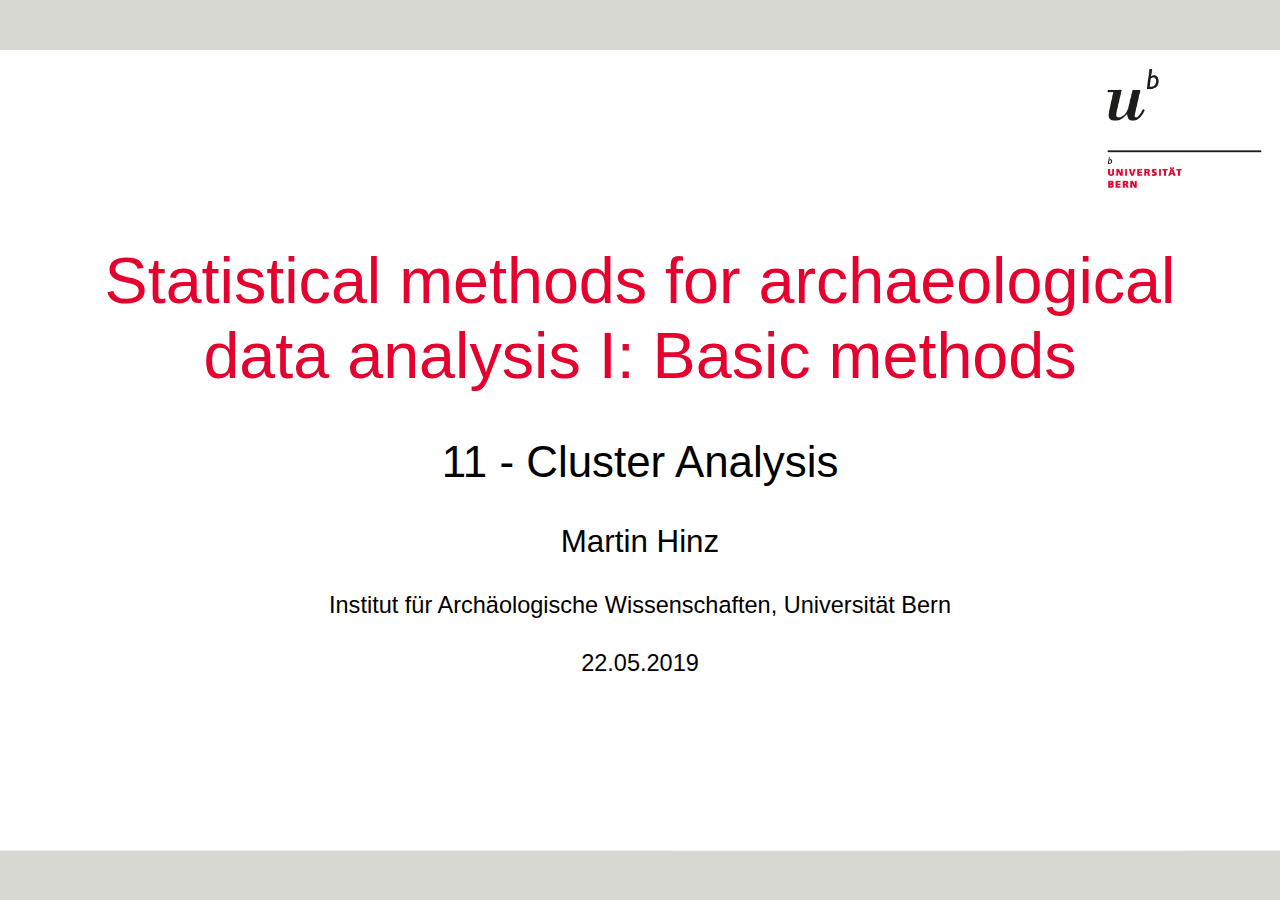
<file: 11_session/session_11_cluster_analysis.html>
<!DOCTYPE html>
<html xmlns="http://www.w3.org/1999/xhtml" lang="" xml:lang="">
  <head>
    <title>Statistical methods for archaeological data analysis I: Basic methods</title>
    <meta charset="utf-8" />
    <meta name="author" content="Martin Hinz" />
    <script src="libs/htmlwidgets-1.3/htmlwidgets.js"></script>
    <script src="libs/viz-0.3/viz.js"></script>
    <link href="libs/DiagrammeR-styles-0.2/styles.css" rel="stylesheet" />
    <script src="libs/grViz-binding-1.0.1/grViz.js"></script>
    <link rel="stylesheet" href="../libs/default.css" type="text/css" />
    <link rel="stylesheet" href="../libs/default-fonts.css" type="text/css" />
    <link rel="stylesheet" href="../libs/customize.css" type="text/css" />
  </head>
  <body>
    <textarea id="source">

class: title-slide, center, middle



#  Statistical methods for archaeological data analysis I: Basic methods

##  11 - Cluster Analysis

###  Martin Hinz

####  Institut für Archäologische Wissenschaften, Universität Bern

22.05.2019
---

## Cluster Analysis: Idea and Basics

### Similar things have similar characteristics...
Group formation on the basis of characteristic attributes that (clearly?) distinguish them from other groups

Intuitive basis of archaeological work

With late 60s (New archaeology) request,
- to uncouple criteria for forming groups from subjective decisions
- enable processing of large, intuitively unmanageable amounts of data

→ multivariate analyses

### Cluster analysis
1. measurement of a distance (of any kind) between data
2. grouping data that is similar to each other and differentiating from data that are dissimilar 

→ Classification

---

![:width 70%](../images/11_session/cluster_chart.png)

---

![:width 70%](../images/11_session/cluster_chart3d.png)

---

## Cluster Analysis: Methods [1]

March separately, strike together... right?
Hierarchical

Which objects are most similar?

Which objects are 2. most similar?

Which objects are 3. most similar?
...

.pull-left[
### agglomerative

Starting from the smallest unit (individual objects)

Combine the two most similar to one object (1st cluster)

Combine the two most similar [Cluster|Objects].
...
]

.pull-right[
### divisive

Start with the largest possible unit (all objects as 1 cluster)

Divide them into two groups as dissimilar as possible

Divide one of the groups into two groups that are as dissimilar as possible.
...

]

Example: **Hierarchical clustering**, e.g. according to the Ward method

---

<div id="htmlwidget-35d63fdff188e7488004" style="width:504px;height:504px;" class="grViz html-widget"></div>
<script type="application/json" data-for="htmlwidget-35d63fdff188e7488004">{"x":{"diagram":"digraph flowchart {\n      # node definitions with substituted label text\n      node [fontname = Helvetica, shape = rectangle]        \n      tab1 [label = \"Start with\nfinest partition\"]\n      tab2 [label = \"Calculate initial\ndistance matrix\"]\n      tab3 [label = \"Search for the two\nObjects/Clusters with the\nleast distance\"]\n      tab4 [label = \"Combine the most similar\nObjects/Clusters\ninto one Cluster\"]\n      tab5 [label = \"Calculate new\ndistance matrix\"]\n      tab6 [label = \"Are all objects\njoint in one group?\", shape=diamond]\n      tab7 [label = \"Finished\"]\n\n      # edge definitions with the node IDs\n      tab1 -> tab2 -> tab3 -> tab4 -> tab5 -> tab6;\n      tab6 -> tab7 [label=\"yes\"];\n      tab6 -> tab3 [label=\"no\"];\n      }","config":{"engine":"dot","options":null}},"evals":[],"jsHooks":[]}</script>

---


## Cluster Analysis: Methods [2]

Divide and rule... or?

Partitioning

What is the best way to divide the data into n groups?

Possible procedure:

1. select n cluster centers randomly.
2. combine data most similar to these cluster centers
3. recalculate the cluster centers if necessary
4. Does anything change?

If yes, again to 2.

Otherwise: ready!

Example: **kmeans clustering**

---
.center[
![:width 35%](../images/11_session/cluster_procedure_kmeans.png)
]
---

## Cluster Analysis: Methods [3]

### Hierarchical
*Advantage*: No number of clusters is specified, hierarchies of clusters can be observed (representation in a dendrogram)

*Disadvantage*: Once a solution has been found, it cannot be resolved again, even if the cluster is no longer optimal in a later step.

### Partitioning
*Advantage*: Clusters are still variable afterwards, i.e. if a better solution is found after a cluster cycle, this solution can be chosen.

*Disadvantage*: A cluster number is specified.

---

## Distance calculations: Euclidean distance (metric variables)

### How the crow flies

The closer two points are to each other, whose position in a coordinate system is determined by the values of the respective variables, the more similar the data sets are.

Calculation of the distance to each other:

Theorem of Pythagoras...

a2=b2+c2

The distance between two data with the variables x,y is thus:

`\(d_{ij} = \sqrt{(x_i - x_j)^2 + (y_i - y_j)^2}\)`

---

![:width 75%](../images/11_session/euc_dist.png)

---

![:width 75%](../images/11_session/manhatt_distance.png)

---

## Distance calculations: City-Block Distance (or Manhattan metric) (metric variables)

### How the taxi driver drives

Representation of the absolute distance between two objects

*Problem*: If the two variables are somehow interdependent, the resulting coordinate system is not rectangular.

Therefore, distances would be over- or underestimated with Euclidean metrics.

*Solution*: City block distance

The distance between two data with the variables x,y is thus:

`\(d_{ij} = |x_i - x_j| + |y_i -y_j|\)`

---

## Distance calculation: non-metric variables (presence/absence matrices) [1]

### When distances can no longer be calculated

With nominal or ordinal variables there are no more defined distances between the values (hopefully still known...)

Therefore they can no longer be calculated in Euclidean space.

Possible solutions: Calculation over similarity coefficients from contingency tables.

Example burial inventories

| Burial 1 | Burial 2 ||
| - | - | - |
|  | \+ | \- |
| \+ | a | b |
| \- | c | d |

---

## Distance calculation: non-metric variables (presence/absence matrices) [2]

### Calculation of similarities over equal/different characteristics

.pull-left[It is checked in how many cases the graves match (a,d) and in how many cases there are differences (b,c).]
.pull-right[
| Burial 1 | Burial 2 ||
| - | - | - |
|  | \+ | \- |
| \+ | a | b |
| \- | c | d |
]

.pull-left[
| Types    | 1 | 2 | 3 | 4 | 5 | 6 | 7 | 8 | 9 |
| -        | - | - | - | - | - | - | - | - | - |
| Burial 1 | 1 | 1 | 0 | 1 | 0 | 0 | 1 | 1 | 1 |
| Burial 2 | 1 | 0 | 0 | 0 | 0 | 0 | 1 | 0 | 1 |
]

.pull-right[
| Burial 1 | Burial 2 ||
| - | - | - |
|  | \+ | \- |
| \+ | 3 | 3 |
| \- | 0 | 3 |
]

---

## Distance calculation: non-metric variables (presence/absence matrices) [3]

### Calculation of similarities over equal/different characteristics

.pull-left[
Various possibilities to calculate the distances:

Tanimoto (Jaccard) `\(d = \frac{a}{a+b+c}\)`

Simple Matching `\(d = \frac{a+d}{a+b+c+d}\)`

Russel &amp; Rao (RR) `\(d = \frac{a}{a+b+c+d}\)`

This example in Jaccard `\(d = \frac{3}{3+3+0} = 0.5\)`
]

.pull-right[
| Burial 1 | Burial 2 ||
| - | - | - |
|  | \+ | \- |
| \+ | 3 (a) | 3 (b) |
| \- | 0 (c) | 3 (d)|
]

---

## Distance calculation: non-metric variables (presence/absence matrices) [3]

### in R:
.tiny[

```r
leather &lt;- read.csv("leather.csv")
dist(leather[,c("length","width","thickness")],method="euclid")
dist(leather[,c("length","width","thickness")],method="manhattan")
```


```r
burials &lt;- read.csv("burial_pa.csv", row.names = 1)
burials[1:2,]
```

```
##         V1 V2 V3 V4 V5 V6 V7 V8 V9
## burial1  1  1  0  1  0  0  1  1  1
## burial2  1  0  0  0  0  0  1  0  1
```

```r
library(vegan)
vegdist(burials,method="jaccard")
```

```
##           burial1   burial2   burial3   burial4   burial5   burial6
## burial2 0.5000000                                                  
## burial3 0.7142857 1.0000000                                        
## burial4 0.4285714 0.6666667 0.6666667                              
## burial5 0.6250000 0.8571429 0.6666667 0.5714286                    
## burial6 0.5714286 0.6000000 1.0000000 0.7142857 0.5000000          
## burial7 0.6666667 0.8750000 0.5000000 0.6250000 0.6250000 0.7500000
```
]
---
class:inverse

## Distance calculations: exercise

The inventories of different (hypothetical) settlements are given.

Calculate the appropriate distance matrix.

File: inv_settlement.csv

---

## Hierarchical clustering [1]

### When we have the distances...

.pull-left[
Example Backhaus et al: Magarine

Euclidean Distance Matrix, Calculated from Versch. Factors

The most similar:

Flora and Rama.

These form our first cluster at a distance of 4

For the further steps there are different procedures to determine the value for the new cluster...

clustering: {4}
]

.pull-right[
|                  | Rama | Homa | Flora | SB | 
|------------------| ---- | ---- | ----- | -- | 
| Homa             | 6    |      |       |    |
| Flora            | 4    | 6    |       |    |
| SB               | 56   | 26   | 44    |    |
| Weihnachtsbutter | 75   | 41   | 59    | 11 |
]

---

## Hierarchical clustering [2]

Positions of clusters, methods

Single linkage process

Nearest neighbour: The distance from the group {Rama,Flora} is determined by the smallest distance from this group to all other values.

.pull-left[
|                  | Rama | Homa | Flora | SB | 
|------------------| ---- | ---- | ----- | -- | 
| Homa             | **6**|      |         |    |
| Flora            | **4**| 6    |         |    |
| SB               | **56**| 26   | **44**|    |
| Weihnachtsbutter | **75**| 41   | **59**| 11 |
]

.pull-right[
|                  | Rama, Flora     | Homa | SB | 
|------------------| --------------- | ---- | -- | 
| Homa             | **6**           |      |    |
| SB               | **44**          | 26   |    |
| Weihnachtsbutter | **59**          | 41   | 11 |

clustering: {4}

]

---

## Hierarchical clustering [3]

Positions of clusters, methods

Single linkage process

Nearest neighbour: The distance from the group {Rama,Flora, Homa} is determined by the smallest distance from this group to all other values.

.pull-left[
|                  | Rama, Flora     | Homa | SB | 
|------------------| --------------- | ---- | -- | 
| Homa             | **6**           |      |    |
| SB               | **44**          | 26   |    |
| Weihnachtsbutter | **59**          | 41   | 11 |
]

.pull-right[
|                  | Rama, Flora, Homa | SB | 
|------------------| --------------- | -- | 
| SB               | **26**          |    |
| Weihnachtsbutter | **41**          | 11 |

clustering: {4, 6}

]

---

## Hierarchical clustering [4]

Positions of clusters, methods

Single linkage process

Nearest neighbour: The distance from the group {Rama,Flora, Homa} is determined by the smallest distance from this group to all other values.

.pull-left[
|                  | Rama, Flora, Homa | SB | 
|------------------| --------------- | -- | 
| SB               | **26**          |    |
| Weihnachtsbutter | **41**          | 11 |
]

.pull-right[
|                  | Rama, Flora, Homa |
|------------------| --------------- |
| SB, Weihnachtsbutter               | **26**          |

clustering: {4, 6, 11} -&gt; clustering: {4, 6, 11, 26}

]

---

## Hierarchical clustering [5]

### Dendogram

Representation of the process of the cluster combination

![](session_11_cluster_analysis_files/figure-html/unnamed-chunk-9-1.png)&lt;!-- --&gt;

clustering: {4, 6, 11, 26}

---

## Hierarchical clustering: Methods

### Other methods

**Complete linkage process:**

The most distant neighbor is selected.

**Average Linkage Procedure**

The mean value of the paired distances of all data is selected.

**Ward method**

Those groups are united in which the combination least increases the variance within the group. Good (best?) procedure for determining clusters when distance measures (metric variables) are available.

---

![:width 70%](../images/11_session/cluster_chart.png)

---
## Single linkage

![:width 70%](../images/11_session/single_result.png)

---

## Average linkage

![:width 70%](../images/11_session/average_result.png)

---

## Ward

![:width 70%](../images/11_session/ward_result.png)

---

## Hierarchical clustering: Ward Method

### Procedure when metric data is available
.pull-left[
The value is added to a cluster that causes the least increase in variance within the cluster.

**Advantage**: usually finds "natural" groupings best.

**Disadvantage**: is only applicable for metrically scaled variables [but: Jaccard distance can be processed].

Poor in finding groups with small number of elements or stretched groups
In R:
.tiny[

```r
leather &lt;- read.csv("leather.csv")

leather.dist &lt;- dist(leather[,c("length",
                                "width",
                                "thickness")],
                     method="euclid")

leather.hclust&lt;-hclust(leather.dist,method="ward")
```

```
## The "ward" method has been renamed to "ward.D"; note new "ward.D2"
```

]
]

.pull-right[
In R:
.tiny[

```r
plot(leather.hclust)
```

![](session_11_cluster_analysis_files/figure-html/unnamed-chunk-11-1.png)&lt;!-- --&gt;
]
]
---

## Hierarchical clustering: average linkage method

### A procedure when only nominal data are available

.pull-left[
The new distance dimension is calculated from the average of all pairwise Comparisons of the distances of the members of two clusters calculated

Advantage: can also be used with nominally scaled variables, takes into account all elements of a cluster when redetermining the distances

Disadvantage: Not as well suited as Ward to create "natural" groups. find

In R:
.tiny[

```r
burials &lt;- read.csv("burial_pa.csv", row.names = 1)

burials.dist &lt;- vegdist(burials,
                     method="jacc")

burials.hclust&lt;-hclust(burials.dist,method="average")
```

]
]

.pull-right[

```r
plot(burials.hclust)
```

![](session_11_cluster_analysis_files/figure-html/unnamed-chunk-13-1.png)&lt;!-- --&gt;

]

---

## Hierarchical Clustering: Number of Clusters
.pull-left[
How many groups are enough?

* **content related considerations**

How many groups do I expect? Do they make sense? Can I read it from the dendrogram?

* **Elbow criterion**

For ward clustering: If the variance within the clusters no longer increases significantly, good clustering is found.
]

.pull-right[
In R:

Display for the last 10 clusters:
.tiny[

```r
plot(rev(leather.hclust$height)[1:10],type="l")
```

![](session_11_cluster_analysis_files/figure-html/unnamed-chunk-14-1.png)&lt;!-- --&gt;
]

"Elbow" at 5: 5 cluster solution seems to make sense
]
---

## Hierarchical Clustering: Visualisation

.pull-left[
Dendrogram
.tiny[

```r
plot(leather.hclust)
```

![](session_11_cluster_analysis_files/figure-html/unnamed-chunk-15-1.png)&lt;!-- --&gt;
]
]

.pull-right[
Using the cluster results for coloring plots:
.tiny[

```r
leather$clusters &lt;- cutree(leather.hclust,5)
plot(leather[,c("length", "width", "thickness")],
     col=rainbow(5)[leather$clusters])
```

![](session_11_cluster_analysis_files/figure-html/unnamed-chunk-16-1.png)&lt;!-- --&gt;
]
]
---
class: inverse

## Hierarchical Clustering: Excercise

Ceramics with various decorative elements

Given are ceramic artefacts with different properties.

Determine which distance measure is appropriate, calculate the distance matrix and carry out a cluster analysis using a suitable method.

Determine a good cluster solution and display the dendrogram.

File: ceramics.csv

---

## Non-hierarchical clustering [1]

### If a cluster number can be assumed...

In each step, the clusters are reassembled and new distances are calculated. If the solution is as optimal as possible, the procedure stops.

Example kmeans:

Possible procedure: identify the optimal cluster number with hierarchical method (Ward), then actual clustering with kmeans

Data: andean_sites.csv

---

## Non-hierarchical clustering [2]

### If a cluster number can be assumed...

.pull-left[
.tiny[

```r
andean &lt;- read.csv2("andean_sites.csv", row.names = 1)
andean.hclust&lt;-hclust(dist(andean),method="ward")
```

```
## The "ward" method has been renamed to "ward.D"; note new "ward.D2"
```

```r
plot(rev(andean.hclust$height),type="l")
```

![](session_11_cluster_analysis_files/figure-html/unnamed-chunk-17-1.png)&lt;!-- --&gt;
Ellbow at 3, so 3 clusters:
]]

.pull-right[
.tiny[

```r
andean.kmeans&lt;-kmeans(andean,3)
plot(andean,col=andean.kmeans$cluster)
```

![](session_11_cluster_analysis_files/figure-html/unnamed-chunk-18-1.png)&lt;!-- --&gt;
]]
    </textarea>
<style data-target="print-only">@media screen {.remark-slide-container{display:block;}.remark-slide-scaler{box-shadow:none;}}</style>
<script src="../libs/remark-latest.min.js"></script>
<script src="../libs/macros.js"></script>
<script>var slideshow = remark.create({
"highlightStyle": "github",
"highlightLines": true,
"countIncrementalSlides": false,
"fig_caption": true,
"ratio": "16:10"
});
if (window.HTMLWidgets) slideshow.on('afterShowSlide', function (slide) {
  window.dispatchEvent(new Event('resize'));
});
(function(d) {
  var s = d.createElement("style"), r = d.querySelector(".remark-slide-scaler");
  if (!r) return;
  s.type = "text/css"; s.innerHTML = "@page {size: " + r.style.width + " " + r.style.height +"; }";
  d.head.appendChild(s);
})(document);

(function(d) {
  var el = d.getElementsByClassName("remark-slides-area");
  if (!el) return;
  var slide, slides = slideshow.getSlides(), els = el[0].children;
  for (var i = 1; i < slides.length; i++) {
    slide = slides[i];
    if (slide.properties.continued === "true" || slide.properties.count === "false") {
      els[i - 1].className += ' has-continuation';
    }
  }
  var s = d.createElement("style");
  s.type = "text/css"; s.innerHTML = "@media print { .has-continuation { display: none; } }";
  d.head.appendChild(s);
})(document);
// delete the temporary CSS (for displaying all slides initially) when the user
// starts to view slides
(function() {
  var deleted = false;
  slideshow.on('beforeShowSlide', function(slide) {
    if (deleted) return;
    var sheets = document.styleSheets, node;
    for (var i = 0; i < sheets.length; i++) {
      node = sheets[i].ownerNode;
      if (node.dataset["target"] !== "print-only") continue;
      node.parentNode.removeChild(node);
    }
    deleted = true;
  });
})();</script>

<script>
(function() {
  var links = document.getElementsByTagName('a');
  for (var i = 0; i < links.length; i++) {
    if (/^(https?:)?\/\//.test(links[i].getAttribute('href'))) {
      links[i].target = '_blank';
    }
  }
})();
</script>

<script>
slideshow._releaseMath = function(el) {
  var i, text, code, codes = el.getElementsByTagName('code');
  for (i = 0; i < codes.length;) {
    code = codes[i];
    if (code.parentNode.tagName !== 'PRE' && code.childElementCount === 0) {
      text = code.textContent;
      if (/^\\\((.|\s)+\\\)$/.test(text) || /^\\\[(.|\s)+\\\]$/.test(text) ||
          /^\$\$(.|\s)+\$\$$/.test(text) ||
          /^\\begin\{([^}]+)\}(.|\s)+\\end\{[^}]+\}$/.test(text)) {
        code.outerHTML = code.innerHTML;  // remove <code></code>
        continue;
      }
    }
    i++;
  }
};
slideshow._releaseMath(document);
</script>
<!-- dynamically load mathjax for compatibility with self-contained -->
<script>
(function () {
  var script = document.createElement('script');
  script.type = 'text/javascript';
  script.src  = 'https://mathjax.rstudio.com/latest/MathJax.js?config=TeX-MML-AM_CHTML';
  if (location.protocol !== 'file:' && /^https?:/.test(script.src))
    script.src  = script.src.replace(/^https?:/, '');
  document.getElementsByTagName('head')[0].appendChild(script);
})();
</script>
  </body>
</html>
</file>
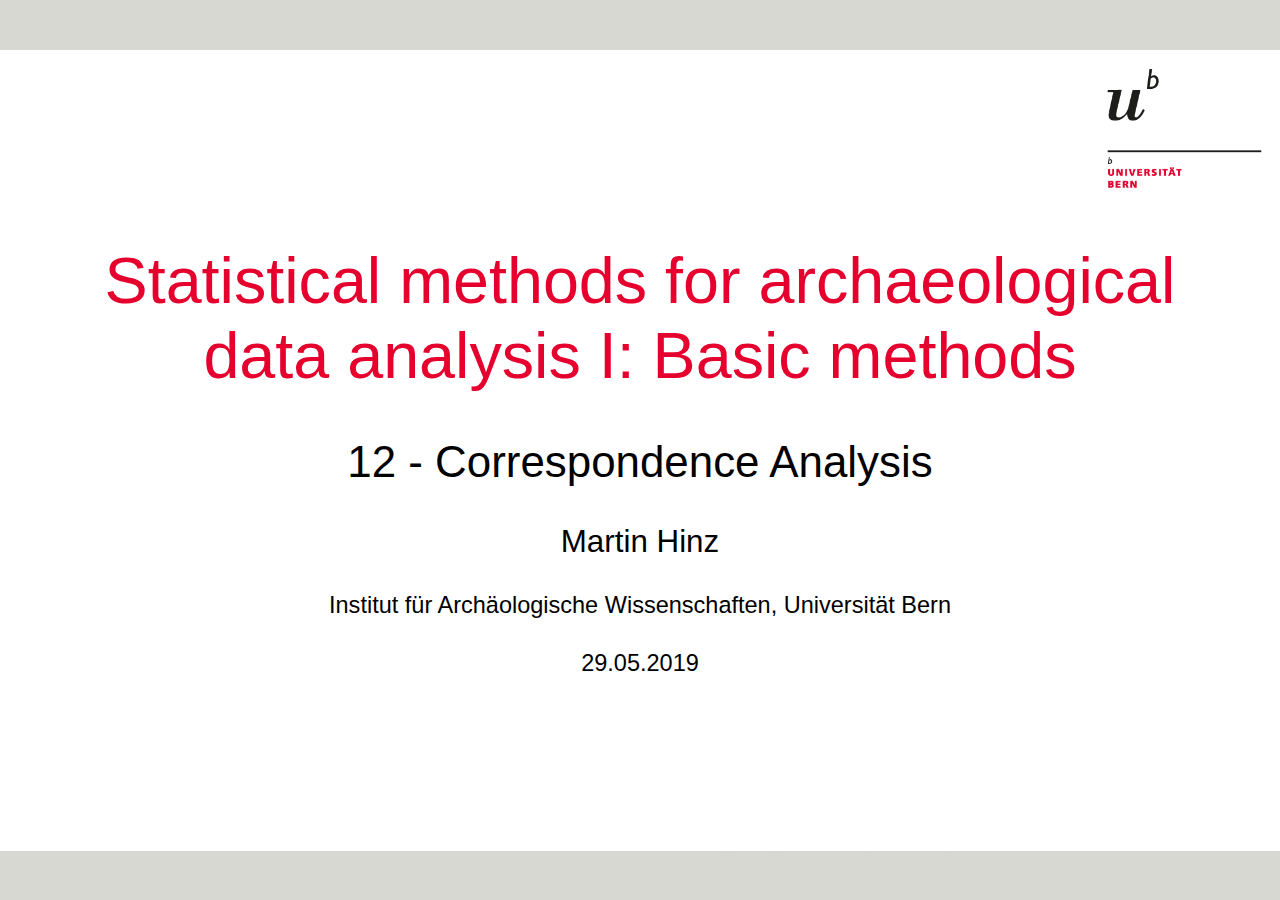
<file: 12_session/session_12_correspondence_analysis.html>
<!DOCTYPE html>
<html xmlns="http://www.w3.org/1999/xhtml" lang="" xml:lang="">
  <head>
    <title>Statistical methods for archaeological data analysis I: Basic methods</title>
    <meta charset="utf-8" />
    <meta name="author" content="Martin Hinz" />
    <script src="libs/htmlwidgets-1.3/htmlwidgets.js"></script>
    <link href="libs/rglwidgetClass-2/rgl.css" rel="stylesheet" />
    <script src="libs/rglwidgetClass-2/rglClass.src.js"></script>
    <script src="libs/CanvasMatrix4-2016/CanvasMatrix.src.js"></script>
    <script src="libs/rglWebGL-binding-0.100.19/rglWebGL.js"></script>
    <script src="libs/jquery-1.11.3/jquery.min.js"></script>
    <link href="libs/crosstalk-1.0.0/css/crosstalk.css" rel="stylesheet" />
    <script src="libs/crosstalk-1.0.0/js/crosstalk.min.js"></script>
    <link rel="stylesheet" href="../libs/default.css" type="text/css" />
    <link rel="stylesheet" href="../libs/default-fonts.css" type="text/css" />
    <link rel="stylesheet" href="../libs/customize.css" type="text/css" />
  </head>
  <body>
    <textarea id="source">

class: title-slide, center, middle



#  Statistical methods for archaeological data analysis I: Basic methods

##  12 - Correspondence Analysis

###  Martin Hinz

####  Institut für Archäologische Wissenschaften, Universität Bern

29.05.2019
---

## Correspondence analysis: idea and basics [1]

### Similar things have similar characteristics...[2]
**Visual explorative/descriptive method**

- Correspondence analysis does not work with significances, therefore it does not 'proof' anything
- Visualization of contingency tables or presence/absence matrices

**Idea**

- Representation of items (*sites*) and properties (Variables, *species*) in a common space (coordinate system)
- Data that is related to each other is more closely related represented next to each other
- Similarities are calculated using chi-square methods

**Prerequisites**

A data matrix with at least nominally scaled variables, therefore especially suitable for archaeological questions

---

## Correspondence analysis: idea and basics [1]

### Similar things have similar characteristics...

**General procedure**
- Standardizing the data to a comparable measure
- "Projection" of the data into a multidimensional variable space
- determining the vectors which stepwise contain most of the information (variability) of the data and are oriented perpendicular to each other
- "Projection" of the data onto these vectors
- Representation of the position of the data on these vectors in a diagram

---
.pull-left[
### multidimentional data space

![](../images/12_session/multi_space.png)
.caption[.tiny[source: http://www.aapspharmscitech.org]]
]

.pull-right[

### projection of points onto a plane
![](../images/12_session/multi_projection.png)
.caption[.tiny[source: http://www.cs.mcgill.ca]]
]
---

## Correspondence Analysis: History

### General information
- Development in the field of biology and psychology
- Algebrarian Foundations 1940s (Hartley/Guttman)
- First explicit use by Benzéncri in the 1960s linguistic studies
- Further development in various research groups → resulted in different versions and names of the procedure
- 1984 Greenacre basic monograph on the method

### In archaeology
- First Seriation: Sir William Flinders-Petrie 1899
- First major trials with seriating methods in Germany Goldman 1979 with reciprocal averaging.
- Wide application of the procedure for chronological sorting of the Rhineland Linear Pottery
- Continuation by institutes Cologne and Kiel (Zimmermann, Müller)

---

## Correspondence Analysis: Procedure

### Preparation: contingency table, if necessary
**Presence Absence Matrix**

Notes the presence or absence of a characteristic for a unit, which is the most widely used base in archaeology

|         | Pot | Cup | Fibula | Sum |
|---------|-----|-----|--------|-----|
| Burial1 | 1   | 1   | 0      | 2   |
| Burial2 | 0   | 1   | 1      | 2   |
| Burial3 | 1   | 1   | 1      | 3   |
| Burial4 | 1   | 0   | 1      | 2   |
| Sum     | 3   | 3   | 3      | 9   |

Prerequisite: total number of filled cells per column at least 2, total per row at least 2

---

## Preparation: contingency table, if necessary
### contingency table

Notes the number of a characteristics for a unit or a group of units


|             | Pot | Cup | Fibula | Sum |
|-------------|-----|-----|--------|-----|
| Settlements | 20  | 23  | 40     | 83  |
| Hoards      | 23  | 10  | 6      | 39  |
| Burials     | 10  | 56  | 4      | 70  |
| Sum         | 53  | 89  | 50     | 192 |

Also possible: Burt-Matrix, if you want, you can ask me for details after the lecture...

---

## Correspondence analysis: Procedure (using a presence/absence matrix)

### Preparation: Standardising to relative frequency
Calculation: Divide each cell by the total sum
.tiny[
.pull-left[
&lt;table&gt;
 &lt;thead&gt;
  &lt;tr&gt;
   &lt;th style="text-align:left;"&gt;   &lt;/th&gt;
   &lt;th style="text-align:right;"&gt; pot &lt;/th&gt;
   &lt;th style="text-align:right;"&gt; cup &lt;/th&gt;
   &lt;th style="text-align:right;"&gt; fibula &lt;/th&gt;
   &lt;th style="text-align:right;"&gt; Sum &lt;/th&gt;
  &lt;/tr&gt;
 &lt;/thead&gt;
&lt;tbody&gt;
  &lt;tr&gt;
   &lt;td style="text-align:left;"&gt; burial1 &lt;/td&gt;
   &lt;td style="text-align:right;"&gt; 1 &lt;/td&gt;
   &lt;td style="text-align:right;"&gt; 1 &lt;/td&gt;
   &lt;td style="text-align:right;"&gt; 0 &lt;/td&gt;
   &lt;td style="text-align:right;"&gt; 2 &lt;/td&gt;
  &lt;/tr&gt;
  &lt;tr&gt;
   &lt;td style="text-align:left;"&gt; burial2 &lt;/td&gt;
   &lt;td style="text-align:right;"&gt; 0 &lt;/td&gt;
   &lt;td style="text-align:right;"&gt; 1 &lt;/td&gt;
   &lt;td style="text-align:right;"&gt; 1 &lt;/td&gt;
   &lt;td style="text-align:right;"&gt; 2 &lt;/td&gt;
  &lt;/tr&gt;
  &lt;tr&gt;
   &lt;td style="text-align:left;"&gt; burial3 &lt;/td&gt;
   &lt;td style="text-align:right;"&gt; 1 &lt;/td&gt;
   &lt;td style="text-align:right;"&gt; 1 &lt;/td&gt;
   &lt;td style="text-align:right;"&gt; 1 &lt;/td&gt;
   &lt;td style="text-align:right;"&gt; 3 &lt;/td&gt;
  &lt;/tr&gt;
  &lt;tr&gt;
   &lt;td style="text-align:left;"&gt; burial4 &lt;/td&gt;
   &lt;td style="text-align:right;"&gt; 1 &lt;/td&gt;
   &lt;td style="text-align:right;"&gt; 0 &lt;/td&gt;
   &lt;td style="text-align:right;"&gt; 1 &lt;/td&gt;
   &lt;td style="text-align:right;"&gt; 2 &lt;/td&gt;
  &lt;/tr&gt;
  &lt;tr&gt;
   &lt;td style="text-align:left;"&gt; Sum &lt;/td&gt;
   &lt;td style="text-align:right;"&gt; 3 &lt;/td&gt;
   &lt;td style="text-align:right;"&gt; 3 &lt;/td&gt;
   &lt;td style="text-align:right;"&gt; 3 &lt;/td&gt;
   &lt;td style="text-align:right;"&gt; 9 &lt;/td&gt;
  &lt;/tr&gt;
&lt;/tbody&gt;
&lt;/table&gt;
]

.pull-right[
&lt;table&gt;
 &lt;thead&gt;
  &lt;tr&gt;
   &lt;th style="text-align:left;"&gt;   &lt;/th&gt;
   &lt;th style="text-align:right;"&gt; pot &lt;/th&gt;
   &lt;th style="text-align:right;"&gt; cup &lt;/th&gt;
   &lt;th style="text-align:right;"&gt; fibula &lt;/th&gt;
   &lt;th style="text-align:right;"&gt; Sum &lt;/th&gt;
  &lt;/tr&gt;
 &lt;/thead&gt;
&lt;tbody&gt;
  &lt;tr&gt;
   &lt;td style="text-align:left;"&gt; burial1 &lt;/td&gt;
   &lt;td style="text-align:right;"&gt; 0.11 &lt;/td&gt;
   &lt;td style="text-align:right;"&gt; 0.11 &lt;/td&gt;
   &lt;td style="text-align:right;"&gt; 0.00 &lt;/td&gt;
   &lt;td style="text-align:right;"&gt; 0.22 &lt;/td&gt;
  &lt;/tr&gt;
  &lt;tr&gt;
   &lt;td style="text-align:left;"&gt; burial2 &lt;/td&gt;
   &lt;td style="text-align:right;"&gt; 0.00 &lt;/td&gt;
   &lt;td style="text-align:right;"&gt; 0.11 &lt;/td&gt;
   &lt;td style="text-align:right;"&gt; 0.11 &lt;/td&gt;
   &lt;td style="text-align:right;"&gt; 0.22 &lt;/td&gt;
  &lt;/tr&gt;
  &lt;tr&gt;
   &lt;td style="text-align:left;"&gt; burial3 &lt;/td&gt;
   &lt;td style="text-align:right;"&gt; 0.11 &lt;/td&gt;
   &lt;td style="text-align:right;"&gt; 0.11 &lt;/td&gt;
   &lt;td style="text-align:right;"&gt; 0.11 &lt;/td&gt;
   &lt;td style="text-align:right;"&gt; 0.33 &lt;/td&gt;
  &lt;/tr&gt;
  &lt;tr&gt;
   &lt;td style="text-align:left;"&gt; burial4 &lt;/td&gt;
   &lt;td style="text-align:right;"&gt; 0.11 &lt;/td&gt;
   &lt;td style="text-align:right;"&gt; 0.00 &lt;/td&gt;
   &lt;td style="text-align:right;"&gt; 0.11 &lt;/td&gt;
   &lt;td style="text-align:right;"&gt; 0.22 &lt;/td&gt;
  &lt;/tr&gt;
  &lt;tr&gt;
   &lt;td style="text-align:left;"&gt; Sum &lt;/td&gt;
   &lt;td style="text-align:right;"&gt; 0.33 &lt;/td&gt;
   &lt;td style="text-align:right;"&gt; 0.33 &lt;/td&gt;
   &lt;td style="text-align:right;"&gt; 0.33 &lt;/td&gt;
   &lt;td style="text-align:right;"&gt; 1.00 &lt;/td&gt;
  &lt;/tr&gt;
&lt;/tbody&gt;
&lt;/table&gt;
]
]

Margins of the table stored for calculation of expectation values and scaling the result later on:

.tiny[
Row profile:

```
## burial1 burial2 burial3 burial4 
##    0.22    0.22    0.33    0.22
```

Column profile:

```
##    pot    cup fibula 
##   0.33   0.33   0.33
```
]

---

## Correspondence analysis: Procedure (using a presence/absence matrix)

### Preparation: Calculation of expected values

.pull-left[
&lt;table&gt;
 &lt;thead&gt;
  &lt;tr&gt;
   &lt;th style="text-align:left;"&gt;   &lt;/th&gt;
   &lt;th style="text-align:right;"&gt; pot &lt;/th&gt;
   &lt;th style="text-align:right;"&gt; cup &lt;/th&gt;
   &lt;th style="text-align:right;"&gt; fibula &lt;/th&gt;
   &lt;th style="text-align:right;"&gt; Sum &lt;/th&gt;
  &lt;/tr&gt;
 &lt;/thead&gt;
&lt;tbody&gt;
  &lt;tr&gt;
   &lt;td style="text-align:left;"&gt; burial1 &lt;/td&gt;
   &lt;td style="text-align:right;"&gt; 0.11 &lt;/td&gt;
   &lt;td style="text-align:right;"&gt; 0.11 &lt;/td&gt;
   &lt;td style="text-align:right;"&gt; 0.00 &lt;/td&gt;
   &lt;td style="text-align:right;"&gt; 0.22 &lt;/td&gt;
  &lt;/tr&gt;
  &lt;tr&gt;
   &lt;td style="text-align:left;"&gt; burial2 &lt;/td&gt;
   &lt;td style="text-align:right;"&gt; 0.00 &lt;/td&gt;
   &lt;td style="text-align:right;"&gt; 0.11 &lt;/td&gt;
   &lt;td style="text-align:right;"&gt; 0.11 &lt;/td&gt;
   &lt;td style="text-align:right;"&gt; 0.22 &lt;/td&gt;
  &lt;/tr&gt;
  &lt;tr&gt;
   &lt;td style="text-align:left;"&gt; burial3 &lt;/td&gt;
   &lt;td style="text-align:right;"&gt; 0.11 &lt;/td&gt;
   &lt;td style="text-align:right;"&gt; 0.11 &lt;/td&gt;
   &lt;td style="text-align:right;"&gt; 0.11 &lt;/td&gt;
   &lt;td style="text-align:right;"&gt; 0.33 &lt;/td&gt;
  &lt;/tr&gt;
  &lt;tr&gt;
   &lt;td style="text-align:left;"&gt; burial4 &lt;/td&gt;
   &lt;td style="text-align:right;"&gt; 0.11 &lt;/td&gt;
   &lt;td style="text-align:right;"&gt; 0.00 &lt;/td&gt;
   &lt;td style="text-align:right;"&gt; 0.11 &lt;/td&gt;
   &lt;td style="text-align:right;"&gt; 0.22 &lt;/td&gt;
  &lt;/tr&gt;
  &lt;tr&gt;
   &lt;td style="text-align:left;"&gt; Sum &lt;/td&gt;
   &lt;td style="text-align:right;"&gt; 0.33 &lt;/td&gt;
   &lt;td style="text-align:right;"&gt; 0.33 &lt;/td&gt;
   &lt;td style="text-align:right;"&gt; 0.33 &lt;/td&gt;
   &lt;td style="text-align:right;"&gt; 1.00 &lt;/td&gt;
  &lt;/tr&gt;
&lt;/tbody&gt;
&lt;/table&gt;
]
.pull-right[
&lt;table&gt;
 &lt;thead&gt;
  &lt;tr&gt;
   &lt;th style="text-align:left;"&gt;   &lt;/th&gt;
   &lt;th style="text-align:right;"&gt; pot &lt;/th&gt;
   &lt;th style="text-align:right;"&gt; cup &lt;/th&gt;
   &lt;th style="text-align:right;"&gt; fibula &lt;/th&gt;
   &lt;th style="text-align:right;"&gt; Sum &lt;/th&gt;
  &lt;/tr&gt;
 &lt;/thead&gt;
&lt;tbody&gt;
  &lt;tr&gt;
   &lt;td style="text-align:left;"&gt;  &lt;/td&gt;
   &lt;td style="text-align:right;"&gt; 0.07 &lt;/td&gt;
   &lt;td style="text-align:right;"&gt; 0.07 &lt;/td&gt;
   &lt;td style="text-align:right;"&gt; 0.07 &lt;/td&gt;
   &lt;td style="text-align:right;"&gt; 0.22 &lt;/td&gt;
  &lt;/tr&gt;
  &lt;tr&gt;
   &lt;td style="text-align:left;"&gt;  &lt;/td&gt;
   &lt;td style="text-align:right;"&gt; 0.07 &lt;/td&gt;
   &lt;td style="text-align:right;"&gt; 0.07 &lt;/td&gt;
   &lt;td style="text-align:right;"&gt; 0.07 &lt;/td&gt;
   &lt;td style="text-align:right;"&gt; 0.22 &lt;/td&gt;
  &lt;/tr&gt;
  &lt;tr&gt;
   &lt;td style="text-align:left;"&gt;  &lt;/td&gt;
   &lt;td style="text-align:right;"&gt; 0.11 &lt;/td&gt;
   &lt;td style="text-align:right;"&gt; 0.11 &lt;/td&gt;
   &lt;td style="text-align:right;"&gt; 0.11 &lt;/td&gt;
   &lt;td style="text-align:right;"&gt; 0.33 &lt;/td&gt;
  &lt;/tr&gt;
  &lt;tr&gt;
   &lt;td style="text-align:left;"&gt;  &lt;/td&gt;
   &lt;td style="text-align:right;"&gt; 0.07 &lt;/td&gt;
   &lt;td style="text-align:right;"&gt; 0.07 &lt;/td&gt;
   &lt;td style="text-align:right;"&gt; 0.07 &lt;/td&gt;
   &lt;td style="text-align:right;"&gt; 0.22 &lt;/td&gt;
  &lt;/tr&gt;
  &lt;tr&gt;
   &lt;td style="text-align:left;"&gt; Sum &lt;/td&gt;
   &lt;td style="text-align:right;"&gt; 0.33 &lt;/td&gt;
   &lt;td style="text-align:right;"&gt; 0.33 &lt;/td&gt;
   &lt;td style="text-align:right;"&gt; 0.33 &lt;/td&gt;
   &lt;td style="text-align:right;"&gt; 1.00 &lt;/td&gt;
  &lt;/tr&gt;
&lt;/tbody&gt;
&lt;/table&gt;
]

---

## Correspondence analysis: Procedure (using a presence/absence matrix)

.pull-left[
### Preparation: Calculation of standardised values

`\(\chi^2=\sum_{i=1}^n \frac{(O_i - E_i)^2}{E_i}\)`

`\(z_{ij}=\frac{(O_i - E_i)}{\sqrt{E_i}}\)`

&lt;table&gt;
 &lt;thead&gt;
  &lt;tr&gt;
   &lt;th style="text-align:left;"&gt;   &lt;/th&gt;
   &lt;th style="text-align:right;"&gt; pot &lt;/th&gt;
   &lt;th style="text-align:right;"&gt; cup &lt;/th&gt;
   &lt;th style="text-align:right;"&gt; fibula &lt;/th&gt;
   &lt;th style="text-align:right;"&gt; Sum &lt;/th&gt;
  &lt;/tr&gt;
 &lt;/thead&gt;
&lt;tbody&gt;
  &lt;tr&gt;
   &lt;td style="text-align:left;"&gt; burial1 &lt;/td&gt;
   &lt;td style="text-align:right;"&gt; 0.14 &lt;/td&gt;
   &lt;td style="text-align:right;"&gt; 0.14 &lt;/td&gt;
   &lt;td style="text-align:right;"&gt; -0.27 &lt;/td&gt;
   &lt;td style="text-align:right;"&gt; 0 &lt;/td&gt;
  &lt;/tr&gt;
  &lt;tr&gt;
   &lt;td style="text-align:left;"&gt; burial2 &lt;/td&gt;
   &lt;td style="text-align:right;"&gt; -0.27 &lt;/td&gt;
   &lt;td style="text-align:right;"&gt; 0.14 &lt;/td&gt;
   &lt;td style="text-align:right;"&gt; 0.14 &lt;/td&gt;
   &lt;td style="text-align:right;"&gt; 0 &lt;/td&gt;
  &lt;/tr&gt;
  &lt;tr&gt;
   &lt;td style="text-align:left;"&gt; burial3 &lt;/td&gt;
   &lt;td style="text-align:right;"&gt; 0.00 &lt;/td&gt;
   &lt;td style="text-align:right;"&gt; 0.00 &lt;/td&gt;
   &lt;td style="text-align:right;"&gt; 0.00 &lt;/td&gt;
   &lt;td style="text-align:right;"&gt; 0 &lt;/td&gt;
  &lt;/tr&gt;
  &lt;tr&gt;
   &lt;td style="text-align:left;"&gt; burial4 &lt;/td&gt;
   &lt;td style="text-align:right;"&gt; 0.14 &lt;/td&gt;
   &lt;td style="text-align:right;"&gt; -0.27 &lt;/td&gt;
   &lt;td style="text-align:right;"&gt; 0.14 &lt;/td&gt;
   &lt;td style="text-align:right;"&gt; 0 &lt;/td&gt;
  &lt;/tr&gt;
  &lt;tr&gt;
   &lt;td style="text-align:left;"&gt; Sum &lt;/td&gt;
   &lt;td style="text-align:right;"&gt; 0.00 &lt;/td&gt;
   &lt;td style="text-align:right;"&gt; 0.00 &lt;/td&gt;
   &lt;td style="text-align:right;"&gt; 0.00 &lt;/td&gt;
   &lt;td style="text-align:right;"&gt; 0 &lt;/td&gt;
  &lt;/tr&gt;
&lt;/tbody&gt;
&lt;/table&gt;
]

.pull-right[
### Inertia

Measurement for the spread of the data in relation to the number of cases

`\(I = \frac{\chi^2}{n} = \sum_i \sum_j z_{ij}^2\)`

Inertia here: 0.3333333
]

---

<div id="rgl89209" style="width:504px;height:504px;" class="rglWebGL html-widget"></div>
<script type="application/json" data-for="rgl89209">{"x":{"material":{"color":"#000000","alpha":1,"lit":true,"ambient":"#000000","specular":"#FFFFFF","emission":"#000000","shininess":50,"smooth":true,"front":"filled","back":"filled","size":3,"lwd":1,"fog":false,"point_antialias":false,"line_antialias":false,"texture":null,"textype":"rgb","texmipmap":false,"texminfilter":"linear","texmagfilter":"linear","texenvmap":false,"depth_mask":true,"depth_test":"less","isTransparent":false,"polygon_offset":[0,0]},"rootSubscene":1,"objects":{"7":{"id":7,"type":"spheres","material":{},"vertices":[[0.136082768440247,0.136082768440247,-0.272165536880493],[-0.272165536880493,0.136082768440247,0.136082768440247],[0,0,0],[0.136082768440247,-0.272165536880493,0.136082768440247]],"colors":[[0,0,0,1]],"radii":[[0.00680413795635104]],"centers":[[0.136082768440247,0.136082768440247,-0.272165536880493],[-0.272165536880493,0.136082768440247,0.136082768440247],[0,0,0],[0.136082768440247,-0.272165536880493,0.136082768440247]],"ignoreExtent":false,"flags":3},"9":{"id":9,"type":"text","material":{"lit":false},"vertices":[[-0.0680413842201233,-0.35047435760498,-0.35047435760498]],"colors":[[0,0,0,1]],"texts":[["z[, 1]"]],"cex":[[1]],"adj":[[0.5,0.5]],"centers":[[-0.0680413842201233,-0.35047435760498,-0.35047435760498]],"family":[["sans"]],"font":[[1]],"ignoreExtent":true,"flags":2064},"10":{"id":10,"type":"text","material":{"lit":false},"vertices":[[-0.35047435760498,-0.0680413842201233,-0.35047435760498]],"colors":[[0,0,0,1]],"texts":[["z[, 2]"]],"cex":[[1]],"adj":[[0.5,0.5]],"centers":[[-0.35047435760498,-0.0680413842201233,-0.35047435760498]],"family":[["sans"]],"font":[[1]],"ignoreExtent":true,"flags":2064},"11":{"id":11,"type":"text","material":{"lit":false},"vertices":[[-0.35047435760498,-0.35047435760498,-0.0680413842201233]],"colors":[[0,0,0,1]],"texts":[["z[, 3]"]],"cex":[[1]],"adj":[[0.5,0.5]],"centers":[[-0.35047435760498,-0.35047435760498,-0.0680413842201233]],"family":[["sans"]],"font":[[1]],"ignoreExtent":true,"flags":2064},"12":{"id":12,"type":"text","material":{"lit":false},"vertices":[[0.136082768440247,0.136082768440247,-0.272165536880493],[-0.272165536880493,0.136082768440247,0.136082768440247],[0,0,0],[0.136082768440247,-0.272165536880493,0.136082768440247]],"colors":[[0,0,0,1]],"texts":[["burial1"],["burial2"],["burial3"],["burial4"]],"cex":[[1]],"adj":[[0.5,0.5]],"centers":[[0.136082768440247,0.136082768440247,-0.272165536880493],[-0.272165536880493,0.136082768440247,0.136082768440247],[0,0,0],[0.136082768440247,-0.272165536880493,0.136082768440247]],"family":[["sans"]],"font":[[1]],"ignoreExtent":false,"flags":2064},"5":{"id":5,"type":"light","vertices":[[0,0,1]],"colors":[[1,1,1,1],[1,1,1,1],[1,1,1,1]],"viewpoint":true,"finite":false},"4":{"id":4,"type":"background","material":{"fog":true},"colors":[[0.298039227724075,0.298039227724075,0.298039227724075,1]],"centers":[[0,0,0]],"sphere":false,"fogtype":"none","flags":0},"6":{"id":6,"type":"background","material":{"lit":false,"back":"lines"},"colors":[[1,1,1,1]],"centers":[[0,0,0]],"sphere":false,"fogtype":"none","flags":0},"8":{"id":8,"type":"bboxdeco","material":{"front":"lines","back":"lines"},"vertices":[[-0.200000002980232,"NA","NA"],[-0.100000001490116,"NA","NA"],[0,"NA","NA"],[0.100000001490116,"NA","NA"],["NA",-0.200000002980232,"NA"],["NA",-0.100000001490116,"NA"],["NA",0,"NA"],["NA",0.100000001490116,"NA"],["NA","NA",-0.200000002980232],["NA","NA",-0.100000001490116],["NA","NA",0],["NA","NA",0.100000001490116]],"colors":[[0,0,0,1]],"draw_front":true,"newIds":[20,21,22,23,24,25,26]},"1":{"id":1,"type":"subscene","par3d":{"antialias":8,"FOV":30,"ignoreExtent":false,"listeners":1,"mouseMode":{"left":"trackball","right":"zoom","middle":"fov","wheel":"pull"},"observer":[0,0,1.78797578811646],"modelMatrix":[[1,0,0,0.0680413916707039],[0,0.342020153999329,0.939692616462708,0.0872095227241516],[0,-0.939692616462708,0.342020153999329,-1.82864224910736],[0,0,0,1]],"projMatrix":[[3.73205089569092,0,0,0],[0,3.73205089569092,0,0],[0,0,-3.86370325088501,-6.4454460144043],[0,0,-1,0]],"skipRedraw":false,"userMatrix":[[1,0,0,0],[0,0.342020143325668,0.939692620785909,0],[0,-0.939692620785909,0.342020143325668,0],[0,0,0,1]],"userProjection":[[1,0,0,0],[0,1,0,0],[0,0,1,0],[0,0,0,1]],"scale":[1,1,1],"viewport":{"x":0,"y":0,"width":1,"height":1},"zoom":1,"bbox":[-0.278969675302505,0.142886906862259,-0.278969675302505,0.142886906862259,-0.278969675302505,0.142886906862259],"windowRect":[1980,132,2236,388],"family":"sans","font":1,"cex":1,"useFreeType":true,"fontname":"/home/martin/R/x86_64-pc-linux-gnu-library/3.6/rgl/fonts/FreeSans.ttf","maxClipPlanes":8,"glVersion":4.59999990463257,"activeSubscene":0},"embeddings":{"viewport":"replace","projection":"replace","model":"replace","mouse":"replace"},"objects":[6,8,7,9,10,11,12,5,20,21,22,23,24,25,26],"subscenes":[],"flags":2643},"20":{"id":20,"type":"lines","material":{"lit":false},"vertices":[[-0.200000002980232,-0.285297513008118,-0.285297513008118],[0.100000001490116,-0.285297513008118,-0.285297513008118],[-0.200000002980232,-0.285297513008118,-0.285297513008118],[-0.200000002980232,-0.296160340309143,-0.296160340309143],[-0.100000001490116,-0.285297513008118,-0.285297513008118],[-0.100000001490116,-0.296160340309143,-0.296160340309143],[0,-0.285297513008118,-0.285297513008118],[0,-0.296160340309143,-0.296160340309143],[0.100000001490116,-0.285297513008118,-0.285297513008118],[0.100000001490116,-0.296160340309143,-0.296160340309143]],"colors":[[0,0,0,1]],"centers":[[-0.0500000007450581,-0.285297513008118,-0.285297513008118],[-0.200000002980232,-0.29072892665863,-0.29072892665863],[-0.100000001490116,-0.29072892665863,-0.29072892665863],[0,-0.29072892665863,-0.29072892665863],[0.100000001490116,-0.29072892665863,-0.29072892665863]],"ignoreExtent":true,"origId":8,"flags":64},"21":{"id":21,"type":"text","material":{"lit":false},"vertices":[[-0.200000002980232,-0.317885935306549,-0.317885935306549],[-0.100000001490116,-0.317885935306549,-0.317885935306549],[0,-0.317885935306549,-0.317885935306549],[0.100000001490116,-0.317885935306549,-0.317885935306549]],"colors":[[0,0,0,1]],"texts":[["-0.2"],["-0.1"],["0"],["0.1"]],"cex":[[1]],"adj":[[0.5,0.5]],"centers":[[-0.200000002980232,-0.317885935306549,-0.317885935306549],[-0.100000001490116,-0.317885935306549,-0.317885935306549],[0,-0.317885935306549,-0.317885935306549],[0.100000001490116,-0.317885935306549,-0.317885935306549]],"family":[["sans"]],"font":[[1]],"ignoreExtent":true,"origId":8,"flags":2064},"22":{"id":22,"type":"lines","material":{"lit":false},"vertices":[[-0.285297513008118,-0.200000002980232,-0.285297513008118],[-0.285297513008118,0.100000001490116,-0.285297513008118],[-0.285297513008118,-0.200000002980232,-0.285297513008118],[-0.296160340309143,-0.200000002980232,-0.296160340309143],[-0.285297513008118,-0.100000001490116,-0.285297513008118],[-0.296160340309143,-0.100000001490116,-0.296160340309143],[-0.285297513008118,0,-0.285297513008118],[-0.296160340309143,0,-0.296160340309143],[-0.285297513008118,0.100000001490116,-0.285297513008118],[-0.296160340309143,0.100000001490116,-0.296160340309143]],"colors":[[0,0,0,1]],"centers":[[-0.285297513008118,-0.0500000007450581,-0.285297513008118],[-0.29072892665863,-0.200000002980232,-0.29072892665863],[-0.29072892665863,-0.100000001490116,-0.29072892665863],[-0.29072892665863,0,-0.29072892665863],[-0.29072892665863,0.100000001490116,-0.29072892665863]],"ignoreExtent":true,"origId":8,"flags":64},"23":{"id":23,"type":"text","material":{"lit":false},"vertices":[[-0.317885935306549,-0.200000002980232,-0.317885935306549],[-0.317885935306549,-0.100000001490116,-0.317885935306549],[-0.317885935306549,0,-0.317885935306549],[-0.317885935306549,0.100000001490116,-0.317885935306549]],"colors":[[0,0,0,1]],"texts":[["-0.2"],["-0.1"],["0"],["0.1"]],"cex":[[1]],"adj":[[0.5,0.5]],"centers":[[-0.317885935306549,-0.200000002980232,-0.317885935306549],[-0.317885935306549,-0.100000001490116,-0.317885935306549],[-0.317885935306549,0,-0.317885935306549],[-0.317885935306549,0.100000001490116,-0.317885935306549]],"family":[["sans"]],"font":[[1]],"ignoreExtent":true,"origId":8,"flags":2064},"24":{"id":24,"type":"lines","material":{"lit":false},"vertices":[[-0.285297513008118,-0.285297513008118,-0.200000002980232],[-0.285297513008118,-0.285297513008118,0.100000001490116],[-0.285297513008118,-0.285297513008118,-0.200000002980232],[-0.296160340309143,-0.296160340309143,-0.200000002980232],[-0.285297513008118,-0.285297513008118,-0.100000001490116],[-0.296160340309143,-0.296160340309143,-0.100000001490116],[-0.285297513008118,-0.285297513008118,0],[-0.296160340309143,-0.296160340309143,0],[-0.285297513008118,-0.285297513008118,0.100000001490116],[-0.296160340309143,-0.296160340309143,0.100000001490116]],"colors":[[0,0,0,1]],"centers":[[-0.285297513008118,-0.285297513008118,-0.0500000007450581],[-0.29072892665863,-0.29072892665863,-0.200000002980232],[-0.29072892665863,-0.29072892665863,-0.100000001490116],[-0.29072892665863,-0.29072892665863,0],[-0.29072892665863,-0.29072892665863,0.100000001490116]],"ignoreExtent":true,"origId":8,"flags":64},"25":{"id":25,"type":"text","material":{"lit":false},"vertices":[[-0.317885935306549,-0.317885935306549,-0.200000002980232],[-0.317885935306549,-0.317885935306549,-0.100000001490116],[-0.317885935306549,-0.317885935306549,0],[-0.317885935306549,-0.317885935306549,0.100000001490116]],"colors":[[0,0,0,1]],"texts":[["-0.2"],["-0.1"],["0"],["0.1"]],"cex":[[1]],"adj":[[0.5,0.5]],"centers":[[-0.317885935306549,-0.317885935306549,-0.200000002980232],[-0.317885935306549,-0.317885935306549,-0.100000001490116],[-0.317885935306549,-0.317885935306549,0],[-0.317885935306549,-0.317885935306549,0.100000001490116]],"family":[["sans"]],"font":[[1]],"ignoreExtent":true,"origId":8,"flags":2064},"26":{"id":26,"type":"lines","material":{"lit":false},"vertices":[[-0.285297513008118,-0.285297513008118,-0.285297513008118],[-0.285297513008118,0.149214759469032,-0.285297513008118],[-0.285297513008118,-0.285297513008118,0.149214759469032],[-0.285297513008118,0.149214759469032,0.149214759469032],[-0.285297513008118,-0.285297513008118,-0.285297513008118],[-0.285297513008118,-0.285297513008118,0.149214759469032],[-0.285297513008118,0.149214759469032,-0.285297513008118],[-0.285297513008118,0.149214759469032,0.149214759469032],[-0.285297513008118,-0.285297513008118,-0.285297513008118],[0.149214759469032,-0.285297513008118,-0.285297513008118],[-0.285297513008118,-0.285297513008118,0.149214759469032],[0.149214759469032,-0.285297513008118,0.149214759469032],[-0.285297513008118,0.149214759469032,-0.285297513008118],[0.149214759469032,0.149214759469032,-0.285297513008118],[-0.285297513008118,0.149214759469032,0.149214759469032],[0.149214759469032,0.149214759469032,0.149214759469032],[0.149214759469032,-0.285297513008118,-0.285297513008118],[0.149214759469032,0.149214759469032,-0.285297513008118],[0.149214759469032,-0.285297513008118,0.149214759469032],[0.149214759469032,0.149214759469032,0.149214759469032],[0.149214759469032,-0.285297513008118,-0.285297513008118],[0.149214759469032,-0.285297513008118,0.149214759469032],[0.149214759469032,0.149214759469032,-0.285297513008118],[0.149214759469032,0.149214759469032,0.149214759469032]],"colors":[[0,0,0,1]],"centers":[[-0.285297513008118,-0.0680413767695427,-0.285297513008118],[-0.285297513008118,-0.0680413767695427,0.149214759469032],[-0.285297513008118,-0.285297513008118,-0.0680413767695427],[-0.285297513008118,0.149214759469032,-0.0680413767695427],[-0.0680413767695427,-0.285297513008118,-0.285297513008118],[-0.0680413767695427,-0.285297513008118,0.149214759469032],[-0.0680413767695427,0.149214759469032,-0.285297513008118],[-0.0680413767695427,0.149214759469032,0.149214759469032],[0.149214759469032,-0.0680413767695427,-0.285297513008118],[0.149214759469032,-0.0680413767695427,0.149214759469032],[0.149214759469032,-0.285297513008118,-0.0680413767695427],[0.149214759469032,0.149214759469032,-0.0680413767695427]],"ignoreExtent":true,"origId":8,"flags":64},"33":{"id":33,"type":"linestrip","material":{"alpha":0.498039215803146,"lit":false,"depth_test":"always","isTransparent":true},"vertices":[[0,0,-0.999000012874603],[1,0,-0.999000012874603],[1,1,-0.999000012874603],[0,1,-0.999000012874603],[0,0,-0.999000012874603]],"colors":[[0,0,0,0.498039215803146]],"centers":[[0,0,-0.999000012874603],[1,0,-0.999000012874603],[1,1,-0.999000012874603],[0,1,-0.999000012874603],[0,0,-0.999000012874603]],"ignoreExtent":false,"flags":32864}},"crosstalk":{"key":[null],"group":"","id":0,"options":[null]},"width":504,"height":504,"brushId":33,"sphereVerts":{"vb":[[0,0,0,0,0,0,0,0,0,0,0,0,0,0,0,0,0,0,0.0746578340503426,0.146446609406726,0.212607523691814,0.270598050073099,0.318189645143208,0.353553390593274,0.375330277517865,0.38268343236509,0.375330277517865,0.353553390593274,0.318189645143208,0.270598050073099,0.212607523691814,0.146446609406726,0.0746578340503426,0,0,0.137949689641472,0.270598050073099,0.392847479193551,0.5,0.587937801209679,0.653281482438188,0.693519922661074,0.707106781186547,0.693519922661074,0.653281482438188,0.587937801209679,0.5,0.392847479193551,0.270598050073099,0.137949689641472,0,0,0.180239955501737,0.353553390593274,0.513279967159337,0.653281482438188,0.768177756711416,0.853553390593274,0.906127446352888,0.923879532511287,0.906127446352888,0.853553390593274,0.768177756711416,0.653281482438188,0.513279967159337,0.353553390593274,0.180239955501737,0,0,0.195090322016128,0.38268343236509,0.555570233019602,0.707106781186548,0.831469612302545,0.923879532511287,0.98078528040323,1,0.98078528040323,0.923879532511287,0.831469612302545,0.707106781186548,0.555570233019602,0.38268343236509,0.195090322016128,0,0,0.180239955501737,0.353553390593274,0.513279967159337,0.653281482438188,0.768177756711416,0.853553390593274,0.906127446352888,0.923879532511287,0.906127446352888,0.853553390593274,0.768177756711416,0.653281482438188,0.513279967159337,0.353553390593274,0.180239955501737,0,0,0.137949689641472,0.270598050073099,0.392847479193551,0.5,0.587937801209679,0.653281482438188,0.693519922661074,0.707106781186548,0.693519922661074,0.653281482438188,0.587937801209679,0.5,0.392847479193551,0.270598050073099,0.137949689641472,0,0,0.0746578340503427,0.146446609406726,0.212607523691814,0.270598050073099,0.318189645143209,0.353553390593274,0.375330277517865,0.38268343236509,0.375330277517865,0.353553390593274,0.318189645143209,0.270598050073099,0.212607523691814,0.146446609406726,0.0746578340503427,0,0,0,0,0,0,0,0,0,0,0,0,0,0,0,0,0,0,-0,-0.0746578340503427,-0.146446609406726,-0.212607523691814,-0.270598050073099,-0.318189645143209,-0.353553390593274,-0.375330277517865,-0.38268343236509,-0.375330277517865,-0.353553390593274,-0.318189645143209,-0.270598050073099,-0.212607523691814,-0.146446609406726,-0.0746578340503427,-0,-0,-0.137949689641472,-0.270598050073099,-0.392847479193551,-0.5,-0.587937801209679,-0.653281482438188,-0.693519922661074,-0.707106781186548,-0.693519922661074,-0.653281482438188,-0.587937801209679,-0.5,-0.392847479193551,-0.270598050073099,-0.137949689641472,-0,-0,-0.180239955501737,-0.353553390593274,-0.513279967159337,-0.653281482438188,-0.768177756711416,-0.853553390593274,-0.906127446352888,-0.923879532511287,-0.906127446352888,-0.853553390593274,-0.768177756711416,-0.653281482438188,-0.513279967159337,-0.353553390593274,-0.180239955501737,-0,-0,-0.195090322016128,-0.38268343236509,-0.555570233019602,-0.707106781186548,-0.831469612302545,-0.923879532511287,-0.98078528040323,-1,-0.98078528040323,-0.923879532511287,-0.831469612302545,-0.707106781186548,-0.555570233019602,-0.38268343236509,-0.195090322016128,-0,-0,-0.180239955501737,-0.353553390593274,-0.513279967159337,-0.653281482438188,-0.768177756711416,-0.853553390593274,-0.906127446352888,-0.923879532511287,-0.906127446352888,-0.853553390593274,-0.768177756711416,-0.653281482438188,-0.513279967159337,-0.353553390593274,-0.180239955501737,-0,-0,-0.137949689641472,-0.270598050073099,-0.392847479193551,-0.5,-0.587937801209679,-0.653281482438188,-0.693519922661074,-0.707106781186547,-0.693519922661074,-0.653281482438188,-0.587937801209679,-0.5,-0.392847479193551,-0.270598050073099,-0.137949689641472,-0,-0,-0.0746578340503426,-0.146446609406726,-0.212607523691814,-0.270598050073099,-0.318189645143208,-0.353553390593274,-0.375330277517865,-0.38268343236509,-0.375330277517865,-0.353553390593274,-0.318189645143208,-0.270598050073099,-0.212607523691814,-0.146446609406726,-0.0746578340503426,-0,0,0,0,0,0,0,0,0,0,0,0,0,0,0,0,0,0],[-1,-0.98078528040323,-0.923879532511287,-0.831469612302545,-0.707106781186547,-0.555570233019602,-0.38268343236509,-0.195090322016128,0,0.195090322016128,0.38268343236509,0.555570233019602,0.707106781186547,0.831469612302545,0.923879532511287,0.98078528040323,1,-1,-0.98078528040323,-0.923879532511287,-0.831469612302545,-0.707106781186547,-0.555570233019602,-0.38268343236509,-0.195090322016128,0,0.195090322016128,0.38268343236509,0.555570233019602,0.707106781186547,0.831469612302545,0.923879532511287,0.98078528040323,1,-1,-0.98078528040323,-0.923879532511287,-0.831469612302545,-0.707106781186547,-0.555570233019602,-0.38268343236509,-0.195090322016128,0,0.195090322016128,0.38268343236509,0.555570233019602,0.707106781186547,0.831469612302545,0.923879532511287,0.98078528040323,1,-1,-0.98078528040323,-0.923879532511287,-0.831469612302545,-0.707106781186547,-0.555570233019602,-0.38268343236509,-0.195090322016128,0,0.195090322016128,0.38268343236509,0.555570233019602,0.707106781186547,0.831469612302545,0.923879532511287,0.98078528040323,1,-1,-0.98078528040323,-0.923879532511287,-0.831469612302545,-0.707106781186547,-0.555570233019602,-0.38268343236509,-0.195090322016128,0,0.195090322016128,0.38268343236509,0.555570233019602,0.707106781186547,0.831469612302545,0.923879532511287,0.98078528040323,1,-1,-0.98078528040323,-0.923879532511287,-0.831469612302545,-0.707106781186547,-0.555570233019602,-0.38268343236509,-0.195090322016128,0,0.195090322016128,0.38268343236509,0.555570233019602,0.707106781186547,0.831469612302545,0.923879532511287,0.98078528040323,1,-1,-0.98078528040323,-0.923879532511287,-0.831469612302545,-0.707106781186547,-0.555570233019602,-0.38268343236509,-0.195090322016128,0,0.195090322016128,0.38268343236509,0.555570233019602,0.707106781186547,0.831469612302545,0.923879532511287,0.98078528040323,1,-1,-0.98078528040323,-0.923879532511287,-0.831469612302545,-0.707106781186547,-0.555570233019602,-0.38268343236509,-0.195090322016128,0,0.195090322016128,0.38268343236509,0.555570233019602,0.707106781186547,0.831469612302545,0.923879532511287,0.98078528040323,1,-1,-0.98078528040323,-0.923879532511287,-0.831469612302545,-0.707106781186547,-0.555570233019602,-0.38268343236509,-0.195090322016128,0,0.195090322016128,0.38268343236509,0.555570233019602,0.707106781186547,0.831469612302545,0.923879532511287,0.98078528040323,1,-1,-0.98078528040323,-0.923879532511287,-0.831469612302545,-0.707106781186547,-0.555570233019602,-0.38268343236509,-0.195090322016128,0,0.195090322016128,0.38268343236509,0.555570233019602,0.707106781186547,0.831469612302545,0.923879532511287,0.98078528040323,1,-1,-0.98078528040323,-0.923879532511287,-0.831469612302545,-0.707106781186547,-0.555570233019602,-0.38268343236509,-0.195090322016128,0,0.195090322016128,0.38268343236509,0.555570233019602,0.707106781186547,0.831469612302545,0.923879532511287,0.98078528040323,1,-1,-0.98078528040323,-0.923879532511287,-0.831469612302545,-0.707106781186547,-0.555570233019602,-0.38268343236509,-0.195090322016128,0,0.195090322016128,0.38268343236509,0.555570233019602,0.707106781186547,0.831469612302545,0.923879532511287,0.98078528040323,1,-1,-0.98078528040323,-0.923879532511287,-0.831469612302545,-0.707106781186547,-0.555570233019602,-0.38268343236509,-0.195090322016128,0,0.195090322016128,0.38268343236509,0.555570233019602,0.707106781186547,0.831469612302545,0.923879532511287,0.98078528040323,1,-1,-0.98078528040323,-0.923879532511287,-0.831469612302545,-0.707106781186547,-0.555570233019602,-0.38268343236509,-0.195090322016128,0,0.195090322016128,0.38268343236509,0.555570233019602,0.707106781186547,0.831469612302545,0.923879532511287,0.98078528040323,1,-1,-0.98078528040323,-0.923879532511287,-0.831469612302545,-0.707106781186547,-0.555570233019602,-0.38268343236509,-0.195090322016128,0,0.195090322016128,0.38268343236509,0.555570233019602,0.707106781186547,0.831469612302545,0.923879532511287,0.98078528040323,1,-1,-0.98078528040323,-0.923879532511287,-0.831469612302545,-0.707106781186547,-0.555570233019602,-0.38268343236509,-0.195090322016128,0,0.195090322016128,0.38268343236509,0.555570233019602,0.707106781186547,0.831469612302545,0.923879532511287,0.98078528040323,1,-1,-0.98078528040323,-0.923879532511287,-0.831469612302545,-0.707106781186547,-0.555570233019602,-0.38268343236509,-0.195090322016128,0,0.195090322016128,0.38268343236509,0.555570233019602,0.707106781186547,0.831469612302545,0.923879532511287,0.98078528040323,1],[0,0.195090322016128,0.38268343236509,0.555570233019602,0.707106781186548,0.831469612302545,0.923879532511287,0.98078528040323,1,0.98078528040323,0.923879532511287,0.831469612302545,0.707106781186548,0.555570233019602,0.38268343236509,0.195090322016128,0,0,0.180239955501737,0.353553390593274,0.513279967159337,0.653281482438188,0.768177756711416,0.853553390593274,0.906127446352888,0.923879532511287,0.906127446352888,0.853553390593274,0.768177756711416,0.653281482438188,0.513279967159337,0.353553390593274,0.180239955501737,0,0,0.137949689641472,0.270598050073099,0.392847479193551,0.5,0.587937801209679,0.653281482438188,0.693519922661074,0.707106781186548,0.693519922661074,0.653281482438188,0.587937801209679,0.5,0.392847479193551,0.270598050073099,0.137949689641472,0,0,0.0746578340503426,0.146446609406726,0.212607523691814,0.270598050073099,0.318189645143209,0.353553390593274,0.375330277517865,0.38268343236509,0.375330277517865,0.353553390593274,0.318189645143209,0.270598050073099,0.212607523691814,0.146446609406726,0.0746578340503426,0,0,0,0,0,0,0,0,0,0,0,0,0,0,0,0,0,0,-0,-0.0746578340503426,-0.146446609406726,-0.212607523691814,-0.270598050073099,-0.318189645143208,-0.353553390593274,-0.375330277517865,-0.38268343236509,-0.375330277517865,-0.353553390593274,-0.318189645143208,-0.270598050073099,-0.212607523691814,-0.146446609406726,-0.0746578340503426,-0,-0,-0.137949689641472,-0.270598050073099,-0.392847479193551,-0.5,-0.587937801209679,-0.653281482438188,-0.693519922661074,-0.707106781186547,-0.693519922661074,-0.653281482438188,-0.587937801209679,-0.5,-0.392847479193551,-0.270598050073099,-0.137949689641472,-0,-0,-0.180239955501737,-0.353553390593274,-0.513279967159337,-0.653281482438188,-0.768177756711416,-0.853553390593274,-0.906127446352888,-0.923879532511287,-0.906127446352888,-0.853553390593274,-0.768177756711416,-0.653281482438188,-0.513279967159337,-0.353553390593274,-0.180239955501737,-0,-0,-0.195090322016128,-0.38268343236509,-0.555570233019602,-0.707106781186548,-0.831469612302545,-0.923879532511287,-0.98078528040323,-1,-0.98078528040323,-0.923879532511287,-0.831469612302545,-0.707106781186548,-0.555570233019602,-0.38268343236509,-0.195090322016128,-0,-0,-0.180239955501737,-0.353553390593274,-0.513279967159337,-0.653281482438188,-0.768177756711416,-0.853553390593274,-0.906127446352888,-0.923879532511287,-0.906127446352888,-0.853553390593274,-0.768177756711416,-0.653281482438188,-0.513279967159337,-0.353553390593274,-0.180239955501737,-0,-0,-0.137949689641472,-0.270598050073099,-0.392847479193551,-0.5,-0.58793780120968,-0.653281482438188,-0.693519922661074,-0.707106781186548,-0.693519922661074,-0.653281482438188,-0.58793780120968,-0.5,-0.392847479193551,-0.270598050073099,-0.137949689641472,-0,-0,-0.0746578340503427,-0.146446609406726,-0.212607523691814,-0.270598050073099,-0.318189645143209,-0.353553390593274,-0.375330277517866,-0.38268343236509,-0.375330277517866,-0.353553390593274,-0.318189645143209,-0.270598050073099,-0.212607523691814,-0.146446609406726,-0.0746578340503427,-0,0,0,0,0,0,0,0,0,0,0,0,0,0,0,0,0,0,0,0.0746578340503427,0.146446609406726,0.212607523691814,0.270598050073099,0.318189645143209,0.353553390593274,0.375330277517865,0.38268343236509,0.375330277517865,0.353553390593274,0.318189645143209,0.270598050073099,0.212607523691814,0.146446609406726,0.0746578340503427,0,0,0.137949689641472,0.270598050073098,0.392847479193551,0.5,0.587937801209679,0.653281482438188,0.693519922661074,0.707106781186547,0.693519922661074,0.653281482438188,0.587937801209679,0.5,0.392847479193551,0.270598050073098,0.137949689641472,0,0,0.180239955501737,0.353553390593274,0.513279967159337,0.653281482438188,0.768177756711416,0.853553390593274,0.906127446352888,0.923879532511287,0.906127446352888,0.853553390593274,0.768177756711416,0.653281482438188,0.513279967159337,0.353553390593274,0.180239955501737,0,0,0.195090322016128,0.38268343236509,0.555570233019602,0.707106781186548,0.831469612302545,0.923879532511287,0.98078528040323,1,0.98078528040323,0.923879532511287,0.831469612302545,0.707106781186548,0.555570233019602,0.38268343236509,0.195090322016128,0]],"it":[[0,1,2,3,4,5,6,7,8,9,10,11,12,13,14,15,17,18,19,20,21,22,23,24,25,26,27,28,29,30,31,32,34,35,36,37,38,39,40,41,42,43,44,45,46,47,48,49,51,52,53,54,55,56,57,58,59,60,61,62,63,64,65,66,68,69,70,71,72,73,74,75,76,77,78,79,80,81,82,83,85,86,87,88,89,90,91,92,93,94,95,96,97,98,99,100,102,103,104,105,106,107,108,109,110,111,112,113,114,115,116,117,119,120,121,122,123,124,125,126,127,128,129,130,131,132,133,134,136,137,138,139,140,141,142,143,144,145,146,147,148,149,150,151,153,154,155,156,157,158,159,160,161,162,163,164,165,166,167,168,170,171,172,173,174,175,176,177,178,179,180,181,182,183,184,185,187,188,189,190,191,192,193,194,195,196,197,198,199,200,201,202,204,205,206,207,208,209,210,211,212,213,214,215,216,217,218,219,221,222,223,224,225,226,227,228,229,230,231,232,233,234,235,236,238,239,240,241,242,243,244,245,246,247,248,249,250,251,252,253,255,256,257,258,259,260,261,262,263,264,265,266,267,268,269,270,0,1,2,3,4,5,6,7,8,9,10,11,12,13,14,15,17,18,19,20,21,22,23,24,25,26,27,28,29,30,31,32,34,35,36,37,38,39,40,41,42,43,44,45,46,47,48,49,51,52,53,54,55,56,57,58,59,60,61,62,63,64,65,66,68,69,70,71,72,73,74,75,76,77,78,79,80,81,82,83,85,86,87,88,89,90,91,92,93,94,95,96,97,98,99,100,102,103,104,105,106,107,108,109,110,111,112,113,114,115,116,117,119,120,121,122,123,124,125,126,127,128,129,130,131,132,133,134,136,137,138,139,140,141,142,143,144,145,146,147,148,149,150,151,153,154,155,156,157,158,159,160,161,162,163,164,165,166,167,168,170,171,172,173,174,175,176,177,178,179,180,181,182,183,184,185,187,188,189,190,191,192,193,194,195,196,197,198,199,200,201,202,204,205,206,207,208,209,210,211,212,213,214,215,216,217,218,219,221,222,223,224,225,226,227,228,229,230,231,232,233,234,235,236,238,239,240,241,242,243,244,245,246,247,248,249,250,251,252,253,255,256,257,258,259,260,261,262,263,264,265,266,267,268,269,270],[17,18,19,20,21,22,23,24,25,26,27,28,29,30,31,32,34,35,36,37,38,39,40,41,42,43,44,45,46,47,48,49,51,52,53,54,55,56,57,58,59,60,61,62,63,64,65,66,68,69,70,71,72,73,74,75,76,77,78,79,80,81,82,83,85,86,87,88,89,90,91,92,93,94,95,96,97,98,99,100,102,103,104,105,106,107,108,109,110,111,112,113,114,115,116,117,119,120,121,122,123,124,125,126,127,128,129,130,131,132,133,134,136,137,138,139,140,141,142,143,144,145,146,147,148,149,150,151,153,154,155,156,157,158,159,160,161,162,163,164,165,166,167,168,170,171,172,173,174,175,176,177,178,179,180,181,182,183,184,185,187,188,189,190,191,192,193,194,195,196,197,198,199,200,201,202,204,205,206,207,208,209,210,211,212,213,214,215,216,217,218,219,221,222,223,224,225,226,227,228,229,230,231,232,233,234,235,236,238,239,240,241,242,243,244,245,246,247,248,249,250,251,252,253,255,256,257,258,259,260,261,262,263,264,265,266,267,268,269,270,272,273,274,275,276,277,278,279,280,281,282,283,284,285,286,287,18,19,20,21,22,23,24,25,26,27,28,29,30,31,32,33,35,36,37,38,39,40,41,42,43,44,45,46,47,48,49,50,52,53,54,55,56,57,58,59,60,61,62,63,64,65,66,67,69,70,71,72,73,74,75,76,77,78,79,80,81,82,83,84,86,87,88,89,90,91,92,93,94,95,96,97,98,99,100,101,103,104,105,106,107,108,109,110,111,112,113,114,115,116,117,118,120,121,122,123,124,125,126,127,128,129,130,131,132,133,134,135,137,138,139,140,141,142,143,144,145,146,147,148,149,150,151,152,154,155,156,157,158,159,160,161,162,163,164,165,166,167,168,169,171,172,173,174,175,176,177,178,179,180,181,182,183,184,185,186,188,189,190,191,192,193,194,195,196,197,198,199,200,201,202,203,205,206,207,208,209,210,211,212,213,214,215,216,217,218,219,220,222,223,224,225,226,227,228,229,230,231,232,233,234,235,236,237,239,240,241,242,243,244,245,246,247,248,249,250,251,252,253,254,256,257,258,259,260,261,262,263,264,265,266,267,268,269,270,271,273,274,275,276,277,278,279,280,281,282,283,284,285,286,287,288],[18,19,20,21,22,23,24,25,26,27,28,29,30,31,32,33,35,36,37,38,39,40,41,42,43,44,45,46,47,48,49,50,52,53,54,55,56,57,58,59,60,61,62,63,64,65,66,67,69,70,71,72,73,74,75,76,77,78,79,80,81,82,83,84,86,87,88,89,90,91,92,93,94,95,96,97,98,99,100,101,103,104,105,106,107,108,109,110,111,112,113,114,115,116,117,118,120,121,122,123,124,125,126,127,128,129,130,131,132,133,134,135,137,138,139,140,141,142,143,144,145,146,147,148,149,150,151,152,154,155,156,157,158,159,160,161,162,163,164,165,166,167,168,169,171,172,173,174,175,176,177,178,179,180,181,182,183,184,185,186,188,189,190,191,192,193,194,195,196,197,198,199,200,201,202,203,205,206,207,208,209,210,211,212,213,214,215,216,217,218,219,220,222,223,224,225,226,227,228,229,230,231,232,233,234,235,236,237,239,240,241,242,243,244,245,246,247,248,249,250,251,252,253,254,256,257,258,259,260,261,262,263,264,265,266,267,268,269,270,271,273,274,275,276,277,278,279,280,281,282,283,284,285,286,287,288,1,2,3,4,5,6,7,8,9,10,11,12,13,14,15,16,18,19,20,21,22,23,24,25,26,27,28,29,30,31,32,33,35,36,37,38,39,40,41,42,43,44,45,46,47,48,49,50,52,53,54,55,56,57,58,59,60,61,62,63,64,65,66,67,69,70,71,72,73,74,75,76,77,78,79,80,81,82,83,84,86,87,88,89,90,91,92,93,94,95,96,97,98,99,100,101,103,104,105,106,107,108,109,110,111,112,113,114,115,116,117,118,120,121,122,123,124,125,126,127,128,129,130,131,132,133,134,135,137,138,139,140,141,142,143,144,145,146,147,148,149,150,151,152,154,155,156,157,158,159,160,161,162,163,164,165,166,167,168,169,171,172,173,174,175,176,177,178,179,180,181,182,183,184,185,186,188,189,190,191,192,193,194,195,196,197,198,199,200,201,202,203,205,206,207,208,209,210,211,212,213,214,215,216,217,218,219,220,222,223,224,225,226,227,228,229,230,231,232,233,234,235,236,237,239,240,241,242,243,244,245,246,247,248,249,250,251,252,253,254,256,257,258,259,260,261,262,263,264,265,266,267,268,269,270,271]],"material":[],"normals":null,"texcoords":[[0,0,0,0,0,0,0,0,0,0,0,0,0,0,0,0,0,0.0625,0.0625,0.0625,0.0625,0.0625,0.0625,0.0625,0.0625,0.0625,0.0625,0.0625,0.0625,0.0625,0.0625,0.0625,0.0625,0.0625,0.125,0.125,0.125,0.125,0.125,0.125,0.125,0.125,0.125,0.125,0.125,0.125,0.125,0.125,0.125,0.125,0.125,0.1875,0.1875,0.1875,0.1875,0.1875,0.1875,0.1875,0.1875,0.1875,0.1875,0.1875,0.1875,0.1875,0.1875,0.1875,0.1875,0.1875,0.25,0.25,0.25,0.25,0.25,0.25,0.25,0.25,0.25,0.25,0.25,0.25,0.25,0.25,0.25,0.25,0.25,0.3125,0.3125,0.3125,0.3125,0.3125,0.3125,0.3125,0.3125,0.3125,0.3125,0.3125,0.3125,0.3125,0.3125,0.3125,0.3125,0.3125,0.375,0.375,0.375,0.375,0.375,0.375,0.375,0.375,0.375,0.375,0.375,0.375,0.375,0.375,0.375,0.375,0.375,0.4375,0.4375,0.4375,0.4375,0.4375,0.4375,0.4375,0.4375,0.4375,0.4375,0.4375,0.4375,0.4375,0.4375,0.4375,0.4375,0.4375,0.5,0.5,0.5,0.5,0.5,0.5,0.5,0.5,0.5,0.5,0.5,0.5,0.5,0.5,0.5,0.5,0.5,0.5625,0.5625,0.5625,0.5625,0.5625,0.5625,0.5625,0.5625,0.5625,0.5625,0.5625,0.5625,0.5625,0.5625,0.5625,0.5625,0.5625,0.625,0.625,0.625,0.625,0.625,0.625,0.625,0.625,0.625,0.625,0.625,0.625,0.625,0.625,0.625,0.625,0.625,0.6875,0.6875,0.6875,0.6875,0.6875,0.6875,0.6875,0.6875,0.6875,0.6875,0.6875,0.6875,0.6875,0.6875,0.6875,0.6875,0.6875,0.75,0.75,0.75,0.75,0.75,0.75,0.75,0.75,0.75,0.75,0.75,0.75,0.75,0.75,0.75,0.75,0.75,0.8125,0.8125,0.8125,0.8125,0.8125,0.8125,0.8125,0.8125,0.8125,0.8125,0.8125,0.8125,0.8125,0.8125,0.8125,0.8125,0.8125,0.875,0.875,0.875,0.875,0.875,0.875,0.875,0.875,0.875,0.875,0.875,0.875,0.875,0.875,0.875,0.875,0.875,0.9375,0.9375,0.9375,0.9375,0.9375,0.9375,0.9375,0.9375,0.9375,0.9375,0.9375,0.9375,0.9375,0.9375,0.9375,0.9375,0.9375,1,1,1,1,1,1,1,1,1,1,1,1,1,1,1,1,1],[0,0.0625,0.125,0.1875,0.25,0.3125,0.375,0.4375,0.5,0.5625,0.625,0.6875,0.75,0.8125,0.875,0.9375,1,0,0.0625,0.125,0.1875,0.25,0.3125,0.375,0.4375,0.5,0.5625,0.625,0.6875,0.75,0.8125,0.875,0.9375,1,0,0.0625,0.125,0.1875,0.25,0.3125,0.375,0.4375,0.5,0.5625,0.625,0.6875,0.75,0.8125,0.875,0.9375,1,0,0.0625,0.125,0.1875,0.25,0.3125,0.375,0.4375,0.5,0.5625,0.625,0.6875,0.75,0.8125,0.875,0.9375,1,0,0.0625,0.125,0.1875,0.25,0.3125,0.375,0.4375,0.5,0.5625,0.625,0.6875,0.75,0.8125,0.875,0.9375,1,0,0.0625,0.125,0.1875,0.25,0.3125,0.375,0.4375,0.5,0.5625,0.625,0.6875,0.75,0.8125,0.875,0.9375,1,0,0.0625,0.125,0.1875,0.25,0.3125,0.375,0.4375,0.5,0.5625,0.625,0.6875,0.75,0.8125,0.875,0.9375,1,0,0.0625,0.125,0.1875,0.25,0.3125,0.375,0.4375,0.5,0.5625,0.625,0.6875,0.75,0.8125,0.875,0.9375,1,0,0.0625,0.125,0.1875,0.25,0.3125,0.375,0.4375,0.5,0.5625,0.625,0.6875,0.75,0.8125,0.875,0.9375,1,0,0.0625,0.125,0.1875,0.25,0.3125,0.375,0.4375,0.5,0.5625,0.625,0.6875,0.75,0.8125,0.875,0.9375,1,0,0.0625,0.125,0.1875,0.25,0.3125,0.375,0.4375,0.5,0.5625,0.625,0.6875,0.75,0.8125,0.875,0.9375,1,0,0.0625,0.125,0.1875,0.25,0.3125,0.375,0.4375,0.5,0.5625,0.625,0.6875,0.75,0.8125,0.875,0.9375,1,0,0.0625,0.125,0.1875,0.25,0.3125,0.375,0.4375,0.5,0.5625,0.625,0.6875,0.75,0.8125,0.875,0.9375,1,0,0.0625,0.125,0.1875,0.25,0.3125,0.375,0.4375,0.5,0.5625,0.625,0.6875,0.75,0.8125,0.875,0.9375,1,0,0.0625,0.125,0.1875,0.25,0.3125,0.375,0.4375,0.5,0.5625,0.625,0.6875,0.75,0.8125,0.875,0.9375,1,0,0.0625,0.125,0.1875,0.25,0.3125,0.375,0.4375,0.5,0.5625,0.625,0.6875,0.75,0.8125,0.875,0.9375,1,0,0.0625,0.125,0.1875,0.25,0.3125,0.375,0.4375,0.5,0.5625,0.625,0.6875,0.75,0.8125,0.875,0.9375,1]]},"context":{"shiny":false,"rmarkdown":"xaringan::moon_reader"},"players":[],"webGLoptions":{"preserveDrawingBuffer":true}},"evals":[],"jsHooks":[]}</script>

---

.pull-left[
### multidimentional data space

![](../images/12_session/multi_space.png)
.caption[.tiny[source: http://www.aapspharmscitech.org]]
]

.pull-right[

### projection of points onto a plane
![](../images/12_session/multi_projection.png)
.caption[.tiny[source: http://www.cs.mcgill.ca]]
]
---

## Correspondence analysis: Procedure (using a presence/absence matrix)

### Extraction of dimensions
**SVD**

**S**ingular **v**alue **d**ecomposition, method for dimensional reduction with minimal loss of information


`\(Z=U∗S∗V'\)`
.tiny[
Z : Matrix with the standardized data

U : Matrix for the row elements

V : Matrix for the column elements

S : Diagonal matrix with the singular values
]

![Gene Golub’s license plate, photographed by Professor P. M. Kroonenberg of Leiden University.](../images/12_session/prof_svd.gif)
.caption[.tiny[Gene Golub’s license plate, photographed by Professor P. M. Kroonenberg of Leiden University.]]

---
## Correspondence analysis: Procedure (using a presence/absence matrix)

### Extraction of dimensions

**SVD in R**
.tiny[

```r
burial.z&lt;-read.csv2("burial_z.csv",row.names=1)
burial.svd&lt;-svd(burial.z)
burial.svd
```

```
## $d
## [1] 4.082483e-01 4.082483e-01 9.733772e-16
## 
## $u
##            [,1]       [,2]      [,3]
## [1,]  0.7071068  0.4082483 0.5773503
## [2,]  0.0000000 -0.8164966 0.5773503
## [3,]  0.0000000  0.0000000 0.0000000
## [4,] -0.7071068  0.4082483 0.5773503
## 
## $v
##            [,1]       [,2]       [,3]
## [1,]  0.0000000  0.8164966 -0.5773503
## [2,]  0.7071068 -0.4082483 -0.5773503
## [3,] -0.7071068 -0.4082483 -0.5773503
```
]

---
SVD and Inertia
The singular values (eigenvalues) represent the inertia.
The eigenvalues

```r
burial.svd$d
```

```
## [1] 4.082483e-01 4.082483e-01 9.733772e-16
```

The squared eigenvalues are the inertia of the individual dimensions

```r
burial.svd$d^2
```

```
## [1] 1.666667e-01 1.666667e-01 9.474632e-31
```

The sum of the squared eigenvalues is equal to the total of the intertia.

```r
sum(burial.svd$d^2)
```

```
## [1] 0.3333333
```

If the inertia of the individual dimensions is divided by the total inertia, the (eigenvalue) proportion of the dimensions is obtained.


```r
burial.svd$d^2/sum(burial.svd$d^2)
```

```
## [1] 5.00000e-01 5.00000e-01 2.84239e-30
```

---
## Correspondence analysis: Procedure (using a presence/absence matrix)

### Normalization of coordinates
Scaling of the coordinates in such a way that

The dimensions are weighted according to their proportion of the total inertia.

The rows/columns are weighted according to their proportion of the mass.

.pull-left[

Row (*sites*) Points: `\(r_{ik} = \frac{u_{ik}*\sqrt{s_k}}{\sqrt{p_i}}\)`

]
.pull-right[

Column (*species*) Points: `\(c_{jk} = \frac{v_{jk}*\sqrt{s_k}}{\sqrt{p_j}}\)`

]

`\(u\)`, `\(v\)` → Matrices of rows/columns from the SVD

`\(s_k\)` → Diagonal matrix

`\(p_i\)` , `\(p_j\)` → Masses of rows/columns from the relative frequency

---

## Correspondence analysis: Procedure (using a presence/absence matrix)

Everything in R:

.pull-left[

```r
library(vegan)

burial &lt;- read.csv("burials.csv",
                   row.names = 1)
burial.cca &lt;- cca(burial)
plot(burial.cca, scaling=3)
```
scaling=3: by default R normalizes only the species (types)

- scaling = 1 : Normalization of sites

- scaling = 2 : Normalization of the Species

- scaling = 3 : Symmetrical normalization of sites and species

- scaling = 0 : No normalization
]

.pull-right[
![](session_12_correspondence_analysis_files/figure-html/unnamed-chunk-20-1.png)&lt;!-- --&gt;
]

---

## Correspondence analysis: Real World case

### Münsingen Burial Site

.pull-left[
.small[

```r
muensingen &lt;- read.csv("muensingen_ideal.csv",
                       row.names = 1)
muensingen.cca &lt;- cca(muensingen)
plot(muensingen.cca, scaling=3)
```
]
]

.pull-right[
![](session_12_correspondence_analysis_files/figure-html/unnamed-chunk-22-1.png)&lt;!-- --&gt;
]

---

## Correspondence analysis: Real World case

### Münsingen Burial Site

.pull-left[
.tiny[

```r
scores(muensingen.cca, display = "sites")
```

```
##               CA1          CA2
## 32   1.606313e+00 -1.452925953
## 31   1.417566e+00 -1.191711661
## 8b   1.335804e+00 -1.088200431
## 12   1.415720e+00 -1.195513769
## 8a   1.381076e+00 -1.183971647
## 6    1.318179e+00 -1.097469151
## 9    1.305596e+00 -1.130528153
## 23   1.172513e+00 -0.912136067
## 44   7.886929e-01 -0.469460799
## 51   1.207199e+00 -0.998288130
## 40   1.032187e+00 -0.663168035
## 28   4.135180e-01  0.009305833
## 62   6.073775e-01 -0.192755350
## 91   2.594931e-01  0.273907559
## 72   3.852720e-01  0.009685198
## 80   4.578284e-01 -0.135341372
## 46   4.999726e-01  0.062684002
## 48   4.999726e-01  0.062684002
## 49   4.664078e-01  0.040744687
## 68   2.368297e-01  0.259427802
## 79   2.812150e-01  0.075938349
## 61   1.788927e-01  0.267615201
## 102  1.720921e-02  0.473091324
## 81  -5.781215e-02  0.535954589
## 84  -4.796386e-05  0.457809401
## 86   1.289481e-01  0.324469138
## 130 -2.266955e-01  0.659478553
## 136 -1.993537e-01  0.662413700
## 140 -2.351985e-01  0.669474019
## 135 -2.284840e-01  0.688394387
## 121 -3.173622e-03  0.500283343
## 145 -2.413927e-01  0.629709178
## 75  -2.814656e-01  0.701537467
## 98  -4.340398e-02  0.475096777
## 134 -2.593867e-03  0.404872794
## 157 -3.108071e-01  0.614129078
## 161 -8.740028e-01  0.494958429
## 171 -4.762109e-01  0.691500466
## 180 -1.801351e+00 -1.487499183
## 181 -1.765745e+00  0.359016975
## 164 -1.721644e+00  0.225999084
## 168 -9.925575e-01  0.232793904
## 149 -4.501877e-01  0.660128687
## 184 -1.631521e+00  0.375301510
## 211 -4.377063e+00 -6.322384039
## 212 -3.835635e+00 -4.831052095
## 193 -5.668999e+00 -8.843550371
## 214 -5.668999e+00 -8.843550371
```
]
]

.pull-right[
.tiny[

```r
scores(muensingen.cca, display = "species")
```

```
##                                                    CA1         CA2
## LT.A.Fibel                                  1.26553218 -1.02575507
## Halsring.einfach.geritzt..Vollguss          1.42268370 -1.23712903
## Arm.Fussring.einf...vollg.loch.Steckv.      1.39589208 -1.19799158
## Arm..Fussring.einfach.geritzt..hohl         1.17884979 -0.91744662
## Glasperlen                                  1.05767259 -0.76556860
## Bernsteinkette                              0.90576411 -0.59674656
## Arm..Fussring.gerippt.vollguss              1.36065846 -1.16302096
## Hirschgeweih                                1.36694980 -1.14649146
## Halsring.m..Muffen                          1.34962749 -1.14072040
## Armring.mit.Muffen                          1.38107585 -1.18397165
## Draht.Fingerring.runder.QS                  0.54905934 -0.42294391
## Arm..Fussring.vollguss.massiv               0.30773335  0.02653237
## Halsring.plastisch..vollguss                0.99794588 -0.73387446
## Halsring.hohlblech..geritzt                 1.03218740 -0.66316804
## Arm..Fussringe.gerippt.dicht                0.54345897 -0.03844059
## Certosafibel                                0.63923617 -0.20818750
## Schwert                                     0.26898152  0.14758021
## Kette                                      -0.08973973  0.23569196
## Lanze                                       0.20230485  0.23181940
## LT.B1.Fibel                                 0.21181418  0.25693309
## Armreif.mit.Korallenauflage                 0.04601620  0.42893018
## Fingerring.flachblech                      -0.09756829  0.46147527
## Schaukelfingerringe                        -0.32647874  0.58102969
## Arm..Fussring.plastisch.gerippt            -0.15984628  0.57814339
## LT.B2.Fibel                                -0.31048691  0.58499166
## Arm..Fussring.genoppt..plastisch..Vollguss -0.23211926  0.55870602
## Ring..Fuss..Armring.Blech.um.Eisen.Ton     -0.36582667  0.68083308
## Hohlbuckelarmringe                         -0.34680816  0.65312662
## Fingerring.mehrfach.gewickelt.plastisch    -1.51503177  0.21905089
## LT.C1.Fibel                                -1.47959077  0.33836796
## Glasarmring.gerippt                        -2.65992172 -3.09912747
## Glasarmring.genoppt                        -1.76574493  0.35901698
## Glasarmring.Fadenauflage                   -1.23558643  0.23052896
## Gürtelkette                                -1.72630918 -0.66736578
## LT.C2.Fibel                                -4.88767414 -7.21013422
```
]
]
---
## Correspondence analysis: Real World case

### Münsingen Burial Site

.pull-left[
.tiny[

```r
plot(muensingen.cca, display = "sites")
```

![](session_12_correspondence_analysis_files/figure-html/unnamed-chunk-25-1.png)&lt;!-- --&gt;
]
]

.pull-right[
.tiny[

```r
plot(muensingen.cca, display = "species")
```

![](session_12_correspondence_analysis_files/figure-html/unnamed-chunk-26-1.png)&lt;!-- --&gt;
]
]
---
## Correspondence analysis: Real World case

### Münsingen Burial Site

.pull-left[
.tiny[

```r
plot(muensingen.cca, choices = c(1,2))
```

![](session_12_correspondence_analysis_files/figure-html/unnamed-chunk-27-1.png)&lt;!-- --&gt;
]
]

.pull-right[
.tiny[

```r
plot(muensingen.cca, choices = c(1,3))
```

![](session_12_correspondence_analysis_files/figure-html/unnamed-chunk-28-1.png)&lt;!-- --&gt;
]
]

---
## Correspondence analysis: Real World case

### Münsingen Burial Site

.pull-left[
.tiny[

```r
library(ggplot2)
library(ggrepel)

muensingen.species &lt;- data.frame(
  scores(muensingen.cca)$species
  )
ggplot(muensingen.species,
       aes(x=CA1,
           y=CA2,
           label=rownames(muensingen.species))) +
  geom_point() + geom_text_repel(size=2)
```
]
]

.pull-right[
![](session_12_correspondence_analysis_files/figure-html/unnamed-chunk-30-1.png)&lt;!-- --&gt;
]

---
## Correspondence analysis: Real World case

### Münsingen Burial Site

.pull-left[
![](../images/12_session/tosca.png)
]

.pull-right[
![](../images/12_session/tosca_seriation.png)
]

[http://tosca.archaeological.science](http://tosca.archaeological.science)
---

## Correspondence Analysis: Interpretation

### Guttman effect (horseshoe, parabola)

.pull-left[
In archaeology, this is often regarded as evidence of a temporal orientation.

The Guttman effect occurs when a process affects the data on multiple levels.

The largest influencing factor, given a longer runtime, is mostly the time, but:

This does not always have to be the case.

Check against other information necessary.
]

.pull-right[
![](session_12_correspondence_analysis_files/figure-html/unnamed-chunk-31-1.png)&lt;!-- --&gt;
]
    </textarea>
<style data-target="print-only">@media screen {.remark-slide-container{display:block;}.remark-slide-scaler{box-shadow:none;}}</style>
<script src="../libs/remark-latest.min.js"></script>
<script src="../libs/macros.js"></script>
<script>var slideshow = remark.create({
"highlightStyle": "github",
"highlightLines": true,
"countIncrementalSlides": false,
"fig_caption": true,
"ratio": "16:10"
});
if (window.HTMLWidgets) slideshow.on('afterShowSlide', function (slide) {
  window.dispatchEvent(new Event('resize'));
});
(function(d) {
  var s = d.createElement("style"), r = d.querySelector(".remark-slide-scaler");
  if (!r) return;
  s.type = "text/css"; s.innerHTML = "@page {size: " + r.style.width + " " + r.style.height +"; }";
  d.head.appendChild(s);
})(document);

(function(d) {
  var el = d.getElementsByClassName("remark-slides-area");
  if (!el) return;
  var slide, slides = slideshow.getSlides(), els = el[0].children;
  for (var i = 1; i < slides.length; i++) {
    slide = slides[i];
    if (slide.properties.continued === "true" || slide.properties.count === "false") {
      els[i - 1].className += ' has-continuation';
    }
  }
  var s = d.createElement("style");
  s.type = "text/css"; s.innerHTML = "@media print { .has-continuation { display: none; } }";
  d.head.appendChild(s);
})(document);
// delete the temporary CSS (for displaying all slides initially) when the user
// starts to view slides
(function() {
  var deleted = false;
  slideshow.on('beforeShowSlide', function(slide) {
    if (deleted) return;
    var sheets = document.styleSheets, node;
    for (var i = 0; i < sheets.length; i++) {
      node = sheets[i].ownerNode;
      if (node.dataset["target"] !== "print-only") continue;
      node.parentNode.removeChild(node);
    }
    deleted = true;
  });
})();</script>

<script>
(function() {
  var links = document.getElementsByTagName('a');
  for (var i = 0; i < links.length; i++) {
    if (/^(https?:)?\/\//.test(links[i].getAttribute('href'))) {
      links[i].target = '_blank';
    }
  }
})();
</script>

<script>
slideshow._releaseMath = function(el) {
  var i, text, code, codes = el.getElementsByTagName('code');
  for (i = 0; i < codes.length;) {
    code = codes[i];
    if (code.parentNode.tagName !== 'PRE' && code.childElementCount === 0) {
      text = code.textContent;
      if (/^\\\((.|\s)+\\\)$/.test(text) || /^\\\[(.|\s)+\\\]$/.test(text) ||
          /^\$\$(.|\s)+\$\$$/.test(text) ||
          /^\\begin\{([^}]+)\}(.|\s)+\\end\{[^}]+\}$/.test(text)) {
        code.outerHTML = code.innerHTML;  // remove <code></code>
        continue;
      }
    }
    i++;
  }
};
slideshow._releaseMath(document);
</script>
<!-- dynamically load mathjax for compatibility with self-contained -->
<script>
(function () {
  var script = document.createElement('script');
  script.type = 'text/javascript';
  script.src  = 'https://mathjax.rstudio.com/latest/MathJax.js?config=TeX-MML-AM_CHTML';
  if (location.protocol !== 'file:' && /^https?:/.test(script.src))
    script.src  = script.src.replace(/^https?:/, '');
  document.getElementsByTagName('head')[0].appendChild(script);
})();
</script>
  </body>
</html>
</file>
<file: libs/default.css>
a, a > code {
  color: rgb(249, 38, 114);
  text-decoration: none;
}
.footnote {
  position: absolute;
  bottom: 3em;
  padding-right: 4em;
  font-size: 90%;
}
.remark-code-line-highlighted     { background-color: #ffff88; }

.inverse {
  background-color: #272822;
  color: #d6d6d6;
  text-shadow: 0 0 20px #333;
}
.inverse h1, .inverse h2, .inverse h3 {
  color: #f3f3f3;
}
/* Two-column layout */
.left-column {
  color: #777;
  width: 20%;
  height: 92%;
  float: left;
}
.left-column h2:last-of-type, .left-column h3:last-child {
  color: #000;
}
.right-column {
  width: 75%;
  float: right;
  padding-top: 1em;
}
.pull-left {
  float: left;
  width: 47%;
}
.pull-right {
  float: right;
  width: 47%;
}
.pull-right ~ * {
  clear: both;
}
img, video, iframe {
  max-width: 100%;
}
blockquote {
  border-left: solid 5px lightgray;
  padding-left: 1em;
}
.remark-slide table {
  margin: auto;
  border-top: 1px solid #666;
  border-bottom: 1px solid #666;
}
.remark-slide table thead th { border-bottom: 1px solid #ddd; }
th, td { padding: 5px; }
.remark-slide thead, .remark-slide tfoot, .remark-slide tr:nth-child(even) { background: #eee }

@page { margin: 0; }
@media print {
  .remark-slide-scaler {
    width: 100% !important;
    height: 100% !important;
    transform: scale(1) !important;
    top: 0 !important;
    left: 0 !important;
  }
}
</file>
<file: libs/default-fonts.css>
@import url(https://fonts.googleapis.com/css?family=Yanone+Kaffeesatz);
@import url(https://fonts.googleapis.com/css?family=Droid+Serif:400,700,400italic);
@import url(https://fonts.googleapis.com/css?family=Source+Code+Pro:400,700);

body { font-family: 'Droid Serif', 'Palatino Linotype', 'Book Antiqua', Palatino, 'Microsoft YaHei', 'Songti SC', serif; }
h1, h2, h3 {
  font-family: 'Yanone Kaffeesatz';
  font-weight: normal;
}
.remark-code, .remark-inline-code { font-family: 'Source Code Pro', 'Lucida Console', Monaco, monospace; }
</file>
<file: libs/customize.css>
.caption {
  float: right;
  font-size: .8rem;
  font-style: italic;
}

.green { color: green; }
.red { color: red; }
.smaller { font-size: 90% }
.small { font-size: 75% }
.tiny { font-size: 60% }

.smaller .remark-code, .small .remark-code, .tiny .remark-code {
  font-size: inherit;
}


.remark-slide-content{
   background-image:url("../images/Unibe_Logo_16pt_RGB.png");  
   background-size: 10%;
   background-position: top right;
}

.inverse {
  background: #000 url("../images/Unibe_Logo_16pt_weiss.png") top right no-repeat; 
  background-size: 10%;
  color: #fff;
  text-shadow: none;
}

.inverse thead {
  background-color: #777; 
}

.inverse tr:nth-child(even) {
  background-color: #555; 
}
body{
  font-family: 'Arial'
}

h1, h2, h3, h4 {
    font-family: 'Arial';
    font-weight: normal;
}

.remark-slide-content h2 {
  color: #E6002E;
  font-size: 28pt;
}

.remark-slide-content h3 {
  color: #8b8b8b;
  font-size: 20pt;
}

.remark-slide-number {
    font-size: 12px;
    right: auto;
}

a, a > code {
  color: #0074c4;
}

.title-slide {
  background-color: #fff;
  background-image:url("../images/Unibe_Logo_16pt_RGB.png");  
  background-size: 15%;
  background-position: top right;
}

.title-slide h1, .title-slide h2, .title-slide h3 {
  color: #E6002E;
}

.title-slide h2, .title-slide h3 {
  color: #000;
}

.title-slide .remark-slide-number {
    display: none;
}

.footnote{
  bottom: 2em;
}

/* Three-column layout */
.column3 {
  width: 33%;
  height: 92%;
  float: left;
}

.highlight{
 color: #E6002E; 
}

.highlight-alt {
  color: #057996;  
}

.left-column h2{
  color: inherit;
}
</file>
<file: 09_session/libs/DiagrammeR-styles-0.2/styles.css>
.DiagrammeR,.grViz pre {
  white-space: pre-wrap;       /* CSS 3 */
  white-space: -moz-pre-wrap;  /* Mozilla, since 1999 */
  white-space: -pre-wrap;      /* Opera 4-6 */
  white-space: -o-pre-wrap;    /* Opera 7 */
  word-wrap: break-word;       /* Internet Explorer 5.5+ */
}

.DiagrammeR g .label {
  font-family: Helvetica;
  font-size: 14px;
  color: #333333;
}
</file>
<file: 11_session/libs/DiagrammeR-styles-0.2/styles.css>
.DiagrammeR,.grViz pre {
  white-space: pre-wrap;       /* CSS 3 */
  white-space: -moz-pre-wrap;  /* Mozilla, since 1999 */
  white-space: -pre-wrap;      /* Opera 4-6 */
  white-space: -o-pre-wrap;    /* Opera 7 */
  word-wrap: break-word;       /* Internet Explorer 5.5+ */
}

.DiagrammeR g .label {
  font-family: Helvetica;
  font-size: 14px;
  color: #333333;
}
</file>
<file: 12_session/libs/rglwidgetClass-2/rgl.css>
.rglPlayer {
  width: auto;
  height: auto;
}

.rglPlayer .rgl-button {
  width: auto;
  display: inline-block;
  font-size: 75%;
}

.rglPlayer .rgl-slider {
  display: inline-block;
  width: 30%;
}

.rglPlayer .rgl-label {
  display: inline;
  padding-left: 6px;
  padding-right: 6px;
}
</file>
<file: 12_session/libs/crosstalk-1.0.0/css/crosstalk.css>
/* Adjust margins outwards, so column contents line up with the edges of the
   parent of container-fluid. */
.container-fluid.crosstalk-bscols {
  margin-left: -30px;
  margin-right: -30px;
  white-space: normal;
}

/* But don't adjust the margins outwards if we're directly under the body,
   i.e. we were the top-level of something at the console. */
body > .container-fluid.crosstalk-bscols {
  margin-left: auto;
  margin-right: auto;
}

.crosstalk-input-checkboxgroup .crosstalk-options-group .crosstalk-options-column {
  display: inline-block;
  padding-right: 12px;
  vertical-align: top;
}

@media only screen and (max-width:480px) {
  .crosstalk-input-checkboxgroup .crosstalk-options-group .crosstalk-options-column {
    display: block;
    padding-right: inherit;
  }
}
</file>
